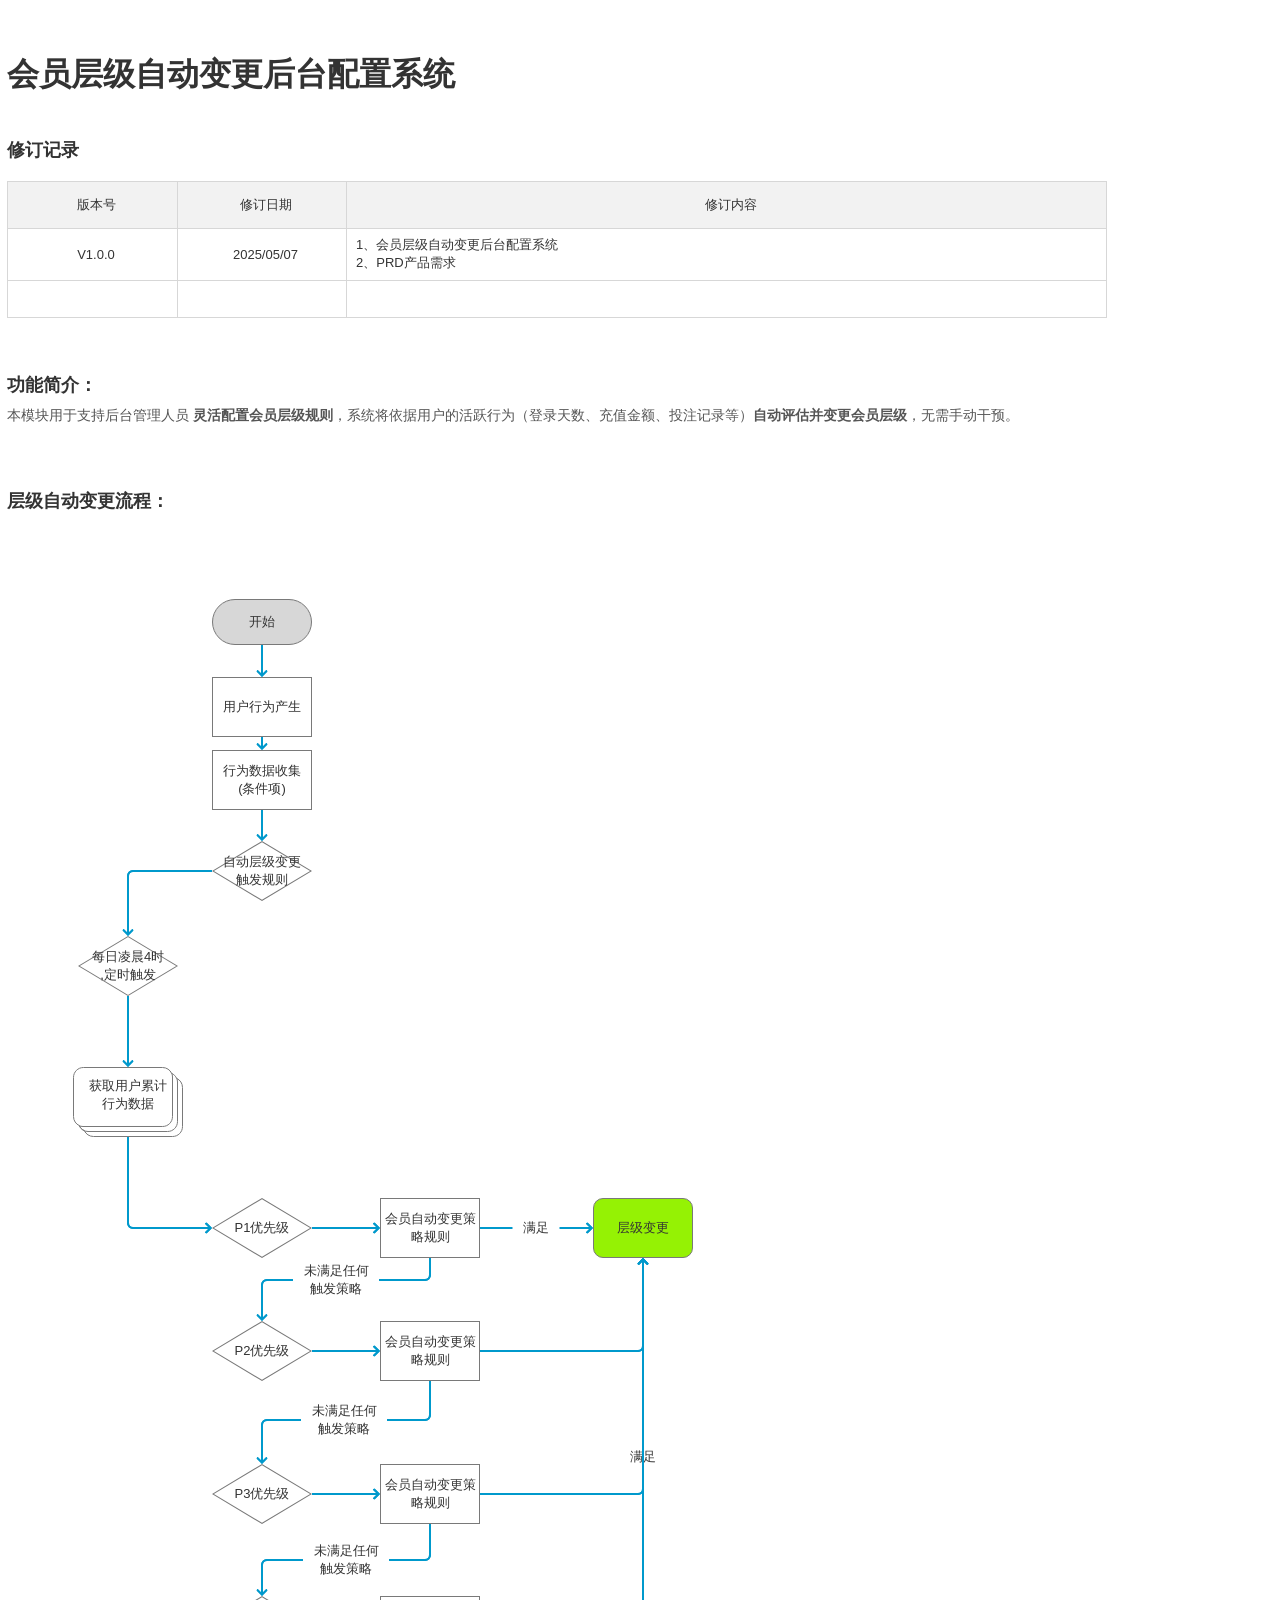
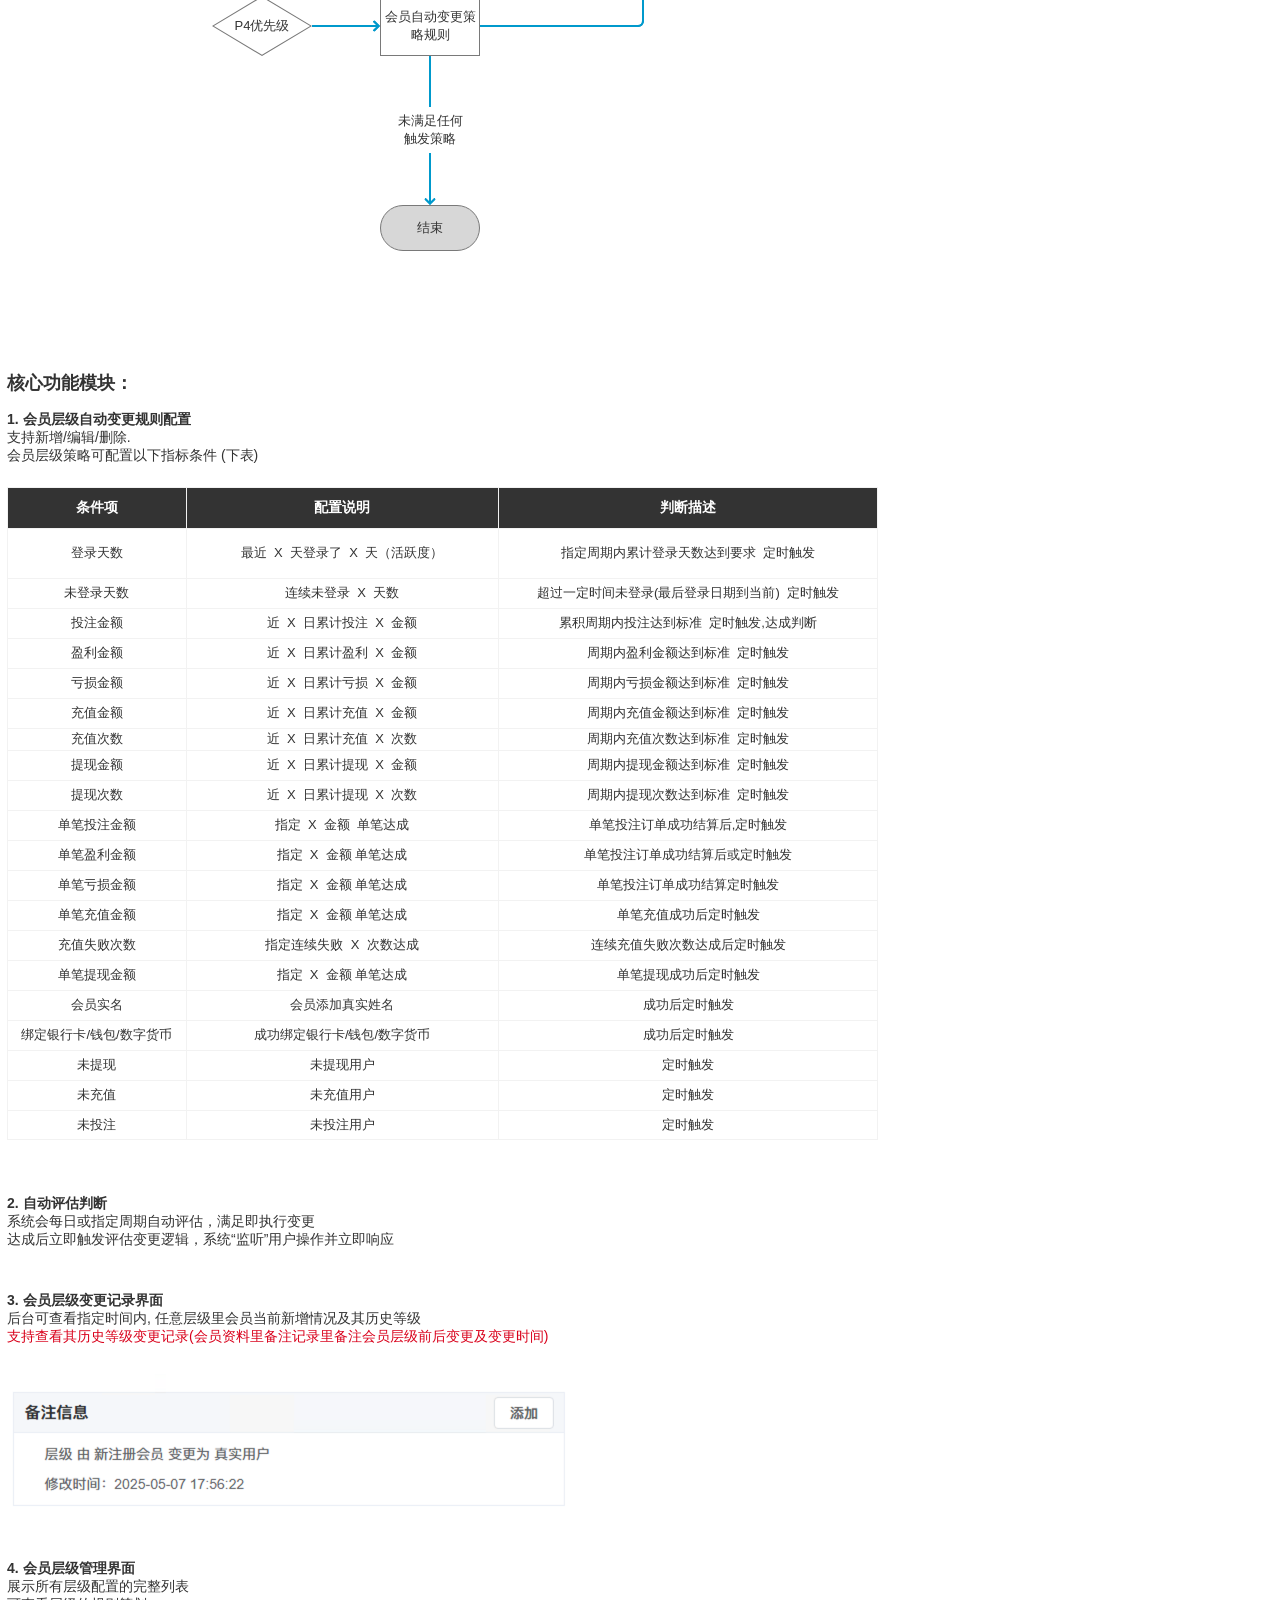
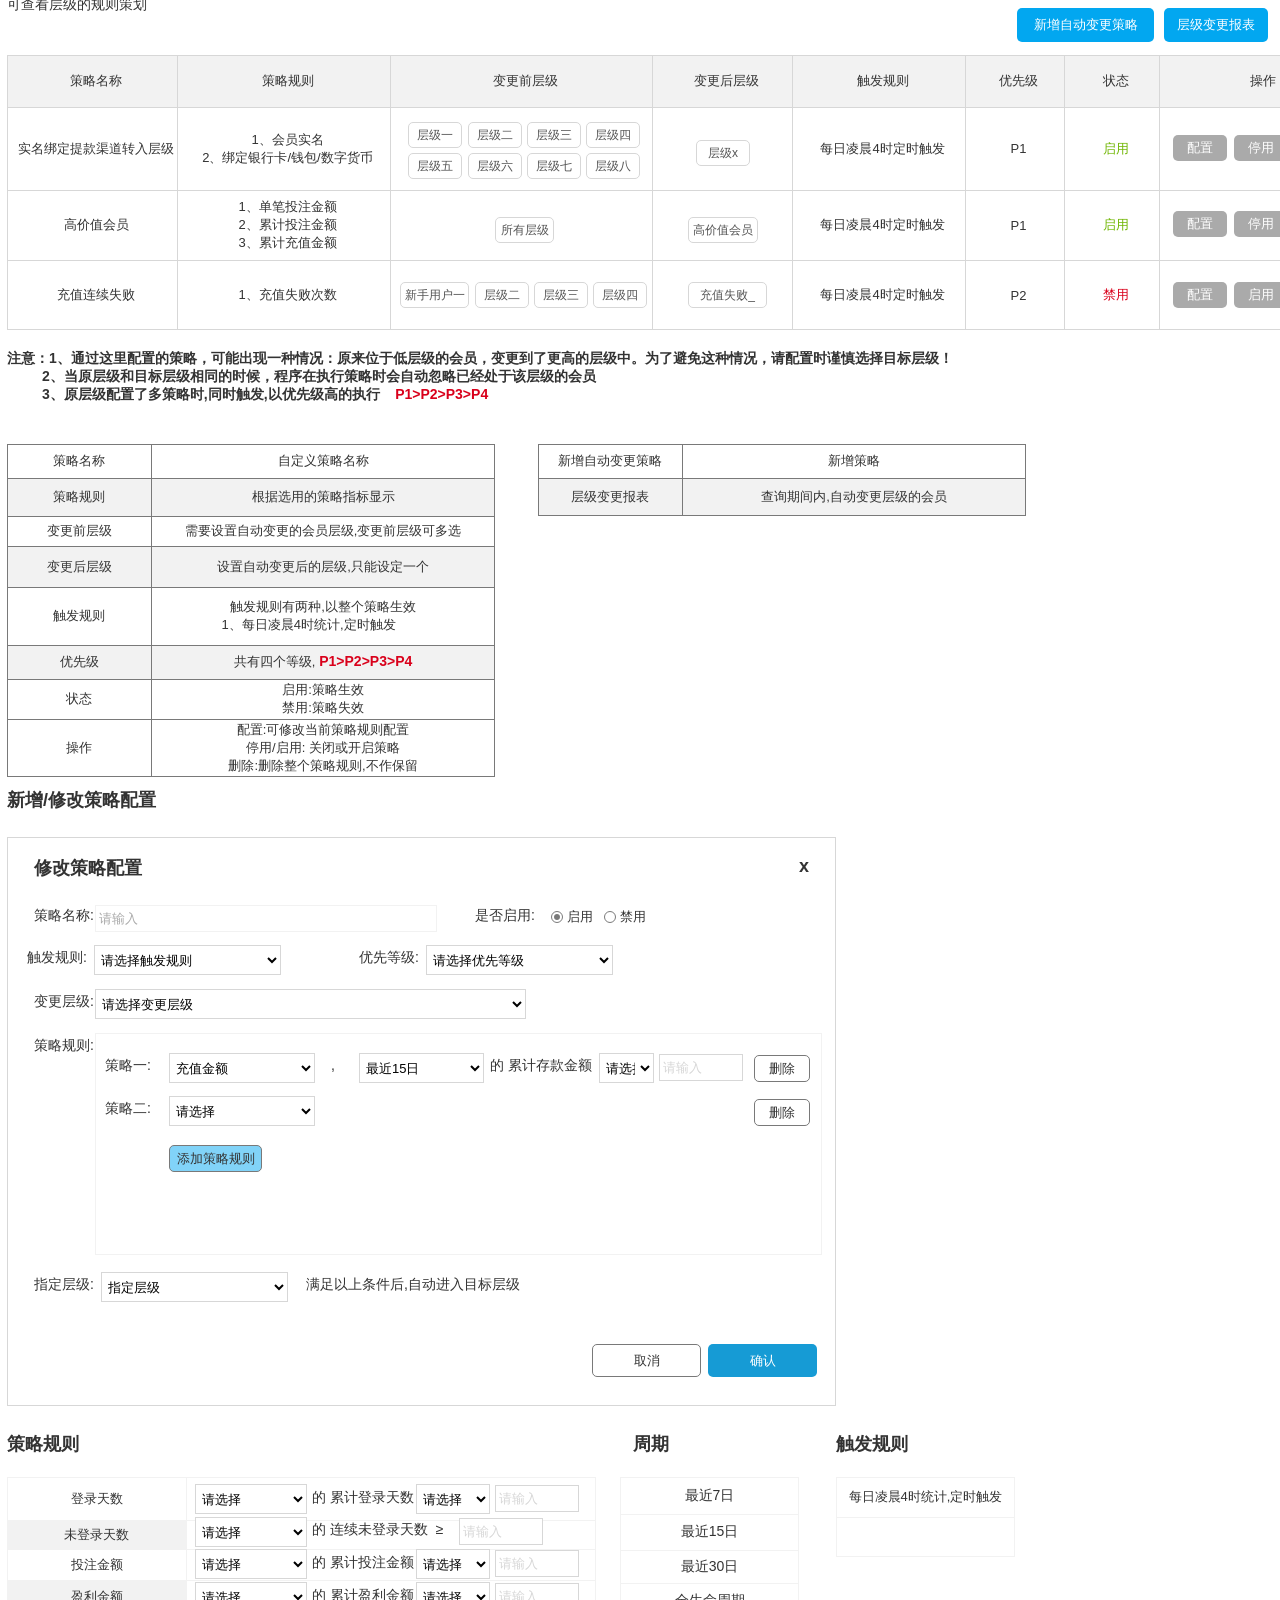
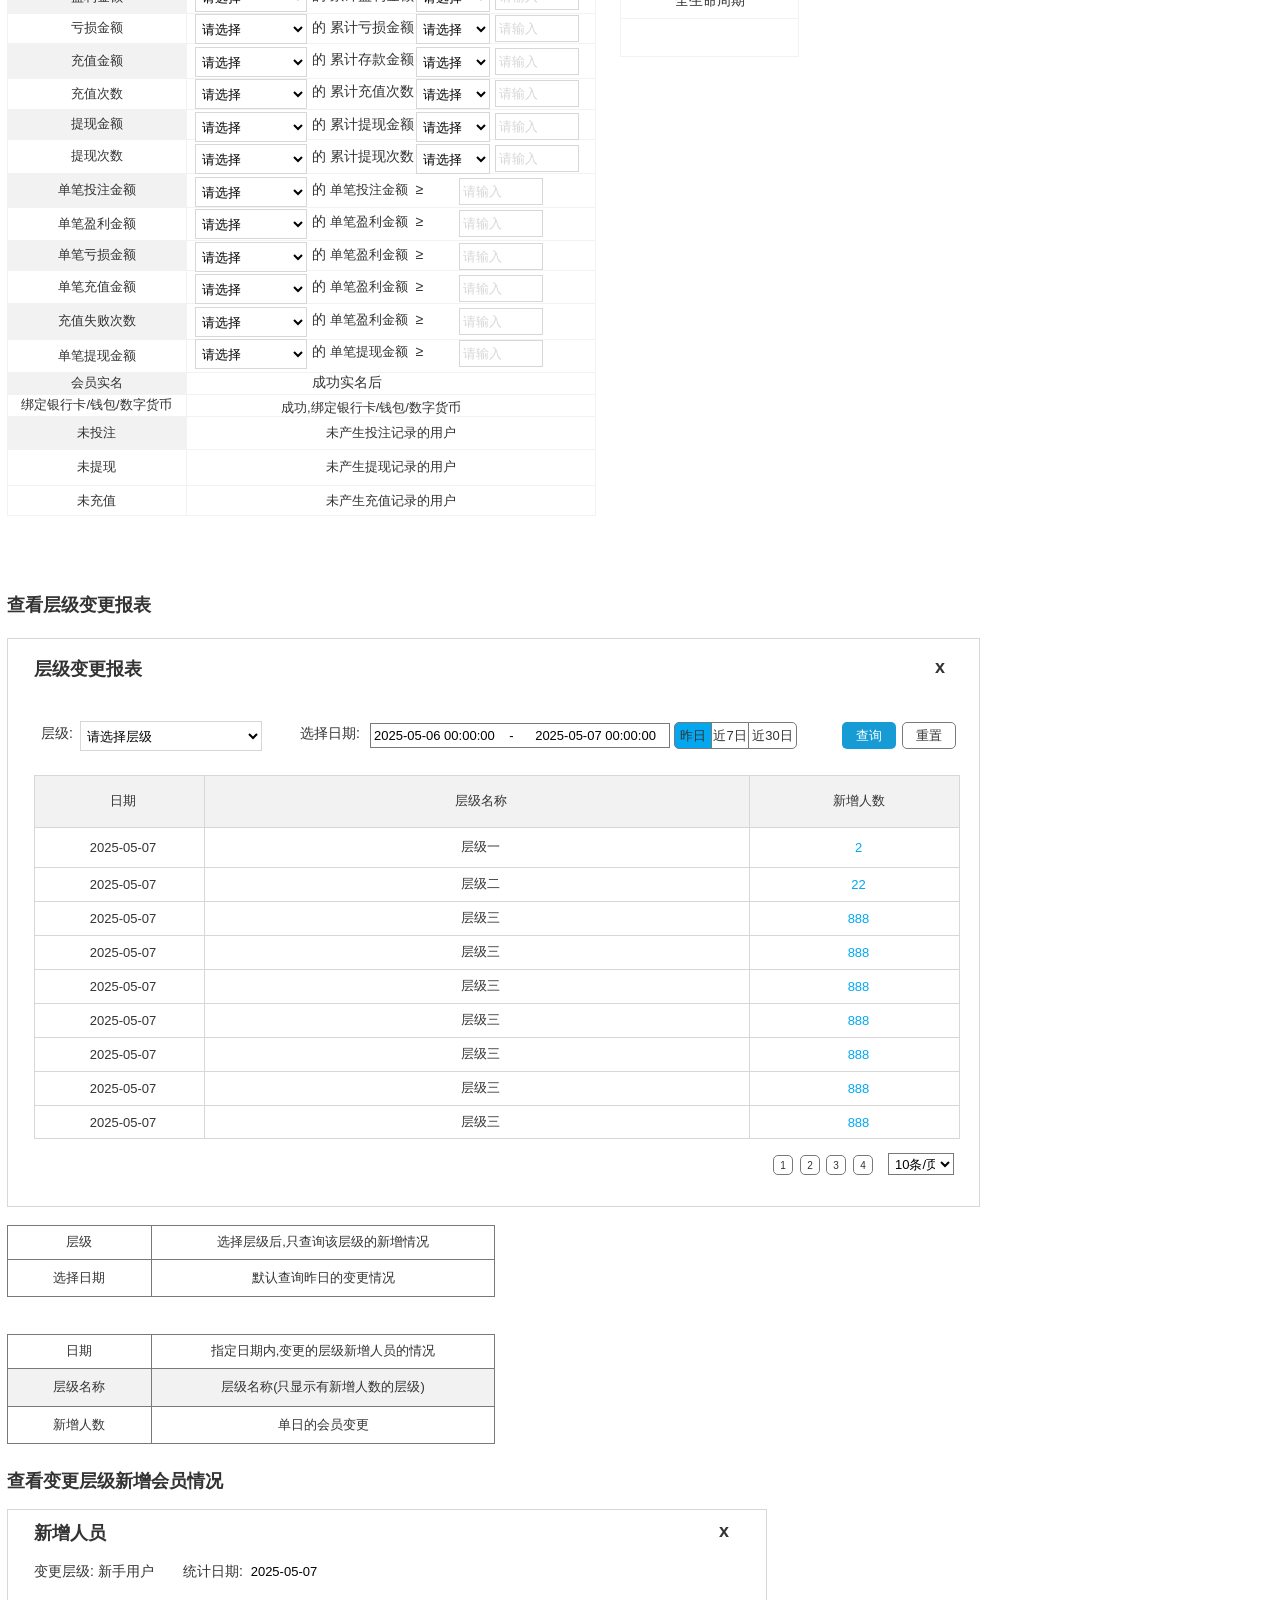
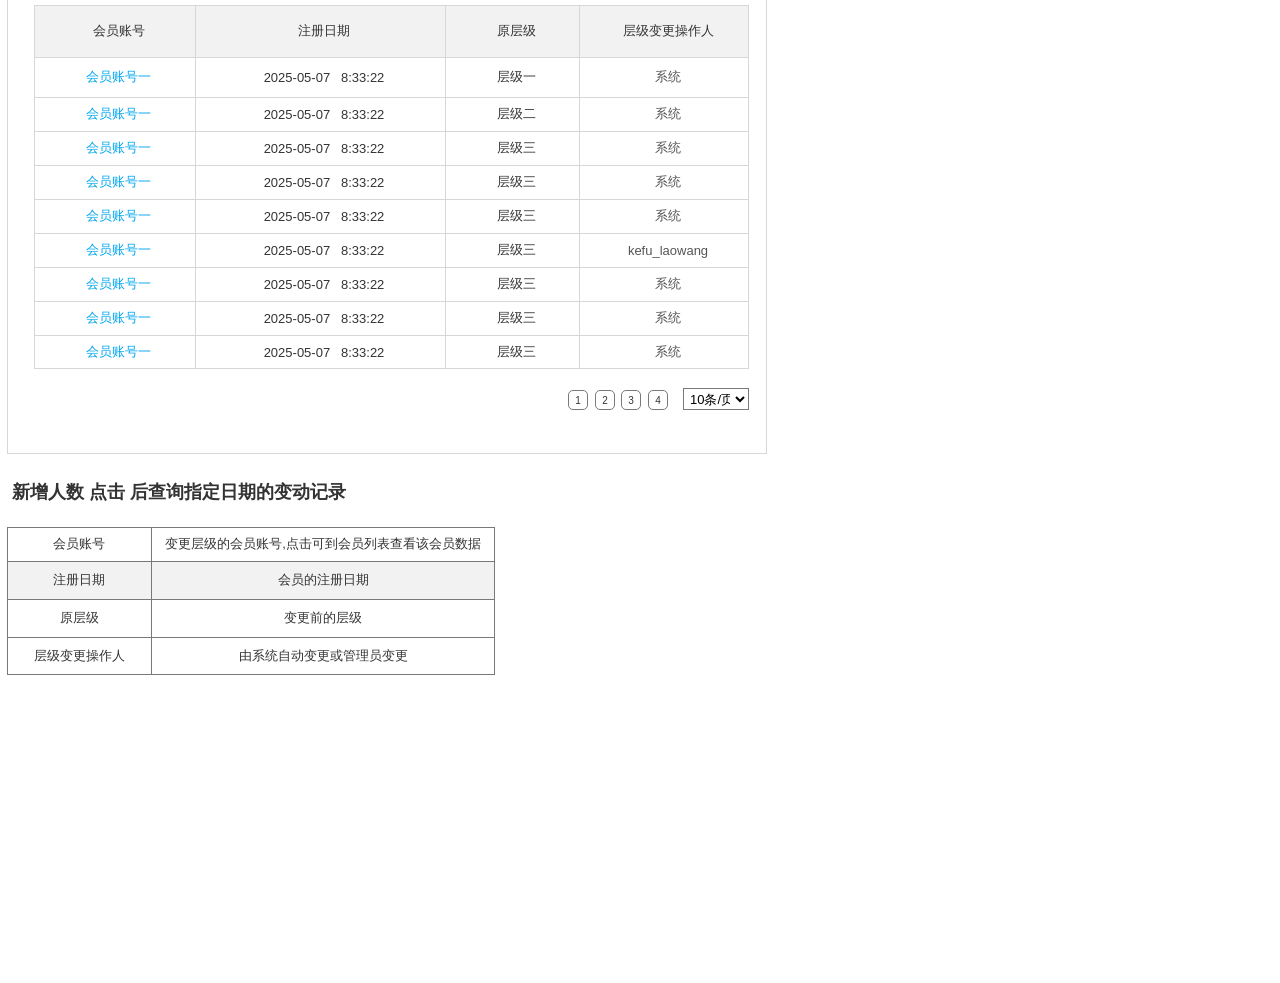
<file: index.html>
﻿<!DOCTYPE html>
<html>
  <head>
    <title>会员层级自动</title>
    <meta http-equiv="X-UA-Compatible" content="IE=edge"/>
    <meta http-equiv="content-type" content="text/html; charset=utf-8"/>
    <link href="resources/css/axure_rp_page.css" type="text/css" rel="stylesheet"/>
    <link href="data/styles.css" type="text/css" rel="stylesheet"/>
    <link href="files/会员层级自动/styles.css" type="text/css" rel="stylesheet"/>
    <script src="resources/scripts/jquery-3.2.1.min.js"></script>
    <script src="resources/scripts/axure/axQuery.js"></script>
    <script src="resources/scripts/axure/globals.js"></script>
    <script src="resources/scripts/axutils.js"></script>
    <script src="resources/scripts/axure/annotation.js"></script>
    <script src="resources/scripts/axure/axQuery.std.js"></script>
    <script src="resources/scripts/axure/doc.js"></script>
    <script src="resources/scripts/messagecenter.js"></script>
    <script src="resources/scripts/axure/events.js"></script>
    <script src="resources/scripts/axure/recording.js"></script>
    <script src="resources/scripts/axure/action.js"></script>
    <script src="resources/scripts/axure/expr.js"></script>
    <script src="resources/scripts/axure/geometry.js"></script>
    <script src="resources/scripts/axure/flyout.js"></script>
    <script src="resources/scripts/axure/model.js"></script>
    <script src="resources/scripts/axure/repeater.js"></script>
    <script src="resources/scripts/axure/sto.js"></script>
    <script src="resources/scripts/axure/utils.temp.js"></script>
    <script src="resources/scripts/axure/variables.js"></script>
    <script src="resources/scripts/axure/drag.js"></script>
    <script src="resources/scripts/axure/move.js"></script>
    <script src="resources/scripts/axure/visibility.js"></script>
    <script src="resources/scripts/axure/style.js"></script>
    <script src="resources/scripts/axure/adaptive.js"></script>
    <script src="resources/scripts/axure/tree.js"></script>
    <script src="resources/scripts/axure/init.temp.js"></script>
    <script src="resources/scripts/axure/legacy.js"></script>
    <script src="resources/scripts/axure/viewer.js"></script>
    <script src="resources/scripts/axure/math.js"></script>
    <script src="resources/scripts/axure/jquery.nicescroll.min.js"></script>
    <script src="data/document.js"></script>
    <script src="files/会员层级自动/data.js"></script>
    <script type="text/javascript">
      $axure.utils.getTransparentGifPath = function() { return 'resources/images/transparent.gif'; };
      $axure.utils.getOtherPath = function() { return 'resources/Other.html'; };
      $axure.utils.getReloadPath = function() { return 'resources/reload.html'; };
    </script>
  </head>
  <body>
    <div id="base" class="">

      <!-- Unnamed (表格) -->
      <div id="u0" class="ax_default">

        <!-- Unnamed (单元格) -->
        <div id="u1" class="ax_default">
          <img id="u1_img" class="img " src="images/会员层级自动/u1.png"/>
          <div id="u1_text" class="text ">
            <p><span>登录天数</span></p>
          </div>
        </div>

        <!-- Unnamed (单元格) -->
        <div id="u2" class="ax_default">
          <img id="u2_img" class="img " src="images/会员层级自动/u2.png"/>
          <div id="u2_text" class="text " style="display:none; visibility: hidden">
            <p></p>
          </div>
        </div>

        <!-- Unnamed (单元格) -->
        <div id="u3" class="ax_default">
          <img id="u3_img" class="img " src="images/会员层级自动/u3.png"/>
          <div id="u3_text" class="text ">
            <p><span>未登录天数</span></p>
          </div>
        </div>

        <!-- Unnamed (单元格) -->
        <div id="u4" class="ax_default">
          <img id="u4_img" class="img " src="images/会员层级自动/u4.png"/>
          <div id="u4_text" class="text " style="display:none; visibility: hidden">
            <p></p>
          </div>
        </div>

        <!-- Unnamed (单元格) -->
        <div id="u5" class="ax_default">
          <img id="u5_img" class="img " src="images/会员层级自动/u5.png"/>
          <div id="u5_text" class="text ">
            <p><span>投注金额</span></p>
          </div>
        </div>

        <!-- Unnamed (单元格) -->
        <div id="u6" class="ax_default">
          <img id="u6_img" class="img " src="images/会员层级自动/u6.png"/>
          <div id="u6_text" class="text " style="display:none; visibility: hidden">
            <p></p>
          </div>
        </div>

        <!-- Unnamed (单元格) -->
        <div id="u7" class="ax_default">
          <img id="u7_img" class="img " src="images/会员层级自动/u7.png"/>
          <div id="u7_text" class="text ">
            <p><span>盈利金额</span></p>
          </div>
        </div>

        <!-- Unnamed (单元格) -->
        <div id="u8" class="ax_default">
          <img id="u8_img" class="img " src="images/会员层级自动/u8.png"/>
          <div id="u8_text" class="text " style="display:none; visibility: hidden">
            <p></p>
          </div>
        </div>

        <!-- Unnamed (单元格) -->
        <div id="u9" class="ax_default">
          <img id="u9_img" class="img " src="images/会员层级自动/u9.png"/>
          <div id="u9_text" class="text ">
            <p><span>亏损金额</span></p>
          </div>
        </div>

        <!-- Unnamed (单元格) -->
        <div id="u10" class="ax_default">
          <img id="u10_img" class="img " src="images/会员层级自动/u10.png"/>
          <div id="u10_text" class="text " style="display:none; visibility: hidden">
            <p></p>
          </div>
        </div>

        <!-- Unnamed (单元格) -->
        <div id="u11" class="ax_default">
          <img id="u11_img" class="img " src="images/会员层级自动/u11.png"/>
          <div id="u11_text" class="text ">
            <p><span>充值金额</span></p>
          </div>
        </div>

        <!-- Unnamed (单元格) -->
        <div id="u12" class="ax_default">
          <img id="u12_img" class="img " src="images/会员层级自动/u12.png"/>
          <div id="u12_text" class="text " style="display:none; visibility: hidden">
            <p></p>
          </div>
        </div>

        <!-- Unnamed (单元格) -->
        <div id="u13" class="ax_default">
          <img id="u13_img" class="img " src="images/会员层级自动/u5.png"/>
          <div id="u13_text" class="text ">
            <p><span>充值次数</span></p>
          </div>
        </div>

        <!-- Unnamed (单元格) -->
        <div id="u14" class="ax_default">
          <img id="u14_img" class="img " src="images/会员层级自动/u6.png"/>
          <div id="u14_text" class="text " style="display:none; visibility: hidden">
            <p></p>
          </div>
        </div>

        <!-- Unnamed (单元格) -->
        <div id="u15" class="ax_default">
          <img id="u15_img" class="img " src="images/会员层级自动/u15.png"/>
          <div id="u15_text" class="text ">
            <p><span>提现金额</span></p>
          </div>
        </div>

        <!-- Unnamed (单元格) -->
        <div id="u16" class="ax_default">
          <img id="u16_img" class="img " src="images/会员层级自动/u10.png"/>
          <div id="u16_text" class="text " style="display:none; visibility: hidden">
            <p></p>
          </div>
        </div>

        <!-- Unnamed (单元格) -->
        <div id="u17" class="ax_default">
          <img id="u17_img" class="img " src="images/会员层级自动/u17.png"/>
          <div id="u17_text" class="text ">
            <p><span>提现次数</span></p>
          </div>
        </div>

        <!-- Unnamed (单元格) -->
        <div id="u18" class="ax_default">
          <img id="u18_img" class="img " src="images/会员层级自动/u18.png"/>
          <div id="u18_text" class="text " style="display:none; visibility: hidden">
            <p></p>
          </div>
        </div>

        <!-- Unnamed (单元格) -->
        <div id="u19" class="ax_default">
          <img id="u19_img" class="img " src="images/会员层级自动/u19.png"/>
          <div id="u19_text" class="text ">
            <p><span>单笔投注金额</span></p>
          </div>
        </div>

        <!-- Unnamed (单元格) -->
        <div id="u20" class="ax_default">
          <img id="u20_img" class="img " src="images/会员层级自动/u18.png"/>
          <div id="u20_text" class="text " style="display:none; visibility: hidden">
            <p></p>
          </div>
        </div>

        <!-- Unnamed (单元格) -->
        <div id="u21" class="ax_default">
          <img id="u21_img" class="img " src="images/会员层级自动/u21.png"/>
          <div id="u21_text" class="text ">
            <p><span>单笔盈利金额</span></p>
          </div>
        </div>

        <!-- Unnamed (单元格) -->
        <div id="u22" class="ax_default">
          <img id="u22_img" class="img " src="images/会员层级自动/u8.png"/>
          <div id="u22_text" class="text " style="display:none; visibility: hidden">
            <p></p>
          </div>
        </div>

        <!-- Unnamed (单元格) -->
        <div id="u23" class="ax_default">
          <img id="u23_img" class="img " src="images/会员层级自动/u15.png"/>
          <div id="u23_text" class="text ">
            <p><span>单笔亏损金额</span></p>
          </div>
        </div>

        <!-- Unnamed (单元格) -->
        <div id="u24" class="ax_default">
          <img id="u24_img" class="img " src="images/会员层级自动/u10.png"/>
          <div id="u24_text" class="text " style="display:none; visibility: hidden">
            <p></p>
          </div>
        </div>

        <!-- Unnamed (单元格) -->
        <div id="u25" class="ax_default">
          <img id="u25_img" class="img " src="images/会员层级自动/u21.png"/>
          <div id="u25_text" class="text ">
            <p><span>单笔充值金额</span></p>
          </div>
        </div>

        <!-- Unnamed (单元格) -->
        <div id="u26" class="ax_default">
          <img id="u26_img" class="img " src="images/会员层级自动/u8.png"/>
          <div id="u26_text" class="text " style="display:none; visibility: hidden">
            <p></p>
          </div>
        </div>

        <!-- Unnamed (单元格) -->
        <div id="u27" class="ax_default">
          <img id="u27_img" class="img " src="images/会员层级自动/u27.png"/>
          <div id="u27_text" class="text ">
            <p><span>充值失败次数</span></p>
          </div>
        </div>

        <!-- Unnamed (单元格) -->
        <div id="u28" class="ax_default">
          <img id="u28_img" class="img " src="images/会员层级自动/u28.png"/>
          <div id="u28_text" class="text " style="display:none; visibility: hidden">
            <p></p>
          </div>
        </div>

        <!-- Unnamed (单元格) -->
        <div id="u29" class="ax_default">
          <img id="u29_img" class="img " src="images/会员层级自动/u21.png"/>
          <div id="u29_text" class="text ">
            <p><span>单笔提现金额</span></p>
          </div>
        </div>

        <!-- Unnamed (单元格) -->
        <div id="u30" class="ax_default">
          <img id="u30_img" class="img " src="images/会员层级自动/u8.png"/>
          <div id="u30_text" class="text " style="display:none; visibility: hidden">
            <p></p>
          </div>
        </div>

        <!-- Unnamed (单元格) -->
        <div id="u31" class="ax_default">
          <img id="u31_img" class="img " src="images/会员层级自动/u31.png"/>
          <div id="u31_text" class="text ">
            <p><span>会员实名</span></p>
          </div>
        </div>

        <!-- Unnamed (单元格) -->
        <div id="u32" class="ax_default">
          <img id="u32_img" class="img " src="images/会员层级自动/u32.png"/>
          <div id="u32_text" class="text " style="display:none; visibility: hidden">
            <p></p>
          </div>
        </div>

        <!-- Unnamed (单元格) -->
        <div id="u33" class="ax_default">
          <img id="u33_img" class="img " src="images/会员层级自动/u33.png"/>
          <div id="u33_text" class="text ">
            <p><span>绑定银行卡/钱包/数字货币</span></p>
          </div>
        </div>

        <!-- Unnamed (单元格) -->
        <div id="u34" class="ax_default">
          <img id="u34_img" class="img " src="images/会员层级自动/u32.png"/>
          <div id="u34_text" class="text " style="display:none; visibility: hidden">
            <p></p>
          </div>
        </div>

        <!-- Unnamed (单元格) -->
        <div id="u35" class="ax_default">
          <img id="u35_img" class="img " src="images/会员层级自动/u7.png"/>
          <div id="u35_text" class="text ">
            <p><span>未投注</span></p>
          </div>
        </div>

        <!-- Unnamed (单元格) -->
        <div id="u36" class="ax_default">
          <img id="u36_img" class="img " src="images/会员层级自动/u8.png"/>
          <div id="u36_text" class="text ">
            <p><span>未产生投注记录的用户</span></p>
          </div>
        </div>

        <!-- Unnamed (单元格) -->
        <div id="u37" class="ax_default">
          <img id="u37_img" class="img " src="images/会员层级自动/u37.png"/>
          <div id="u37_text" class="text ">
            <p><span>未提现</span></p>
          </div>
        </div>

        <!-- Unnamed (单元格) -->
        <div id="u38" class="ax_default">
          <img id="u38_img" class="img " src="images/会员层级自动/u28.png"/>
          <div id="u38_text" class="text ">
            <p><span>未产生提现记录的用户</span></p>
          </div>
        </div>

        <!-- Unnamed (单元格) -->
        <div id="u39" class="ax_default">
          <img id="u39_img" class="img " src="images/会员层级自动/u39.png"/>
          <div id="u39_text" class="text ">
            <p><span>未充值</span></p>
          </div>
        </div>

        <!-- Unnamed (单元格) -->
        <div id="u40" class="ax_default">
          <img id="u40_img" class="img " src="images/会员层级自动/u40.png"/>
          <div id="u40_text" class="text ">
            <p><span>未产生充值记录的用户</span></p>
          </div>
        </div>
      </div>

      <!-- Unnamed (矩形) -->
      <div id="u41" class="ax_default _三级标题">
        <div id="u41_div" class=""></div>
        <div id="u41_text" class="text ">
          <p><span>核心功能模块：</span></p>
        </div>
      </div>

      <!-- Unnamed (矩形) -->
      <div id="u42" class="ax_default _三级标题">
        <div id="u42_div" class=""></div>
        <div id="u42_text" class="text ">
          <p><span style="font-family:'PingFangSC-Semibold', 'PingFang SC Semibold', 'PingFang SC', sans-serif;font-weight:650;">1. 会员层级自动变更规则配置</span></p><p><span style="font-family:'PingFangSC-Regular', 'PingFang SC', sans-serif;font-weight:400;">支持新增/编辑/删除.&nbsp; </span></p><p><span style="font-family:'PingFangSC-Regular', 'PingFang SC', sans-serif;font-weight:400;">会员层级策略可配置以下指标条件 (下表)</span></p><p><span style="font-family:'PingFangSC-Regular', 'PingFang SC', sans-serif;font-weight:400;"><br></span></p>
        </div>
      </div>

      <!-- Unnamed (表格) -->
      <div id="u43" class="ax_default">

        <!-- Unnamed (单元格) -->
        <div id="u44" class="ax_default table_cell">
          <img id="u44_img" class="img " src="images/会员层级自动/u44.png"/>
          <div id="u44_text" class="text ">
            <p><span>条件项</span></p>
          </div>
        </div>

        <!-- Unnamed (单元格) -->
        <div id="u45" class="ax_default table_cell">
          <img id="u45_img" class="img " src="images/会员层级自动/u45.png"/>
          <div id="u45_text" class="text ">
            <p><span>配置说明</span></p>
          </div>
        </div>

        <!-- Unnamed (单元格) -->
        <div id="u46" class="ax_default table_cell">
          <img id="u46_img" class="img " src="images/会员层级自动/u46.png"/>
          <div id="u46_text" class="text ">
            <p><span>判断描述</span></p>
          </div>
        </div>

        <!-- Unnamed (单元格) -->
        <div id="u47" class="ax_default">
          <img id="u47_img" class="img " src="images/会员层级自动/u47.png"/>
          <div id="u47_text" class="text ">
            <p><span>登录天数</span></p>
          </div>
        </div>

        <!-- Unnamed (单元格) -->
        <div id="u48" class="ax_default">
          <img id="u48_img" class="img " src="images/会员层级自动/u48.png"/>
          <div id="u48_text" class="text ">
            <p><span style="font-family:'PingFangSC-Regular', 'PingFang SC', sans-serif;">最近&nbsp; </span><span style="font-family:'ArialMT', 'Arial', sans-serif;">X&nbsp; </span><span style="font-family:'PingFangSC-Regular', 'PingFang SC', sans-serif;">天登录了&nbsp; </span><span style="font-family:'ArialMT', 'Arial', sans-serif;">X&nbsp; </span><span style="font-family:'PingFangSC-Regular', 'PingFang SC', sans-serif;">天（活跃度）</span></p>
          </div>
        </div>

        <!-- Unnamed (单元格) -->
        <div id="u49" class="ax_default">
          <img id="u49_img" class="img " src="images/会员层级自动/u49.png"/>
          <div id="u49_text" class="text ">
            <p><span>指定周期内累计登录天数达到要求&nbsp; 定时触发</span></p>
          </div>
        </div>

        <!-- Unnamed (单元格) -->
        <div id="u50" class="ax_default">
          <img id="u50_img" class="img " src="images/会员层级自动/u9.png"/>
          <div id="u50_text" class="text ">
            <p><span>未登录天数</span></p>
          </div>
        </div>

        <!-- Unnamed (单元格) -->
        <div id="u51" class="ax_default">
          <img id="u51_img" class="img " src="images/会员层级自动/u51.png"/>
          <div id="u51_text" class="text ">
            <p><span style="font-family:'PingFangSC-Regular', 'PingFang SC', sans-serif;">连续未登录&nbsp; </span><span style="font-family:'ArialMT', 'Arial', sans-serif;">X&nbsp; </span><span style="font-family:'PingFangSC-Regular', 'PingFang SC', sans-serif;">天数</span></p>
          </div>
        </div>

        <!-- Unnamed (单元格) -->
        <div id="u52" class="ax_default">
          <img id="u52_img" class="img " src="images/会员层级自动/u52.png"/>
          <div id="u52_text" class="text ">
            <p><span style="font-family:'PingFangSC-Regular', 'PingFang SC', sans-serif;">超过一定时间未登录</span><span style="font-family:'ArialMT', 'Arial', sans-serif;">(</span><span style="font-family:'PingFangSC-Regular', 'PingFang SC', sans-serif;">最后登录日期到当前</span><span style="font-family:'ArialMT', 'Arial', sans-serif;">)</span><span style="font-family:'PingFangSC-Regular', 'PingFang SC', sans-serif;">&nbsp; 定时触发</span></p>
          </div>
        </div>

        <!-- Unnamed (单元格) -->
        <div id="u53" class="ax_default">
          <img id="u53_img" class="img " src="images/会员层级自动/u9.png"/>
          <div id="u53_text" class="text ">
            <p><span>投注金额</span></p>
          </div>
        </div>

        <!-- Unnamed (单元格) -->
        <div id="u54" class="ax_default">
          <img id="u54_img" class="img " src="images/会员层级自动/u51.png"/>
          <div id="u54_text" class="text ">
            <p><span style="font-family:'PingFangSC-Regular', 'PingFang SC', sans-serif;">近&nbsp; </span><span style="font-family:'ArialMT', 'Arial', sans-serif;">X&nbsp; </span><span style="font-family:'PingFangSC-Regular', 'PingFang SC', sans-serif;">日累计投注&nbsp; </span><span style="font-family:'ArialMT', 'Arial', sans-serif;">X&nbsp; </span><span style="font-family:'PingFangSC-Regular', 'PingFang SC', sans-serif;">金额</span></p>
          </div>
        </div>

        <!-- Unnamed (单元格) -->
        <div id="u55" class="ax_default">
          <img id="u55_img" class="img " src="images/会员层级自动/u52.png"/>
          <div id="u55_text" class="text ">
            <p><span>累积周期内投注达到标准&nbsp; 定时触发,达成判断</span></p>
          </div>
        </div>

        <!-- Unnamed (单元格) -->
        <div id="u56" class="ax_default">
          <img id="u56_img" class="img " src="images/会员层级自动/u9.png"/>
          <div id="u56_text" class="text ">
            <p><span>盈利金额</span></p>
          </div>
        </div>

        <!-- Unnamed (单元格) -->
        <div id="u57" class="ax_default">
          <img id="u57_img" class="img " src="images/会员层级自动/u51.png"/>
          <div id="u57_text" class="text ">
            <p><span style="font-family:'PingFangSC-Regular', 'PingFang SC', sans-serif;">近&nbsp; </span><span style="font-family:'ArialMT', 'Arial', sans-serif;">X&nbsp; </span><span style="font-family:'PingFangSC-Regular', 'PingFang SC', sans-serif;">日累计盈利&nbsp; </span><span style="font-family:'ArialMT', 'Arial', sans-serif;">X&nbsp; </span><span style="font-family:'PingFangSC-Regular', 'PingFang SC', sans-serif;">金额</span></p>
          </div>
        </div>

        <!-- Unnamed (单元格) -->
        <div id="u58" class="ax_default">
          <img id="u58_img" class="img " src="images/会员层级自动/u52.png"/>
          <div id="u58_text" class="text ">
            <p><span>周期内盈利金额达到标准&nbsp; 定时触发</span></p>
          </div>
        </div>

        <!-- Unnamed (单元格) -->
        <div id="u59" class="ax_default">
          <img id="u59_img" class="img " src="images/会员层级自动/u9.png"/>
          <div id="u59_text" class="text ">
            <p><span>亏损金额</span></p>
          </div>
        </div>

        <!-- Unnamed (单元格) -->
        <div id="u60" class="ax_default">
          <img id="u60_img" class="img " src="images/会员层级自动/u51.png"/>
          <div id="u60_text" class="text ">
            <p><span style="font-family:'PingFangSC-Regular', 'PingFang SC', sans-serif;">近&nbsp; </span><span style="font-family:'ArialMT', 'Arial', sans-serif;">X&nbsp; </span><span style="font-family:'PingFangSC-Regular', 'PingFang SC', sans-serif;">日累计亏损&nbsp; </span><span style="font-family:'ArialMT', 'Arial', sans-serif;">X&nbsp; </span><span style="font-family:'PingFangSC-Regular', 'PingFang SC', sans-serif;">金额</span></p>
          </div>
        </div>

        <!-- Unnamed (单元格) -->
        <div id="u61" class="ax_default">
          <img id="u61_img" class="img " src="images/会员层级自动/u52.png"/>
          <div id="u61_text" class="text ">
            <p><span>周期内亏损金额达到标准&nbsp; 定时触发</span></p>
          </div>
        </div>

        <!-- Unnamed (单元格) -->
        <div id="u62" class="ax_default">
          <img id="u62_img" class="img " src="images/会员层级自动/u9.png"/>
          <div id="u62_text" class="text ">
            <p><span>充值金额</span></p>
          </div>
        </div>

        <!-- Unnamed (单元格) -->
        <div id="u63" class="ax_default">
          <img id="u63_img" class="img " src="images/会员层级自动/u51.png"/>
          <div id="u63_text" class="text ">
            <p><span style="font-family:'PingFangSC-Regular', 'PingFang SC', sans-serif;">近&nbsp; </span><span style="font-family:'ArialMT', 'Arial', sans-serif;">X&nbsp; </span><span style="font-family:'PingFangSC-Regular', 'PingFang SC', sans-serif;">日累计充值&nbsp; </span><span style="font-family:'ArialMT', 'Arial', sans-serif;">X&nbsp; </span><span style="font-family:'PingFangSC-Regular', 'PingFang SC', sans-serif;">金额</span></p>
          </div>
        </div>

        <!-- Unnamed (单元格) -->
        <div id="u64" class="ax_default">
          <img id="u64_img" class="img " src="images/会员层级自动/u52.png"/>
          <div id="u64_text" class="text ">
            <p><span>周期内充值金额达到标准&nbsp; 定时触发</span></p>
          </div>
        </div>

        <!-- Unnamed (单元格) -->
        <div id="u65" class="ax_default">
          <img id="u65_img" class="img " src="images/会员层级自动/u33.png"/>
          <div id="u65_text" class="text ">
            <p><span>充值次数</span></p>
          </div>
        </div>

        <!-- Unnamed (单元格) -->
        <div id="u66" class="ax_default">
          <img id="u66_img" class="img " src="images/会员层级自动/u66.png"/>
          <div id="u66_text" class="text ">
            <p><span style="font-family:'PingFangSC-Regular', 'PingFang SC', sans-serif;">近&nbsp; </span><span style="font-family:'ArialMT', 'Arial', sans-serif;">X&nbsp; </span><span style="font-family:'PingFangSC-Regular', 'PingFang SC', sans-serif;">日累计充值&nbsp; </span><span style="font-family:'ArialMT', 'Arial', sans-serif;">X&nbsp; </span><span style="font-family:'PingFangSC-Regular', 'PingFang SC', sans-serif;">次数</span></p>
          </div>
        </div>

        <!-- Unnamed (单元格) -->
        <div id="u67" class="ax_default">
          <img id="u67_img" class="img " src="images/会员层级自动/u67.png"/>
          <div id="u67_text" class="text ">
            <p><span>周期内充值次数达到标准&nbsp; 定时触发</span></p>
          </div>
        </div>

        <!-- Unnamed (单元格) -->
        <div id="u68" class="ax_default">
          <img id="u68_img" class="img " src="images/会员层级自动/u9.png"/>
          <div id="u68_text" class="text ">
            <p><span>提现金额</span></p>
          </div>
        </div>

        <!-- Unnamed (单元格) -->
        <div id="u69" class="ax_default">
          <img id="u69_img" class="img " src="images/会员层级自动/u51.png"/>
          <div id="u69_text" class="text ">
            <p><span style="font-family:'PingFangSC-Regular', 'PingFang SC', sans-serif;">近&nbsp; </span><span style="font-family:'ArialMT', 'Arial', sans-serif;">X&nbsp; </span><span style="font-family:'PingFangSC-Regular', 'PingFang SC', sans-serif;">日累计提现&nbsp; </span><span style="font-family:'ArialMT', 'Arial', sans-serif;">X&nbsp; </span><span style="font-family:'PingFangSC-Regular', 'PingFang SC', sans-serif;">金额</span></p>
          </div>
        </div>

        <!-- Unnamed (单元格) -->
        <div id="u70" class="ax_default">
          <img id="u70_img" class="img " src="images/会员层级自动/u52.png"/>
          <div id="u70_text" class="text ">
            <p><span>周期内提现金额达到标准&nbsp; 定时触发</span></p>
          </div>
        </div>

        <!-- Unnamed (单元格) -->
        <div id="u71" class="ax_default">
          <img id="u71_img" class="img " src="images/会员层级自动/u9.png"/>
          <div id="u71_text" class="text ">
            <p><span>提现次数</span></p>
          </div>
        </div>

        <!-- Unnamed (单元格) -->
        <div id="u72" class="ax_default">
          <img id="u72_img" class="img " src="images/会员层级自动/u51.png"/>
          <div id="u72_text" class="text ">
            <p><span style="font-family:'PingFangSC-Regular', 'PingFang SC', sans-serif;">近&nbsp; </span><span style="font-family:'ArialMT', 'Arial', sans-serif;">X&nbsp; </span><span style="font-family:'PingFangSC-Regular', 'PingFang SC', sans-serif;">日累计提现&nbsp; </span><span style="font-family:'ArialMT', 'Arial', sans-serif;">X&nbsp; </span><span style="font-family:'PingFangSC-Regular', 'PingFang SC', sans-serif;">次数</span></p>
          </div>
        </div>

        <!-- Unnamed (单元格) -->
        <div id="u73" class="ax_default">
          <img id="u73_img" class="img " src="images/会员层级自动/u52.png"/>
          <div id="u73_text" class="text ">
            <p><span>周期内提现次数达到标准&nbsp; 定时触发</span></p>
          </div>
        </div>

        <!-- Unnamed (单元格) -->
        <div id="u74" class="ax_default">
          <img id="u74_img" class="img " src="images/会员层级自动/u9.png"/>
          <div id="u74_text" class="text ">
            <p><span>单笔投注金额</span></p>
          </div>
        </div>

        <!-- Unnamed (单元格) -->
        <div id="u75" class="ax_default">
          <img id="u75_img" class="img " src="images/会员层级自动/u51.png"/>
          <div id="u75_text" class="text ">
            <p><span style="font-family:'PingFangSC-Regular', 'PingFang SC', sans-serif;">指定&nbsp; </span><span style="font-family:'ArialMT', 'Arial', sans-serif;">X&nbsp; </span><span style="font-family:'PingFangSC-Regular', 'PingFang SC', sans-serif;">金额</span><span style="font-family:'ArialMT', 'Arial', sans-serif;">&nbsp; </span><span style="font-family:'PingFangSC-Regular', 'PingFang SC', sans-serif;">单笔达成</span></p>
          </div>
        </div>

        <!-- Unnamed (单元格) -->
        <div id="u76" class="ax_default">
          <img id="u76_img" class="img " src="images/会员层级自动/u52.png"/>
          <div id="u76_text" class="text ">
            <p><span>单笔投注订单成功结算后,定时触发</span></p>
          </div>
        </div>

        <!-- Unnamed (单元格) -->
        <div id="u77" class="ax_default">
          <img id="u77_img" class="img " src="images/会员层级自动/u9.png"/>
          <div id="u77_text" class="text ">
            <p><span>单笔盈利金额</span></p>
          </div>
        </div>

        <!-- Unnamed (单元格) -->
        <div id="u78" class="ax_default">
          <img id="u78_img" class="img " src="images/会员层级自动/u51.png"/>
          <div id="u78_text" class="text ">
            <p><span style="font-family:'PingFangSC-Regular', 'PingFang SC', sans-serif;">指定&nbsp; </span><span style="font-family:'ArialMT', 'Arial', sans-serif;">X&nbsp; </span><span style="font-family:'PingFangSC-Regular', 'PingFang SC', sans-serif;">金额</span><span style="font-family:'ArialMT', 'Arial', sans-serif;"> </span><span style="font-family:'PingFangSC-Regular', 'PingFang SC', sans-serif;">单笔达成</span></p>
          </div>
        </div>

        <!-- Unnamed (单元格) -->
        <div id="u79" class="ax_default">
          <img id="u79_img" class="img " src="images/会员层级自动/u52.png"/>
          <div id="u79_text" class="text ">
            <p><span>单笔投注订单成功结算后或定时触发</span></p>
          </div>
        </div>

        <!-- Unnamed (单元格) -->
        <div id="u80" class="ax_default">
          <img id="u80_img" class="img " src="images/会员层级自动/u9.png"/>
          <div id="u80_text" class="text ">
            <p><span>单笔亏损金额</span></p>
          </div>
        </div>

        <!-- Unnamed (单元格) -->
        <div id="u81" class="ax_default">
          <img id="u81_img" class="img " src="images/会员层级自动/u51.png"/>
          <div id="u81_text" class="text ">
            <p><span style="font-family:'PingFangSC-Regular', 'PingFang SC', sans-serif;">指定&nbsp; </span><span style="font-family:'ArialMT', 'Arial', sans-serif;">X&nbsp; </span><span style="font-family:'PingFangSC-Regular', 'PingFang SC', sans-serif;">金额</span><span style="font-family:'ArialMT', 'Arial', sans-serif;"> </span><span style="font-family:'PingFangSC-Regular', 'PingFang SC', sans-serif;">单笔达成</span></p>
          </div>
        </div>

        <!-- Unnamed (单元格) -->
        <div id="u82" class="ax_default">
          <img id="u82_img" class="img " src="images/会员层级自动/u52.png"/>
          <div id="u82_text" class="text ">
            <p><span>单笔投注订单成功结算定时触发</span></p>
          </div>
        </div>

        <!-- Unnamed (单元格) -->
        <div id="u83" class="ax_default">
          <img id="u83_img" class="img " src="images/会员层级自动/u9.png"/>
          <div id="u83_text" class="text ">
            <p><span>单笔充值金额</span></p>
          </div>
        </div>

        <!-- Unnamed (单元格) -->
        <div id="u84" class="ax_default">
          <img id="u84_img" class="img " src="images/会员层级自动/u51.png"/>
          <div id="u84_text" class="text ">
            <p><span style="font-family:'PingFangSC-Regular', 'PingFang SC', sans-serif;">指定&nbsp; </span><span style="font-family:'ArialMT', 'Arial', sans-serif;">X&nbsp; </span><span style="font-family:'PingFangSC-Regular', 'PingFang SC', sans-serif;">金额</span><span style="font-family:'ArialMT', 'Arial', sans-serif;"> </span><span style="font-family:'PingFangSC-Regular', 'PingFang SC', sans-serif;">单笔达成</span></p>
          </div>
        </div>

        <!-- Unnamed (单元格) -->
        <div id="u85" class="ax_default">
          <img id="u85_img" class="img " src="images/会员层级自动/u52.png"/>
          <div id="u85_text" class="text ">
            <p><span>单笔充值成功后定时触发</span></p>
          </div>
        </div>

        <!-- Unnamed (单元格) -->
        <div id="u86" class="ax_default">
          <img id="u86_img" class="img " src="images/会员层级自动/u9.png"/>
          <div id="u86_text" class="text ">
            <p><span>充值失败次数</span></p>
          </div>
        </div>

        <!-- Unnamed (单元格) -->
        <div id="u87" class="ax_default">
          <img id="u87_img" class="img " src="images/会员层级自动/u51.png"/>
          <div id="u87_text" class="text ">
            <p><span style="font-family:'PingFangSC-Regular', 'PingFang SC', sans-serif;">指定连续失败&nbsp; </span><span style="font-family:'ArialMT', 'Arial', sans-serif;">X&nbsp; </span><span style="font-family:'PingFangSC-Regular', 'PingFang SC', sans-serif;">次数达成</span></p>
          </div>
        </div>

        <!-- Unnamed (单元格) -->
        <div id="u88" class="ax_default">
          <img id="u88_img" class="img " src="images/会员层级自动/u52.png"/>
          <div id="u88_text" class="text ">
            <p><span>连续充值失败次数达成后定时触发</span></p>
          </div>
        </div>

        <!-- Unnamed (单元格) -->
        <div id="u89" class="ax_default">
          <img id="u89_img" class="img " src="images/会员层级自动/u9.png"/>
          <div id="u89_text" class="text ">
            <p><span>单笔提现金额</span></p>
          </div>
        </div>

        <!-- Unnamed (单元格) -->
        <div id="u90" class="ax_default">
          <img id="u90_img" class="img " src="images/会员层级自动/u51.png"/>
          <div id="u90_text" class="text ">
            <p><span style="font-family:'PingFangSC-Regular', 'PingFang SC', sans-serif;">指定&nbsp; </span><span style="font-family:'ArialMT', 'Arial', sans-serif;">X&nbsp; </span><span style="font-family:'PingFangSC-Regular', 'PingFang SC', sans-serif;">金额</span><span style="font-family:'ArialMT', 'Arial', sans-serif;"> </span><span style="font-family:'PingFangSC-Regular', 'PingFang SC', sans-serif;">单笔达成</span></p>
          </div>
        </div>

        <!-- Unnamed (单元格) -->
        <div id="u91" class="ax_default">
          <img id="u91_img" class="img " src="images/会员层级自动/u52.png"/>
          <div id="u91_text" class="text ">
            <p><span>单笔提现成功后定时触发</span></p>
          </div>
        </div>

        <!-- Unnamed (单元格) -->
        <div id="u92" class="ax_default">
          <img id="u92_img" class="img " src="images/会员层级自动/u9.png"/>
          <div id="u92_text" class="text ">
            <p><span>会员实名</span></p>
          </div>
        </div>

        <!-- Unnamed (单元格) -->
        <div id="u93" class="ax_default">
          <img id="u93_img" class="img " src="images/会员层级自动/u51.png"/>
          <div id="u93_text" class="text ">
            <p><span>会员添加真实姓名</span></p>
          </div>
        </div>

        <!-- Unnamed (单元格) -->
        <div id="u94" class="ax_default">
          <img id="u94_img" class="img " src="images/会员层级自动/u52.png"/>
          <div id="u94_text" class="text ">
            <p><span>成功后定时触发</span></p>
          </div>
        </div>

        <!-- Unnamed (单元格) -->
        <div id="u95" class="ax_default">
          <img id="u95_img" class="img " src="images/会员层级自动/u9.png"/>
          <div id="u95_text" class="text ">
            <p><span>绑定银行卡/钱包/数字货币</span></p>
          </div>
        </div>

        <!-- Unnamed (单元格) -->
        <div id="u96" class="ax_default">
          <img id="u96_img" class="img " src="images/会员层级自动/u51.png"/>
          <div id="u96_text" class="text ">
            <p><span>成功绑定银行卡/钱包/数字货币</span></p>
          </div>
        </div>

        <!-- Unnamed (单元格) -->
        <div id="u97" class="ax_default">
          <img id="u97_img" class="img " src="images/会员层级自动/u52.png"/>
          <div id="u97_text" class="text ">
            <p><span>成功后定时触发</span></p>
          </div>
        </div>

        <!-- Unnamed (单元格) -->
        <div id="u98" class="ax_default">
          <img id="u98_img" class="img " src="images/会员层级自动/u9.png"/>
          <div id="u98_text" class="text ">
            <p><span>未提现</span></p>
          </div>
        </div>

        <!-- Unnamed (单元格) -->
        <div id="u99" class="ax_default">
          <img id="u99_img" class="img " src="images/会员层级自动/u51.png"/>
          <div id="u99_text" class="text ">
            <p><span>未提现用户</span></p>
          </div>
        </div>

        <!-- Unnamed (单元格) -->
        <div id="u100" class="ax_default">
          <img id="u100_img" class="img " src="images/会员层级自动/u52.png"/>
          <div id="u100_text" class="text ">
            <p><span>定时触发</span></p>
          </div>
        </div>

        <!-- Unnamed (单元格) -->
        <div id="u101" class="ax_default">
          <img id="u101_img" class="img " src="images/会员层级自动/u9.png"/>
          <div id="u101_text" class="text ">
            <p><span>未充值</span></p>
          </div>
        </div>

        <!-- Unnamed (单元格) -->
        <div id="u102" class="ax_default">
          <img id="u102_img" class="img " src="images/会员层级自动/u51.png"/>
          <div id="u102_text" class="text ">
            <p><span>未充值用户</span></p>
          </div>
        </div>

        <!-- Unnamed (单元格) -->
        <div id="u103" class="ax_default">
          <img id="u103_img" class="img " src="images/会员层级自动/u52.png"/>
          <div id="u103_text" class="text ">
            <p><span>定时触发</span></p>
          </div>
        </div>

        <!-- Unnamed (单元格) -->
        <div id="u104" class="ax_default">
          <img id="u104_img" class="img " src="images/会员层级自动/u104.png"/>
          <div id="u104_text" class="text ">
            <p><span>未投注</span></p>
          </div>
        </div>

        <!-- Unnamed (单元格) -->
        <div id="u105" class="ax_default">
          <img id="u105_img" class="img " src="images/会员层级自动/u105.png"/>
          <div id="u105_text" class="text ">
            <p><span>未投注用户</span></p>
          </div>
        </div>

        <!-- Unnamed (单元格) -->
        <div id="u106" class="ax_default">
          <img id="u106_img" class="img " src="images/会员层级自动/u106.png"/>
          <div id="u106_text" class="text ">
            <p><span>定时触发</span></p>
          </div>
        </div>
      </div>

      <!-- Unnamed (矩形) -->
      <div id="u107" class="ax_default _三级标题">
        <div id="u107_div" class=""></div>
        <div id="u107_text" class="text ">
          <p><span style="font-family:'PingFangSC-Semibold', 'PingFang SC Semibold', 'PingFang SC', sans-serif;font-weight:650;">4. 会员层级管理界面</span></p><p><span style="font-family:'PingFangSC-Regular', 'PingFang SC', sans-serif;font-weight:400;">展示所有层级配置的完整列表</span></p><p><span style="font-family:'PingFangSC-Regular', 'PingFang SC', sans-serif;font-weight:400;">可查看层级的规则策划</span></p>
        </div>
      </div>

      <!-- Unnamed (矩形) -->
      <div id="u108" class="ax_default _三级标题">
        <div id="u108_div" class=""></div>
        <div id="u108_text" class="text ">
          <p><span style="font-family:'PingFangSC-Semibold', 'PingFang SC Semibold', 'PingFang SC', sans-serif;font-weight:650;">2. 自动评估判断</span></p><p><span style="font-family:'PingFangSC-Regular', 'PingFang SC', sans-serif;font-weight:400;">系统会每日或指定周期自动评估，满足即执行变更</span></p><p><span style="font-family:'PingFangSC-Regular', 'PingFang SC', sans-serif;font-weight:400;">达成后立即触发评估变更逻辑，系统“监听”用户操作并立即响应</span></p>
        </div>
      </div>

      <!-- Unnamed (矩形) -->
      <div id="u109" class="ax_default _三级标题">
        <div id="u109_div" class=""></div>
        <div id="u109_text" class="text ">
          <p><span style="font-family:'PingFangSC-Semibold', 'PingFang SC Semibold', 'PingFang SC', sans-serif;font-weight:650;">3. 会员层级变更记录界面</span></p><p><span style="font-family:'PingFangSC-Regular', 'PingFang SC', sans-serif;font-weight:400;">后台可查看指定时间内, 任意层级里会员当前新增情况及其历史等级 </span></p><p><span style="font-family:'PingFangSC-Regular', 'PingFang SC', sans-serif;font-weight:400;color:#D9001B;">支持查看其历史等级变更记录(会员资料里备注记录里备注会员层级前后变更及变更时间)</span></p>
        </div>
      </div>

      <!-- Unnamed (图片 ) -->
      <div id="u110" class="ax_default _图片_">
        <img id="u110_img" class="img " src="images/会员层级自动/u110.png"/>
        <div id="u110_text" class="text " style="display:none; visibility: hidden">
          <p></p>
        </div>
      </div>

      <!-- Unnamed (表格) -->
      <div id="u111" class="ax_default">

        <!-- Unnamed (单元格) -->
        <div id="u112" class="ax_default table_cell">
          <img id="u112_img" class="img " src="images/会员层级自动/u112.png"/>
          <div id="u112_text" class="text ">
            <p><span>策略名称</span></p>
          </div>
        </div>

        <!-- Unnamed (单元格) -->
        <div id="u113" class="ax_default table_cell">
          <img id="u113_img" class="img " src="images/会员层级自动/u113.png"/>
          <div id="u113_text" class="text ">
            <p><span>策略规则</span></p>
          </div>
        </div>

        <!-- Unnamed (单元格) -->
        <div id="u114" class="ax_default table_cell">
          <img id="u114_img" class="img " src="images/会员层级自动/u114.png"/>
          <div id="u114_text" class="text ">
            <p><span>变更前层级</span></p>
          </div>
        </div>

        <!-- Unnamed (单元格) -->
        <div id="u115" class="ax_default table_cell">
          <img id="u115_img" class="img " src="images/会员层级自动/u115.png"/>
          <div id="u115_text" class="text ">
            <p><span>变更后层级</span></p>
          </div>
        </div>

        <!-- Unnamed (单元格) -->
        <div id="u116" class="ax_default table_cell">
          <img id="u116_img" class="img " src="images/会员层级自动/u116.png"/>
          <div id="u116_text" class="text ">
            <p><span>触发规则</span></p>
          </div>
        </div>

        <!-- Unnamed (单元格) -->
        <div id="u117" class="ax_default table_cell">
          <img id="u117_img" class="img " src="images/会员层级自动/u117.png"/>
          <div id="u117_text" class="text ">
            <p><span>优先级</span></p>
          </div>
        </div>

        <!-- Unnamed (单元格) -->
        <div id="u118" class="ax_default table_cell">
          <img id="u118_img" class="img " src="images/会员层级自动/u118.png"/>
          <div id="u118_text" class="text ">
            <p><span>状态</span></p>
          </div>
        </div>

        <!-- Unnamed (单元格) -->
        <div id="u119" class="ax_default table_cell">
          <img id="u119_img" class="img " src="images/会员层级自动/u119.png"/>
          <div id="u119_text" class="text ">
            <p><span>操作</span></p>
          </div>
        </div>

        <!-- Unnamed (单元格) -->
        <div id="u120" class="ax_default table_cell">
          <img id="u120_img" class="img " src="images/会员层级自动/u120.png"/>
          <div id="u120_text" class="text ">
            <p><span>实名绑定提款渠道转入层级</span></p>
          </div>
        </div>

        <!-- Unnamed (单元格) -->
        <div id="u121" class="ax_default table_cell">
          <img id="u121_img" class="img " src="images/会员层级自动/u121.png"/>
          <div id="u121_text" class="text ">
            <p><span style="font-family:'ArialMT', 'Arial', sans-serif;">1</span><span style="font-family:'PingFangSC-Regular', 'PingFang SC', sans-serif;">、会员实名</span></p><p><span style="font-family:'PingFangSC-Regular', 'PingFang SC', sans-serif;">2、绑定银行卡/钱包/数字货币</span></p>
          </div>
        </div>

        <!-- Unnamed (单元格) -->
        <div id="u122" class="ax_default table_cell">
          <img id="u122_img" class="img " src="images/会员层级自动/u122.png"/>
          <div id="u122_text" class="text " style="display:none; visibility: hidden">
            <p></p>
          </div>
        </div>

        <!-- Unnamed (单元格) -->
        <div id="u123" class="ax_default table_cell">
          <img id="u123_img" class="img " src="images/会员层级自动/u123.png"/>
          <div id="u123_text" class="text " style="display:none; visibility: hidden">
            <p></p>
          </div>
        </div>

        <!-- Unnamed (单元格) -->
        <div id="u124" class="ax_default table_cell">
          <img id="u124_img" class="img " src="images/会员层级自动/u124.png"/>
          <div id="u124_text" class="text ">
            <p><span style="font-family:'PingFangSC-Regular', 'PingFang SC', sans-serif;">每日凌晨</span><span style="font-family:'ArialMT', 'Arial', sans-serif;">4</span><span style="font-family:'PingFangSC-Regular', 'PingFang SC', sans-serif;">时定时触发</span></p>
          </div>
        </div>

        <!-- Unnamed (单元格) -->
        <div id="u125" class="ax_default table_cell">
          <img id="u125_img" class="img " src="images/会员层级自动/u125.png"/>
          <div id="u125_text" class="text ">
            <p><span>P1</span></p>
          </div>
        </div>

        <!-- Unnamed (单元格) -->
        <div id="u126" class="ax_default table_cell">
          <img id="u126_img" class="img " src="images/会员层级自动/u126.png"/>
          <div id="u126_text" class="text ">
            <p><span>启用</span></p>
          </div>
        </div>

        <!-- Unnamed (单元格) -->
        <div id="u127" class="ax_default table_cell">
          <img id="u127_img" class="img " src="images/会员层级自动/u127.png"/>
          <div id="u127_text" class="text " style="display:none; visibility: hidden">
            <p></p>
          </div>
        </div>

        <!-- Unnamed (单元格) -->
        <div id="u128" class="ax_default table_cell">
          <img id="u128_img" class="img " src="images/会员层级自动/u128.png"/>
          <div id="u128_text" class="text ">
            <p><span>高价值会员</span></p>
          </div>
        </div>

        <!-- Unnamed (单元格) -->
        <div id="u129" class="ax_default table_cell">
          <img id="u129_img" class="img " src="images/会员层级自动/u129.png"/>
          <div id="u129_text" class="text ">
            <p><span style="font-family:'ArialMT', 'Arial', sans-serif;">1</span><span style="font-family:'PingFangSC-Regular', 'PingFang SC', sans-serif;">、单笔投注金额</span></p><p><span style="font-family:'PingFangSC-Regular', 'PingFang SC', sans-serif;">2、累计投注金额</span></p><p><span style="font-family:'PingFangSC-Regular', 'PingFang SC', sans-serif;">3、累计充值金额</span></p>
          </div>
        </div>

        <!-- Unnamed (单元格) -->
        <div id="u130" class="ax_default table_cell">
          <img id="u130_img" class="img " src="images/会员层级自动/u130.png"/>
          <div id="u130_text" class="text " style="display:none; visibility: hidden">
            <p></p>
          </div>
        </div>

        <!-- Unnamed (单元格) -->
        <div id="u131" class="ax_default table_cell">
          <img id="u131_img" class="img " src="images/会员层级自动/u131.png"/>
          <div id="u131_text" class="text " style="display:none; visibility: hidden">
            <p></p>
          </div>
        </div>

        <!-- Unnamed (单元格) -->
        <div id="u132" class="ax_default table_cell">
          <img id="u132_img" class="img " src="images/会员层级自动/u132.png"/>
          <div id="u132_text" class="text ">
            <p><span style="font-family:'PingFangSC-Regular', 'PingFang SC', sans-serif;">每日凌晨</span><span style="font-family:'ArialMT', 'Arial', sans-serif;">4</span><span style="font-family:'PingFangSC-Regular', 'PingFang SC', sans-serif;">时定时触发</span></p>
          </div>
        </div>

        <!-- Unnamed (单元格) -->
        <div id="u133" class="ax_default table_cell">
          <img id="u133_img" class="img " src="images/会员层级自动/u133.png"/>
          <div id="u133_text" class="text ">
            <p><span>P1</span></p>
          </div>
        </div>

        <!-- Unnamed (单元格) -->
        <div id="u134" class="ax_default table_cell">
          <img id="u134_img" class="img " src="images/会员层级自动/u134.png"/>
          <div id="u134_text" class="text ">
            <p><span>启用</span></p>
          </div>
        </div>

        <!-- Unnamed (单元格) -->
        <div id="u135" class="ax_default table_cell">
          <img id="u135_img" class="img " src="images/会员层级自动/u135.png"/>
          <div id="u135_text" class="text " style="display:none; visibility: hidden">
            <p></p>
          </div>
        </div>

        <!-- Unnamed (单元格) -->
        <div id="u136" class="ax_default table_cell">
          <img id="u136_img" class="img " src="images/会员层级自动/u136.png"/>
          <div id="u136_text" class="text ">
            <p><span>充值连续失败</span></p>
          </div>
        </div>

        <!-- Unnamed (单元格) -->
        <div id="u137" class="ax_default table_cell">
          <img id="u137_img" class="img " src="images/会员层级自动/u137.png"/>
          <div id="u137_text" class="text ">
            <p><span style="font-family:'ArialMT', 'Arial', sans-serif;">1</span><span style="font-family:'PingFangSC-Regular', 'PingFang SC', sans-serif;">、充值失败次数</span></p>
          </div>
        </div>

        <!-- Unnamed (单元格) -->
        <div id="u138" class="ax_default table_cell">
          <img id="u138_img" class="img " src="images/会员层级自动/u138.png"/>
          <div id="u138_text" class="text " style="display:none; visibility: hidden">
            <p></p>
          </div>
        </div>

        <!-- Unnamed (单元格) -->
        <div id="u139" class="ax_default table_cell">
          <img id="u139_img" class="img " src="images/会员层级自动/u139.png"/>
          <div id="u139_text" class="text " style="display:none; visibility: hidden">
            <p></p>
          </div>
        </div>

        <!-- Unnamed (单元格) -->
        <div id="u140" class="ax_default table_cell">
          <img id="u140_img" class="img " src="images/会员层级自动/u140.png"/>
          <div id="u140_text" class="text ">
            <p><span style="font-family:'PingFangSC-Regular', 'PingFang SC', sans-serif;">每日凌晨</span><span style="font-family:'ArialMT', 'Arial', sans-serif;">4</span><span style="font-family:'PingFangSC-Regular', 'PingFang SC', sans-serif;">时定时触发</span></p>
          </div>
        </div>

        <!-- Unnamed (单元格) -->
        <div id="u141" class="ax_default table_cell">
          <img id="u141_img" class="img " src="images/会员层级自动/u141.png"/>
          <div id="u141_text" class="text ">
            <p><span>P2</span></p>
          </div>
        </div>

        <!-- Unnamed (单元格) -->
        <div id="u142" class="ax_default table_cell">
          <img id="u142_img" class="img " src="images/会员层级自动/u142.png"/>
          <div id="u142_text" class="text ">
            <p><span>禁用</span></p>
          </div>
        </div>

        <!-- Unnamed (单元格) -->
        <div id="u143" class="ax_default table_cell">
          <img id="u143_img" class="img " src="images/会员层级自动/u143.png"/>
          <div id="u143_text" class="text " style="display:none; visibility: hidden">
            <p></p>
          </div>
        </div>
      </div>

      <!-- Unnamed (组合) -->
      <div id="u144" class="ax_default" data-left="1208" data-top="3335" data-width="177" data-height="26" layer-opacity="1">

        <!-- Unnamed (矩形) -->
        <div id="u145" class="ax_default primary_button">
          <div id="u145_div" class=""></div>
          <div id="u145_text" class="text ">
            <p><span>配置</span></p>
          </div>
        </div>

        <!-- Unnamed (矩形) -->
        <div id="u146" class="ax_default primary_button">
          <div id="u146_div" class=""></div>
          <div id="u146_text" class="text ">
            <p><span>停用</span></p>
          </div>
        </div>

        <!-- Unnamed (矩形) -->
        <div id="u147" class="ax_default primary_button">
          <div id="u147_div" class=""></div>
          <div id="u147_text" class="text ">
            <p><span>删除</span></p>
          </div>
        </div>
      </div>

      <!-- Unnamed (组合) -->
      <div id="u148" class="ax_default" data-left="443" data-top="3322" data-width="232" data-height="57" layer-opacity="1">

        <!-- Unnamed (组合) -->
        <div id="u149" class="ax_default" data-left="443" data-top="3322" data-width="232" data-height="26" layer-opacity="1">

          <!-- Unnamed (矩形) -->
          <div id="u150" class="ax_default button">
            <div id="u150_div" class=""></div>
            <div id="u150_text" class="text ">
              <p><span>层级一</span></p>
            </div>
          </div>

          <!-- Unnamed (矩形) -->
          <div id="u151" class="ax_default button">
            <div id="u151_div" class=""></div>
            <div id="u151_text" class="text ">
              <p><span>层级二</span></p>
            </div>
          </div>

          <!-- Unnamed (矩形) -->
          <div id="u152" class="ax_default button">
            <div id="u152_div" class=""></div>
            <div id="u152_text" class="text ">
              <p><span>层级三</span></p>
            </div>
          </div>

          <!-- Unnamed (矩形) -->
          <div id="u153" class="ax_default button">
            <div id="u153_div" class=""></div>
            <div id="u153_text" class="text ">
              <p><span>层级四</span></p>
            </div>
          </div>
        </div>

        <!-- Unnamed (组合) -->
        <div id="u154" class="ax_default" data-left="443" data-top="3353" data-width="232" data-height="26" layer-opacity="1">

          <!-- Unnamed (矩形) -->
          <div id="u155" class="ax_default button">
            <div id="u155_div" class=""></div>
            <div id="u155_text" class="text ">
              <p><span>层级五</span></p>
            </div>
          </div>

          <!-- Unnamed (矩形) -->
          <div id="u156" class="ax_default button">
            <div id="u156_div" class=""></div>
            <div id="u156_text" class="text ">
              <p><span>层级六</span></p>
            </div>
          </div>

          <!-- Unnamed (矩形) -->
          <div id="u157" class="ax_default button">
            <div id="u157_div" class=""></div>
            <div id="u157_text" class="text ">
              <p><span>层级七</span></p>
            </div>
          </div>

          <!-- Unnamed (矩形) -->
          <div id="u158" class="ax_default button">
            <div id="u158_div" class=""></div>
            <div id="u158_text" class="text ">
              <p><span>层级八</span></p>
            </div>
          </div>
        </div>
      </div>

      <!-- Unnamed (矩形) -->
      <div id="u159" class="ax_default button">
        <div id="u159_div" class=""></div>
        <div id="u159_text" class="text ">
          <p><span>层级x</span></p>
        </div>
      </div>

      <!-- Unnamed (矩形) -->
      <div id="u160" class="ax_default button">
        <div id="u160_div" class=""></div>
        <div id="u160_text" class="text ">
          <p><span>所有层级</span></p>
        </div>
      </div>

      <!-- Unnamed (矩形) -->
      <div id="u161" class="ax_default button">
        <div id="u161_div" class=""></div>
        <div id="u161_text" class="text ">
          <p><span>高价值会员</span></p>
        </div>
      </div>

      <!-- Unnamed (组合) -->
      <div id="u162" class="ax_default" data-left="435" data-top="3482" data-width="247" data-height="26" layer-opacity="1">

        <!-- Unnamed (矩形) -->
        <div id="u163" class="ax_default button">
          <div id="u163_div" class=""></div>
          <div id="u163_text" class="text ">
            <p><span>新手用户一</span></p>
          </div>
        </div>

        <!-- Unnamed (矩形) -->
        <div id="u164" class="ax_default button">
          <div id="u164_div" class=""></div>
          <div id="u164_text" class="text ">
            <p><span>层级二</span></p>
          </div>
        </div>

        <!-- Unnamed (矩形) -->
        <div id="u165" class="ax_default button">
          <div id="u165_div" class=""></div>
          <div id="u165_text" class="text ">
            <p><span>层级三</span></p>
          </div>
        </div>

        <!-- Unnamed (矩形) -->
        <div id="u166" class="ax_default button">
          <div id="u166_div" class=""></div>
          <div id="u166_text" class="text ">
            <p><span>层级四</span></p>
          </div>
        </div>
      </div>

      <!-- Unnamed (矩形) -->
      <div id="u167" class="ax_default button">
        <div id="u167_div" class=""></div>
        <div id="u167_text" class="text ">
          <p><span>充值失败_</span></p>
        </div>
      </div>

      <!-- Unnamed (组合) -->
      <div id="u168" class="ax_default" data-left="1208" data-top="3411" data-width="177" data-height="26" layer-opacity="1">

        <!-- Unnamed (矩形) -->
        <div id="u169" class="ax_default primary_button">
          <div id="u169_div" class=""></div>
          <div id="u169_text" class="text ">
            <p><span>配置</span></p>
          </div>
        </div>

        <!-- Unnamed (矩形) -->
        <div id="u170" class="ax_default primary_button">
          <div id="u170_div" class=""></div>
          <div id="u170_text" class="text ">
            <p><span>停用</span></p>
          </div>
        </div>

        <!-- Unnamed (矩形) -->
        <div id="u171" class="ax_default primary_button">
          <div id="u171_div" class=""></div>
          <div id="u171_text" class="text ">
            <p><span>删除</span></p>
          </div>
        </div>
      </div>

      <!-- Unnamed (组合) -->
      <div id="u172" class="ax_default" data-left="1208" data-top="3482" data-width="177" data-height="26" layer-opacity="1">

        <!-- Unnamed (矩形) -->
        <div id="u173" class="ax_default primary_button">
          <div id="u173_div" class=""></div>
          <div id="u173_text" class="text ">
            <p><span>配置</span></p>
          </div>
        </div>

        <!-- Unnamed (矩形) -->
        <div id="u174" class="ax_default primary_button">
          <div id="u174_div" class=""></div>
          <div id="u174_text" class="text ">
            <p><span>启用</span></p>
          </div>
        </div>

        <!-- Unnamed (矩形) -->
        <div id="u175" class="ax_default primary_button">
          <div id="u175_div" class=""></div>
          <div id="u175_text" class="text ">
            <p><span>删除</span></p>
          </div>
        </div>
      </div>

      <!-- Unnamed (表格) -->
      <div id="u176" class="ax_default">

        <!-- Unnamed (单元格) -->
        <div id="u177" class="ax_default table_cell">
          <img id="u177_img" class="img " src="images/会员层级自动/u177.png"/>
          <div id="u177_text" class="text ">
            <p><span>策略名称</span></p>
          </div>
        </div>

        <!-- Unnamed (单元格) -->
        <div id="u178" class="ax_default table_cell">
          <img id="u178_img" class="img " src="images/会员层级自动/u178.png"/>
          <div id="u178_text" class="text ">
            <p><span>自定义策略名称</span></p>
          </div>
        </div>

        <!-- Unnamed (单元格) -->
        <div id="u179" class="ax_default table_cell">
          <img id="u179_img" class="img " src="images/会员层级自动/u179.png"/>
          <div id="u179_text" class="text ">
            <p><span>策略规则</span></p>
          </div>
        </div>

        <!-- Unnamed (单元格) -->
        <div id="u180" class="ax_default table_cell">
          <img id="u180_img" class="img " src="images/会员层级自动/u180.png"/>
          <div id="u180_text" class="text ">
            <p><span>根据选用的策略指标显示</span></p>
          </div>
        </div>

        <!-- Unnamed (单元格) -->
        <div id="u181" class="ax_default table_cell">
          <img id="u181_img" class="img " src="images/会员层级自动/u181.png"/>
          <div id="u181_text" class="text ">
            <p><span>变更前层级</span></p>
          </div>
        </div>

        <!-- Unnamed (单元格) -->
        <div id="u182" class="ax_default table_cell">
          <img id="u182_img" class="img " src="images/会员层级自动/u182.png"/>
          <div id="u182_text" class="text ">
            <p><span>需要设置自动变更的会员层级,变更前层级可多选</span></p>
          </div>
        </div>

        <!-- Unnamed (单元格) -->
        <div id="u183" class="ax_default table_cell">
          <img id="u183_img" class="img " src="images/会员层级自动/u183.png"/>
          <div id="u183_text" class="text ">
            <p><span>变更后层级</span></p>
          </div>
        </div>

        <!-- Unnamed (单元格) -->
        <div id="u184" class="ax_default table_cell">
          <img id="u184_img" class="img " src="images/会员层级自动/u184.png"/>
          <div id="u184_text" class="text ">
            <p><span style="font-family:'PingFangSC-Regular', 'PingFang SC', sans-serif;">设置自动变更后的层级</span><span style="font-family:'ArialMT', 'Arial', sans-serif;">,</span><span style="font-family:'PingFangSC-Regular', 'PingFang SC', sans-serif;">只能设定一个</span></p>
          </div>
        </div>

        <!-- Unnamed (单元格) -->
        <div id="u185" class="ax_default table_cell">
          <img id="u185_img" class="img " src="images/会员层级自动/u185.png"/>
          <div id="u185_text" class="text ">
            <p><span>触发规则</span></p>
          </div>
        </div>

        <!-- Unnamed (单元格) -->
        <div id="u186" class="ax_default table_cell">
          <img id="u186_img" class="img " src="images/会员层级自动/u186.png"/>
          <div id="u186_text" class="text ">
            <p><span style="font-family:'PingFangSC-Medium', 'PingFang SC Medium', 'PingFang SC', sans-serif;font-weight:500;">触发规则有两种,以整个策略生效</span></p><p><span style="font-family:'ArialMT', 'Arial', sans-serif;font-weight:400;">1</span><span style="font-family:'PingFangSC-Regular', 'PingFang SC', sans-serif;font-weight:400;">、每日凌晨</span><span style="font-family:'ArialMT', 'Arial', sans-serif;font-weight:400;">4</span><span style="font-family:'PingFangSC-Regular', 'PingFang SC', sans-serif;font-weight:400;">时统计,定时触发&nbsp; &nbsp; &nbsp; &nbsp;&nbsp; </span></p>
          </div>
        </div>

        <!-- Unnamed (单元格) -->
        <div id="u187" class="ax_default table_cell">
          <img id="u187_img" class="img " src="images/会员层级自动/u187.png"/>
          <div id="u187_text" class="text ">
            <p><span>优先级</span></p>
          </div>
        </div>

        <!-- Unnamed (单元格) -->
        <div id="u188" class="ax_default table_cell">
          <img id="u188_img" class="img " src="images/会员层级自动/u188.png"/>
          <div id="u188_text" class="text ">
            <p style="font-size:13px;"><span style="font-family:'PingFangSC-Regular', 'PingFang SC', sans-serif;font-weight:400;">共有四个等级,</span><span style="font-family:'PingFangSC-Semibold', 'PingFang SC Semibold', 'PingFang SC', sans-serif;font-weight:650;font-size:14px;"> </span><span style="font-family:'PingFangSC-Semibold', 'PingFang SC Semibold', 'PingFang SC', sans-serif;font-weight:650;font-size:14px;color:#D9001B;">P1&gt;P2&gt;P3&gt;P4</span></p>
          </div>
        </div>

        <!-- Unnamed (单元格) -->
        <div id="u189" class="ax_default table_cell">
          <img id="u189_img" class="img " src="images/会员层级自动/u189.png"/>
          <div id="u189_text" class="text ">
            <p><span>状态</span></p>
          </div>
        </div>

        <!-- Unnamed (单元格) -->
        <div id="u190" class="ax_default table_cell">
          <img id="u190_img" class="img " src="images/会员层级自动/u190.png"/>
          <div id="u190_text" class="text ">
            <p><span style="font-family:'PingFangSC-Regular', 'PingFang SC', sans-serif;">启用</span><span style="font-family:'ArialMT', 'Arial', sans-serif;">:</span><span style="font-family:'PingFangSC-Regular', 'PingFang SC', sans-serif;">策略生效</span></p><p><span style="font-family:'PingFangSC-Regular', 'PingFang SC', sans-serif;">禁用</span><span style="font-family:'ArialMT', 'Arial', sans-serif;">:</span><span style="font-family:'PingFangSC-Regular', 'PingFang SC', sans-serif;">策略失效</span></p>
          </div>
        </div>

        <!-- Unnamed (单元格) -->
        <div id="u191" class="ax_default table_cell">
          <img id="u191_img" class="img " src="images/会员层级自动/u191.png"/>
          <div id="u191_text" class="text ">
            <p><span>操作</span></p>
          </div>
        </div>

        <!-- Unnamed (单元格) -->
        <div id="u192" class="ax_default table_cell">
          <img id="u192_img" class="img " src="images/会员层级自动/u192.png"/>
          <div id="u192_text" class="text ">
            <p><span style="font-family:'PingFangSC-Regular', 'PingFang SC', sans-serif;">配置:可修改当前策略规则配置</span></p><p><span style="font-family:'PingFangSC-Regular', 'PingFang SC', sans-serif;">停用/启用: 关闭或开启策略</span></p><p><span style="font-family:'PingFangSC-Regular', 'PingFang SC', sans-serif;">删除</span><span style="font-family:'ArialMT', 'Arial', sans-serif;">:</span><span style="font-family:'PingFangSC-Regular', 'PingFang SC', sans-serif;">删除整个策略规则</span><span style="font-family:'ArialMT', 'Arial', sans-serif;">,</span><span style="font-family:'PingFangSC-Regular', 'PingFang SC', sans-serif;">不作保留</span></p>
          </div>
        </div>
      </div>

      <!-- Unnamed (矩形) -->
      <div id="u193" class="ax_default _三级标题">
        <div id="u193_div" class=""></div>
        <div id="u193_text" class="text ">
          <p><span>新增/修改策略配置</span></p>
        </div>
      </div>

      <!-- Unnamed (组合) -->
      <div id="u194" class="ax_default" data-left="42" data-top="4037" data-width="829" data-height="569" layer-opacity="1">

        <!-- Unnamed (矩形) -->
        <div id="u195" class="ax_default box_1">
          <div id="u195_div" class=""></div>
          <div id="u195_text" class="text " style="display:none; visibility: hidden">
            <p></p>
          </div>
        </div>

        <!-- Unnamed (矩形) -->
        <div id="u196" class="ax_default label">
          <div id="u196_div" class=""></div>
          <div id="u196_text" class="text ">
            <p><span>修改策略配置</span></p>
          </div>
        </div>

        <!-- Unnamed (组合) -->
        <div id="u197" class="ax_default" data-left="69" data-top="4105" data-width="403" data-height="27" layer-opacity="1">

          <!-- Unnamed (文本框) -->
          <div id="u198" class="ax_default text_field">
            <div id="u198_div" class=""></div>
            <input id="u198_input" type="text" value="请输入" class="u198_input"/>
          </div>

          <!-- Unnamed (矩形) -->
          <div id="u199" class="ax_default label">
            <div id="u199_div" class=""></div>
            <div id="u199_text" class="text ">
              <p><span>策略名称:</span></p>
            </div>
          </div>
        </div>

        <!-- Unnamed (组合) -->
        <div id="u200" class="ax_default" data-left="510" data-top="4107" data-width="229" data-height="21" layer-opacity="1">

          <!-- Unnamed (矩形) -->
          <div id="u201" class="ax_default label">
            <div id="u201_div" class=""></div>
            <div id="u201_text" class="text ">
              <p><span>是否启用:</span></p>
            </div>
          </div>

          <!-- Unnamed (单选按钮) -->
          <div id="u202" class="ax_default radio_button selected">
            <label id="u202_input_label" for="u202_input" style="position: absolute; left: 0px;">
              <img id="u202_img" class="img " src="images/会员层级自动/u202_selected.svg"/>
              <div id="u202_text" class="text ">
                <p><span>启用</span></p>
              </div>
            </label>
            <input id="u202_input" type="radio" value="radio" name="u202" checked/>
          </div>

          <!-- Unnamed (单选按钮) -->
          <div id="u203" class="ax_default radio_button">
            <label id="u203_input_label" for="u203_input" style="position: absolute; left: 0px;">
              <img id="u203_img" class="img " src="images/会员层级自动/u203.svg"/>
              <div id="u203_text" class="text ">
                <p><span>禁用</span></p>
              </div>
            </label>
            <input id="u203_input" type="radio" value="radio" name="u203"/>
          </div>
        </div>

        <!-- Unnamed (组合) -->
        <div id="u204" class="ax_default" data-left="69" data-top="4189" data-width="788" data-height="313" layer-opacity="1">

          <!-- Unnamed (矩形) -->
          <div id="u205" class="ax_default box_1">
            <div id="u205_div" class=""></div>
            <div id="u205_text" class="text " style="display:none; visibility: hidden">
              <p></p>
            </div>
          </div>

          <!-- Unnamed (矩形) -->
          <div id="u206" class="ax_default label">
            <div id="u206_div" class=""></div>
            <div id="u206_text" class="text ">
              <p><span>策略规则:</span></p>
            </div>
          </div>

          <!-- Unnamed (组合) -->
          <div id="u207" class="ax_default" data-left="69" data-top="4189" data-width="492" data-height="30" layer-opacity="1">

            <!-- Unnamed (组合) -->
            <div id="u208" class="ax_default" data-left="130" data-top="4189" data-width="431" data-height="30" layer-opacity="1">

              <!-- Unnamed (下拉列表) -->
              <div id="u209" class="ax_default droplist">
                <div id="u209_div" class=""></div>
                <select id="u209_input" class="u209_input">
                  <option class="u209_input_option" value="请选择变更层级">请选择变更层级</option>
                  <option class="u209_input_option" value="所有层级">所有层级</option>
                  <option class="u209_input_option" value="层级一">层级一</option>
                  <option class="u209_input_option" value="层级二">层级二</option>
                  <option class="u209_input_option" value="层级三">层级三</option>
                  <option class="u209_input_option" value="层级四">层级四</option>
                  <option class="u209_input_option" value="层级五">层级五</option>
                </select>
              </div>
            </div>

            <!-- Unnamed (矩形) -->
            <div id="u210" class="ax_default label">
              <div id="u210_div" class=""></div>
              <div id="u210_text" class="text ">
                <p><span>变更层级:</span></p>
              </div>
            </div>
          </div>

          <!-- Unnamed (组合) -->
          <div id="u211" class="ax_default" data-left="136" data-top="4472" data-width="420" data-height="30" layer-opacity="1">

            <!-- Unnamed (下拉列表) -->
            <div id="u212" class="ax_default droplist">
              <div id="u212_div" class=""></div>
              <select id="u212_input" class="u212_input">
                <option class="u212_input_option" selected value="指定层级">指定层级</option>
                <option class="u212_input_option" value="层级一">层级一</option>
                <option class="u212_input_option" value="层级二">层级二</option>
                <option class="u212_input_option" value="层级三">层级三</option>
                <option class="u212_input_option" value="层级四">层级四</option>
                <option class="u212_input_option" value="层级五">层级五</option>
              </select>
            </div>

            <!-- Unnamed (矩形) -->
            <div id="u213" class="ax_default label">
              <div id="u213_div" class=""></div>
              <div id="u213_text" class="text ">
                <p><span style="font-family:'PingFangSC-Regular', 'PingFang SC', sans-serif;">满足以上条件后</span><span style="font-family:'ArialMT', 'Arial', sans-serif;">,</span><span style="font-family:'PingFangSC-Regular', 'PingFang SC', sans-serif;">自动进入目标层级</span></p>
              </div>
            </div>
          </div>

          <!-- Unnamed (组合) -->
          <div id="u214" class="ax_default" data-left="204" data-top="4253" data-width="146" data-height="30" layer-opacity="1">

            <!-- Unnamed (下拉列表) -->
            <div id="u215" class="ax_default droplist">
              <div id="u215_div" class=""></div>
              <select id="u215_input" class="u215_input">
                <option class="u215_input_option" value="请选择">请选择</option>
                <option class="u215_input_option" selected value="充值金额">充值金额</option>
                <option class="u215_input_option" value="登录天数">登录天数</option>
                <option class="u215_input_option" value="未登录天数">未登录天数</option>
                <option class="u215_input_option" value="投注金额">投注金额</option>
                <option class="u215_input_option" value="盈利金额">盈利金额</option>
                <option class="u215_input_option" value="亏损金额">亏损金额</option>
                <option class="u215_input_option" value="充值次数">充值次数</option>
                <option class="u215_input_option" value="提现金额">提现金额</option>
                <option class="u215_input_option" value="提现次数">提现次数</option>
                <option class="u215_input_option" value="单笔投注金额">单笔投注金额</option>
                <option class="u215_input_option" value="单笔盈利金额">单笔盈利金额</option>
                <option class="u215_input_option" value="单笔亏损金额">单笔亏损金额</option>
                <option class="u215_input_option" value="单笔充值金额">单笔充值金额</option>
                <option class="u215_input_option" value="单笔充值次数">单笔充值次数</option>
                <option class="u215_input_option" value="单笔提现金额">单笔提现金额</option>
                <option class="u215_input_option" value="实名会员">实名会员</option>
                <option class="u215_input_option" value="绑定银行卡/钱包/数字货币">绑定银行卡/钱包/数字货币</option>
              </select>
            </div>
          </div>

          <!-- Unnamed (矩形) -->
          <div id="u216" class="ax_default label">
            <div id="u216_div" class=""></div>
            <div id="u216_text" class="text ">
              <p><span>策略一:</span></p>
            </div>
          </div>

          <!-- Unnamed (组合) -->
          <div id="u217" class="ax_default" data-left="204" data-top="4296" data-width="146" data-height="30" layer-opacity="1">

            <!-- Unnamed (下拉列表) -->
            <div id="u218" class="ax_default droplist">
              <div id="u218_div" class=""></div>
              <select id="u218_input" class="u218_input">
                <option class="u218_input_option" value="请选择">请选择</option>
                <option class="u218_input_option" value="登录天数">登录天数</option>
                <option class="u218_input_option" value="未登录天数">未登录天数</option>
                <option class="u218_input_option" value="投注金额">投注金额</option>
                <option class="u218_input_option" value="盈利金额">盈利金额</option>
                <option class="u218_input_option" value="亏损金额">亏损金额</option>
                <option class="u218_input_option" value="充值金额">充值金额</option>
                <option class="u218_input_option" value="充值次数">充值次数</option>
                <option class="u218_input_option" value="提现金额">提现金额</option>
                <option class="u218_input_option" value="提现次数">提现次数</option>
                <option class="u218_input_option" value="单笔投注金额">单笔投注金额</option>
                <option class="u218_input_option" value="单笔盈利金额">单笔盈利金额</option>
                <option class="u218_input_option" value="单笔亏损金额">单笔亏损金额</option>
                <option class="u218_input_option" value="单笔充值金额">单笔充值金额</option>
                <option class="u218_input_option" value="单笔充值次数">单笔充值次数</option>
                <option class="u218_input_option" value="单笔提现金额">单笔提现金额</option>
                <option class="u218_input_option" value="实名会员">实名会员</option>
                <option class="u218_input_option" value="绑定银行卡/钱包/数字货币">绑定银行卡/钱包/数字货币</option>
              </select>
            </div>
          </div>

          <!-- Unnamed (矩形) -->
          <div id="u219" class="ax_default label">
            <div id="u219_div" class=""></div>
            <div id="u219_text" class="text ">
              <p><span>指定层级:</span></p>
            </div>
          </div>

          <!-- Unnamed (矩形) -->
          <div id="u220" class="ax_default button">
            <div id="u220_div" class=""></div>
            <div id="u220_text" class="text ">
              <p><span>删除</span></p>
            </div>
          </div>

          <!-- Unnamed (矩形) -->
          <div id="u221" class="ax_default button">
            <div id="u221_div" class=""></div>
            <div id="u221_text" class="text ">
              <p><span>添加策略规则</span></p>
            </div>
          </div>

          <!-- Unnamed (矩形) -->
          <div id="u222" class="ax_default label">
            <div id="u222_div" class=""></div>
            <div id="u222_text" class="text ">
              <p><span>策略二:</span></p>
            </div>
          </div>

          <!-- Unnamed (矩形) -->
          <div id="u223" class="ax_default button">
            <div id="u223_div" class=""></div>
            <div id="u223_text" class="text ">
              <p><span>删除</span></p>
            </div>
          </div>

          <!-- Unnamed (组合) -->
          <div id="u224" class="ax_default" data-left="366" data-top="4253" data-width="412" data-height="30" layer-opacity="1">

            <!-- Unnamed (组合) -->
            <div id="u225" class="ax_default" data-left="394" data-top="4253" data-width="125" data-height="30" layer-opacity="1">

              <!-- Unnamed (下拉列表) -->
              <div id="u226" class="ax_default droplist">
                <div id="u226_div" class=""></div>
                <select id="u226_input" class="u226_input">
                  <option class="u226_input_option" value="请选择">请选择</option>
                  <option class="u226_input_option" value="最近7日">最近7日</option>
                  <option class="u226_input_option" selected value="最近15日">最近15日</option>
                  <option class="u226_input_option" value="最近30日">最近30日</option>
                  <option class="u226_input_option" value="全生命周期">全生命周期</option>
                  <option class="u226_input_option" value="仅当前层级">仅当前层级</option>
                </select>
              </div>
            </div>

            <!-- Unnamed (矩形) -->
            <div id="u227" class="ax_default label">
              <div id="u227_div" class=""></div>
              <div id="u227_text" class="text ">
                <p><span>的 累计存款金额</span></p>
              </div>
            </div>

            <!-- Unnamed (文本框) -->
            <div id="u228" class="ax_default text_field">
              <div id="u228_div" class=""></div>
              <input id="u228_input" type="text" value="请输入" class="u228_input"/>
            </div>

            <!-- Unnamed (矩形) -->
            <div id="u229" class="ax_default label">
              <div id="u229_div" class=""></div>
              <div id="u229_text" class="text ">
                <p><span>,</span></p>
              </div>
            </div>

            <!-- Unnamed (组合) -->
            <div id="u230" class="ax_default" data-left="634" data-top="4253" data-width="55" data-height="30" layer-opacity="1">

              <!-- Unnamed (下拉列表) -->
              <div id="u231" class="ax_default droplist">
                <div id="u231_div" class=""></div>
                <select id="u231_input" class="u231_input">
                  <option class="u231_input_option" value="请选择">请选择</option>
                  <option class="u231_input_option" value="大于">大于</option>
                  <option class="u231_input_option" value="大于等于">大于等于</option>
                  <option class="u231_input_option" value="小于等于">小于等于</option>
                  <option class="u231_input_option" value="小于">小于</option>
                </select>
              </div>
            </div>
          </div>
        </div>

        <!-- Unnamed (组合) -->
        <div id="u232" class="ax_default" data-left="62" data-top="4145" data-width="586" data-height="30" layer-opacity="1">

          <!-- Unnamed (组合) -->
          <div id="u233" class="ax_default" data-left="129" data-top="4145" data-width="187" data-height="30" layer-opacity="1">

            <!-- Unnamed (下拉列表) -->
            <div id="u234" class="ax_default droplist">
              <div id="u234_div" class=""></div>
              <select id="u234_input" class="u234_input">
                <option class="u234_input_option" selected value="请选择触发规则">请选择触发规则</option>
                <option class="u234_input_option" value="每日凌晨4时统计,定时触发">每日凌晨4时统计,定时触发</option>
                <option class="u234_input_option" value="会员达成后触发">会员达成后触发</option>
              </select>
            </div>
          </div>

          <!-- Unnamed (矩形) -->
          <div id="u235" class="ax_default label">
            <div id="u235_div" class=""></div>
            <div id="u235_text" class="text ">
              <p><span>触发规则:</span></p>
            </div>
          </div>

          <!-- Unnamed (组合) -->
          <div id="u236" class="ax_default" data-left="461" data-top="4145" data-width="187" data-height="30" layer-opacity="1">

            <!-- Unnamed (下拉列表) -->
            <div id="u237" class="ax_default droplist">
              <div id="u237_div" class=""></div>
              <select id="u237_input" class="u237_input">
                <option class="u237_input_option" selected value="请选择优先等级">请选择优先等级</option>
                <option class="u237_input_option" value="P1">P1</option>
                <option class="u237_input_option" value="P2">P2</option>
                <option class="u237_input_option" value="P3">P3</option>
                <option class="u237_input_option" value="P4">P4</option>
              </select>
            </div>
          </div>

          <!-- Unnamed (矩形) -->
          <div id="u238" class="ax_default label">
            <div id="u238_div" class=""></div>
            <div id="u238_text" class="text ">
              <p><span>优先等级:</span></p>
            </div>
          </div>
        </div>

        <!-- Unnamed (矩形) -->
        <div id="u239" class="ax_default button">
          <div id="u239_div" class=""></div>
          <div id="u239_text" class="text ">
            <p><span>取消</span></p>
          </div>
        </div>

        <!-- Unnamed (矩形) -->
        <div id="u240" class="ax_default primary_button">
          <div id="u240_div" class=""></div>
          <div id="u240_text" class="text ">
            <p><span>确认</span></p>
          </div>
        </div>

        <!-- Unnamed (矩形) -->
        <div id="u241" class="ax_default label">
          <div id="u241_div" class=""></div>
          <div id="u241_text" class="text ">
            <p><span>x</span></p>
          </div>
        </div>
      </div>

      <!-- Unnamed (表格) -->
      <div id="u242" class="ax_default">

        <!-- Unnamed (单元格) -->
        <div id="u243" class="ax_default">
          <img id="u243_img" class="img " src="images/会员层级自动/u243.png"/>
          <div id="u243_text" class="text ">
            <p><span style="font-family:'PingFangSC-Regular', 'PingFang SC', sans-serif;">最近</span><span style="font-family:'NunitoSans-Regular', 'Nunito Sans', sans-serif;">7</span><span style="font-family:'PingFangSC-Regular', 'PingFang SC', sans-serif;">日</span></p>
          </div>
        </div>

        <!-- Unnamed (单元格) -->
        <div id="u244" class="ax_default">
          <img id="u244_img" class="img " src="images/会员层级自动/u244.png"/>
          <div id="u244_text" class="text ">
            <p><span style="font-family:'PingFangSC-Regular', 'PingFang SC', sans-serif;">最近</span><span style="font-family:'NunitoSans-Regular', 'Nunito Sans', sans-serif;">15</span><span style="font-family:'PingFangSC-Regular', 'PingFang SC', sans-serif;">日</span></p>
          </div>
        </div>

        <!-- Unnamed (单元格) -->
        <div id="u245" class="ax_default">
          <img id="u245_img" class="img " src="images/会员层级自动/u245.png"/>
          <div id="u245_text" class="text ">
            <p><span style="font-family:'PingFangSC-Regular', 'PingFang SC', sans-serif;">最近</span><span style="font-family:'NunitoSans-Regular', 'Nunito Sans', sans-serif;">30</span><span style="font-family:'PingFangSC-Regular', 'PingFang SC', sans-serif;">日</span></p>
          </div>
        </div>

        <!-- Unnamed (单元格) -->
        <div id="u246" class="ax_default">
          <img id="u246_img" class="img " src="images/会员层级自动/u246.png"/>
          <div id="u246_text" class="text ">
            <p><span>全生命周期</span></p>
          </div>
        </div>

        <!-- Unnamed (单元格) -->
        <div id="u247" class="ax_default">
          <img id="u247_img" class="img " src="images/会员层级自动/u247.png"/>
          <div id="u247_text" class="text " style="display:none; visibility: hidden">
            <p></p>
          </div>
        </div>
      </div>

      <!-- Unnamed (表格) -->
      <div id="u248" class="ax_default">

        <!-- Unnamed (单元格) -->
        <div id="u249" class="ax_default">
          <img id="u249_img" class="img " src="images/会员层级自动/u249.png"/>
          <div id="u249_text" class="text ">
            <p><span style="font-family:'PingFangSC-Regular', 'PingFang SC', sans-serif;">每日凌晨</span><span style="font-family:'ArialMT', 'Arial', sans-serif;">4</span><span style="font-family:'PingFangSC-Regular', 'PingFang SC', sans-serif;">时统计,定时触发</span></p>
          </div>
        </div>

        <!-- Unnamed (单元格) -->
        <div id="u250" class="ax_default">
          <img id="u250_img" class="img " src="images/会员层级自动/u250.png"/>
          <div id="u250_text" class="text " style="display:none; visibility: hidden">
            <p></p>
          </div>
        </div>
      </div>

      <!-- Unnamed (矩形) -->
      <div id="u251" class="ax_default _三级标题">
        <div id="u251_div" class=""></div>
        <div id="u251_text" class="text ">
          <p><span>策略规则 </span></p>
        </div>
      </div>

      <!-- Unnamed (矩形) -->
      <div id="u252" class="ax_default _三级标题">
        <div id="u252_div" class=""></div>
        <div id="u252_text" class="text ">
          <p><span>周期</span></p>
        </div>
      </div>

      <!-- Unnamed (矩形) -->
      <div id="u253" class="ax_default _三级标题">
        <div id="u253_div" class=""></div>
        <div id="u253_text" class="text ">
          <p><span>触发规则</span></p>
        </div>
      </div>

      <!-- Unnamed (矩形) -->
      <div id="u254" class="ax_default primary_button">
        <div id="u254_div" class=""></div>
        <div id="u254_text" class="text ">
          <p><span>新增自动变更策略</span></p>
        </div>
      </div>

      <!-- Unnamed (矩形) -->
      <div id="u255" class="ax_default primary_button">
        <div id="u255_div" class=""></div>
        <div id="u255_text" class="text ">
          <p><span>层级变更报表</span></p>
        </div>
      </div>

      <!-- Unnamed (表格) -->
      <div id="u256" class="ax_default">

        <!-- Unnamed (单元格) -->
        <div id="u257" class="ax_default table_cell">
          <img id="u257_img" class="img " src="images/会员层级自动/u177.png"/>
          <div id="u257_text" class="text ">
            <p><span>新增自动变更策略</span></p>
          </div>
        </div>

        <!-- Unnamed (单元格) -->
        <div id="u258" class="ax_default table_cell">
          <img id="u258_img" class="img " src="images/会员层级自动/u178.png"/>
          <div id="u258_text" class="text ">
            <p><span>新增策略</span></p>
          </div>
        </div>

        <!-- Unnamed (单元格) -->
        <div id="u259" class="ax_default table_cell">
          <img id="u259_img" class="img " src="images/会员层级自动/u259.png"/>
          <div id="u259_text" class="text ">
            <p><span>层级变更报表</span></p>
          </div>
        </div>

        <!-- Unnamed (单元格) -->
        <div id="u260" class="ax_default table_cell">
          <img id="u260_img" class="img " src="images/会员层级自动/u260.png"/>
          <div id="u260_text" class="text ">
            <p><span>查询期间内,自动变更层级的会员</span></p>
          </div>
        </div>
      </div>

      <!-- Unnamed (组合) -->
      <div id="u261" class="ax_default" data-left="42" data-top="5438" data-width="973" data-height="569" layer-opacity="1">

        <!-- Unnamed (矩形) -->
        <div id="u262" class="ax_default box_1">
          <div id="u262_div" class=""></div>
          <div id="u262_text" class="text " style="display:none; visibility: hidden">
            <p></p>
          </div>
        </div>

        <!-- Unnamed (矩形) -->
        <div id="u263" class="ax_default label">
          <div id="u263_div" class=""></div>
          <div id="u263_text" class="text ">
            <p><span>层级变更报表</span></p>
          </div>
        </div>

        <!-- Unnamed (矩形) -->
        <div id="u264" class="ax_default label">
          <div id="u264_div" class=""></div>
          <div id="u264_text" class="text ">
            <p><span>x</span></p>
          </div>
        </div>

        <!-- Unnamed (表格) -->
        <div id="u265" class="ax_default">

          <!-- Unnamed (单元格) -->
          <div id="u266" class="ax_default table_cell">
            <img id="u266_img" class="img " src="images/会员层级自动/u112.png"/>
            <div id="u266_text" class="text ">
              <p><span>日期</span></p>
            </div>
          </div>

          <!-- Unnamed (单元格) -->
          <div id="u267" class="ax_default table_cell">
            <img id="u267_img" class="img " src="images/会员层级自动/u267.png"/>
            <div id="u267_text" class="text ">
              <p><span>层级名称</span></p>
            </div>
          </div>

          <!-- Unnamed (单元格) -->
          <div id="u268" class="ax_default table_cell">
            <img id="u268_img" class="img " src="images/会员层级自动/u268.png"/>
            <div id="u268_text" class="text ">
              <p><span>新增人数</span></p>
            </div>
          </div>

          <!-- Unnamed (单元格) -->
          <div id="u269" class="ax_default table_cell">
            <img id="u269_img" class="img " src="images/会员层级自动/u269.png"/>
            <div id="u269_text" class="text ">
              <p><span>2025-05-07</span></p>
            </div>
          </div>

          <!-- Unnamed (单元格) -->
          <div id="u270" class="ax_default table_cell">
            <img id="u270_img" class="img " src="images/会员层级自动/u270.png"/>
            <div id="u270_text" class="text ">
              <p><span>层级一</span></p>
            </div>
          </div>

          <!-- Unnamed (单元格) -->
          <div id="u271" class="ax_default table_cell">
            <img id="u271_img" class="img " src="images/会员层级自动/u271.png"/>
            <div id="u271_text" class="text ">
              <p><span>2</span></p>
            </div>
          </div>

          <!-- Unnamed (单元格) -->
          <div id="u272" class="ax_default table_cell">
            <img id="u272_img" class="img " src="images/会员层级自动/u272.png"/>
            <div id="u272_text" class="text ">
              <p><span>2025-05-07</span></p>
            </div>
          </div>

          <!-- Unnamed (单元格) -->
          <div id="u273" class="ax_default table_cell">
            <img id="u273_img" class="img " src="images/会员层级自动/u273.png"/>
            <div id="u273_text" class="text ">
              <p><span>层级二</span></p>
            </div>
          </div>

          <!-- Unnamed (单元格) -->
          <div id="u274" class="ax_default table_cell">
            <img id="u274_img" class="img " src="images/会员层级自动/u274.png"/>
            <div id="u274_text" class="text ">
              <p><span>22</span></p>
            </div>
          </div>

          <!-- Unnamed (单元格) -->
          <div id="u275" class="ax_default table_cell">
            <img id="u275_img" class="img " src="images/会员层级自动/u272.png"/>
            <div id="u275_text" class="text ">
              <p><span>2025-05-07</span></p>
            </div>
          </div>

          <!-- Unnamed (单元格) -->
          <div id="u276" class="ax_default table_cell">
            <img id="u276_img" class="img " src="images/会员层级自动/u273.png"/>
            <div id="u276_text" class="text ">
              <p><span>层级三</span></p>
            </div>
          </div>

          <!-- Unnamed (单元格) -->
          <div id="u277" class="ax_default table_cell">
            <img id="u277_img" class="img " src="images/会员层级自动/u274.png"/>
            <div id="u277_text" class="text ">
              <p><span>888</span></p>
            </div>
          </div>

          <!-- Unnamed (单元格) -->
          <div id="u278" class="ax_default table_cell">
            <img id="u278_img" class="img " src="images/会员层级自动/u272.png"/>
            <div id="u278_text" class="text ">
              <p><span>2025-05-07</span></p>
            </div>
          </div>

          <!-- Unnamed (单元格) -->
          <div id="u279" class="ax_default table_cell">
            <img id="u279_img" class="img " src="images/会员层级自动/u273.png"/>
            <div id="u279_text" class="text ">
              <p><span>层级三</span></p>
            </div>
          </div>

          <!-- Unnamed (单元格) -->
          <div id="u280" class="ax_default table_cell">
            <img id="u280_img" class="img " src="images/会员层级自动/u274.png"/>
            <div id="u280_text" class="text ">
              <p><span>888</span></p>
            </div>
          </div>

          <!-- Unnamed (单元格) -->
          <div id="u281" class="ax_default table_cell">
            <img id="u281_img" class="img " src="images/会员层级自动/u272.png"/>
            <div id="u281_text" class="text ">
              <p><span>2025-05-07</span></p>
            </div>
          </div>

          <!-- Unnamed (单元格) -->
          <div id="u282" class="ax_default table_cell">
            <img id="u282_img" class="img " src="images/会员层级自动/u273.png"/>
            <div id="u282_text" class="text ">
              <p><span>层级三</span></p>
            </div>
          </div>

          <!-- Unnamed (单元格) -->
          <div id="u283" class="ax_default table_cell">
            <img id="u283_img" class="img " src="images/会员层级自动/u274.png"/>
            <div id="u283_text" class="text ">
              <p><span>888</span></p>
            </div>
          </div>

          <!-- Unnamed (单元格) -->
          <div id="u284" class="ax_default table_cell">
            <img id="u284_img" class="img " src="images/会员层级自动/u272.png"/>
            <div id="u284_text" class="text ">
              <p><span>2025-05-07</span></p>
            </div>
          </div>

          <!-- Unnamed (单元格) -->
          <div id="u285" class="ax_default table_cell">
            <img id="u285_img" class="img " src="images/会员层级自动/u273.png"/>
            <div id="u285_text" class="text ">
              <p><span>层级三</span></p>
            </div>
          </div>

          <!-- Unnamed (单元格) -->
          <div id="u286" class="ax_default table_cell">
            <img id="u286_img" class="img " src="images/会员层级自动/u274.png"/>
            <div id="u286_text" class="text ">
              <p><span>888</span></p>
            </div>
          </div>

          <!-- Unnamed (单元格) -->
          <div id="u287" class="ax_default table_cell">
            <img id="u287_img" class="img " src="images/会员层级自动/u272.png"/>
            <div id="u287_text" class="text ">
              <p><span>2025-05-07</span></p>
            </div>
          </div>

          <!-- Unnamed (单元格) -->
          <div id="u288" class="ax_default table_cell">
            <img id="u288_img" class="img " src="images/会员层级自动/u273.png"/>
            <div id="u288_text" class="text ">
              <p><span>层级三</span></p>
            </div>
          </div>

          <!-- Unnamed (单元格) -->
          <div id="u289" class="ax_default table_cell">
            <img id="u289_img" class="img " src="images/会员层级自动/u274.png"/>
            <div id="u289_text" class="text ">
              <p><span>888</span></p>
            </div>
          </div>

          <!-- Unnamed (单元格) -->
          <div id="u290" class="ax_default table_cell">
            <img id="u290_img" class="img " src="images/会员层级自动/u272.png"/>
            <div id="u290_text" class="text ">
              <p><span>2025-05-07</span></p>
            </div>
          </div>

          <!-- Unnamed (单元格) -->
          <div id="u291" class="ax_default table_cell">
            <img id="u291_img" class="img " src="images/会员层级自动/u273.png"/>
            <div id="u291_text" class="text ">
              <p><span>层级三</span></p>
            </div>
          </div>

          <!-- Unnamed (单元格) -->
          <div id="u292" class="ax_default table_cell">
            <img id="u292_img" class="img " src="images/会员层级自动/u274.png"/>
            <div id="u292_text" class="text ">
              <p><span>888</span></p>
            </div>
          </div>

          <!-- Unnamed (单元格) -->
          <div id="u293" class="ax_default table_cell">
            <img id="u293_img" class="img " src="images/会员层级自动/u293.png"/>
            <div id="u293_text" class="text ">
              <p><span>2025-05-07</span></p>
            </div>
          </div>

          <!-- Unnamed (单元格) -->
          <div id="u294" class="ax_default table_cell">
            <img id="u294_img" class="img " src="images/会员层级自动/u294.png"/>
            <div id="u294_text" class="text ">
              <p><span>层级三</span></p>
            </div>
          </div>

          <!-- Unnamed (单元格) -->
          <div id="u295" class="ax_default table_cell">
            <img id="u295_img" class="img " src="images/会员层级自动/u295.png"/>
            <div id="u295_text" class="text ">
              <p><span>888</span></p>
            </div>
          </div>
        </div>

        <!-- Unnamed (组合) -->
        <div id="u296" class="ax_default" data-left="115" data-top="5521" data-width="182" data-height="30" layer-opacity="1">

          <!-- Unnamed (下拉列表) -->
          <div id="u297" class="ax_default droplist">
            <div id="u297_div" class=""></div>
            <select id="u297_input" class="u297_input">
              <option class="u297_input_option" value="请选择层级">请选择层级</option>
              <option class="u297_input_option" value="所有层级">所有层级</option>
              <option class="u297_input_option" value="层级一">层级一</option>
              <option class="u297_input_option" value="层级二">层级二</option>
              <option class="u297_input_option" value="层级三">层级三</option>
              <option class="u297_input_option" value="层级四">层级四</option>
              <option class="u297_input_option" value="层级五">层级五</option>
            </select>
          </div>
        </div>

        <!-- Unnamed (矩形) -->
        <div id="u298" class="ax_default label">
          <div id="u298_div" class=""></div>
          <div id="u298_text" class="text ">
            <p><span>层级:</span></p>
          </div>
        </div>

        <!-- Unnamed (矩形) -->
        <div id="u299" class="ax_default label">
          <div id="u299_div" class=""></div>
          <div id="u299_text" class="text ">
            <p><span>选择日期:</span></p>
          </div>
        </div>

        <!-- Unnamed (文本框) -->
        <div id="u300" class="ax_default text_field">
          <div id="u300_div" class=""></div>
          <input id="u300_input" type="text" value="2025-05-06 00:00:00&nbsp; &nbsp; -&nbsp; &nbsp; &nbsp; 2025-05-07 00:00:00" class="u300_input"/>
        </div>

        <!-- Unnamed (矩形) -->
        <div id="u301" class="ax_default button">
          <div id="u301_div" class=""></div>
          <div id="u301_text" class="text ">
            <p><span>重置</span></p>
          </div>
        </div>

        <!-- Unnamed (矩形) -->
        <div id="u302" class="ax_default primary_button">
          <div id="u302_div" class=""></div>
          <div id="u302_text" class="text ">
            <p><span>查询</span></p>
          </div>
        </div>

        <!-- Unnamed (组合) -->
        <div id="u303" class="ax_default" data-left="709" data-top="5522" data-width="123" data-height="27" layer-opacity="1">

          <!-- Unnamed (矩形) -->
          <div id="u304" class="ax_default button">
            <div id="u304_div" class=""></div>
            <div id="u304_text" class="text ">
              <p><span>昨日</span></p>
            </div>
          </div>

          <!-- Unnamed (矩形) -->
          <div id="u305" class="ax_default button">
            <div id="u305_div" class=""></div>
            <div id="u305_text" class="text ">
              <p><span>近7日</span></p>
            </div>
          </div>

          <!-- Unnamed (矩形) -->
          <div id="u306" class="ax_default button">
            <div id="u306_div" class=""></div>
            <div id="u306_text" class="text ">
              <p><span>近30日</span></p>
            </div>
          </div>
        </div>

        <!-- Unnamed (组合) -->
        <div id="u307" class="ax_default" data-left="808" data-top="5953" data-width="181" data-height="22" layer-opacity="1">

          <!-- Unnamed (矩形) -->
          <div id="u308" class="ax_default button">
            <div id="u308_div" class=""></div>
            <div id="u308_text" class="text ">
              <p><span>1</span></p>
            </div>
          </div>

          <!-- Unnamed (矩形) -->
          <div id="u309" class="ax_default button">
            <div id="u309_div" class=""></div>
            <div id="u309_text" class="text ">
              <p><span>2</span></p>
            </div>
          </div>

          <!-- Unnamed (矩形) -->
          <div id="u310" class="ax_default button">
            <div id="u310_div" class=""></div>
            <div id="u310_text" class="text ">
              <p><span>3</span></p>
            </div>
          </div>

          <!-- Unnamed (矩形) -->
          <div id="u311" class="ax_default button">
            <div id="u311_div" class=""></div>
            <div id="u311_text" class="text ">
              <p><span>4</span></p>
            </div>
          </div>

          <!-- Unnamed (下拉列表) -->
          <div id="u312" class="ax_default droplist">
            <div id="u312_div" class=""></div>
            <select id="u312_input" class="u312_input">
              <option class="u312_input_option" value="10条/页">10条/页</option>
            </select>
          </div>
        </div>
      </div>

      <!-- Unnamed (矩形) -->
      <div id="u313" class="ax_default _三级标题">
        <div id="u313_div" class=""></div>
        <div id="u313_text" class="text ">
          <p><span>查看层级变更报表</span></p>
        </div>
      </div>

      <!-- Unnamed (表格) -->
      <div id="u314" class="ax_default">

        <!-- Unnamed (单元格) -->
        <div id="u315" class="ax_default table_cell">
          <img id="u315_img" class="img " src="images/会员层级自动/u177.png"/>
          <div id="u315_text" class="text ">
            <p><span>层级</span></p>
          </div>
        </div>

        <!-- Unnamed (单元格) -->
        <div id="u316" class="ax_default table_cell">
          <img id="u316_img" class="img " src="images/会员层级自动/u178.png"/>
          <div id="u316_text" class="text ">
            <p><span>选择层级后,只查询该层级的新增情况</span></p>
          </div>
        </div>

        <!-- Unnamed (单元格) -->
        <div id="u317" class="ax_default table_cell">
          <img id="u317_img" class="img " src="images/会员层级自动/u317.png"/>
          <div id="u317_text" class="text ">
            <p><span>选择日期</span></p>
          </div>
        </div>

        <!-- Unnamed (单元格) -->
        <div id="u318" class="ax_default table_cell">
          <img id="u318_img" class="img " src="images/会员层级自动/u318.png"/>
          <div id="u318_text" class="text ">
            <p><span>默认查询昨日的变更情况</span></p>
          </div>
        </div>
      </div>

      <!-- Unnamed (表格) -->
      <div id="u319" class="ax_default">

        <!-- Unnamed (单元格) -->
        <div id="u320" class="ax_default table_cell">
          <img id="u320_img" class="img " src="images/会员层级自动/u177.png"/>
          <div id="u320_text" class="text ">
            <p><span>日期</span></p>
          </div>
        </div>

        <!-- Unnamed (单元格) -->
        <div id="u321" class="ax_default table_cell">
          <img id="u321_img" class="img " src="images/会员层级自动/u178.png"/>
          <div id="u321_text" class="text ">
            <p><span>指定日期内,变更的层级新增人员的情况</span></p>
          </div>
        </div>

        <!-- Unnamed (单元格) -->
        <div id="u322" class="ax_default table_cell">
          <img id="u322_img" class="img " src="images/会员层级自动/u179.png"/>
          <div id="u322_text" class="text ">
            <p><span>层级名称</span></p>
          </div>
        </div>

        <!-- Unnamed (单元格) -->
        <div id="u323" class="ax_default table_cell">
          <img id="u323_img" class="img " src="images/会员层级自动/u180.png"/>
          <div id="u323_text" class="text ">
            <p><span>层级名称(只显示有新增人数的层级)</span></p>
          </div>
        </div>

        <!-- Unnamed (单元格) -->
        <div id="u324" class="ax_default table_cell">
          <img id="u324_img" class="img " src="images/会员层级自动/u317.png"/>
          <div id="u324_text" class="text ">
            <p><span>新增人数</span></p>
          </div>
        </div>

        <!-- Unnamed (单元格) -->
        <div id="u325" class="ax_default table_cell">
          <img id="u325_img" class="img " src="images/会员层级自动/u318.png"/>
          <div id="u325_text" class="text ">
            <p><span>单日的会员变更</span></p>
          </div>
        </div>
      </div>

      <!-- Unnamed (组合) -->
      <div id="u326" class="ax_default" data-left="42" data-top="6269" data-width="760" data-height="806" layer-opacity="1">

        <!-- Unnamed (组合) -->
        <div id="u327" class="ax_default" data-left="42" data-top="6309" data-width="760" data-height="545" layer-opacity="1">

          <!-- Unnamed (矩形) -->
          <div id="u328" class="ax_default box_1">
            <div id="u328_div" class=""></div>
            <div id="u328_text" class="text " style="display:none; visibility: hidden">
              <p></p>
            </div>
          </div>

          <!-- Unnamed (矩形) -->
          <div id="u329" class="ax_default label">
            <div id="u329_div" class=""></div>
            <div id="u329_text" class="text ">
              <p><span>新增人员</span></p>
            </div>
          </div>

          <!-- Unnamed (矩形) -->
          <div id="u330" class="ax_default label">
            <div id="u330_div" class=""></div>
            <div id="u330_text" class="text ">
              <p><span>x</span></p>
            </div>
          </div>

          <!-- Unnamed (表格) -->
          <div id="u331" class="ax_default">

            <!-- Unnamed (单元格) -->
            <div id="u332" class="ax_default table_cell">
              <img id="u332_img" class="img " src="images/会员层级自动/u332.png"/>
              <div id="u332_text" class="text ">
                <p><span>会员账号</span></p>
              </div>
            </div>

            <!-- Unnamed (单元格) -->
            <div id="u333" class="ax_default table_cell">
              <img id="u333_img" class="img " src="images/会员层级自动/u333.png"/>
              <div id="u333_text" class="text ">
                <p><span>注册日期</span></p>
              </div>
            </div>

            <!-- Unnamed (单元格) -->
            <div id="u334" class="ax_default table_cell">
              <img id="u334_img" class="img " src="images/会员层级自动/u334.png"/>
              <div id="u334_text" class="text ">
                <p><span>原层级</span></p>
              </div>
            </div>

            <!-- Unnamed (单元格) -->
            <div id="u335" class="ax_default table_cell">
              <img id="u335_img" class="img " src="images/会员层级自动/u335.png"/>
              <div id="u335_text" class="text ">
                <p><span>层级变更操作人</span></p>
              </div>
            </div>

            <!-- Unnamed (单元格) -->
            <div id="u336" class="ax_default table_cell">
              <img id="u336_img" class="img " src="images/会员层级自动/u336.png"/>
              <div id="u336_text" class="text ">
                <p><span>会员账号一</span></p>
              </div>
            </div>

            <!-- Unnamed (单元格) -->
            <div id="u337" class="ax_default table_cell">
              <img id="u337_img" class="img " src="images/会员层级自动/u337.png"/>
              <div id="u337_text" class="text ">
                <p><span>2025-05-07&nbsp;&nbsp; 8:33:22</span></p>
              </div>
            </div>

            <!-- Unnamed (单元格) -->
            <div id="u338" class="ax_default table_cell">
              <img id="u338_img" class="img " src="images/会员层级自动/u338.png"/>
              <div id="u338_text" class="text ">
                <p><span>层级一</span></p>
              </div>
            </div>

            <!-- Unnamed (单元格) -->
            <div id="u339" class="ax_default table_cell">
              <img id="u339_img" class="img " src="images/会员层级自动/u339.png"/>
              <div id="u339_text" class="text ">
                <p><span>系统</span></p>
              </div>
            </div>

            <!-- Unnamed (单元格) -->
            <div id="u340" class="ax_default table_cell">
              <img id="u340_img" class="img " src="images/会员层级自动/u340.png"/>
              <div id="u340_text" class="text ">
                <p><span>会员账号一</span></p>
              </div>
            </div>

            <!-- Unnamed (单元格) -->
            <div id="u341" class="ax_default table_cell">
              <img id="u341_img" class="img " src="images/会员层级自动/u341.png"/>
              <div id="u341_text" class="text ">
                <p><span>2025-05-07&nbsp;&nbsp; 8:33:22</span></p>
              </div>
            </div>

            <!-- Unnamed (单元格) -->
            <div id="u342" class="ax_default table_cell">
              <img id="u342_img" class="img " src="images/会员层级自动/u342.png"/>
              <div id="u342_text" class="text ">
                <p><span>层级二</span></p>
              </div>
            </div>

            <!-- Unnamed (单元格) -->
            <div id="u343" class="ax_default table_cell">
              <img id="u343_img" class="img " src="images/会员层级自动/u343.png"/>
              <div id="u343_text" class="text ">
                <p><span>系统</span></p>
              </div>
            </div>

            <!-- Unnamed (单元格) -->
            <div id="u344" class="ax_default table_cell">
              <img id="u344_img" class="img " src="images/会员层级自动/u340.png"/>
              <div id="u344_text" class="text ">
                <p><span>会员账号一</span></p>
              </div>
            </div>

            <!-- Unnamed (单元格) -->
            <div id="u345" class="ax_default table_cell">
              <img id="u345_img" class="img " src="images/会员层级自动/u341.png"/>
              <div id="u345_text" class="text ">
                <p><span>2025-05-07&nbsp;&nbsp; 8:33:22</span></p>
              </div>
            </div>

            <!-- Unnamed (单元格) -->
            <div id="u346" class="ax_default table_cell">
              <img id="u346_img" class="img " src="images/会员层级自动/u342.png"/>
              <div id="u346_text" class="text ">
                <p><span>层级三</span></p>
              </div>
            </div>

            <!-- Unnamed (单元格) -->
            <div id="u347" class="ax_default table_cell">
              <img id="u347_img" class="img " src="images/会员层级自动/u343.png"/>
              <div id="u347_text" class="text ">
                <p><span>系统</span></p>
              </div>
            </div>

            <!-- Unnamed (单元格) -->
            <div id="u348" class="ax_default table_cell">
              <img id="u348_img" class="img " src="images/会员层级自动/u340.png"/>
              <div id="u348_text" class="text ">
                <p><span>会员账号一</span></p>
              </div>
            </div>

            <!-- Unnamed (单元格) -->
            <div id="u349" class="ax_default table_cell">
              <img id="u349_img" class="img " src="images/会员层级自动/u341.png"/>
              <div id="u349_text" class="text ">
                <p><span>2025-05-07&nbsp;&nbsp; 8:33:22</span></p>
              </div>
            </div>

            <!-- Unnamed (单元格) -->
            <div id="u350" class="ax_default table_cell">
              <img id="u350_img" class="img " src="images/会员层级自动/u342.png"/>
              <div id="u350_text" class="text ">
                <p><span>层级三</span></p>
              </div>
            </div>

            <!-- Unnamed (单元格) -->
            <div id="u351" class="ax_default table_cell">
              <img id="u351_img" class="img " src="images/会员层级自动/u343.png"/>
              <div id="u351_text" class="text ">
                <p><span>系统</span></p>
              </div>
            </div>

            <!-- Unnamed (单元格) -->
            <div id="u352" class="ax_default table_cell">
              <img id="u352_img" class="img " src="images/会员层级自动/u340.png"/>
              <div id="u352_text" class="text ">
                <p><span>会员账号一</span></p>
              </div>
            </div>

            <!-- Unnamed (单元格) -->
            <div id="u353" class="ax_default table_cell">
              <img id="u353_img" class="img " src="images/会员层级自动/u341.png"/>
              <div id="u353_text" class="text ">
                <p><span>2025-05-07&nbsp;&nbsp; 8:33:22</span></p>
              </div>
            </div>

            <!-- Unnamed (单元格) -->
            <div id="u354" class="ax_default table_cell">
              <img id="u354_img" class="img " src="images/会员层级自动/u342.png"/>
              <div id="u354_text" class="text ">
                <p><span>层级三</span></p>
              </div>
            </div>

            <!-- Unnamed (单元格) -->
            <div id="u355" class="ax_default table_cell">
              <img id="u355_img" class="img " src="images/会员层级自动/u343.png"/>
              <div id="u355_text" class="text ">
                <p><span>系统</span></p>
              </div>
            </div>

            <!-- Unnamed (单元格) -->
            <div id="u356" class="ax_default table_cell">
              <img id="u356_img" class="img " src="images/会员层级自动/u340.png"/>
              <div id="u356_text" class="text ">
                <p><span>会员账号一</span></p>
              </div>
            </div>

            <!-- Unnamed (单元格) -->
            <div id="u357" class="ax_default table_cell">
              <img id="u357_img" class="img " src="images/会员层级自动/u341.png"/>
              <div id="u357_text" class="text ">
                <p><span>2025-05-07&nbsp;&nbsp; 8:33:22</span></p>
              </div>
            </div>

            <!-- Unnamed (单元格) -->
            <div id="u358" class="ax_default table_cell">
              <img id="u358_img" class="img " src="images/会员层级自动/u342.png"/>
              <div id="u358_text" class="text ">
                <p><span>层级三</span></p>
              </div>
            </div>

            <!-- Unnamed (单元格) -->
            <div id="u359" class="ax_default table_cell">
              <img id="u359_img" class="img " src="images/会员层级自动/u343.png"/>
              <div id="u359_text" class="text ">
                <p><span>kefu_laowang</span></p>
              </div>
            </div>

            <!-- Unnamed (单元格) -->
            <div id="u360" class="ax_default table_cell">
              <img id="u360_img" class="img " src="images/会员层级自动/u340.png"/>
              <div id="u360_text" class="text ">
                <p><span>会员账号一</span></p>
              </div>
            </div>

            <!-- Unnamed (单元格) -->
            <div id="u361" class="ax_default table_cell">
              <img id="u361_img" class="img " src="images/会员层级自动/u341.png"/>
              <div id="u361_text" class="text ">
                <p><span>2025-05-07&nbsp;&nbsp; 8:33:22</span></p>
              </div>
            </div>

            <!-- Unnamed (单元格) -->
            <div id="u362" class="ax_default table_cell">
              <img id="u362_img" class="img " src="images/会员层级自动/u342.png"/>
              <div id="u362_text" class="text ">
                <p><span>层级三</span></p>
              </div>
            </div>

            <!-- Unnamed (单元格) -->
            <div id="u363" class="ax_default table_cell">
              <img id="u363_img" class="img " src="images/会员层级自动/u343.png"/>
              <div id="u363_text" class="text ">
                <p><span>系统</span></p>
              </div>
            </div>

            <!-- Unnamed (单元格) -->
            <div id="u364" class="ax_default table_cell">
              <img id="u364_img" class="img " src="images/会员层级自动/u340.png"/>
              <div id="u364_text" class="text ">
                <p><span>会员账号一</span></p>
              </div>
            </div>

            <!-- Unnamed (单元格) -->
            <div id="u365" class="ax_default table_cell">
              <img id="u365_img" class="img " src="images/会员层级自动/u341.png"/>
              <div id="u365_text" class="text ">
                <p><span>2025-05-07&nbsp;&nbsp; 8:33:22</span></p>
              </div>
            </div>

            <!-- Unnamed (单元格) -->
            <div id="u366" class="ax_default table_cell">
              <img id="u366_img" class="img " src="images/会员层级自动/u342.png"/>
              <div id="u366_text" class="text ">
                <p><span>层级三</span></p>
              </div>
            </div>

            <!-- Unnamed (单元格) -->
            <div id="u367" class="ax_default table_cell">
              <img id="u367_img" class="img " src="images/会员层级自动/u343.png"/>
              <div id="u367_text" class="text ">
                <p><span>系统</span></p>
              </div>
            </div>

            <!-- Unnamed (单元格) -->
            <div id="u368" class="ax_default table_cell">
              <img id="u368_img" class="img " src="images/会员层级自动/u368.png"/>
              <div id="u368_text" class="text ">
                <p><span>会员账号一</span></p>
              </div>
            </div>

            <!-- Unnamed (单元格) -->
            <div id="u369" class="ax_default table_cell">
              <img id="u369_img" class="img " src="images/会员层级自动/u369.png"/>
              <div id="u369_text" class="text ">
                <p><span>2025-05-07&nbsp;&nbsp; 8:33:22</span></p>
              </div>
            </div>

            <!-- Unnamed (单元格) -->
            <div id="u370" class="ax_default table_cell">
              <img id="u370_img" class="img " src="images/会员层级自动/u370.png"/>
              <div id="u370_text" class="text ">
                <p><span>层级三</span></p>
              </div>
            </div>

            <!-- Unnamed (单元格) -->
            <div id="u371" class="ax_default table_cell">
              <img id="u371_img" class="img " src="images/会员层级自动/u371.png"/>
              <div id="u371_text" class="text ">
                <p><span>系统</span></p>
              </div>
            </div>
          </div>

          <!-- Unnamed (组合) -->
          <div id="u372" class="ax_default" data-left="69" data-top="6363" data-width="286" data-height="21" layer-opacity="1">

            <!-- Unnamed (矩形) -->
            <div id="u373" class="ax_default label">
              <div id="u373_div" class=""></div>
              <div id="u373_text" class="text ">
                <p><span>变更层级: 新手用户</span></p>
              </div>
            </div>

            <!-- Unnamed (矩形) -->
            <div id="u374" class="ax_default label">
              <div id="u374_div" class=""></div>
              <div id="u374_text" class="text ">
                <p style="font-size:13px;"><span style="font-family:'PingFangSC-Regular', 'PingFang SC', sans-serif;font-size:14px;">统计日期:&nbsp; </span><span style="font-family:'ArialMT', 'Arial', sans-serif;color:#000000;">2025-05-07</span></p>
              </div>
            </div>
          </div>

          <!-- Unnamed (组合) -->
          <div id="u375" class="ax_default" data-left="603" data-top="6788" data-width="181" data-height="22" layer-opacity="1">

            <!-- Unnamed (矩形) -->
            <div id="u376" class="ax_default button">
              <div id="u376_div" class=""></div>
              <div id="u376_text" class="text ">
                <p><span>1</span></p>
              </div>
            </div>

            <!-- Unnamed (矩形) -->
            <div id="u377" class="ax_default button">
              <div id="u377_div" class=""></div>
              <div id="u377_text" class="text ">
                <p><span>2</span></p>
              </div>
            </div>

            <!-- Unnamed (矩形) -->
            <div id="u378" class="ax_default button">
              <div id="u378_div" class=""></div>
              <div id="u378_text" class="text ">
                <p><span>3</span></p>
              </div>
            </div>

            <!-- Unnamed (矩形) -->
            <div id="u379" class="ax_default button">
              <div id="u379_div" class=""></div>
              <div id="u379_text" class="text ">
                <p><span>4</span></p>
              </div>
            </div>

            <!-- Unnamed (下拉列表) -->
            <div id="u380" class="ax_default droplist">
              <div id="u380_div" class=""></div>
              <select id="u380_input" class="u380_input">
                <option class="u380_input_option" value="10条/页">10条/页</option>
              </select>
            </div>
          </div>
        </div>

        <!-- Unnamed (表格) -->
        <div id="u381" class="ax_default">

          <!-- Unnamed (单元格) -->
          <div id="u382" class="ax_default table_cell">
            <img id="u382_img" class="img " src="images/会员层级自动/u177.png"/>
            <div id="u382_text" class="text ">
              <p><span>会员账号</span></p>
            </div>
          </div>

          <!-- Unnamed (单元格) -->
          <div id="u383" class="ax_default table_cell">
            <img id="u383_img" class="img " src="images/会员层级自动/u178.png"/>
            <div id="u383_text" class="text ">
              <p><span>变更层级的会员账号,点击可到会员列表查看该会员数据</span></p>
            </div>
          </div>

          <!-- Unnamed (单元格) -->
          <div id="u384" class="ax_default table_cell">
            <img id="u384_img" class="img " src="images/会员层级自动/u179.png"/>
            <div id="u384_text" class="text ">
              <p><span>注册日期</span></p>
            </div>
          </div>

          <!-- Unnamed (单元格) -->
          <div id="u385" class="ax_default table_cell">
            <img id="u385_img" class="img " src="images/会员层级自动/u180.png"/>
            <div id="u385_text" class="text ">
              <p><span>会员的注册日期</span></p>
            </div>
          </div>

          <!-- Unnamed (单元格) -->
          <div id="u386" class="ax_default table_cell">
            <img id="u386_img" class="img " src="images/会员层级自动/u386.png"/>
            <div id="u386_text" class="text ">
              <p><span>原层级</span></p>
            </div>
          </div>

          <!-- Unnamed (单元格) -->
          <div id="u387" class="ax_default table_cell">
            <img id="u387_img" class="img " src="images/会员层级自动/u387.png"/>
            <div id="u387_text" class="text ">
              <p><span>变更前的层级</span></p>
            </div>
          </div>

          <!-- Unnamed (单元格) -->
          <div id="u388" class="ax_default table_cell">
            <img id="u388_img" class="img " src="images/会员层级自动/u317.png"/>
            <div id="u388_text" class="text ">
              <p><span>层级变更操作人</span></p>
            </div>
          </div>

          <!-- Unnamed (单元格) -->
          <div id="u389" class="ax_default table_cell">
            <img id="u389_img" class="img " src="images/会员层级自动/u318.png"/>
            <div id="u389_text" class="text ">
              <p><span>由系统自动变更或管理员变更</span></p>
            </div>
          </div>
        </div>

        <!-- Unnamed (矩形) -->
        <div id="u390" class="ax_default _三级标题">
          <div id="u390_div" class=""></div>
          <div id="u390_text" class="text ">
            <p><span style="font-family:'PingFangSC-Semibold', 'PingFang SC Semibold', 'PingFang SC', sans-serif;font-weight:650;">新增人数</span><span style="font-family:'Arial-BoldMT', 'Arial Bold', 'Arial', sans-serif;font-weight:700;"> </span><span style="font-family:'PingFangSC-Semibold', 'PingFang SC Semibold', 'PingFang SC', sans-serif;font-weight:650;">点击</span><span style="font-family:'Arial-BoldMT', 'Arial Bold', 'Arial', sans-serif;font-weight:700;"> </span><span style="font-family:'PingFangSC-Semibold', 'PingFang SC Semibold', 'PingFang SC', sans-serif;font-weight:650;">后查询指定日期的变动记录</span></p>
          </div>
        </div>

        <!-- Unnamed (矩形) -->
        <div id="u391" class="ax_default _三级标题">
          <div id="u391_div" class=""></div>
          <div id="u391_text" class="text ">
            <p><span>查看变更层级新增会员情况</span></p>
          </div>
        </div>
      </div>

      <!-- Unnamed (矩形) -->
      <div id="u392" class="ax_default _三级标题">
        <div id="u392_div" class=""></div>
        <div id="u392_text" class="text ">
          <p><span>注意：1、通过这里配置的策略，可能出现一种情况：原来位于低层级的会员，变更到了更高的层级中。为了避免这种情况，请配置时谨慎选择目标层级！</span></p><p><span>&nbsp;&nbsp; &nbsp; &nbsp; &nbsp; 2、当原层级和目标层级相同的时候，程序在执行策略时会自动忽略已经处于该层级的会员</span></p><p><span>&nbsp;&nbsp; &nbsp; &nbsp; &nbsp; 3、原层级配置了多策略时,同时触发,以优先级高的执行&nbsp; &nbsp; </span><span style="color:#D9001B;">P1&gt;P2&gt;P3&gt;P4</span></p>
        </div>
      </div>

      <!-- Unnamed (矩形) -->
      <div id="u393" class="ax_default _一级标题">
        <div id="u393_div" class=""></div>
        <div id="u393_text" class="text ">
          <p><span>会员层级自动变更后台配置系统</span></p>
        </div>
      </div>

      <!-- Unnamed (矩形) -->
      <div id="u394" class="ax_default _三级标题">
        <div id="u394_div" class=""></div>
        <div id="u394_text" class="text ">
          <p><span>功能简介：</span></p>
        </div>
      </div>

      <!-- Unnamed (矩形) -->
      <div id="u395" class="ax_default label">
        <div id="u395_div" class=""></div>
        <div id="u395_text" class="text ">
          <p><span style="font-family:'PingFangSC-Regular', 'PingFang SC', sans-serif;font-weight:400;">本模块用于支持后台管理人员 </span><span style="font-family:'PingFangSC-Semibold', 'PingFang SC Semibold', 'PingFang SC', sans-serif;font-weight:650;">灵活配置会员层级规则</span><span style="font-family:'PingFangSC-Regular', 'PingFang SC', sans-serif;font-weight:400;">，系统将依据用户的活跃行为（登录天数、充值金额、投注记录等）</span><span style="font-family:'PingFangSC-Semibold', 'PingFang SC Semibold', 'PingFang SC', sans-serif;font-weight:650;">自动评估并变更会员层级</span><span style="font-family:'PingFangSC-Regular', 'PingFang SC', sans-serif;font-weight:400;">，无需手动干预。</span></p>
        </div>
      </div>

      <!-- Unnamed (表格) -->
      <div id="u396" class="ax_default">

        <!-- Unnamed (单元格) -->
        <div id="u397" class="ax_default table_cell">
          <img id="u397_img" class="img " src="images/会员层级自动/u397.png"/>
          <div id="u397_text" class="text ">
            <p><span>版本号</span></p>
          </div>
        </div>

        <!-- Unnamed (单元格) -->
        <div id="u398" class="ax_default table_cell">
          <img id="u398_img" class="img " src="images/会员层级自动/u398.png"/>
          <div id="u398_text" class="text ">
            <p><span>修订日期</span></p>
          </div>
        </div>

        <!-- Unnamed (单元格) -->
        <div id="u399" class="ax_default table_cell">
          <img id="u399_img" class="img " src="images/会员层级自动/u399.png"/>
          <div id="u399_text" class="text ">
            <p><span>修订内容</span></p>
          </div>
        </div>

        <!-- Unnamed (单元格) -->
        <div id="u400" class="ax_default table_cell">
          <img id="u400_img" class="img " src="images/会员层级自动/u400.png"/>
          <div id="u400_text" class="text ">
            <p><span>V1.0.0</span></p>
          </div>
        </div>

        <!-- Unnamed (单元格) -->
        <div id="u401" class="ax_default table_cell">
          <img id="u401_img" class="img " src="images/会员层级自动/u401.png"/>
          <div id="u401_text" class="text ">
            <p><span>2025/05/07</span></p>
          </div>
        </div>

        <!-- Unnamed (单元格) -->
        <div id="u402" class="ax_default table_cell">
          <img id="u402_img" class="img " src="images/会员层级自动/u402.png"/>
          <div id="u402_text" class="text ">
            <p><span style="font-family:'ArialMT', 'Arial', sans-serif;">1</span><span style="font-family:'PingFangSC-Regular', 'PingFang SC', sans-serif;">、会员层级自动变更后台配置系统</span></p><p><span style="font-family:'PingFangSC-Regular', 'PingFang SC', sans-serif;">2、PRD产品需求</span></p>
          </div>
        </div>

        <!-- Unnamed (单元格) -->
        <div id="u403" class="ax_default table_cell">
          <img id="u403_img" class="img " src="images/会员层级自动/u403.png"/>
          <div id="u403_text" class="text " style="display:none; visibility: hidden">
            <p></p>
          </div>
        </div>

        <!-- Unnamed (单元格) -->
        <div id="u404" class="ax_default table_cell">
          <img id="u404_img" class="img " src="images/会员层级自动/u404.png"/>
          <div id="u404_text" class="text " style="display:none; visibility: hidden">
            <p></p>
          </div>
        </div>

        <!-- Unnamed (单元格) -->
        <div id="u405" class="ax_default table_cell">
          <img id="u405_img" class="img " src="images/会员层级自动/u405.png"/>
          <div id="u405_text" class="text " style="display:none; visibility: hidden">
            <p></p>
          </div>
        </div>
      </div>

      <!-- Unnamed (矩形) -->
      <div id="u406" class="ax_default _三级标题">
        <div id="u406_div" class=""></div>
        <div id="u406_text" class="text ">
          <p><span>修订记录</span></p>
        </div>
      </div>

      <!-- Unnamed (组合) -->
      <div id="u407" class="ax_default" data-left="108" data-top="599" data-width="620" data-height="1252" layer-opacity="1">

        <!-- Unnamed (矩形) -->
        <div id="u408" class="ax_default flow_shape">
          <div id="u408_div" class=""></div>
          <div id="u408_text" class="text ">
            <p><span>开始</span></p>
          </div>
        </div>

        <!-- Unnamed (矩形) -->
        <div id="u409" class="ax_default flow_shape">
          <div id="u409_div" class=""></div>
          <div id="u409_text" class="text ">
            <p><span>用户行为产生</span></p>
          </div>
        </div>

        <!-- Unnamed (矩形) -->
        <div id="u410" class="ax_default flow_shape">
          <div id="u410_div" class=""></div>
          <div id="u410_text" class="text ">
            <p><span>行为数据收集</span></p><p><span>(条件项)</span></p>
          </div>
        </div>

        <!-- Unnamed (菱形) -->
        <div id="u411" class="ax_default flow_shape">
          <img id="u411_img" class="img " src="images/会员层级自动/u411.svg"/>
          <div id="u411_text" class="text ">
            <p><span style="font-family:'ArialMT', 'Arial', sans-serif;">P1</span><span style="font-family:'PingFangSC-Regular', 'PingFang SC', sans-serif;">优先级</span></p>
          </div>
        </div>

        <!-- Unnamed (菱形) -->
        <div id="u412" class="ax_default flow_shape">
          <img id="u412_img" class="img " src="images/会员层级自动/u411.svg"/>
          <div id="u412_text" class="text ">
            <p><span style="font-family:'ArialMT', 'Arial', sans-serif;">P2</span><span style="font-family:'PingFangSC-Regular', 'PingFang SC', sans-serif;">优先级</span></p>
          </div>
        </div>

        <!-- Unnamed (菱形) -->
        <div id="u413" class="ax_default flow_shape">
          <img id="u413_img" class="img " src="images/会员层级自动/u411.svg"/>
          <div id="u413_text" class="text ">
            <p><span style="font-family:'ArialMT', 'Arial', sans-serif;">P3</span><span style="font-family:'PingFangSC-Regular', 'PingFang SC', sans-serif;">优先级</span></p>
          </div>
        </div>

        <!-- Unnamed (菱形) -->
        <div id="u414" class="ax_default flow_shape">
          <img id="u414_img" class="img " src="images/会员层级自动/u411.svg"/>
          <div id="u414_text" class="text ">
            <p><span style="font-family:'ArialMT', 'Arial', sans-serif;">P4</span><span style="font-family:'PingFangSC-Regular', 'PingFang SC', sans-serif;">优先级</span></p>
          </div>
        </div>

        <!-- Unnamed (矩形) -->
        <div id="u415" class="ax_default flow_shape">
          <div id="u415_div" class=""></div>
          <div id="u415_text" class="text ">
            <p><span>结束</span></p>
          </div>
        </div>

        <!-- Unnamed (连接) -->
        <div id="u416" class="ax_default _连接">
          <img id="u416_seg0" class="img " src="images/会员层级自动/u416_seg0.svg" alt="u416_seg0"/>
          <img id="u416_seg1" class="img " src="images/会员层级自动/u416_seg1.svg" alt="u416_seg1"/>
          <div id="u416_text" class="text " style="display:none; visibility: hidden">
            <p></p>
          </div>
        </div>

        <!-- Unnamed (连接) -->
        <div id="u417" class="ax_default _连接">
          <img id="u417_seg0" class="img " src="images/会员层级自动/u417_seg0.svg" alt="u417_seg0"/>
          <img id="u417_seg1" class="img " src="images/会员层级自动/u417_seg1.svg" alt="u417_seg1"/>
          <div id="u417_text" class="text " style="display:none; visibility: hidden">
            <p></p>
          </div>
        </div>

        <!-- Unnamed (矩形) -->
        <div id="u418" class="ax_default flow_shape">
          <div id="u418_div" class=""></div>
          <div id="u418_text" class="text ">
            <p><span>会员自动变更策略规则</span></p>
          </div>
        </div>

        <!-- Unnamed (连接) -->
        <div id="u419" class="ax_default _连接">
          <img id="u419_seg0" class="img " src="images/会员层级自动/u419_seg0.svg" alt="u419_seg0"/>
          <img id="u419_seg1" class="img " src="images/会员层级自动/u419_seg1.svg" alt="u419_seg1"/>
          <div id="u419_text" class="text " style="display:none; visibility: hidden">
            <p></p>
          </div>
        </div>

        <!-- Unnamed (矩形) -->
        <div id="u420" class="ax_default flow_shape">
          <div id="u420_div" class=""></div>
          <div id="u420_text" class="text ">
            <p><span>层级变更</span></p>
          </div>
        </div>

        <!-- Unnamed (连接) -->
        <div id="u421" class="ax_default _连接">
          <img id="u421_seg0" class="img " src="images/会员层级自动/u421_seg0.svg" alt="u421_seg0"/>
          <img id="u421_seg1" class="img " src="images/会员层级自动/u421_seg1.svg" alt="u421_seg1"/>
          <div id="u421_text" class="text ">
            <p><span>满足</span></p>
          </div>
        </div>

        <!-- Unnamed (连接) -->
        <div id="u422" class="ax_default _连接">
          <img id="u422_seg0" class="img " src="images/会员层级自动/u422_seg0.svg" alt="u422_seg0"/>
          <img id="u422_seg1" class="img " src="images/会员层级自动/u422_seg1.svg" alt="u422_seg1"/>
          <img id="u422_seg2" class="img " src="images/会员层级自动/u422_seg2.svg" alt="u422_seg2"/>
          <img id="u422_seg3" class="img " src="images/会员层级自动/u422_seg3.svg" alt="u422_seg3"/>
          <div id="u422_text" class="text ">
            <p><span>未满足任何</span></p><p><span>触发策略</span></p>
          </div>
        </div>

        <!-- Unnamed (矩形) -->
        <div id="u423" class="ax_default flow_shape">
          <div id="u423_div" class=""></div>
          <div id="u423_text" class="text ">
            <p><span>会员自动变更策略规则</span></p>
          </div>
        </div>

        <!-- Unnamed (连接) -->
        <div id="u424" class="ax_default _连接">
          <img id="u424_seg0" class="img " src="images/会员层级自动/u424_seg0.svg" alt="u424_seg0"/>
          <img id="u424_seg1" class="img " src="images/会员层级自动/u424_seg1.svg" alt="u424_seg1"/>
          <img id="u424_seg2" class="img " src="images/会员层级自动/u424_seg2.svg" alt="u424_seg2"/>
          <img id="u424_seg3" class="img " src="images/会员层级自动/u424_seg3.svg" alt="u424_seg3"/>
          <div id="u424_text" class="text ">
            <p><span>未满足任何</span></p><p><span>触发策略</span></p>
          </div>
        </div>

        <!-- Unnamed (连接) -->
        <div id="u425" class="ax_default _连接">
          <img id="u425_seg0" class="img " src="images/会员层级自动/u425_seg0.svg" alt="u425_seg0"/>
          <img id="u425_seg1" class="img " src="images/会员层级自动/u425_seg1.svg" alt="u425_seg1"/>
          <div id="u425_text" class="text " style="display:none; visibility: hidden">
            <p></p>
          </div>
        </div>

        <!-- Unnamed (矩形) -->
        <div id="u426" class="ax_default flow_shape">
          <div id="u426_div" class=""></div>
          <div id="u426_text" class="text ">
            <p><span>会员自动变更策略规则</span></p>
          </div>
        </div>

        <!-- Unnamed (连接) -->
        <div id="u427" class="ax_default _连接">
          <img id="u427_seg0" class="img " src="images/会员层级自动/u427_seg0.svg" alt="u427_seg0"/>
          <img id="u427_seg1" class="img " src="images/会员层级自动/u427_seg1.svg" alt="u427_seg1"/>
          <img id="u427_seg2" class="img " src="images/会员层级自动/u427_seg2.svg" alt="u427_seg2"/>
          <img id="u427_seg3" class="img " src="images/会员层级自动/u427_seg3.svg" alt="u427_seg3"/>
          <div id="u427_text" class="text ">
            <p><span>未满足任何</span></p><p><span>触发策略</span></p>
          </div>
        </div>

        <!-- Unnamed (连接) -->
        <div id="u428" class="ax_default _连接">
          <img id="u428_seg0" class="img " src="images/会员层级自动/u428_seg0.svg" alt="u428_seg0"/>
          <img id="u428_seg1" class="img " src="images/会员层级自动/u428_seg1.svg" alt="u428_seg1"/>
          <div id="u428_text" class="text " style="display:none; visibility: hidden">
            <p></p>
          </div>
        </div>

        <!-- Unnamed (矩形) -->
        <div id="u429" class="ax_default flow_shape">
          <div id="u429_div" class=""></div>
          <div id="u429_text" class="text ">
            <p><span>会员自动变更策略规则</span></p>
          </div>
        </div>

        <!-- Unnamed (连接) -->
        <div id="u430" class="ax_default _连接">
          <img id="u430_seg0" class="img " src="images/会员层级自动/u430_seg0.svg" alt="u430_seg0"/>
          <img id="u430_seg1" class="img " src="images/会员层级自动/u430_seg1.svg" alt="u430_seg1"/>
          <div id="u430_text" class="text " style="display:none; visibility: hidden">
            <p></p>
          </div>
        </div>

        <!-- Unnamed (连接) -->
        <div id="u431" class="ax_default _连接">
          <img id="u431_seg0" class="img " src="images/会员层级自动/u431_seg0.svg" alt="u431_seg0"/>
          <img id="u431_seg1" class="img " src="images/会员层级自动/u431_seg1.svg" alt="u431_seg1"/>
          <div id="u431_text" class="text ">
            <p><span>未满足任何</span></p><p><span>触发策略</span></p>
          </div>
        </div>

        <!-- Unnamed (连接) -->
        <div id="u432" class="ax_default _连接">
          <img id="u432_seg0" class="img " src="images/会员层级自动/u432_seg0.svg" alt="u432_seg0"/>
          <img id="u432_seg1" class="img " src="images/会员层级自动/u432_seg1.svg" alt="u432_seg1"/>
          <img id="u432_seg2" class="img " src="images/会员层级自动/u432_seg2.svg" alt="u432_seg2"/>
          <div id="u432_text" class="text " style="display:none; visibility: hidden">
            <p></p>
          </div>
        </div>

        <!-- Unnamed (连接) -->
        <div id="u433" class="ax_default _连接">
          <img id="u433_seg0" class="img " src="images/会员层级自动/u433_seg0.svg" alt="u433_seg0"/>
          <img id="u433_seg1" class="img " src="images/会员层级自动/u433_seg1.svg" alt="u433_seg1"/>
          <img id="u433_seg2" class="img " src="images/会员层级自动/u433_seg2.svg" alt="u433_seg2"/>
          <div id="u433_text" class="text ">
            <p><span>满足</span></p>
          </div>
        </div>

        <!-- Unnamed (连接) -->
        <div id="u434" class="ax_default _连接">
          <img id="u434_seg0" class="img " src="images/会员层级自动/u434_seg0.svg" alt="u434_seg0"/>
          <img id="u434_seg1" class="img " src="images/会员层级自动/u434_seg1.svg" alt="u434_seg1"/>
          <img id="u434_seg2" class="img " src="images/会员层级自动/u434_seg2.svg" alt="u434_seg2"/>
          <div id="u434_text" class="text " style="display:none; visibility: hidden">
            <p></p>
          </div>
        </div>

        <!-- Unnamed (菱形) -->
        <div id="u435" class="ax_default flow_shape">
          <img id="u435_img" class="img " src="images/会员层级自动/u411.svg"/>
          <div id="u435_text" class="text ">
            <p><span>自动层级变更</span></p><p><span>触发规则</span></p>
          </div>
        </div>

        <!-- Unnamed (形状) -->
        <div id="u436" class="ax_default flow_shape">
          <img id="u436_img" class="img " src="images/会员层级自动/u436.svg"/>
          <div id="u436_text" class="text ">
            <p><span style="font-family:'PingFangSC-Regular', 'PingFang SC', sans-serif;">每日凌晨</span><span style="font-family:'ArialMT', 'Arial', sans-serif;">4</span><span style="font-family:'PingFangSC-Regular', 'PingFang SC', sans-serif;">时</span></p><p><span style="font-family:'PingFangSC-Regular', 'PingFang SC', sans-serif;">,定时触发</span></p>
          </div>
        </div>

        <!-- Unnamed (连接) -->
        <div id="u437" class="ax_default _连接">
          <img id="u437_seg0" class="img " src="images/会员层级自动/u437_seg0.svg" alt="u437_seg0"/>
          <img id="u437_seg1" class="img " src="images/会员层级自动/u437_seg1.svg" alt="u437_seg1"/>
          <img id="u437_seg2" class="img " src="images/会员层级自动/u437_seg2.svg" alt="u437_seg2"/>
          <div id="u437_text" class="text " style="display:none; visibility: hidden">
            <p></p>
          </div>
        </div>

        <!-- Unnamed (矩形组) -->
        <div id="u438" class="ax_default flow_shape">
          <img id="u438_img" class="img " src="images/会员层级自动/u438.svg"/>
          <div id="u438_text" class="text ">
            <p><span>获取用户累计</span></p><p><span>行为数据</span></p><p><span><br></span></p>
          </div>
        </div>

        <!-- Unnamed (连接) -->
        <div id="u439" class="ax_default _连接">
          <img id="u439_seg0" class="img " src="images/会员层级自动/u439_seg0.svg" alt="u439_seg0"/>
          <img id="u439_seg1" class="img " src="images/会员层级自动/u439_seg1.svg" alt="u439_seg1"/>
          <div id="u439_text" class="text " style="display:none; visibility: hidden">
            <p></p>
          </div>
        </div>

        <!-- Unnamed (连接) -->
        <div id="u440" class="ax_default _连接">
          <img id="u440_seg0" class="img " src="images/会员层级自动/u440_seg0.svg" alt="u440_seg0"/>
          <img id="u440_seg1" class="img " src="images/会员层级自动/u440_seg1.svg" alt="u440_seg1"/>
          <div id="u440_text" class="text " style="display:none; visibility: hidden">
            <p></p>
          </div>
        </div>

        <!-- Unnamed (连接) -->
        <div id="u441" class="ax_default _连接">
          <img id="u441_seg0" class="img " src="images/会员层级自动/u441_seg0.svg" alt="u441_seg0"/>
          <img id="u441_seg1" class="img " src="images/会员层级自动/u441_seg1.svg" alt="u441_seg1"/>
          <img id="u441_seg2" class="img " src="images/会员层级自动/u441_seg2.svg" alt="u441_seg2"/>
          <div id="u441_text" class="text " style="display:none; visibility: hidden">
            <p></p>
          </div>
        </div>
      </div>

      <!-- Unnamed (矩形) -->
      <div id="u442" class="ax_default _三级标题">
        <div id="u442_div" class=""></div>
        <div id="u442_text" class="text ">
          <p><span>层级自动变更流程：</span></p>
        </div>
      </div>

      <!-- Unnamed (矩形) -->
      <div id="u443" class="ax_default box_2">
        <div id="u443_div" class=""></div>
        <div id="u443_text" class="text " style="display:none; visibility: hidden">
          <p></p>
        </div>
      </div>

      <!-- Unnamed (组合) -->
      <div id="u444" class="ax_default" data-left="230" data-top="4684" data-width="384" data-height="30" layer-opacity="1">

        <!-- Unnamed (组合) -->
        <div id="u445" class="ax_default" data-left="230" data-top="4684" data-width="112" data-height="30" layer-opacity="1">

          <!-- Unnamed (下拉列表) -->
          <div id="u446" class="ax_default droplist">
            <div id="u446_div" class=""></div>
            <select id="u446_input" class="u446_input">
              <option class="u446_input_option" selected value="请选择">请选择</option>
              <option class="u446_input_option" value="最近7日">最近7日</option>
              <option class="u446_input_option" value="最近15日">最近15日</option>
              <option class="u446_input_option" value="最近30日">最近30日</option>
              <option class="u446_input_option" value="全生命周期">全生命周期</option>
              <option class="u446_input_option" value="仅当前层级">仅当前层级</option>
            </select>
          </div>
        </div>

        <!-- Unnamed (矩形) -->
        <div id="u447" class="ax_default label">
          <div id="u447_div" class=""></div>
          <div id="u447_text" class="text ">
            <p><span>的 累计登录天数</span></p>
          </div>
        </div>

        <!-- Unnamed (文本框) -->
        <div id="u448" class="ax_default text_field">
          <div id="u448_div" class=""></div>
          <input id="u448_input" type="text" value="请输入" class="u448_input"/>
        </div>

        <!-- Unnamed (组合) -->
        <div id="u449" class="ax_default" data-left="451" data-top="4684" data-width="74" data-height="30" layer-opacity="1">

          <!-- Unnamed (下拉列表) -->
          <div id="u450" class="ax_default droplist">
            <div id="u450_div" class=""></div>
            <select id="u450_input" class="u450_input">
              <option class="u450_input_option" value="请选择">请选择</option>
              <option class="u450_input_option" value="大于">大于</option>
              <option class="u450_input_option" value="大于等于">大于等于</option>
            </select>
          </div>
        </div>
      </div>

      <!-- Unnamed (组合) -->
      <div id="u451" class="ax_default" data-left="230" data-top="4847" data-width="384" data-height="30" layer-opacity="1">

        <!-- Unnamed (组合) -->
        <div id="u452" class="ax_default" data-left="230" data-top="4847" data-width="112" data-height="30" layer-opacity="1">

          <!-- Unnamed (下拉列表) -->
          <div id="u453" class="ax_default droplist">
            <div id="u453_div" class=""></div>
            <select id="u453_input" class="u453_input">
              <option class="u453_input_option" selected value="请选择">请选择</option>
              <option class="u453_input_option" value="最近7日">最近7日</option>
              <option class="u453_input_option" value="最近15日">最近15日</option>
              <option class="u453_input_option" value="最近30日">最近30日</option>
              <option class="u453_input_option" value="全生命周期">全生命周期</option>
              <option class="u453_input_option" value="仅当前层级">仅当前层级</option>
            </select>
          </div>
        </div>

        <!-- Unnamed (矩形) -->
        <div id="u454" class="ax_default label">
          <div id="u454_div" class=""></div>
          <div id="u454_text" class="text ">
            <p><span>的 累计存款金额</span></p>
          </div>
        </div>

        <!-- Unnamed (文本框) -->
        <div id="u455" class="ax_default text_field">
          <div id="u455_div" class=""></div>
          <input id="u455_input" type="text" value="请输入" class="u455_input"/>
        </div>

        <!-- Unnamed (组合) -->
        <div id="u456" class="ax_default" data-left="451" data-top="4847" data-width="74" data-height="30" layer-opacity="1">

          <!-- Unnamed (下拉列表) -->
          <div id="u457" class="ax_default droplist">
            <div id="u457_div" class=""></div>
            <select id="u457_input" class="u457_input">
              <option class="u457_input_option" value="请选择">请选择</option>
              <option class="u457_input_option" value="大于">大于</option>
              <option class="u457_input_option" value="大于等于">大于等于</option>
              <option class="u457_input_option" value="小于等于">小于等于</option>
              <option class="u457_input_option" value="小于">小于</option>
            </select>
          </div>
        </div>
      </div>

      <!-- Unnamed (组合) -->
      <div id="u458" class="ax_default" data-left="230" data-top="4717" data-width="348" data-height="30" layer-opacity="1">

        <!-- Unnamed (组合) -->
        <div id="u459" class="ax_default" data-left="230" data-top="4717" data-width="112" data-height="30" layer-opacity="1">

          <!-- Unnamed (下拉列表) -->
          <div id="u460" class="ax_default droplist">
            <div id="u460_div" class=""></div>
            <select id="u460_input" class="u460_input">
              <option class="u460_input_option" selected value="请选择">请选择</option>
              <option class="u460_input_option" value="最近7日">最近7日</option>
              <option class="u460_input_option" value="最近15日">最近15日</option>
              <option class="u460_input_option" value="最近30日">最近30日</option>
              <option class="u460_input_option" value="全生命周期">全生命周期</option>
              <option class="u460_input_option" value="仅当前层级">仅当前层级</option>
            </select>
          </div>
        </div>

        <!-- Unnamed (矩形) -->
        <div id="u461" class="ax_default label">
          <div id="u461_div" class=""></div>
          <div id="u461_text" class="text ">
            <p><span>的 连续未登录天数&nbsp; ≥</span></p>
          </div>
        </div>

        <!-- Unnamed (文本框) -->
        <div id="u462" class="ax_default text_field">
          <div id="u462_div" class=""></div>
          <input id="u462_input" type="text" value="请输入" class="u462_input"/>
        </div>
      </div>

      <!-- Unnamed (组合) -->
      <div id="u463" class="ax_default" data-left="230" data-top="4749" data-width="384" data-height="30" layer-opacity="1">

        <!-- Unnamed (组合) -->
        <div id="u464" class="ax_default" data-left="230" data-top="4749" data-width="112" data-height="30" layer-opacity="1">

          <!-- Unnamed (下拉列表) -->
          <div id="u465" class="ax_default droplist">
            <div id="u465_div" class=""></div>
            <select id="u465_input" class="u465_input">
              <option class="u465_input_option" selected value="请选择">请选择</option>
              <option class="u465_input_option" value="最近7日">最近7日</option>
              <option class="u465_input_option" value="最近15日">最近15日</option>
              <option class="u465_input_option" value="最近30日">最近30日</option>
              <option class="u465_input_option" value="全生命周期">全生命周期</option>
              <option class="u465_input_option" value="仅当前层级">仅当前层级</option>
            </select>
          </div>
        </div>

        <!-- Unnamed (矩形) -->
        <div id="u466" class="ax_default label">
          <div id="u466_div" class=""></div>
          <div id="u466_text" class="text ">
            <p><span>的 累计投注金额</span></p>
          </div>
        </div>

        <!-- Unnamed (文本框) -->
        <div id="u467" class="ax_default text_field">
          <div id="u467_div" class=""></div>
          <input id="u467_input" type="text" value="请输入" class="u467_input"/>
        </div>

        <!-- Unnamed (组合) -->
        <div id="u468" class="ax_default" data-left="451" data-top="4749" data-width="74" data-height="30" layer-opacity="1">

          <!-- Unnamed (下拉列表) -->
          <div id="u469" class="ax_default droplist">
            <div id="u469_div" class=""></div>
            <select id="u469_input" class="u469_input">
              <option class="u469_input_option" value="请选择">请选择</option>
              <option class="u469_input_option" value="大于">大于</option>
              <option class="u469_input_option" value="大于等于">大于等于</option>
              <option class="u469_input_option" value="小于等于">小于等于</option>
              <option class="u469_input_option" value="小于">小于</option>
            </select>
          </div>
        </div>
      </div>

      <!-- Unnamed (组合) -->
      <div id="u470" class="ax_default" data-left="230" data-top="4782" data-width="384" data-height="30" layer-opacity="1">

        <!-- Unnamed (组合) -->
        <div id="u471" class="ax_default" data-left="230" data-top="4782" data-width="112" data-height="30" layer-opacity="1">

          <!-- Unnamed (下拉列表) -->
          <div id="u472" class="ax_default droplist">
            <div id="u472_div" class=""></div>
            <select id="u472_input" class="u472_input">
              <option class="u472_input_option" selected value="请选择">请选择</option>
              <option class="u472_input_option" value="最近7日">最近7日</option>
              <option class="u472_input_option" value="最近15日">最近15日</option>
              <option class="u472_input_option" value="最近30日">最近30日</option>
              <option class="u472_input_option" value="全生命周期">全生命周期</option>
              <option class="u472_input_option" value="仅当前层级">仅当前层级</option>
            </select>
          </div>
        </div>

        <!-- Unnamed (矩形) -->
        <div id="u473" class="ax_default label">
          <div id="u473_div" class=""></div>
          <div id="u473_text" class="text ">
            <p><span>的 累计盈利金额</span></p>
          </div>
        </div>

        <!-- Unnamed (文本框) -->
        <div id="u474" class="ax_default text_field">
          <div id="u474_div" class=""></div>
          <input id="u474_input" type="text" value="请输入" class="u474_input"/>
        </div>

        <!-- Unnamed (组合) -->
        <div id="u475" class="ax_default" data-left="451" data-top="4782" data-width="74" data-height="30" layer-opacity="1">

          <!-- Unnamed (下拉列表) -->
          <div id="u476" class="ax_default droplist">
            <div id="u476_div" class=""></div>
            <select id="u476_input" class="u476_input">
              <option class="u476_input_option" value="请选择">请选择</option>
              <option class="u476_input_option" value="大于">大于</option>
              <option class="u476_input_option" value="大于等于">大于等于</option>
              <option class="u476_input_option" value="小于等于">小于等于</option>
              <option class="u476_input_option" value="小于">小于</option>
            </select>
          </div>
        </div>
      </div>

      <!-- Unnamed (组合) -->
      <div id="u477" class="ax_default" data-left="230" data-top="4814" data-width="384" data-height="30" layer-opacity="1">

        <!-- Unnamed (组合) -->
        <div id="u478" class="ax_default" data-left="230" data-top="4814" data-width="112" data-height="30" layer-opacity="1">

          <!-- Unnamed (下拉列表) -->
          <div id="u479" class="ax_default droplist">
            <div id="u479_div" class=""></div>
            <select id="u479_input" class="u479_input">
              <option class="u479_input_option" selected value="请选择">请选择</option>
              <option class="u479_input_option" value="最近7日">最近7日</option>
              <option class="u479_input_option" value="最近15日">最近15日</option>
              <option class="u479_input_option" value="最近30日">最近30日</option>
              <option class="u479_input_option" value="全生命周期">全生命周期</option>
              <option class="u479_input_option" value="仅当前层级">仅当前层级</option>
            </select>
          </div>
        </div>

        <!-- Unnamed (矩形) -->
        <div id="u480" class="ax_default label">
          <div id="u480_div" class=""></div>
          <div id="u480_text" class="text ">
            <p><span>的 累计亏损金额</span></p>
          </div>
        </div>

        <!-- Unnamed (文本框) -->
        <div id="u481" class="ax_default text_field">
          <div id="u481_div" class=""></div>
          <input id="u481_input" type="text" value="请输入" class="u481_input"/>
        </div>

        <!-- Unnamed (组合) -->
        <div id="u482" class="ax_default" data-left="451" data-top="4814" data-width="74" data-height="30" layer-opacity="1">

          <!-- Unnamed (下拉列表) -->
          <div id="u483" class="ax_default droplist">
            <div id="u483_div" class=""></div>
            <select id="u483_input" class="u483_input">
              <option class="u483_input_option" value="请选择">请选择</option>
              <option class="u483_input_option" value="大于">大于</option>
              <option class="u483_input_option" value="大于等于">大于等于</option>
              <option class="u483_input_option" value="小于等于">小于等于</option>
              <option class="u483_input_option" value="小于">小于</option>
            </select>
          </div>
        </div>
      </div>

      <!-- Unnamed (组合) -->
      <div id="u484" class="ax_default" data-left="230" data-top="4879" data-width="384" data-height="30" layer-opacity="1">

        <!-- Unnamed (组合) -->
        <div id="u485" class="ax_default" data-left="230" data-top="4879" data-width="112" data-height="30" layer-opacity="1">

          <!-- Unnamed (下拉列表) -->
          <div id="u486" class="ax_default droplist">
            <div id="u486_div" class=""></div>
            <select id="u486_input" class="u486_input">
              <option class="u486_input_option" selected value="请选择">请选择</option>
              <option class="u486_input_option" value="最近7日">最近7日</option>
              <option class="u486_input_option" value="最近15日">最近15日</option>
              <option class="u486_input_option" value="最近30日">最近30日</option>
              <option class="u486_input_option" value="全生命周期">全生命周期</option>
              <option class="u486_input_option" value="仅当前层级">仅当前层级</option>
            </select>
          </div>
        </div>

        <!-- Unnamed (矩形) -->
        <div id="u487" class="ax_default label">
          <div id="u487_div" class=""></div>
          <div id="u487_text" class="text ">
            <p><span>的 累计充值次数</span></p>
          </div>
        </div>

        <!-- Unnamed (文本框) -->
        <div id="u488" class="ax_default text_field">
          <div id="u488_div" class=""></div>
          <input id="u488_input" type="text" value="请输入" class="u488_input"/>
        </div>

        <!-- Unnamed (组合) -->
        <div id="u489" class="ax_default" data-left="451" data-top="4879" data-width="74" data-height="30" layer-opacity="1">

          <!-- Unnamed (下拉列表) -->
          <div id="u490" class="ax_default droplist">
            <div id="u490_div" class=""></div>
            <select id="u490_input" class="u490_input">
              <option class="u490_input_option" value="请选择">请选择</option>
              <option class="u490_input_option" value="大于">大于</option>
              <option class="u490_input_option" value="大于等于">大于等于</option>
            </select>
          </div>
        </div>
      </div>

      <!-- Unnamed (组合) -->
      <div id="u491" class="ax_default" data-left="230" data-top="4912" data-width="384" data-height="30" layer-opacity="1">

        <!-- Unnamed (组合) -->
        <div id="u492" class="ax_default" data-left="230" data-top="4912" data-width="112" data-height="30" layer-opacity="1">

          <!-- Unnamed (下拉列表) -->
          <div id="u493" class="ax_default droplist">
            <div id="u493_div" class=""></div>
            <select id="u493_input" class="u493_input">
              <option class="u493_input_option" selected value="请选择">请选择</option>
              <option class="u493_input_option" value="最近7日">最近7日</option>
              <option class="u493_input_option" value="最近15日">最近15日</option>
              <option class="u493_input_option" value="最近30日">最近30日</option>
              <option class="u493_input_option" value="全生命周期">全生命周期</option>
              <option class="u493_input_option" value="仅当前层级">仅当前层级</option>
            </select>
          </div>
        </div>

        <!-- Unnamed (矩形) -->
        <div id="u494" class="ax_default label">
          <div id="u494_div" class=""></div>
          <div id="u494_text" class="text ">
            <p><span>的 累计提现金额</span></p>
          </div>
        </div>

        <!-- Unnamed (文本框) -->
        <div id="u495" class="ax_default text_field">
          <div id="u495_div" class=""></div>
          <input id="u495_input" type="text" value="请输入" class="u495_input"/>
        </div>

        <!-- Unnamed (组合) -->
        <div id="u496" class="ax_default" data-left="451" data-top="4912" data-width="74" data-height="30" layer-opacity="1">

          <!-- Unnamed (下拉列表) -->
          <div id="u497" class="ax_default droplist">
            <div id="u497_div" class=""></div>
            <select id="u497_input" class="u497_input">
              <option class="u497_input_option" value="请选择">请选择</option>
              <option class="u497_input_option" value="大于">大于</option>
              <option class="u497_input_option" value="大于等于">大于等于</option>
              <option class="u497_input_option" value="小于等于">小于等于</option>
              <option class="u497_input_option" value="小于">小于</option>
            </select>
          </div>
        </div>
      </div>

      <!-- Unnamed (组合) -->
      <div id="u498" class="ax_default" data-left="230" data-top="4944" data-width="384" data-height="30" layer-opacity="1">

        <!-- Unnamed (组合) -->
        <div id="u499" class="ax_default" data-left="230" data-top="4944" data-width="112" data-height="30" layer-opacity="1">

          <!-- Unnamed (下拉列表) -->
          <div id="u500" class="ax_default droplist">
            <div id="u500_div" class=""></div>
            <select id="u500_input" class="u500_input">
              <option class="u500_input_option" selected value="请选择">请选择</option>
              <option class="u500_input_option" value="最近7日">最近7日</option>
              <option class="u500_input_option" value="最近15日">最近15日</option>
              <option class="u500_input_option" value="最近30日">最近30日</option>
              <option class="u500_input_option" value="全生命周期">全生命周期</option>
              <option class="u500_input_option" value="仅当前层级">仅当前层级</option>
            </select>
          </div>
        </div>

        <!-- Unnamed (矩形) -->
        <div id="u501" class="ax_default label">
          <div id="u501_div" class=""></div>
          <div id="u501_text" class="text ">
            <p><span>的 累计提现次数</span></p>
          </div>
        </div>

        <!-- Unnamed (文本框) -->
        <div id="u502" class="ax_default text_field">
          <div id="u502_div" class=""></div>
          <input id="u502_input" type="text" value="请输入" class="u502_input"/>
        </div>

        <!-- Unnamed (组合) -->
        <div id="u503" class="ax_default" data-left="451" data-top="4944" data-width="74" data-height="30" layer-opacity="1">

          <!-- Unnamed (下拉列表) -->
          <div id="u504" class="ax_default droplist">
            <div id="u504_div" class=""></div>
            <select id="u504_input" class="u504_input">
              <option class="u504_input_option" value="请选择">请选择</option>
              <option class="u504_input_option" value="大于">大于</option>
              <option class="u504_input_option" value="大于等于">大于等于</option>
            </select>
          </div>
        </div>
      </div>

      <!-- Unnamed (组合) -->
      <div id="u505" class="ax_default" data-left="230" data-top="5009" data-width="348" data-height="30" layer-opacity="1">

        <!-- Unnamed (组合) -->
        <div id="u506" class="ax_default" data-left="230" data-top="5009" data-width="112" data-height="30" layer-opacity="1">

          <!-- Unnamed (下拉列表) -->
          <div id="u507" class="ax_default droplist">
            <div id="u507_div" class=""></div>
            <select id="u507_input" class="u507_input">
              <option class="u507_input_option" selected value="请选择">请选择</option>
              <option class="u507_input_option" value="最近7日">最近7日</option>
              <option class="u507_input_option" value="最近15日">最近15日</option>
              <option class="u507_input_option" value="最近30日">最近30日</option>
              <option class="u507_input_option" value="全生命周期">全生命周期</option>
              <option class="u507_input_option" value="仅当前层级">仅当前层级</option>
            </select>
          </div>
        </div>

        <!-- Unnamed (矩形) -->
        <div id="u508" class="ax_default label">
          <div id="u508_div" class=""></div>
          <div id="u508_text" class="text ">
            <p style="font-size:13px;"><span style="font-size:14px;">的 </span><span>单笔盈利金额</span><span style="font-size:14px;">&nbsp; ≥</span></p>
          </div>
        </div>

        <!-- Unnamed (文本框) -->
        <div id="u509" class="ax_default text_field">
          <div id="u509_div" class=""></div>
          <input id="u509_input" type="text" value="请输入" class="u509_input"/>
        </div>
      </div>

      <!-- Unnamed (组合) -->
      <div id="u510" class="ax_default" data-left="230" data-top="4977" data-width="348" data-height="30" layer-opacity="1">

        <!-- Unnamed (组合) -->
        <div id="u511" class="ax_default" data-left="230" data-top="4977" data-width="112" data-height="30" layer-opacity="1">

          <!-- Unnamed (下拉列表) -->
          <div id="u512" class="ax_default droplist">
            <div id="u512_div" class=""></div>
            <select id="u512_input" class="u512_input">
              <option class="u512_input_option" selected value="请选择">请选择</option>
              <option class="u512_input_option" value="最近7日">最近7日</option>
              <option class="u512_input_option" value="最近15日">最近15日</option>
              <option class="u512_input_option" value="最近30日">最近30日</option>
              <option class="u512_input_option" value="全生命周期">全生命周期</option>
              <option class="u512_input_option" value="仅当前层级">仅当前层级</option>
            </select>
          </div>
        </div>

        <!-- Unnamed (矩形) -->
        <div id="u513" class="ax_default label">
          <div id="u513_div" class=""></div>
          <div id="u513_text" class="text ">
            <p style="font-size:13px;"><span style="font-size:14px;">的 </span><span>单笔投注金额</span><span style="font-size:14px;">&nbsp; ≥</span></p>
          </div>
        </div>

        <!-- Unnamed (文本框) -->
        <div id="u514" class="ax_default text_field">
          <div id="u514_div" class=""></div>
          <input id="u514_input" type="text" value="请输入" class="u514_input"/>
        </div>
      </div>

      <!-- Unnamed (组合) -->
      <div id="u515" class="ax_default" data-left="230" data-top="5042" data-width="348" data-height="30" layer-opacity="1">

        <!-- Unnamed (组合) -->
        <div id="u516" class="ax_default" data-left="230" data-top="5042" data-width="112" data-height="30" layer-opacity="1">

          <!-- Unnamed (下拉列表) -->
          <div id="u517" class="ax_default droplist">
            <div id="u517_div" class=""></div>
            <select id="u517_input" class="u517_input">
              <option class="u517_input_option" selected value="请选择">请选择</option>
              <option class="u517_input_option" value="最近7日">最近7日</option>
              <option class="u517_input_option" value="最近15日">最近15日</option>
              <option class="u517_input_option" value="最近30日">最近30日</option>
              <option class="u517_input_option" value="全生命周期">全生命周期</option>
              <option class="u517_input_option" value="仅当前层级">仅当前层级</option>
            </select>
          </div>
        </div>

        <!-- Unnamed (矩形) -->
        <div id="u518" class="ax_default label">
          <div id="u518_div" class=""></div>
          <div id="u518_text" class="text ">
            <p style="font-size:13px;"><span style="font-size:14px;">的 </span><span>单笔盈利金额</span><span style="font-size:14px;">&nbsp; ≥</span></p>
          </div>
        </div>

        <!-- Unnamed (文本框) -->
        <div id="u519" class="ax_default text_field">
          <div id="u519_div" class=""></div>
          <input id="u519_input" type="text" value="请输入" class="u519_input"/>
        </div>
      </div>

      <!-- Unnamed (组合) -->
      <div id="u520" class="ax_default" data-left="230" data-top="5074" data-width="348" data-height="30" layer-opacity="1">

        <!-- Unnamed (组合) -->
        <div id="u521" class="ax_default" data-left="230" data-top="5074" data-width="112" data-height="30" layer-opacity="1">

          <!-- Unnamed (下拉列表) -->
          <div id="u522" class="ax_default droplist">
            <div id="u522_div" class=""></div>
            <select id="u522_input" class="u522_input">
              <option class="u522_input_option" selected value="请选择">请选择</option>
              <option class="u522_input_option" value="最近7日">最近7日</option>
              <option class="u522_input_option" value="最近15日">最近15日</option>
              <option class="u522_input_option" value="最近30日">最近30日</option>
              <option class="u522_input_option" value="全生命周期">全生命周期</option>
              <option class="u522_input_option" value="仅当前层级">仅当前层级</option>
            </select>
          </div>
        </div>

        <!-- Unnamed (矩形) -->
        <div id="u523" class="ax_default label">
          <div id="u523_div" class=""></div>
          <div id="u523_text" class="text ">
            <p style="font-size:13px;"><span style="font-size:14px;">的 </span><span>单笔盈利金额</span><span style="font-size:14px;">&nbsp; ≥</span></p>
          </div>
        </div>

        <!-- Unnamed (文本框) -->
        <div id="u524" class="ax_default text_field">
          <div id="u524_div" class=""></div>
          <input id="u524_input" type="text" value="请输入" class="u524_input"/>
        </div>
      </div>

      <!-- Unnamed (组合) -->
      <div id="u525" class="ax_default" data-left="230" data-top="5107" data-width="348" data-height="30" layer-opacity="1">

        <!-- Unnamed (组合) -->
        <div id="u526" class="ax_default" data-left="230" data-top="5107" data-width="112" data-height="30" layer-opacity="1">

          <!-- Unnamed (下拉列表) -->
          <div id="u527" class="ax_default droplist">
            <div id="u527_div" class=""></div>
            <select id="u527_input" class="u527_input">
              <option class="u527_input_option" selected value="请选择">请选择</option>
              <option class="u527_input_option" value="最近7日">最近7日</option>
              <option class="u527_input_option" value="最近15日">最近15日</option>
              <option class="u527_input_option" value="最近30日">最近30日</option>
              <option class="u527_input_option" value="全生命周期">全生命周期</option>
              <option class="u527_input_option" value="仅当前层级">仅当前层级</option>
            </select>
          </div>
        </div>

        <!-- Unnamed (矩形) -->
        <div id="u528" class="ax_default label">
          <div id="u528_div" class=""></div>
          <div id="u528_text" class="text ">
            <p style="font-size:13px;"><span style="font-size:14px;">的 </span><span>单笔盈利金额</span><span style="font-size:14px;">&nbsp; ≥</span></p>
          </div>
        </div>

        <!-- Unnamed (文本框) -->
        <div id="u529" class="ax_default text_field">
          <div id="u529_div" class=""></div>
          <input id="u529_input" type="text" value="请输入" class="u529_input"/>
        </div>
      </div>

      <!-- Unnamed (组合) -->
      <div id="u530" class="ax_default" data-left="230" data-top="5139" data-width="348" data-height="30" layer-opacity="1">

        <!-- Unnamed (组合) -->
        <div id="u531" class="ax_default" data-left="230" data-top="5139" data-width="112" data-height="30" layer-opacity="1">

          <!-- Unnamed (下拉列表) -->
          <div id="u532" class="ax_default droplist">
            <div id="u532_div" class=""></div>
            <select id="u532_input" class="u532_input">
              <option class="u532_input_option" selected value="请选择">请选择</option>
              <option class="u532_input_option" value="最近7日">最近7日</option>
              <option class="u532_input_option" value="最近15日">最近15日</option>
              <option class="u532_input_option" value="最近30日">最近30日</option>
              <option class="u532_input_option" value="全生命周期">全生命周期</option>
              <option class="u532_input_option" value="仅当前层级">仅当前层级</option>
            </select>
          </div>
        </div>

        <!-- Unnamed (矩形) -->
        <div id="u533" class="ax_default label">
          <div id="u533_div" class=""></div>
          <div id="u533_text" class="text ">
            <p style="font-size:13px;"><span style="font-size:14px;">的 </span><span>单笔提现金额</span><span style="font-size:14px;">&nbsp; ≥</span></p>
          </div>
        </div>

        <!-- Unnamed (文本框) -->
        <div id="u534" class="ax_default text_field">
          <div id="u534_div" class=""></div>
          <input id="u534_input" type="text" value="请输入" class="u534_input"/>
        </div>
      </div>

      <!-- Unnamed (组合) -->
      <div id="u535" class="ax_default" data-left="347" data-top="5174" data-width="71" data-height="21" layer-opacity="1">

        <!-- Unnamed (矩形) -->
        <div id="u536" class="ax_default label">
          <div id="u536_div" class=""></div>
          <div id="u536_text" class="text ">
            <p><span>成功实名后</span></p>
          </div>
        </div>
      </div>

      <!-- Unnamed (组合) -->
      <div id="u537" class="ax_default" data-left="313" data-top="5199" data-width="186" data-height="21" layer-opacity="1">

        <!-- Unnamed (矩形) -->
        <div id="u538" class="ax_default label">
          <div id="u538_div" class=""></div>
          <div id="u538_text" class="text ">
            <p><span>成功,绑定银行卡/钱包/数字货币</span></p>
          </div>
        </div>
      </div>
    </div>
    <script src="resources/scripts/axure/ios.js"></script>
  </body>
</html>
</file>
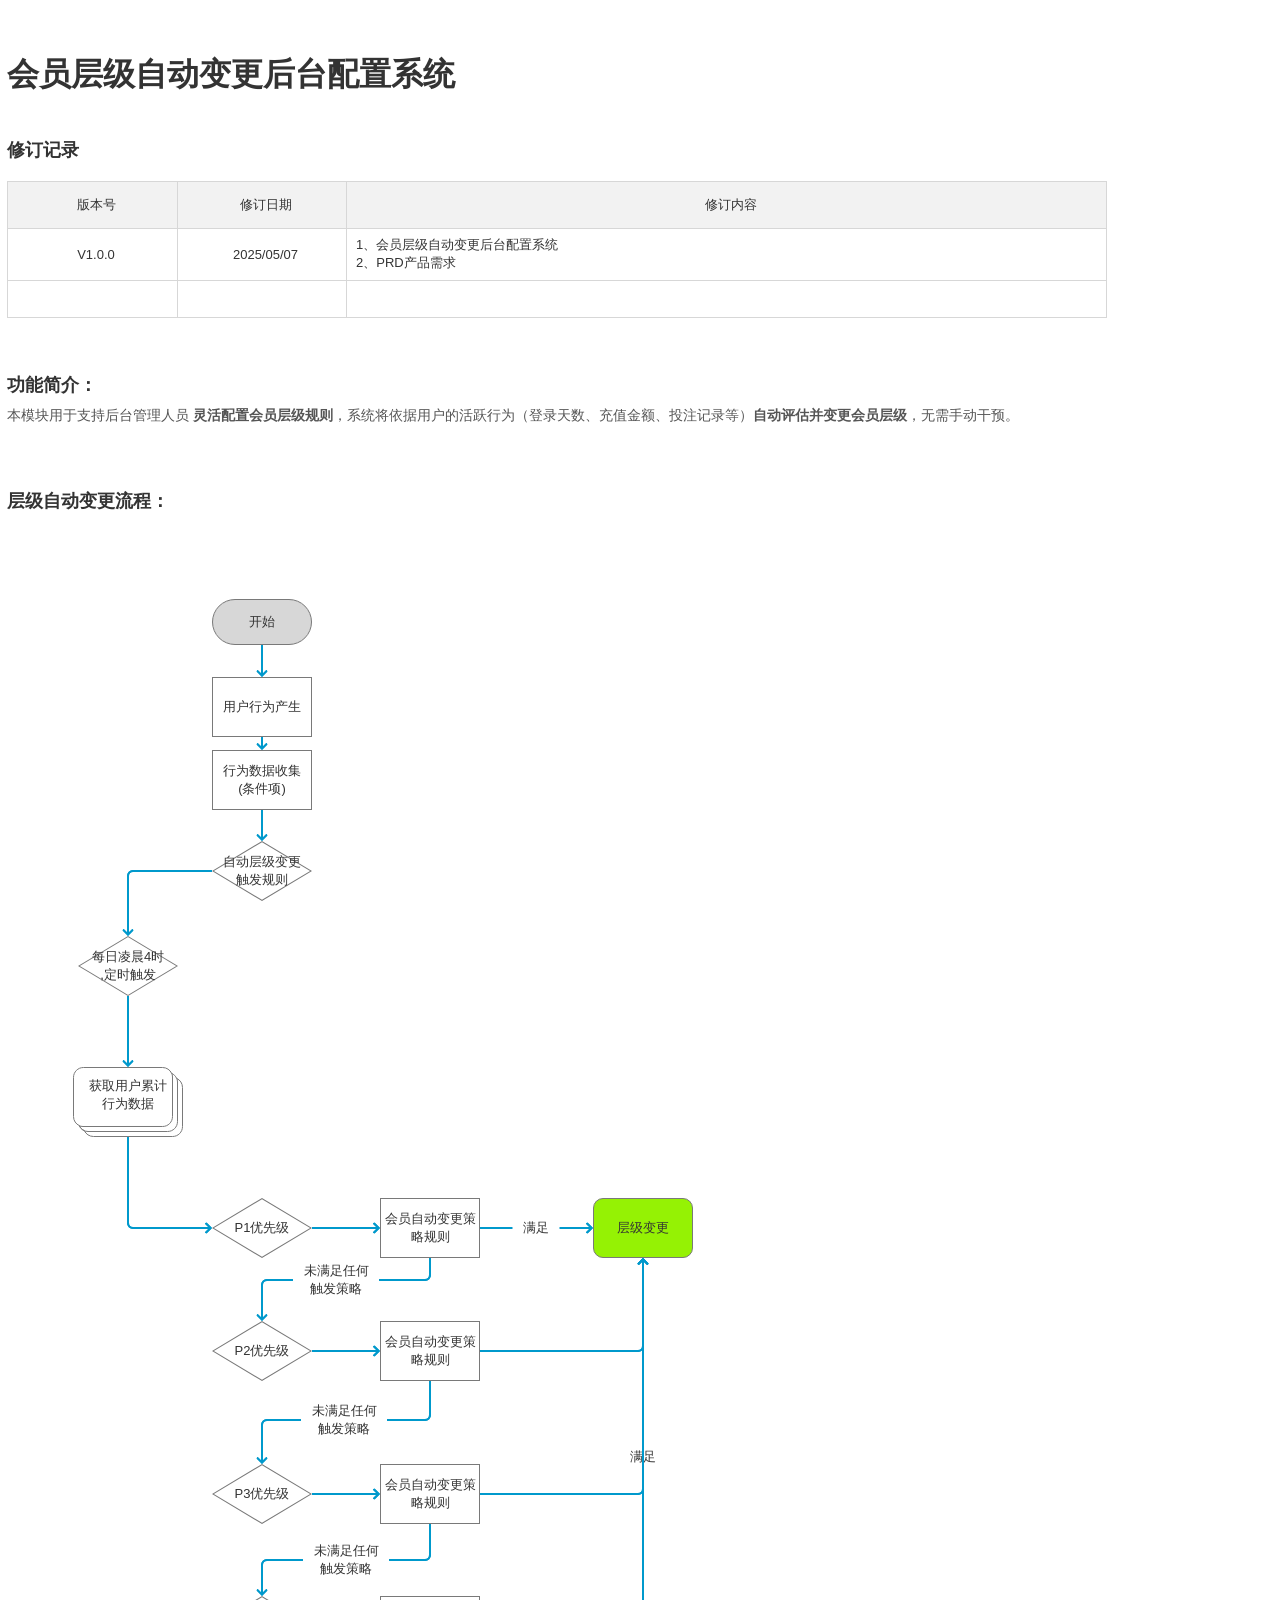
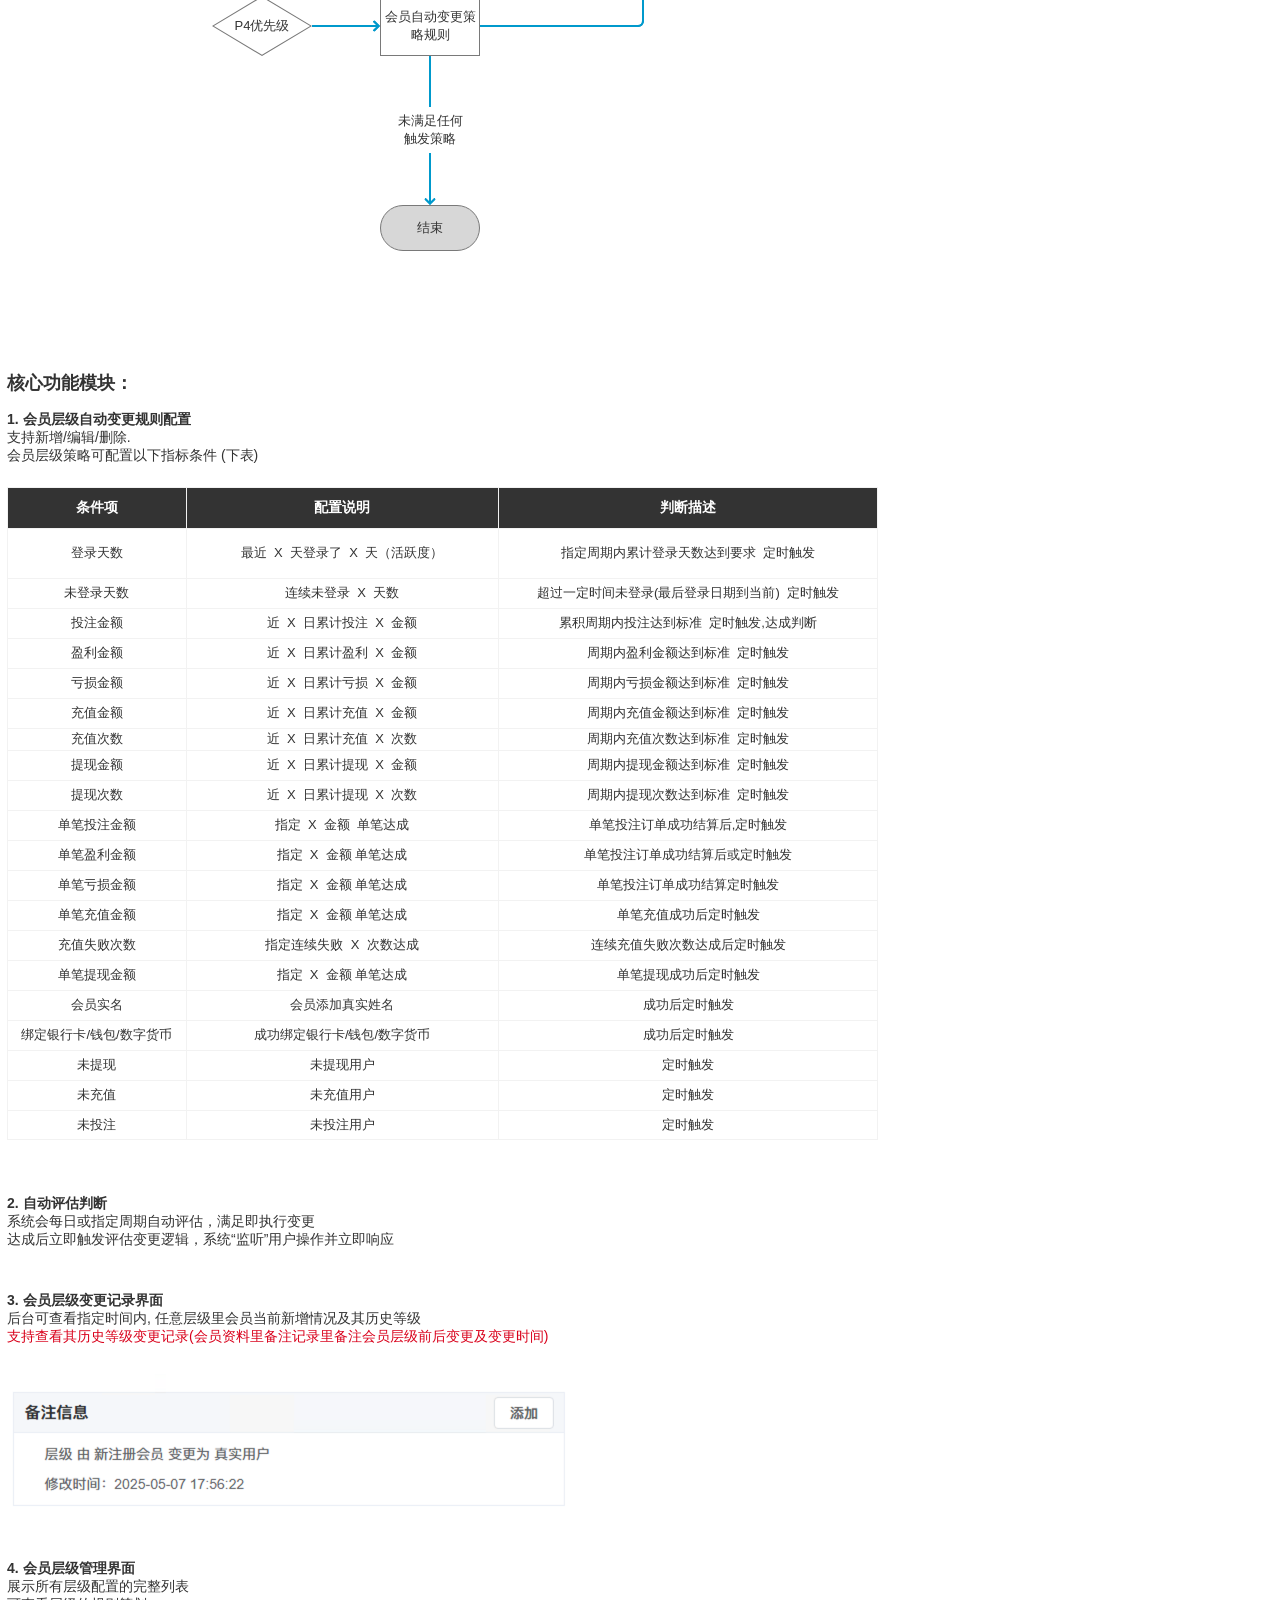
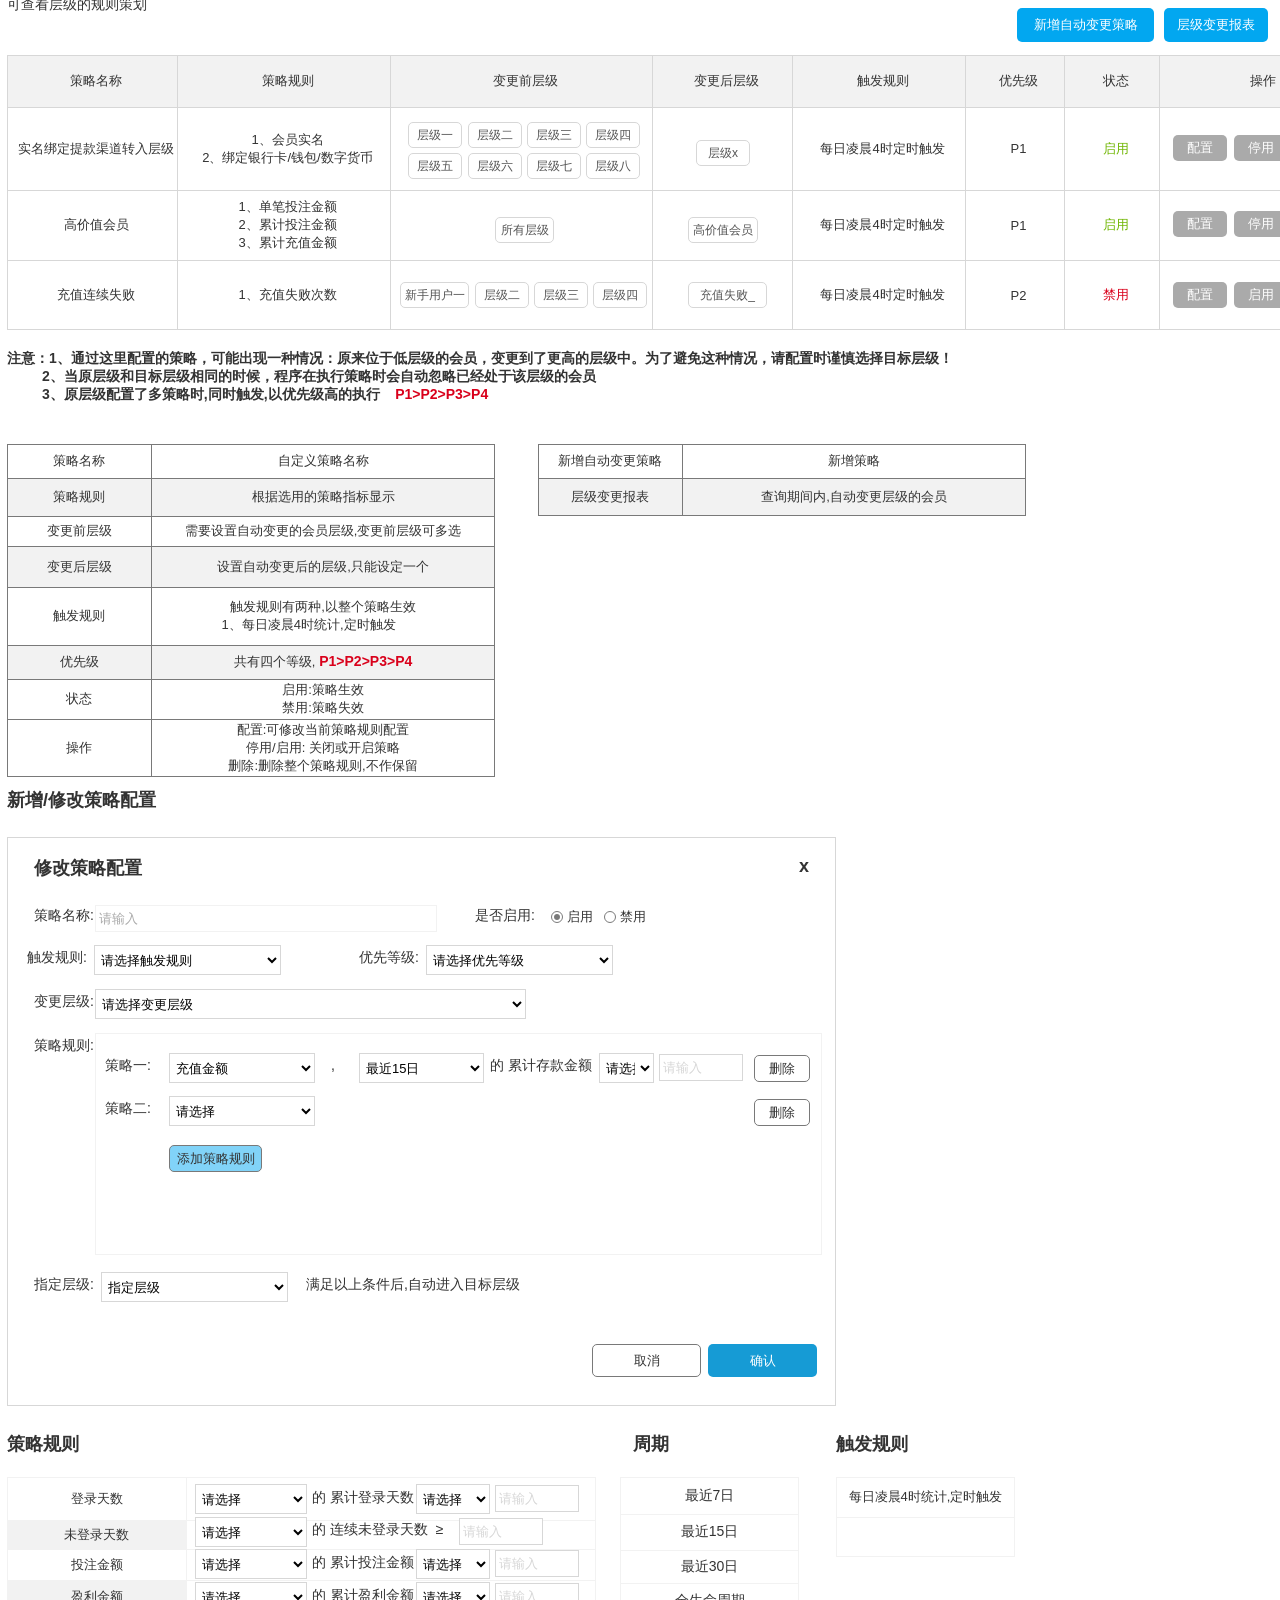
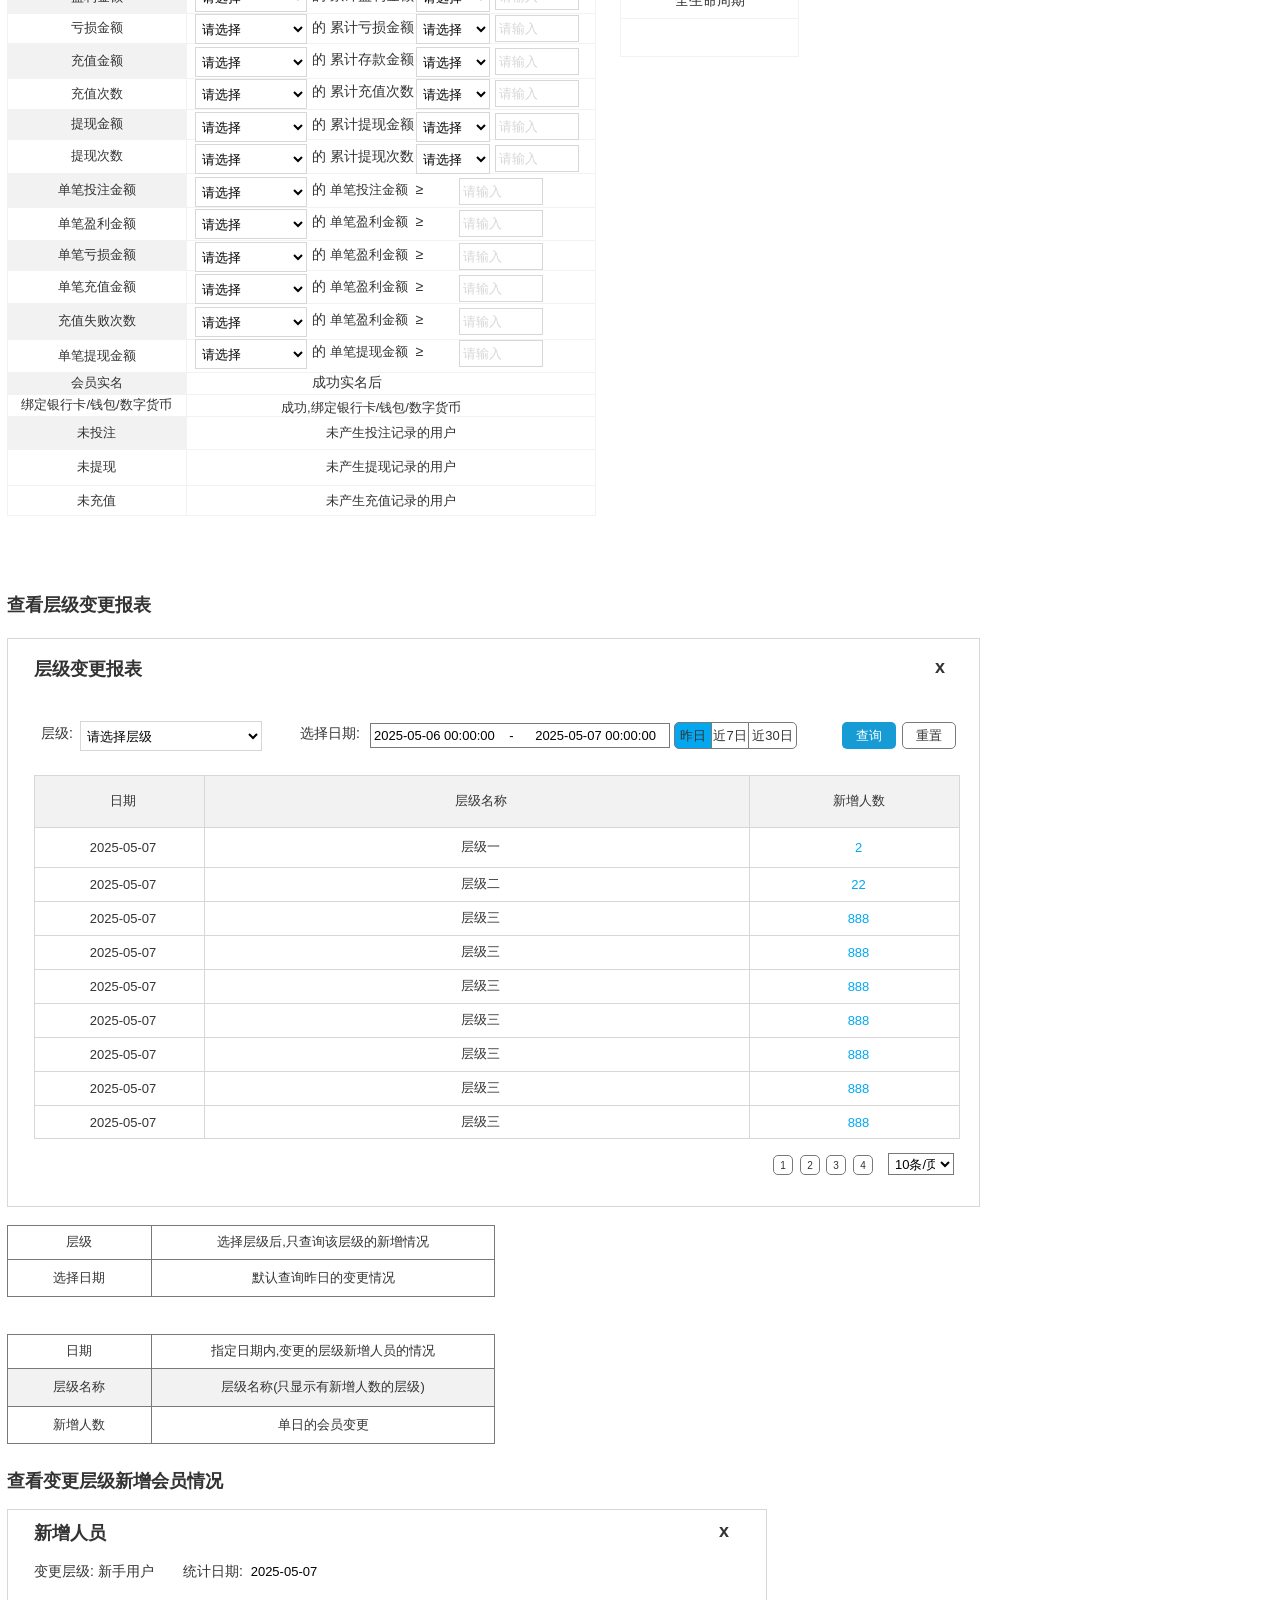
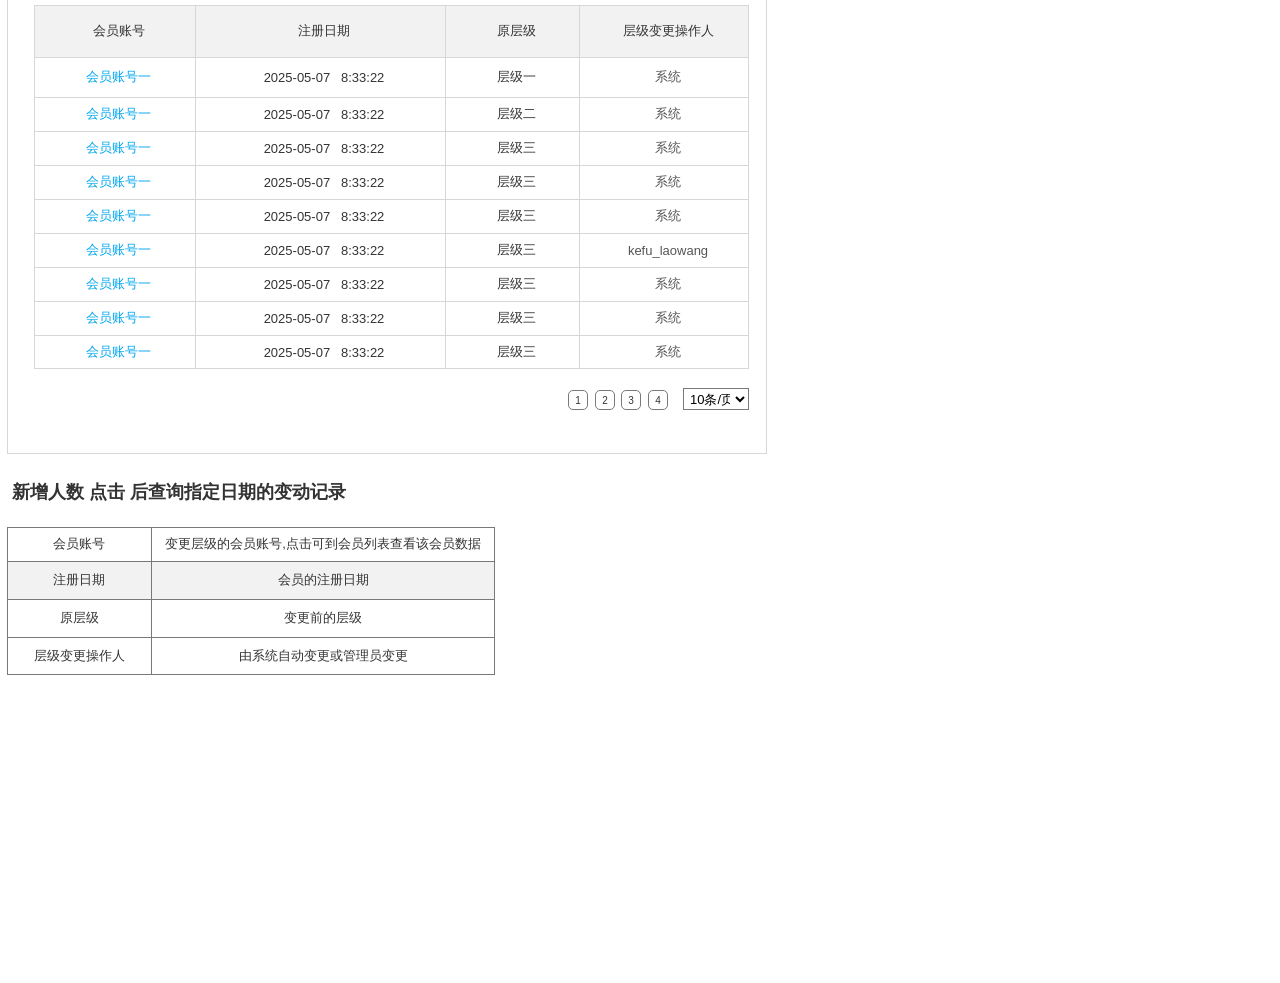
<file: resources/reload.html>
﻿<html>
	<head>
		<title></title>
	</head>
	<body>
	
	<script language="javascript">
	function getUrl() {
      var query = window.location.hash.substring(1);
      var vars = query.split("&&&");
      for (var i=0;i<vars.length;i++) {
        var url = vars[i];
        return decodeURI(url).replace("html%23","html#");
      } 
    }

    var rel = '../';
    var url = getUrl();
    if (url.indexOf(":") > 0 && url.indexOf(":") < 10) rel = '';
	self.location.href = rel + url;
	</script>
	
	</body>
</html>
</file>
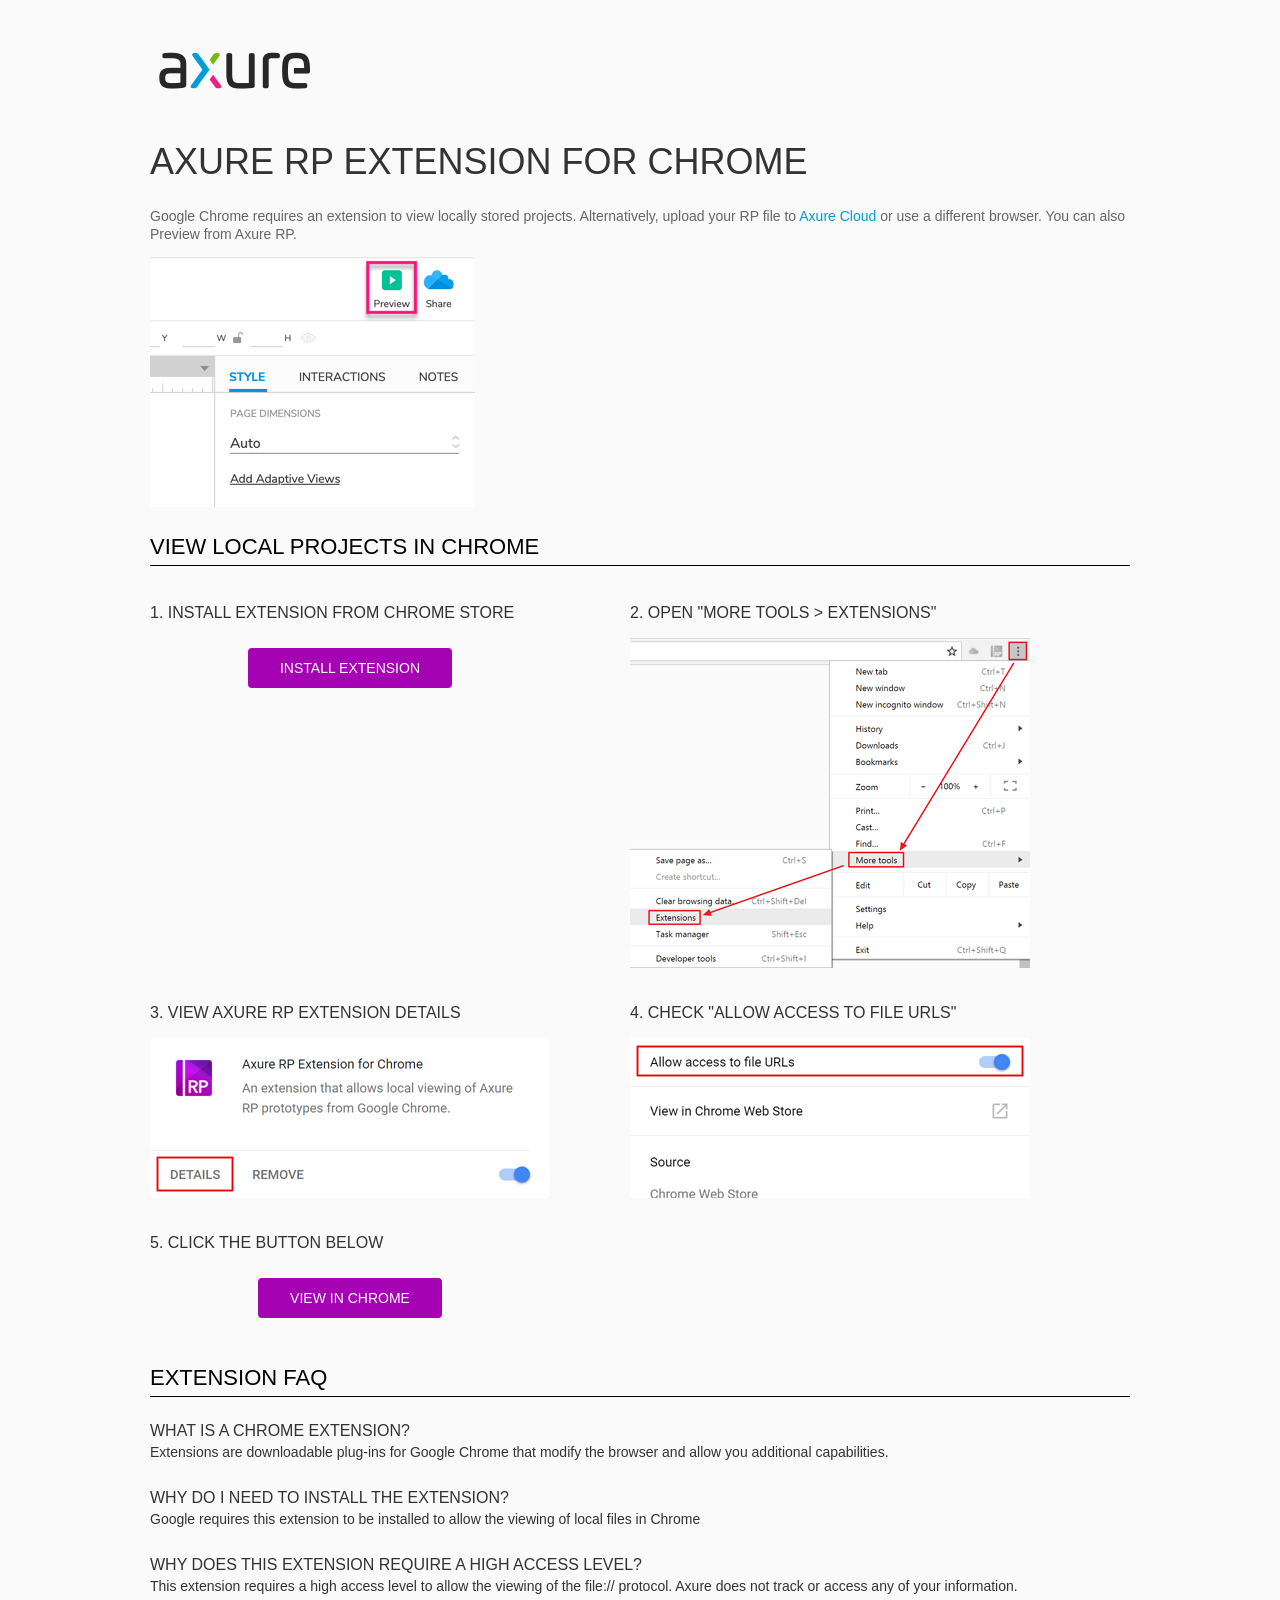
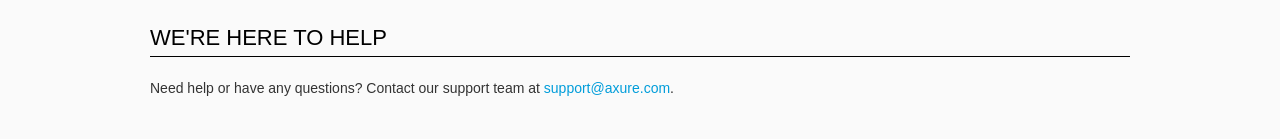
<file: resources/chrome/chrome.html>
<html>
<head>
    <title>Install the Axure RP Chrome Extension</title>
    <style type="text/css">
        *
        {
            font-family: NunitoSans, Helvetica, Arial, sans-serif;
        }
        body
        {
            text-align: center;
            background-color: #fafafa;
        }
        p
        {
            font-size: 14px;
            line-height: 18px;
            color: #333333;
        }
        div.container
        {
            width: 980px;
            margin-left: auto;
            margin-right: auto;
            text-align: left;
        }
        a
        {
            text-decoration: none;
            color: #009dda;
        }
        .button
        {
            background: #A502B3;
            font: normal 16px Arial, sans-serif;
            color: #FFFFFF;
            padding: 10px 30px 10px 30px;
            border: 2px solid #A502B3;
            display: inline-block;
            margin-top: 10px;
            text-transform: uppercase;
            font-size: 14px;
	    border-radius: 4px;
        }
        a:hover.button
        {
            border: 2px solid #A502B3;
	    color: #A502B3;
	    background-color: #FFFFFF;
        }
        div.left
        {
            width: 400px;
            float: left;
            margin-right: 80px;
        }
        div.right
        {
            width: 400px;
            float: left;
        }
        div.buttonContainer
        {
            text-align: center;
        }
        h1
        {
            font-size: 36px;
            color: #333333;
            line-height: 50px;
            margin-bottom: 20px;
            font-weight: normal;
        }
        h2
        {
            font-size: 24px;
            font-weight: normal;
            color: #08639C;
            text-align: center;
        }
        h3
        {
            font-size: 16px;
            color: #333333;
            font-weight: normal;
	    text-transform: uppercase;
        }
        .heading
        {
            border-bottom: 1px solid black;
	    height: 36px;
            line-height: 36px;
            font-size: 22px;
            color: #000000;

        }
        span.faq
        {
            font-size: 16px;
	    line-height: 24px;
            font-weight: normal;
	    text-transform: uppercase;
            color: #333333;
            display: block;
        }
    </style>
</head>
<body>
    <div class="container">
        <br />
        <br />
        <img src="axure_logo.png" alt="axure" />
        <br />
	<br />
        <h1>
            AXURE RP EXTENSION FOR CHROME</h1>
        <p style="font-size: 14px; color: #666666; margin-top: 10px;">
            Google Chrome requires an extension to view locally stored projects. Alternatively,
            upload your RP file to <a href="https://www.axure.cloud">Axure Cloud</a> or use a different
            browser. You can also Preview from Axure RP.</p>
            <img src="preview-rp.png" alt="preview"/>
        <h3 class="heading">
            VIEW LOCAL PROJECTS IN CHROME</h3>
        <div class="left">
            <h3>
                1. Install Extension from Chrome Store</h3>
            <div class="buttonContainer">
                <a class="button" href="https://chrome.google.com/webstore/detail/dogkpdfcklifaemcdfbildhcofnopogp"
                    target="_blank">Install Extension</a>
            </div>
        </div>
        <div class="right">
            <h3>
                2. Open "More Tools > Extensions"</h3>
            <img src="extensions.png" alt="extensions"/>
        </div>
        <div style="clear: both; height: 20px;">
            &nbsp;</div>
       <div class="left">
            <h3>
                3. View Axure RP Extension Details</h3>
            <img src="details.png" alt="extension details"/>
            </div>
	<div class="right">
            <h3>
                4. Check "Allow access to file URLs"</h3>
            <img src="allow-access.png" alt="allow access"/>
        </div>
   <div style="clear: both; height: 20px;">
            &nbsp;</div>
        <div class="left">
            <h3>
                5. Click the button below</h3>
            <div class="buttonContainer">
                <a class="button" href="../../start.html">View in Chrome</a>
            </div>
        </div>
        <div style="clear: both; height: 20px;">
        </div>
        <h3 class="heading">
            EXTENSION FAQ</h3>
        <p>
            <span class="faq">What is a Chrome Extension?</span> Extensions are downloadable
            plug-ins for Google Chrome that modify the browser
            and allow you additional capabilities.
        </p>
        <p style="margin-top: 25px;">
            <span class="faq">Why do I need to install the extension?</span> Google requires
            this extension to be installed to allow the viewing of local files in
            Chrome
        </p>
        <p style="margin-top: 25px; margin-bottom: 25px;">
            <span class="faq">Why does this extension require a high access level?</span> This
            extension requires a high access level to allow the viewing of the file://
            protocol. Axure does not track or access any of your information.
        </p>
        <h3 class="heading">
           WE'RE HERE TO HELP</h3>
        <p>
            Need help or have any questions? Contact our support team at <a href="mailto:support@axure.com">
                support@axure.com</a>.
        </p>
        <div style="clear: both; height: 20px;">
        </div>
    </div>
</body>
</html>
</file>
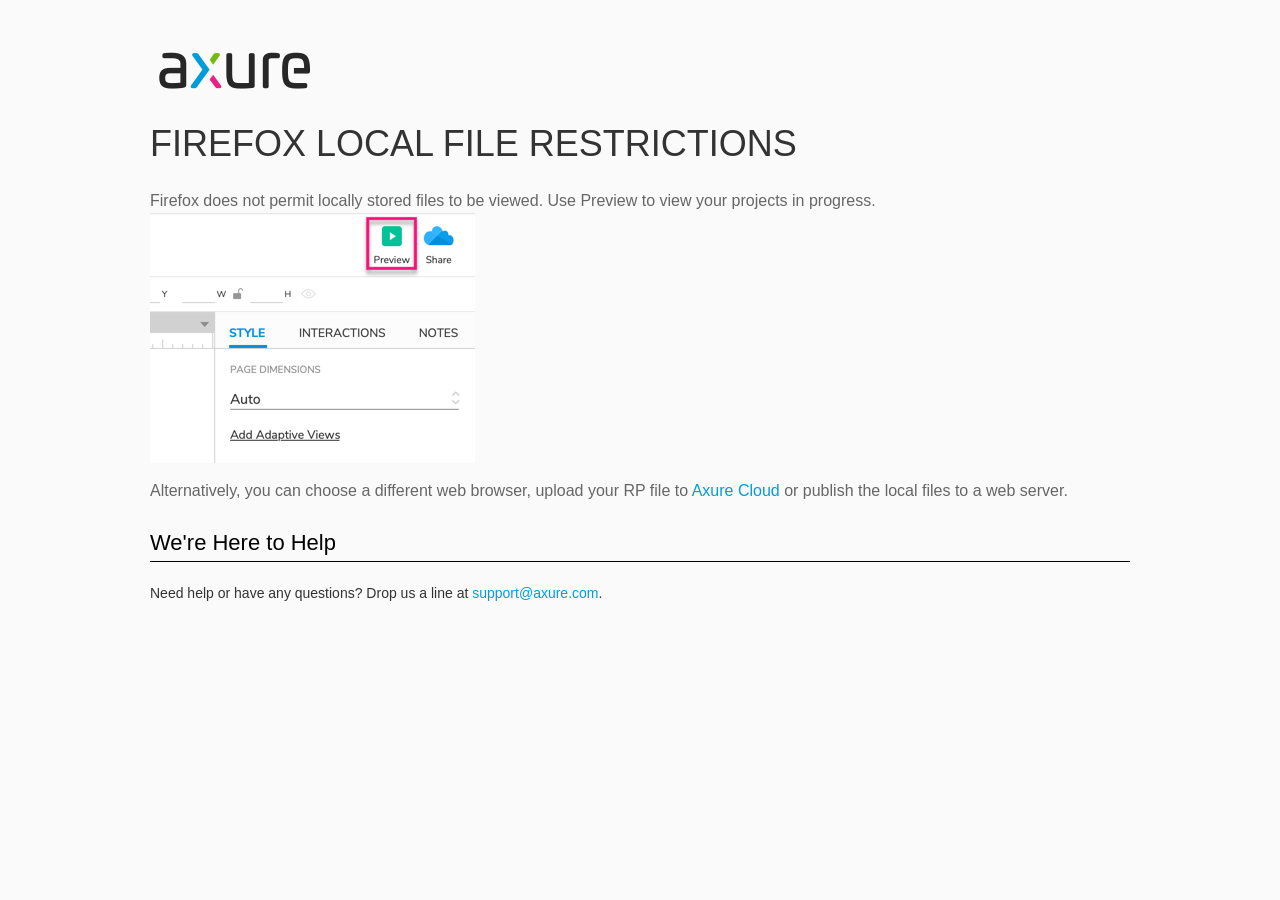
<file: resources/chrome/firefox.html>
<html>
<head>
    <title>Axure RP - Firefox Local File Restrictions</title>
    <style type="text/css">
        *
        {
            font-family: Helvetica, Arial, sans-serif;
        }
        body
        {
            text-align: center;
            background-color: #fafafa;
        }
        p
        {
            font-size: 14px;
            line-height: 18px;
            color: #333333;
        }
        div.container
        {
            width: 980px;
            margin-left: auto;
            margin-right: auto;
            text-align: left;
        }
        a
        {
            text-decoration: none;
            color: #009dda;
        }
        .button
        {
            background: #A502B3;
            font: normal 16px Arial, sans-serif;
            color: #FFFFFF;
            padding: 10px 30px 10px 30px;
            border: 2px solid #A502B3;
            display: inline-block;
            margin-top: 10px;
            text-transform: uppercase;
            font-size: 14px;
	    border-radius: 4px;
        }
        a:hover.button
        {
            border: 2px solid #A502B3;
	    color: #A502B3;
	    background-color: #FFFFFF;
        }
        div.left
        {
            width: 400px;
            float: left;
            margin-right: 80px;
        }
        div.right
        {
            width: 400px;
            float: left;
        }
        div.buttonContainer
        {
            text-align: center;
        }
        h1
        {
            font-size: 36px;
            color: #333333;
            line-height: 50px;
            margin-bottom: 20px;
            font-weight: normal;
        }
        h2
        {
            font-size: 24px;
            font-weight: normal;
            color: #08639C;
            text-align: center;
        }
        h3
        {
            font-size: 16px;
            line-height: 24px;
            color: #333333;
            font-weight: normal;
        }
        .heading
        {
            border-bottom: 1px solid black;
	    height: 36px;
            line-height: 36px;
            font-size: 22px;
            color: #000000;
        }
        span.faq
        {
            font-size: 16px;
            font-weight: normal;
	    text-transform: uppercase;
            color: #333333;
            display: block;
        }
    </style>
</head>
<body>
    <div class="container">
        <br />
        <br />
        <img src="axure_logo.png" alt="axure" />
        <br />
        <h1>
            FIREFOX LOCAL FILE RESTRICTIONS</h1>
        <p style="font-size: 16px; line-height: 24px; color: #666666; margin-top: 10px;">
            Firefox does not permit locally stored files to be viewed. Use Preview to view your projects in progress.
<img src="preview-rp.png" alt="preview"/>
          </p>
            <p style="font-size: 16px; line-height: 24px; color: #666666; margin-top: 10px;">
          Alternatively,  you can choose a different web browser, upload your RP file to <a href="https://app.axure.cloud">Axure Cloud</a> or publish the local files to a web server.</p>
        <h3 class="heading">
            We're Here to Help</h3>
        <p>
            Need help or have any questions? Drop us a line at <a href="mailto:support@axure.com">
                support@axure.com</a>.
        </p>
        <div style="clear: both; height: 20px;">
        </div>
    </div>
</body>
</html>
</file>
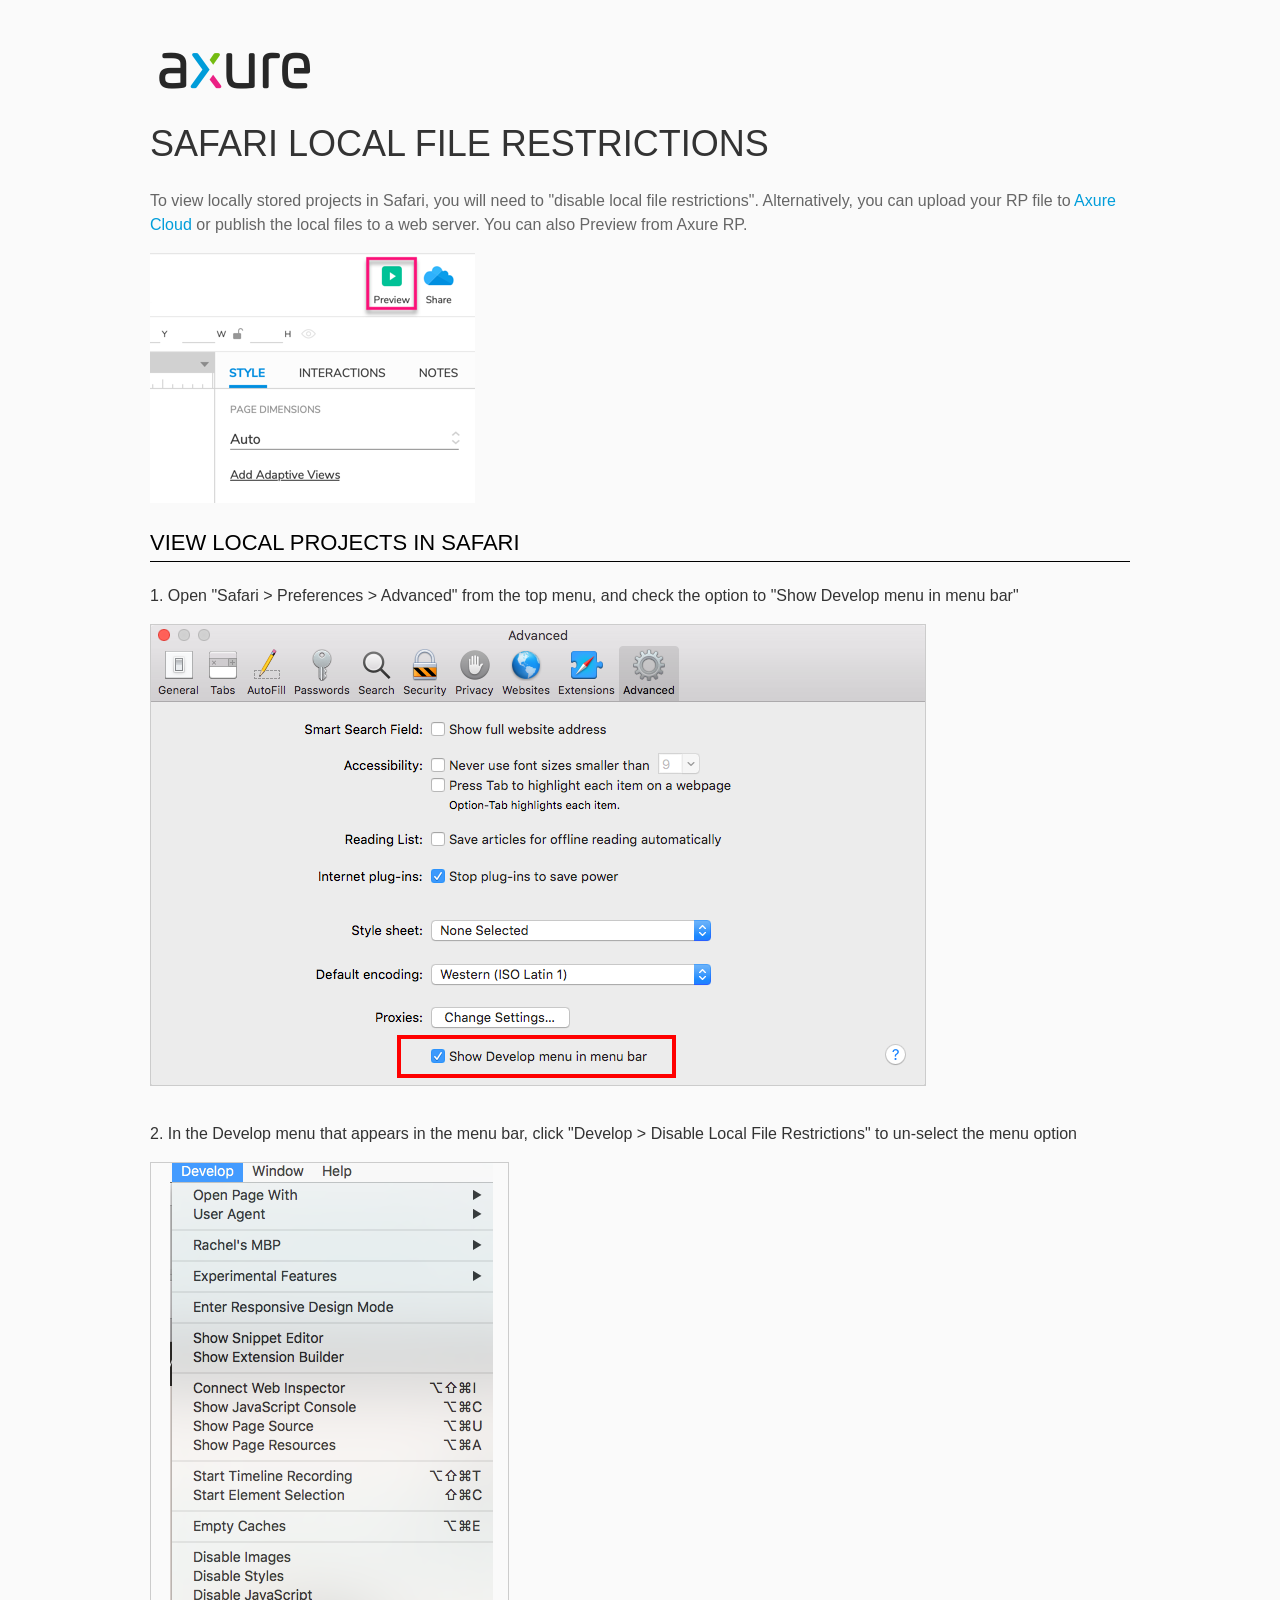
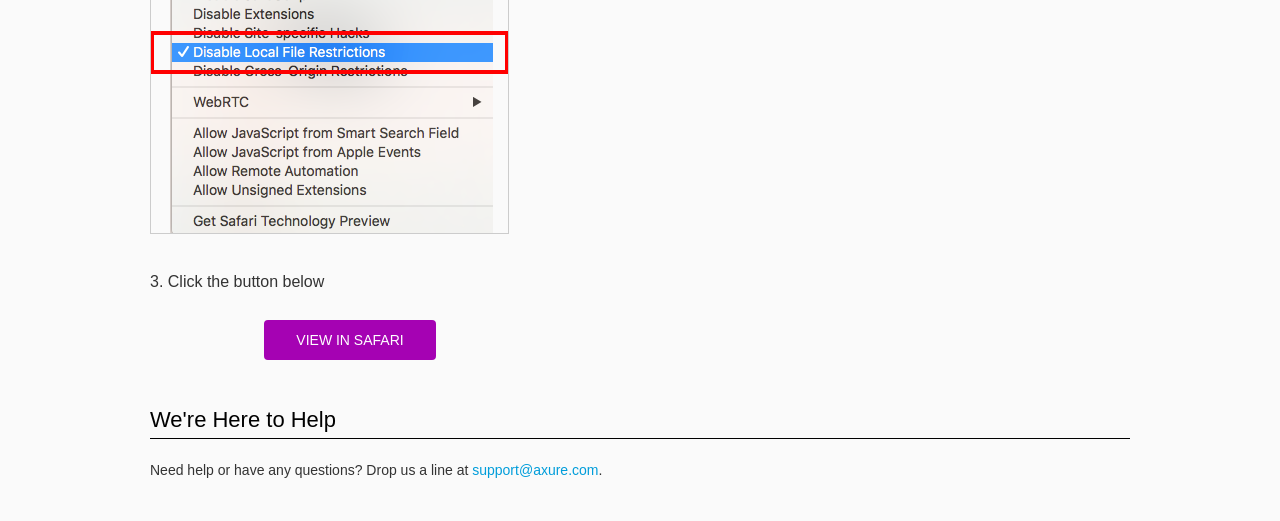
<file: resources/chrome/safari.html>
<html>
<head>
    <title>Axure RP - Safari Local File Restrictions</title>
    <style type="text/css">
        *
        {
            font-family: Helvetica, Arial, sans-serif;
        }
        body
        {
            text-align: center;
            background-color: #fafafa;
        }
        p
        {
            font-size: 14px;
            line-height: 18px;
            color: #333333;
        }
        div.container
        {
            width: 980px;
            margin-left: auto;
            margin-right: auto;
            text-align: left;
        }
        a
        {
            text-decoration: none;
            color: #009dda;
        }
        .button
        {
            background: #A502B3;
            font: normal 16px Arial, sans-serif;
            color: #FFFFFF;
            padding: 10px 30px 10px 30px;
            border: 2px solid #A502B3;
            display: inline-block;
            margin-top: 10px;
            text-transform: uppercase;
            font-size: 14px;
	    border-radius: 4px;
        }
        a:hover.button
        {
            border: 2px solid #A502B3;
	    color: #A502B3;
	    background-color: #FFFFFF;
        }
        div.left
        {
            width: 400px;
            float: left;
            margin-right: 80px;
        }
        div.right
        {
            width: 400px;
            float: left;
        }
        div.buttonContainer
        {
            text-align: center;
        }
        h1
        {
            font-size: 36px;
            color: #333333;
            line-height: 50px;
            margin-bottom: 20px;
            font-weight: normal;
        }
        h2
        {
            font-size: 24px;
            font-weight: normal;
            color: #08639C;
            text-align: center;
        }
        h3
        {
            font-size: 16px;
            line-height: 24px;
            color: #333333;
            font-weight: normal;
        }
        .heading
        {
            border-bottom: 1px solid black;
	    height: 36px;
            line-height: 36px;
            font-size: 22px;
            color: #000000;
        }
        span.faq
        {
            font-size: 16px;
            font-weight: normal;
	    text-transform: uppercase;
            color: #333333;
            display: block;
        }
    </style>
</head>
<body>
    <div class="container">
        <br />
        <br />
        <img src="axure_logo.png" alt="axure" />
        <br />
        <h1>
            SAFARI LOCAL FILE RESTRICTIONS</h1>
        <p style="font-size: 16px; line-height: 24px; color: #666666; margin-top: 10px;">
            To view locally stored projects in Safari, you will need to "disable local file restrictions". Alternatively,
            you can upload your RP file to <a href="https://www.axure.cloud">Axure Cloud</a> or publish the local files to a web server. You can also Preview from Axure RP.</p>
            <img src="preview-rp.png" alt="preview"/>
        <h3 class="heading">
            VIEW LOCAL PROJECTS IN SAFARI</h3>
        <div class="">
            <h3>
                1. Open "Safari > Preferences > Advanced" from the top menu, and check the option to "Show Develop menu in menu bar"</h3>
            <img src="safari_advanced.png" alt="advanced" />
        </div>
        <div style="clear: both; height: 20px;">
            &nbsp;
        </div>
        <div class="">
            <h3>
                2. In the Develop menu that appears in the menu bar, click "Develop > Disable Local File Restrictions" to un-select the menu option</h3>
            <img src="safari_restrictions.png" alt="extensions" />
        </div>
        <div style="clear: both; height: 20px;">
            &nbsp;</div>
        <div class="left">
            <h3>
                3. Click the button below
            </h3>
            <div class="buttonContainer">
                <a class="button" href="../../start.html">View in Safari</a>
            </div>
        </div>
        <div style="clear: both; height: 20px;">
        </div>
        <h3 class="heading">
            We're Here to Help</h3>
        <p>
            Need help or have any questions? Drop us a line at <a href="mailto:support@axure.com">
                support@axure.com</a>.
        </p>
        <div style="clear: both; height: 20px;">
        </div>
    </div>
</body>
</html>
</file>
<file: resources/css/axure_rp_page.css>
﻿/* so the window resize fires within a frame in IE7 */
html, body {
    height: 100%;
}

.mobileFrameCursor div * {
    cursor: inherit !important;
}

a {
    color: inherit;
}

p {
    margin: 0px;
    text-rendering: optimizeLegibility;
    font-feature-settings: "kern" 1;
    -webkit-font-feature-settings: "kern";
    -moz-font-feature-settings: "kern";
    -moz-font-feature-settings: "kern=1";
    font-kerning: normal;
}

ul {
    margin:0px;
}

iframe {
    background: #FFFFFF;
}

/* to match IE with C, FF */
input {
    padding: 1px 0px 1px 0px;
    box-sizing: border-box;
    -moz-box-sizing: border-box;
}

input[type=text]::-ms-clear {
    width: 0;
    height: 0;
    display: none;
}

textarea {
    margin: 0px;
    box-sizing: border-box;
    -moz-box-sizing: border-box;
}

.focused:focus, .selectedFocused:focus {
    outline: none;
}

div.intcases {
    font-family: arial; 
    font-size: 12px;
    text-align:left; 
    border:1px solid #AAA; 
    background:#FFF none repeat scroll 0% 0%; 
    z-index:9999; 
    visibility:hidden; 
    position:absolute;
    padding: 0px;
    border-radius: 3px;
    white-space: nowrap;
}

div.intcaselink {
    cursor: pointer;
    padding: 3px 8px 3px 8px;
    margin: 5px;
    background:#EEE none repeat scroll 0% 0%; 
    border:1px solid #AAA;
    border-radius: 3px;
}

div.refpageimage {
    position: absolute;
    left: 0px;
    top: 0px;
    font-size: 0px;
    width: 16px;
    height: 16px;
    cursor: pointer;
    background-image: url(images/newwindow.gif);
    background-repeat: no-repeat;
}

div.annnoteimage {
    position: absolute;
    left: 0px;
    top: 0px;
    font-size: 0px;
    /*width: 16px;
    height: 12px;*/
    cursor: help;
    /*background-image: url(images/note.gif);*/
    /*background-repeat: no-repeat;*/
    width: 13px;
    height: 12px;
    padding-top: 1px;
    text-align: center;
    background-color: #138CDD;
    -moz-box-shadow: 1px 1px 3px #aaa;
    -webkit-box-shadow: 1px 1px 3px #aaa;
    box-shadow: 1px 1px 3px #aaa;
}

div.annnoteline {
    display: inline-block;
    width: 9px;
    height: 1px;
    border-bottom: 1px solid white;
    margin-top: 1px;
}

div.annnotelabel {
    /*position: absolute;
    left: 0px;
    top: 0px;*/
    font-family: Helvetica,Arial;
    white-space: nowrap;
    
    padding-top: 1px;
    background-color: #fff849;
    font-size: 10px;
    font-weight: bold;
    line-height: 14px;
    margin-right: 3px;
    padding: 0px 4px;
    color: #000;

    -moz-box-shadow: 1px 1px 3px #aaa;
    -webkit-box-shadow: 1px 1px 3px #aaa;
    box-shadow: 1px 1px 3px #aaa;
}

div.annnote {
    display: flex;
    position: absolute;
    cursor: help;
    line-height: 14px;
}

.annotation {
    font-size: 12px;
    padding-left: 2px;
    margin-bottom: 5px;
}

.annotationName {
    /*font-size: 13px;
    font-weight: bold;
    margin-bottom: 3px;
    white-space: nowrap;*/

    font-family: 'Trebuchet MS';
    font-size: 14px;
    font-weight: bold;
    margin-bottom: 5px;
    white-space: nowrap;
}

.annotationValue {
    font-family: Arial, Helvetica, Sans-Serif;
    font-size: 12px;
    color: #4a4a4a;
    line-height: 21px;
    margin-bottom: 20px;
}

.noteLink {
    text-decoration: inherit;
    color: inherit;
}

.noteLink:hover {
    background-color: white;
}

/* this is a fix for the issue where dialogs jump around and takes the text-align from the body */
.dialogFix {
    position:absolute;
    text-align:left;
    border: 1px solid #8f949a;
}


@keyframes pulsate {
  from {
    box-shadow: 0 0 10px #15d6ba;
  }
  to {
    box-shadow: 0 0 20px #15d6ba;
  }
}

@-webkit-keyframes pulsate {
  from {
    -webkit-box-shadow: 0 0 10px #15d6ba;
    box-shadow: 0 0 10px #15d6ba;
  }
  to {
    -webkit-box-shadow: 0 0 20px #15d6ba;
    box-shadow: 0 0 20px #15d6ba;
  }
}
 
@-moz-keyframes pulsate {
  from {
    -moz-box-shadow: 0 0 10px #15d6ba;
    box-shadow: 0 0 10px #15d6ba;
  }
  to {
    -moz-box-shadow: 0 0 20px #15d6ba;
    box-shadow: 0 0 20px #15d6ba;
  }
}

.legacyPulsateBorder {
    /*border: 5px solid #15d6ba;
    margin: -5px;*/
    -moz-box-shadow: 0 0 10px 3px #15d6ba;
    box-shadow: 0 0 10px 3px #15d6ba;
}

.pulsateBorder {
  animation-name: pulsate;
  animation-timing-function: ease-in-out;
  animation-duration: 0.9s;
  animation-iteration-count: infinite;
  animation-direction: alternate;
  
  -webkit-animation-name: pulsate;
  -webkit-animation-timing-function: ease-in-out;
  -webkit-animation-duration: 0.9s;
  -webkit-animation-iteration-count: infinite;
  -webkit-animation-direction: alternate;

  -moz-animation-name: pulsate;
  -moz-animation-timing-function: ease-in-out;
  -moz-animation-duration: 0.9s;
  -moz-animation-iteration-count: infinite;
  -moz-animation-direction: alternate;
}

.ax_default_hidden, .ax_default_unplaced{
    display: none;
    visibility: hidden;
}

.widgetNoteSelected {
    -moz-box-shadow: 0 0 10px 3px #138CDD;
    box-shadow: 0 0 10px 3px #138CDD;
    /*-moz-box-shadow: 0 0 20px #3915d6;
    box-shadow: 0 0 20px #3915d6;*/
    /*border: 3px solid #3915d6;*/
    /*margin: -3px;*/
}


.singleImg {
    display: none;
    visibility: hidden;
}

#ios-safari {
    overflow: auto;
    -webkit-overflow-scrolling: touch;
}

#ios-safari-html {
    display: block;
    overflow: auto;
    -webkit-overflow-scrolling: touch;
    position: absolute;
    top: 0;
    left: 0;
    right: 0;
    bottom: 0;
}

#ios-safari-fixed {
    position: absolute;
    pointer-events: none;
    width: initial;
}

#ios-safari-fixed div {
    pointer-events: auto;
}
</file>
<file: data/styles.css>
﻿.ax_default {
  font-family:'ArialMT', 'Arial', sans-serif;
  font-weight:400;
  font-style:normal;
  font-size:13px;
  letter-spacing:normal;
  color:#333333;
  vertical-align:none;
  text-align:center;
  line-height:normal;
  text-transform:none;
}
.box_1 {
}
.box_2 {
}
._图片_ {
}
.button {
}
.primary_button {
  color:#FFFFFF;
}
._一级标题 {
  font-family:'ArialMT', 'Arial', sans-serif;
  font-weight:bold;
  font-style:normal;
  font-size:32px;
  text-align:left;
}
._二级标题 {
  font-family:'ArialMT', 'Arial', sans-serif;
  font-weight:bold;
  font-style:normal;
  font-size:24px;
  text-align:left;
}
._三级标题 {
  font-family:'ArialMT', 'Arial', sans-serif;
  font-weight:bold;
  font-style:normal;
  font-size:18px;
  text-align:left;
}
._四级标题 {
  font-family:'ArialMT', 'Arial', sans-serif;
  font-weight:bold;
  font-style:normal;
  font-size:14px;
  text-align:left;
}
._五级标题 {
  font-family:'ArialMT', 'Arial', sans-serif;
  font-weight:bold;
  font-style:normal;
  text-align:left;
}
._六级标题 {
  font-family:'ArialMT', 'Arial', sans-serif;
  font-weight:bold;
  font-style:normal;
  font-size:10px;
  text-align:left;
}
.label {
  font-size:14px;
  text-align:left;
}
._文本段落 {
  text-align:left;
}
.text_field {
  color:#000000;
  text-align:left;
}
.droplist {
  color:#000000;
  text-align:left;
}
.radio_button {
  font-family:'PingFangSC-Regular', 'PingFang SC', sans-serif;
  font-weight:400;
  font-style:normal;
  text-align:left;
}
.table_cell {
}
._线段 {
}
._连接 {
}
.form_hint {
  color:#999999;
}
.form_disabled {
}
._表单提示 {
  color:#999999;
}
._表单禁用 {
}
.flow_shape {
}
textarea, select, input, button { outline: none; }
</file>
<file: files/会员层级自动/styles.css>
﻿body {
  margin:0px;
  background-image:none;
  position:relative;
  left:-35px;
  width:1359px;
  margin-left:auto;
  margin-right:auto;
  text-align:left;
}
.form_sketch {
  border-color:transparent;
  background-color:transparent;
}
#base {
  position:absolute;
  z-index:0;
}
#u0 {
  border-width:0px;
  position:absolute;
  left:42px;
  top:4677px;
  width:589px;
  height:637px;
}
#u1_img {
  border-width:0px;
  position:absolute;
  left:0px;
  top:0px;
  width:179px;
  height:43px;
}
#u1 {
  border-width:0px;
  position:absolute;
  left:0px;
  top:0px;
  width:179px;
  height:43px;
  display:flex;
  font-family:'PingFangSC-Regular', 'PingFang SC', sans-serif;
  font-weight:400;
  font-style:normal;
}
#u1 .text {
  position:absolute;
  align-self:center;
  padding:2px 2px 2px 2px;
  box-sizing:border-box;
  width:100%;
}
#u1_text {
  border-width:0px;
  word-wrap:break-word;
  text-transform:none;
}
#u2_img {
  border-width:0px;
  position:absolute;
  left:0px;
  top:0px;
  width:410px;
  height:43px;
}
#u2 {
  border-width:0px;
  position:absolute;
  left:179px;
  top:0px;
  width:410px;
  height:43px;
  display:flex;
  font-family:'PingFangSC-Regular', 'PingFang SC', sans-serif;
  font-weight:400;
  font-style:normal;
}
#u2 .text {
  position:absolute;
  align-self:center;
  padding:2px 2px 2px 2px;
  box-sizing:border-box;
  width:100%;
}
#u2_text {
  border-width:0px;
  word-wrap:break-word;
  text-transform:none;
  visibility:hidden;
}
#u3_img {
  border-width:0px;
  position:absolute;
  left:0px;
  top:0px;
  width:179px;
  height:29px;
}
#u3 {
  border-width:0px;
  position:absolute;
  left:0px;
  top:43px;
  width:179px;
  height:29px;
  display:flex;
}
#u3 .text {
  position:absolute;
  align-self:center;
  padding:2px 2px 2px 2px;
  box-sizing:border-box;
  width:100%;
}
#u3_text {
  border-width:0px;
  word-wrap:break-word;
  text-transform:none;
}
#u4_img {
  border-width:0px;
  position:absolute;
  left:0px;
  top:0px;
  width:410px;
  height:29px;
}
#u4 {
  border-width:0px;
  position:absolute;
  left:179px;
  top:43px;
  width:410px;
  height:29px;
  display:flex;
}
#u4 .text {
  position:absolute;
  align-self:center;
  padding:2px 2px 2px 2px;
  box-sizing:border-box;
  width:100%;
}
#u4_text {
  border-width:0px;
  word-wrap:break-word;
  text-transform:none;
  visibility:hidden;
}
#u5_img {
  border-width:0px;
  position:absolute;
  left:0px;
  top:0px;
  width:179px;
  height:31px;
}
#u5 {
  border-width:0px;
  position:absolute;
  left:0px;
  top:72px;
  width:179px;
  height:31px;
  display:flex;
}
#u5 .text {
  position:absolute;
  align-self:center;
  padding:2px 2px 2px 2px;
  box-sizing:border-box;
  width:100%;
}
#u5_text {
  border-width:0px;
  word-wrap:break-word;
  text-transform:none;
}
#u6_img {
  border-width:0px;
  position:absolute;
  left:0px;
  top:0px;
  width:410px;
  height:31px;
}
#u6 {
  border-width:0px;
  position:absolute;
  left:179px;
  top:72px;
  width:410px;
  height:31px;
  display:flex;
}
#u6 .text {
  position:absolute;
  align-self:center;
  padding:2px 2px 2px 2px;
  box-sizing:border-box;
  width:100%;
}
#u6_text {
  border-width:0px;
  word-wrap:break-word;
  text-transform:none;
  visibility:hidden;
}
#u7_img {
  border-width:0px;
  position:absolute;
  left:0px;
  top:0px;
  width:179px;
  height:33px;
}
#u7 {
  border-width:0px;
  position:absolute;
  left:0px;
  top:103px;
  width:179px;
  height:33px;
  display:flex;
}
#u7 .text {
  position:absolute;
  align-self:center;
  padding:2px 2px 2px 2px;
  box-sizing:border-box;
  width:100%;
}
#u7_text {
  border-width:0px;
  word-wrap:break-word;
  text-transform:none;
}
#u8_img {
  border-width:0px;
  position:absolute;
  left:0px;
  top:0px;
  width:410px;
  height:33px;
}
#u8 {
  border-width:0px;
  position:absolute;
  left:179px;
  top:103px;
  width:410px;
  height:33px;
  display:flex;
}
#u8 .text {
  position:absolute;
  align-self:center;
  padding:2px 2px 2px 2px;
  box-sizing:border-box;
  width:100%;
}
#u8_text {
  border-width:0px;
  word-wrap:break-word;
  text-transform:none;
  visibility:hidden;
}
#u9_img {
  border-width:0px;
  position:absolute;
  left:0px;
  top:0px;
  width:179px;
  height:30px;
}
#u9 {
  border-width:0px;
  position:absolute;
  left:0px;
  top:136px;
  width:179px;
  height:30px;
  display:flex;
}
#u9 .text {
  position:absolute;
  align-self:center;
  padding:2px 2px 2px 2px;
  box-sizing:border-box;
  width:100%;
}
#u9_text {
  border-width:0px;
  word-wrap:break-word;
  text-transform:none;
}
#u10_img {
  border-width:0px;
  position:absolute;
  left:0px;
  top:0px;
  width:410px;
  height:30px;
}
#u10 {
  border-width:0px;
  position:absolute;
  left:179px;
  top:136px;
  width:410px;
  height:30px;
  display:flex;
}
#u10 .text {
  position:absolute;
  align-self:center;
  padding:2px 2px 2px 2px;
  box-sizing:border-box;
  width:100%;
}
#u10_text {
  border-width:0px;
  word-wrap:break-word;
  text-transform:none;
  visibility:hidden;
}
#u11_img {
  border-width:0px;
  position:absolute;
  left:0px;
  top:0px;
  width:179px;
  height:35px;
}
#u11 {
  border-width:0px;
  position:absolute;
  left:0px;
  top:166px;
  width:179px;
  height:35px;
  display:flex;
}
#u11 .text {
  position:absolute;
  align-self:center;
  padding:2px 2px 2px 2px;
  box-sizing:border-box;
  width:100%;
}
#u11_text {
  border-width:0px;
  word-wrap:break-word;
  text-transform:none;
}
#u12_img {
  border-width:0px;
  position:absolute;
  left:0px;
  top:0px;
  width:410px;
  height:35px;
}
#u12 {
  border-width:0px;
  position:absolute;
  left:179px;
  top:166px;
  width:410px;
  height:35px;
  display:flex;
}
#u12 .text {
  position:absolute;
  align-self:center;
  padding:2px 2px 2px 2px;
  box-sizing:border-box;
  width:100%;
}
#u12_text {
  border-width:0px;
  word-wrap:break-word;
  text-transform:none;
  visibility:hidden;
}
#u13_img {
  border-width:0px;
  position:absolute;
  left:0px;
  top:0px;
  width:179px;
  height:31px;
}
#u13 {
  border-width:0px;
  position:absolute;
  left:0px;
  top:201px;
  width:179px;
  height:31px;
  display:flex;
}
#u13 .text {
  position:absolute;
  align-self:center;
  padding:2px 2px 2px 2px;
  box-sizing:border-box;
  width:100%;
}
#u13_text {
  border-width:0px;
  word-wrap:break-word;
  text-transform:none;
}
#u14_img {
  border-width:0px;
  position:absolute;
  left:0px;
  top:0px;
  width:410px;
  height:31px;
}
#u14 {
  border-width:0px;
  position:absolute;
  left:179px;
  top:201px;
  width:410px;
  height:31px;
  display:flex;
}
#u14 .text {
  position:absolute;
  align-self:center;
  padding:2px 2px 2px 2px;
  box-sizing:border-box;
  width:100%;
}
#u14_text {
  border-width:0px;
  word-wrap:break-word;
  text-transform:none;
  visibility:hidden;
}
#u15_img {
  border-width:0px;
  position:absolute;
  left:0px;
  top:0px;
  width:179px;
  height:30px;
}
#u15 {
  border-width:0px;
  position:absolute;
  left:0px;
  top:232px;
  width:179px;
  height:30px;
  display:flex;
}
#u15 .text {
  position:absolute;
  align-self:center;
  padding:2px 2px 2px 2px;
  box-sizing:border-box;
  width:100%;
}
#u15_text {
  border-width:0px;
  word-wrap:break-word;
  text-transform:none;
}
#u16_img {
  border-width:0px;
  position:absolute;
  left:0px;
  top:0px;
  width:410px;
  height:30px;
}
#u16 {
  border-width:0px;
  position:absolute;
  left:179px;
  top:232px;
  width:410px;
  height:30px;
  display:flex;
}
#u16 .text {
  position:absolute;
  align-self:center;
  padding:2px 2px 2px 2px;
  box-sizing:border-box;
  width:100%;
}
#u16_text {
  border-width:0px;
  word-wrap:break-word;
  text-transform:none;
  visibility:hidden;
}
#u17_img {
  border-width:0px;
  position:absolute;
  left:0px;
  top:0px;
  width:179px;
  height:34px;
}
#u17 {
  border-width:0px;
  position:absolute;
  left:0px;
  top:262px;
  width:179px;
  height:34px;
  display:flex;
}
#u17 .text {
  position:absolute;
  align-self:center;
  padding:2px 2px 2px 2px;
  box-sizing:border-box;
  width:100%;
}
#u17_text {
  border-width:0px;
  word-wrap:break-word;
  text-transform:none;
}
#u18_img {
  border-width:0px;
  position:absolute;
  left:0px;
  top:0px;
  width:410px;
  height:34px;
}
#u18 {
  border-width:0px;
  position:absolute;
  left:179px;
  top:262px;
  width:410px;
  height:34px;
  display:flex;
}
#u18 .text {
  position:absolute;
  align-self:center;
  padding:2px 2px 2px 2px;
  box-sizing:border-box;
  width:100%;
}
#u18_text {
  border-width:0px;
  word-wrap:break-word;
  text-transform:none;
  visibility:hidden;
}
#u19_img {
  border-width:0px;
  position:absolute;
  left:0px;
  top:0px;
  width:179px;
  height:34px;
}
#u19 {
  border-width:0px;
  position:absolute;
  left:0px;
  top:296px;
  width:179px;
  height:34px;
  display:flex;
  font-family:'PingFangSC-Regular', 'PingFang SC', sans-serif;
  font-weight:400;
  font-style:normal;
}
#u19 .text {
  position:absolute;
  align-self:center;
  padding:2px 2px 2px 2px;
  box-sizing:border-box;
  width:100%;
}
#u19_text {
  border-width:0px;
  word-wrap:break-word;
  text-transform:none;
}
#u20_img {
  border-width:0px;
  position:absolute;
  left:0px;
  top:0px;
  width:410px;
  height:34px;
}
#u20 {
  border-width:0px;
  position:absolute;
  left:179px;
  top:296px;
  width:410px;
  height:34px;
  display:flex;
}
#u20 .text {
  position:absolute;
  align-self:center;
  padding:2px 2px 2px 2px;
  box-sizing:border-box;
  width:100%;
}
#u20_text {
  border-width:0px;
  word-wrap:break-word;
  text-transform:none;
  visibility:hidden;
}
#u21_img {
  border-width:0px;
  position:absolute;
  left:0px;
  top:0px;
  width:179px;
  height:33px;
}
#u21 {
  border-width:0px;
  position:absolute;
  left:0px;
  top:330px;
  width:179px;
  height:33px;
  display:flex;
  font-family:'PingFangSC-Regular', 'PingFang SC', sans-serif;
  font-weight:400;
  font-style:normal;
}
#u21 .text {
  position:absolute;
  align-self:center;
  padding:2px 2px 2px 2px;
  box-sizing:border-box;
  width:100%;
}
#u21_text {
  border-width:0px;
  word-wrap:break-word;
  text-transform:none;
}
#u22_img {
  border-width:0px;
  position:absolute;
  left:0px;
  top:0px;
  width:410px;
  height:33px;
}
#u22 {
  border-width:0px;
  position:absolute;
  left:179px;
  top:330px;
  width:410px;
  height:33px;
  display:flex;
}
#u22 .text {
  position:absolute;
  align-self:center;
  padding:2px 2px 2px 2px;
  box-sizing:border-box;
  width:100%;
}
#u22_text {
  border-width:0px;
  word-wrap:break-word;
  text-transform:none;
  visibility:hidden;
}
#u23_img {
  border-width:0px;
  position:absolute;
  left:0px;
  top:0px;
  width:179px;
  height:30px;
}
#u23 {
  border-width:0px;
  position:absolute;
  left:0px;
  top:363px;
  width:179px;
  height:30px;
  display:flex;
  font-family:'PingFangSC-Regular', 'PingFang SC', sans-serif;
  font-weight:400;
  font-style:normal;
}
#u23 .text {
  position:absolute;
  align-self:center;
  padding:2px 2px 2px 2px;
  box-sizing:border-box;
  width:100%;
}
#u23_text {
  border-width:0px;
  word-wrap:break-word;
  text-transform:none;
}
#u24_img {
  border-width:0px;
  position:absolute;
  left:0px;
  top:0px;
  width:410px;
  height:30px;
}
#u24 {
  border-width:0px;
  position:absolute;
  left:179px;
  top:363px;
  width:410px;
  height:30px;
  display:flex;
  font-family:'PingFangSC-Regular', 'PingFang SC', sans-serif;
  font-weight:400;
  font-style:normal;
}
#u24 .text {
  position:absolute;
  align-self:center;
  padding:2px 2px 2px 2px;
  box-sizing:border-box;
  width:100%;
}
#u24_text {
  border-width:0px;
  word-wrap:break-word;
  text-transform:none;
  visibility:hidden;
}
#u25_img {
  border-width:0px;
  position:absolute;
  left:0px;
  top:0px;
  width:179px;
  height:33px;
}
#u25 {
  border-width:0px;
  position:absolute;
  left:0px;
  top:393px;
  width:179px;
  height:33px;
  display:flex;
}
#u25 .text {
  position:absolute;
  align-self:center;
  padding:2px 2px 2px 2px;
  box-sizing:border-box;
  width:100%;
}
#u25_text {
  border-width:0px;
  word-wrap:break-word;
  text-transform:none;
}
#u26_img {
  border-width:0px;
  position:absolute;
  left:0px;
  top:0px;
  width:410px;
  height:33px;
}
#u26 {
  border-width:0px;
  position:absolute;
  left:179px;
  top:393px;
  width:410px;
  height:33px;
  display:flex;
}
#u26 .text {
  position:absolute;
  align-self:center;
  padding:2px 2px 2px 2px;
  box-sizing:border-box;
  width:100%;
}
#u26_text {
  border-width:0px;
  word-wrap:break-word;
  text-transform:none;
  visibility:hidden;
}
#u27_img {
  border-width:0px;
  position:absolute;
  left:0px;
  top:0px;
  width:179px;
  height:36px;
}
#u27 {
  border-width:0px;
  position:absolute;
  left:0px;
  top:426px;
  width:179px;
  height:36px;
  display:flex;
  font-family:'PingFangSC-Regular', 'PingFang SC', sans-serif;
  font-weight:400;
  font-style:normal;
}
#u27 .text {
  position:absolute;
  align-self:center;
  padding:2px 2px 2px 2px;
  box-sizing:border-box;
  width:100%;
}
#u27_text {
  border-width:0px;
  word-wrap:break-word;
  text-transform:none;
}
#u28_img {
  border-width:0px;
  position:absolute;
  left:0px;
  top:0px;
  width:410px;
  height:36px;
}
#u28 {
  border-width:0px;
  position:absolute;
  left:179px;
  top:426px;
  width:410px;
  height:36px;
  display:flex;
  font-family:'PingFangSC-Regular', 'PingFang SC', sans-serif;
  font-weight:400;
  font-style:normal;
}
#u28 .text {
  position:absolute;
  align-self:center;
  padding:2px 2px 2px 2px;
  box-sizing:border-box;
  width:100%;
}
#u28_text {
  border-width:0px;
  word-wrap:break-word;
  text-transform:none;
  visibility:hidden;
}
#u29_img {
  border-width:0px;
  position:absolute;
  left:0px;
  top:0px;
  width:179px;
  height:33px;
}
#u29 {
  border-width:0px;
  position:absolute;
  left:0px;
  top:462px;
  width:179px;
  height:33px;
  display:flex;
}
#u29 .text {
  position:absolute;
  align-self:center;
  padding:2px 2px 2px 2px;
  box-sizing:border-box;
  width:100%;
}
#u29_text {
  border-width:0px;
  word-wrap:break-word;
  text-transform:none;
}
#u30_img {
  border-width:0px;
  position:absolute;
  left:0px;
  top:0px;
  width:410px;
  height:33px;
}
#u30 {
  border-width:0px;
  position:absolute;
  left:179px;
  top:462px;
  width:410px;
  height:33px;
  display:flex;
}
#u30 .text {
  position:absolute;
  align-self:center;
  padding:2px 2px 2px 2px;
  box-sizing:border-box;
  width:100%;
}
#u30_text {
  border-width:0px;
  word-wrap:break-word;
  text-transform:none;
  visibility:hidden;
}
#u31_img {
  border-width:0px;
  position:absolute;
  left:0px;
  top:0px;
  width:179px;
  height:22px;
}
#u31 {
  border-width:0px;
  position:absolute;
  left:0px;
  top:495px;
  width:179px;
  height:22px;
  display:flex;
  font-family:'PingFangSC-Regular', 'PingFang SC', sans-serif;
  font-weight:400;
  font-style:normal;
}
#u31 .text {
  position:absolute;
  align-self:center;
  padding:2px 2px 2px 2px;
  box-sizing:border-box;
  width:100%;
}
#u31_text {
  border-width:0px;
  word-wrap:break-word;
  text-transform:none;
}
#u32_img {
  border-width:0px;
  position:absolute;
  left:0px;
  top:0px;
  width:410px;
  height:22px;
}
#u32 {
  border-width:0px;
  position:absolute;
  left:179px;
  top:495px;
  width:410px;
  height:22px;
  display:flex;
  font-family:'PingFangSC-Regular', 'PingFang SC', sans-serif;
  font-weight:400;
  font-style:normal;
}
#u32 .text {
  position:absolute;
  align-self:center;
  padding:2px 2px 2px 2px;
  box-sizing:border-box;
  width:100%;
}
#u32_text {
  border-width:0px;
  word-wrap:break-word;
  text-transform:none;
  visibility:hidden;
}
#u33_img {
  border-width:0px;
  position:absolute;
  left:0px;
  top:0px;
  width:179px;
  height:22px;
}
#u33 {
  border-width:0px;
  position:absolute;
  left:0px;
  top:517px;
  width:179px;
  height:22px;
  display:flex;
  font-family:'PingFangSC-Regular', 'PingFang SC', sans-serif;
  font-weight:400;
  font-style:normal;
}
#u33 .text {
  position:absolute;
  align-self:center;
  padding:2px 2px 2px 2px;
  box-sizing:border-box;
  width:100%;
}
#u33_text {
  border-width:0px;
  word-wrap:break-word;
  text-transform:none;
}
#u34_img {
  border-width:0px;
  position:absolute;
  left:0px;
  top:0px;
  width:410px;
  height:22px;
}
#u34 {
  border-width:0px;
  position:absolute;
  left:179px;
  top:517px;
  width:410px;
  height:22px;
  display:flex;
  font-family:'PingFangSC-Regular', 'PingFang SC', sans-serif;
  font-weight:400;
  font-style:normal;
}
#u34 .text {
  position:absolute;
  align-self:center;
  padding:2px 2px 2px 2px;
  box-sizing:border-box;
  width:100%;
}
#u34_text {
  border-width:0px;
  word-wrap:break-word;
  text-transform:none;
  visibility:hidden;
}
#u35_img {
  border-width:0px;
  position:absolute;
  left:0px;
  top:0px;
  width:179px;
  height:33px;
}
#u35 {
  border-width:0px;
  position:absolute;
  left:0px;
  top:539px;
  width:179px;
  height:33px;
  display:flex;
  font-family:'PingFangSC-Regular', 'PingFang SC', sans-serif;
  font-weight:400;
  font-style:normal;
}
#u35 .text {
  position:absolute;
  align-self:center;
  padding:2px 2px 2px 2px;
  box-sizing:border-box;
  width:100%;
}
#u35_text {
  border-width:0px;
  word-wrap:break-word;
  text-transform:none;
}
#u36_img {
  border-width:0px;
  position:absolute;
  left:0px;
  top:0px;
  width:410px;
  height:33px;
}
#u36 {
  border-width:0px;
  position:absolute;
  left:179px;
  top:539px;
  width:410px;
  height:33px;
  display:flex;
  font-family:'PingFangSC-Regular', 'PingFang SC', sans-serif;
  font-weight:400;
  font-style:normal;
}
#u36 .text {
  position:absolute;
  align-self:center;
  padding:2px 2px 2px 2px;
  box-sizing:border-box;
  width:100%;
}
#u36_text {
  border-width:0px;
  word-wrap:break-word;
  text-transform:none;
}
#u37_img {
  border-width:0px;
  position:absolute;
  left:0px;
  top:0px;
  width:179px;
  height:36px;
}
#u37 {
  border-width:0px;
  position:absolute;
  left:0px;
  top:572px;
  width:179px;
  height:36px;
  display:flex;
  font-family:'PingFangSC-Regular', 'PingFang SC', sans-serif;
  font-weight:400;
  font-style:normal;
}
#u37 .text {
  position:absolute;
  align-self:center;
  padding:2px 2px 2px 2px;
  box-sizing:border-box;
  width:100%;
}
#u37_text {
  border-width:0px;
  word-wrap:break-word;
  text-transform:none;
}
#u38_img {
  border-width:0px;
  position:absolute;
  left:0px;
  top:0px;
  width:410px;
  height:36px;
}
#u38 {
  border-width:0px;
  position:absolute;
  left:179px;
  top:572px;
  width:410px;
  height:36px;
  display:flex;
  font-family:'PingFangSC-Regular', 'PingFang SC', sans-serif;
  font-weight:400;
  font-style:normal;
}
#u38 .text {
  position:absolute;
  align-self:center;
  padding:2px 2px 2px 2px;
  box-sizing:border-box;
  width:100%;
}
#u38_text {
  border-width:0px;
  word-wrap:break-word;
  text-transform:none;
}
#u39_img {
  border-width:0px;
  position:absolute;
  left:0px;
  top:0px;
  width:179px;
  height:31px;
}
#u39 {
  border-width:0px;
  position:absolute;
  left:0px;
  top:608px;
  width:179px;
  height:31px;
  display:flex;
  font-family:'PingFangSC-Regular', 'PingFang SC', sans-serif;
  font-weight:400;
  font-style:normal;
}
#u39 .text {
  position:absolute;
  align-self:center;
  padding:2px 2px 2px 2px;
  box-sizing:border-box;
  width:100%;
}
#u39_text {
  border-width:0px;
  word-wrap:break-word;
  text-transform:none;
}
#u40_img {
  border-width:0px;
  position:absolute;
  left:0px;
  top:0px;
  width:410px;
  height:31px;
}
#u40 {
  border-width:0px;
  position:absolute;
  left:179px;
  top:608px;
  width:410px;
  height:31px;
  display:flex;
  font-family:'PingFangSC-Regular', 'PingFang SC', sans-serif;
  font-weight:400;
  font-style:normal;
}
#u40 .text {
  position:absolute;
  align-self:center;
  padding:2px 2px 2px 2px;
  box-sizing:border-box;
  width:100%;
}
#u40_text {
  border-width:0px;
  word-wrap:break-word;
  text-transform:none;
}
#u41_div {
  border-width:0px;
  position:absolute;
  left:0px;
  top:0px;
  width:127px;
  height:25px;
  background:inherit;
  background-color:rgba(255, 255, 255, 0);
  border:none;
  border-radius:0px;
  -moz-box-shadow:none;
  -webkit-box-shadow:none;
  box-shadow:none;
  font-family:'PingFangSC-Semibold', 'PingFang SC Semibold', 'PingFang SC', sans-serif;
  font-weight:650;
  font-style:normal;
}
#u41 {
  border-width:0px;
  position:absolute;
  left:42px;
  top:1971px;
  width:127px;
  height:25px;
  display:flex;
  font-family:'PingFangSC-Semibold', 'PingFang SC Semibold', 'PingFang SC', sans-serif;
  font-weight:650;
  font-style:normal;
}
#u41 .text {
  position:absolute;
  align-self:flex-start;
  padding:0px 0px 0px 0px;
  box-sizing:border-box;
  width:100%;
}
#u41_text {
  border-width:0px;
  white-space:nowrap;
  text-transform:none;
}
#u42_div {
  border-width:0px;
  position:absolute;
  left:0px;
  top:0px;
  width:663px;
  height:76px;
  background:inherit;
  background-color:rgba(255, 255, 255, 0);
  border:none;
  border-radius:0px;
  -moz-box-shadow:none;
  -webkit-box-shadow:none;
  box-shadow:none;
  font-family:'PingFangSC-Semibold', 'PingFang SC Semibold', 'PingFang SC', sans-serif;
  font-style:normal;
  font-size:14px;
}
#u42 {
  border-width:0px;
  position:absolute;
  left:42px;
  top:2011px;
  width:663px;
  height:76px;
  display:flex;
  font-family:'PingFangSC-Semibold', 'PingFang SC Semibold', 'PingFang SC', sans-serif;
  font-style:normal;
  font-size:14px;
}
#u42 .text {
  position:absolute;
  align-self:flex-start;
  padding:0px 0px 0px 0px;
  box-sizing:border-box;
  width:100%;
}
#u42_text {
  border-width:0px;
  word-wrap:break-word;
  text-transform:none;
}
#u43 {
  border-width:0px;
  position:absolute;
  left:42px;
  top:2087px;
  width:871px;
  height:653px;
}
#u44_img {
  border-width:0px;
  position:absolute;
  left:0px;
  top:0px;
  width:179px;
  height:41px;
}
#u44 {
  border-width:0px;
  position:absolute;
  left:0px;
  top:0px;
  width:179px;
  height:41px;
  display:flex;
  font-family:'PingFangSC-Semibold', 'PingFang SC Semibold', 'PingFang SC', sans-serif;
  font-weight:650;
  font-style:normal;
  font-size:14px;
  color:#FFFFFF;
}
#u44 .text {
  position:absolute;
  align-self:center;
  padding:2px 2px 2px 2px;
  box-sizing:border-box;
  width:100%;
}
#u44_text {
  border-width:0px;
  word-wrap:break-word;
  text-transform:none;
}
#u45_img {
  border-width:0px;
  position:absolute;
  left:0px;
  top:0px;
  width:312px;
  height:41px;
}
#u45 {
  border-width:0px;
  position:absolute;
  left:179px;
  top:0px;
  width:312px;
  height:41px;
  display:flex;
  font-family:'PingFangSC-Semibold', 'PingFang SC Semibold', 'PingFang SC', sans-serif;
  font-weight:650;
  font-style:normal;
  font-size:14px;
  color:#FFFFFF;
}
#u45 .text {
  position:absolute;
  align-self:center;
  padding:2px 2px 2px 2px;
  box-sizing:border-box;
  width:100%;
}
#u45_text {
  border-width:0px;
  word-wrap:break-word;
  text-transform:none;
}
#u46_img {
  border-width:0px;
  position:absolute;
  left:0px;
  top:0px;
  width:380px;
  height:41px;
}
#u46 {
  border-width:0px;
  position:absolute;
  left:491px;
  top:0px;
  width:380px;
  height:41px;
  display:flex;
  font-family:'PingFangSC-Semibold', 'PingFang SC Semibold', 'PingFang SC', sans-serif;
  font-weight:650;
  font-style:normal;
  font-size:14px;
  color:#FFFFFF;
}
#u46 .text {
  position:absolute;
  align-self:center;
  padding:2px 2px 2px 2px;
  box-sizing:border-box;
  width:100%;
}
#u46_text {
  border-width:0px;
  word-wrap:break-word;
  text-transform:none;
}
#u47_img {
  border-width:0px;
  position:absolute;
  left:0px;
  top:0px;
  width:179px;
  height:50px;
}
#u47 {
  border-width:0px;
  position:absolute;
  left:0px;
  top:41px;
  width:179px;
  height:50px;
  display:flex;
}
#u47 .text {
  position:absolute;
  align-self:center;
  padding:2px 2px 2px 2px;
  box-sizing:border-box;
  width:100%;
}
#u47_text {
  border-width:0px;
  word-wrap:break-word;
  text-transform:none;
}
#u48_img {
  border-width:0px;
  position:absolute;
  left:0px;
  top:0px;
  width:312px;
  height:50px;
}
#u48 {
  border-width:0px;
  position:absolute;
  left:179px;
  top:41px;
  width:312px;
  height:50px;
  display:flex;
}
#u48 .text {
  position:absolute;
  align-self:center;
  padding:2px 2px 2px 2px;
  box-sizing:border-box;
  width:100%;
}
#u48_text {
  border-width:0px;
  word-wrap:break-word;
  text-transform:none;
}
#u49_img {
  border-width:0px;
  position:absolute;
  left:0px;
  top:0px;
  width:380px;
  height:50px;
}
#u49 {
  border-width:0px;
  position:absolute;
  left:491px;
  top:41px;
  width:380px;
  height:50px;
  display:flex;
  font-family:'PingFangSC-Regular', 'PingFang SC', sans-serif;
  font-weight:400;
  font-style:normal;
}
#u49 .text {
  position:absolute;
  align-self:center;
  padding:2px 2px 2px 2px;
  box-sizing:border-box;
  width:100%;
}
#u49_text {
  border-width:0px;
  word-wrap:break-word;
  text-transform:none;
}
#u50_img {
  border-width:0px;
  position:absolute;
  left:0px;
  top:0px;
  width:179px;
  height:30px;
}
#u50 {
  border-width:0px;
  position:absolute;
  left:0px;
  top:91px;
  width:179px;
  height:30px;
  display:flex;
}
#u50 .text {
  position:absolute;
  align-self:center;
  padding:2px 2px 2px 2px;
  box-sizing:border-box;
  width:100%;
}
#u50_text {
  border-width:0px;
  word-wrap:break-word;
  text-transform:none;
}
#u51_img {
  border-width:0px;
  position:absolute;
  left:0px;
  top:0px;
  width:312px;
  height:30px;
}
#u51 {
  border-width:0px;
  position:absolute;
  left:179px;
  top:91px;
  width:312px;
  height:30px;
  display:flex;
}
#u51 .text {
  position:absolute;
  align-self:center;
  padding:2px 2px 2px 2px;
  box-sizing:border-box;
  width:100%;
}
#u51_text {
  border-width:0px;
  word-wrap:break-word;
  text-transform:none;
}
#u52_img {
  border-width:0px;
  position:absolute;
  left:0px;
  top:0px;
  width:380px;
  height:30px;
}
#u52 {
  border-width:0px;
  position:absolute;
  left:491px;
  top:91px;
  width:380px;
  height:30px;
  display:flex;
}
#u52 .text {
  position:absolute;
  align-self:center;
  padding:2px 2px 2px 2px;
  box-sizing:border-box;
  width:100%;
}
#u52_text {
  border-width:0px;
  word-wrap:break-word;
  text-transform:none;
}
#u53_img {
  border-width:0px;
  position:absolute;
  left:0px;
  top:0px;
  width:179px;
  height:30px;
}
#u53 {
  border-width:0px;
  position:absolute;
  left:0px;
  top:121px;
  width:179px;
  height:30px;
  display:flex;
}
#u53 .text {
  position:absolute;
  align-self:center;
  padding:2px 2px 2px 2px;
  box-sizing:border-box;
  width:100%;
}
#u53_text {
  border-width:0px;
  word-wrap:break-word;
  text-transform:none;
}
#u54_img {
  border-width:0px;
  position:absolute;
  left:0px;
  top:0px;
  width:312px;
  height:30px;
}
#u54 {
  border-width:0px;
  position:absolute;
  left:179px;
  top:121px;
  width:312px;
  height:30px;
  display:flex;
}
#u54 .text {
  position:absolute;
  align-self:center;
  padding:2px 2px 2px 2px;
  box-sizing:border-box;
  width:100%;
}
#u54_text {
  border-width:0px;
  word-wrap:break-word;
  text-transform:none;
}
#u55_img {
  border-width:0px;
  position:absolute;
  left:0px;
  top:0px;
  width:380px;
  height:30px;
}
#u55 {
  border-width:0px;
  position:absolute;
  left:491px;
  top:121px;
  width:380px;
  height:30px;
  display:flex;
  font-family:'PingFangSC-Regular', 'PingFang SC', sans-serif;
  font-weight:400;
  font-style:normal;
}
#u55 .text {
  position:absolute;
  align-self:center;
  padding:2px 2px 2px 2px;
  box-sizing:border-box;
  width:100%;
}
#u55_text {
  border-width:0px;
  word-wrap:break-word;
  text-transform:none;
}
#u56_img {
  border-width:0px;
  position:absolute;
  left:0px;
  top:0px;
  width:179px;
  height:30px;
}
#u56 {
  border-width:0px;
  position:absolute;
  left:0px;
  top:151px;
  width:179px;
  height:30px;
  display:flex;
}
#u56 .text {
  position:absolute;
  align-self:center;
  padding:2px 2px 2px 2px;
  box-sizing:border-box;
  width:100%;
}
#u56_text {
  border-width:0px;
  word-wrap:break-word;
  text-transform:none;
}
#u57_img {
  border-width:0px;
  position:absolute;
  left:0px;
  top:0px;
  width:312px;
  height:30px;
}
#u57 {
  border-width:0px;
  position:absolute;
  left:179px;
  top:151px;
  width:312px;
  height:30px;
  display:flex;
}
#u57 .text {
  position:absolute;
  align-self:center;
  padding:2px 2px 2px 2px;
  box-sizing:border-box;
  width:100%;
}
#u57_text {
  border-width:0px;
  word-wrap:break-word;
  text-transform:none;
}
#u58_img {
  border-width:0px;
  position:absolute;
  left:0px;
  top:0px;
  width:380px;
  height:30px;
}
#u58 {
  border-width:0px;
  position:absolute;
  left:491px;
  top:151px;
  width:380px;
  height:30px;
  display:flex;
  font-family:'PingFangSC-Regular', 'PingFang SC', sans-serif;
  font-weight:400;
  font-style:normal;
}
#u58 .text {
  position:absolute;
  align-self:center;
  padding:2px 2px 2px 2px;
  box-sizing:border-box;
  width:100%;
}
#u58_text {
  border-width:0px;
  word-wrap:break-word;
  text-transform:none;
}
#u59_img {
  border-width:0px;
  position:absolute;
  left:0px;
  top:0px;
  width:179px;
  height:30px;
}
#u59 {
  border-width:0px;
  position:absolute;
  left:0px;
  top:181px;
  width:179px;
  height:30px;
  display:flex;
  font-family:'PingFangSC-Regular', 'PingFang SC', sans-serif;
  font-weight:400;
  font-style:normal;
}
#u59 .text {
  position:absolute;
  align-self:center;
  padding:2px 2px 2px 2px;
  box-sizing:border-box;
  width:100%;
}
#u59_text {
  border-width:0px;
  word-wrap:break-word;
  text-transform:none;
}
#u60_img {
  border-width:0px;
  position:absolute;
  left:0px;
  top:0px;
  width:312px;
  height:30px;
}
#u60 {
  border-width:0px;
  position:absolute;
  left:179px;
  top:181px;
  width:312px;
  height:30px;
  display:flex;
}
#u60 .text {
  position:absolute;
  align-self:center;
  padding:2px 2px 2px 2px;
  box-sizing:border-box;
  width:100%;
}
#u60_text {
  border-width:0px;
  word-wrap:break-word;
  text-transform:none;
}
#u61_img {
  border-width:0px;
  position:absolute;
  left:0px;
  top:0px;
  width:380px;
  height:30px;
}
#u61 {
  border-width:0px;
  position:absolute;
  left:491px;
  top:181px;
  width:380px;
  height:30px;
  display:flex;
  font-family:'PingFangSC-Regular', 'PingFang SC', sans-serif;
  font-weight:400;
  font-style:normal;
}
#u61 .text {
  position:absolute;
  align-self:center;
  padding:2px 2px 2px 2px;
  box-sizing:border-box;
  width:100%;
}
#u61_text {
  border-width:0px;
  word-wrap:break-word;
  text-transform:none;
}
#u62_img {
  border-width:0px;
  position:absolute;
  left:0px;
  top:0px;
  width:179px;
  height:30px;
}
#u62 {
  border-width:0px;
  position:absolute;
  left:0px;
  top:211px;
  width:179px;
  height:30px;
  display:flex;
}
#u62 .text {
  position:absolute;
  align-self:center;
  padding:2px 2px 2px 2px;
  box-sizing:border-box;
  width:100%;
}
#u62_text {
  border-width:0px;
  word-wrap:break-word;
  text-transform:none;
}
#u63_img {
  border-width:0px;
  position:absolute;
  left:0px;
  top:0px;
  width:312px;
  height:30px;
}
#u63 {
  border-width:0px;
  position:absolute;
  left:179px;
  top:211px;
  width:312px;
  height:30px;
  display:flex;
}
#u63 .text {
  position:absolute;
  align-self:center;
  padding:2px 2px 2px 2px;
  box-sizing:border-box;
  width:100%;
}
#u63_text {
  border-width:0px;
  word-wrap:break-word;
  text-transform:none;
}
#u64_img {
  border-width:0px;
  position:absolute;
  left:0px;
  top:0px;
  width:380px;
  height:30px;
}
#u64 {
  border-width:0px;
  position:absolute;
  left:491px;
  top:211px;
  width:380px;
  height:30px;
  display:flex;
  font-family:'PingFangSC-Regular', 'PingFang SC', sans-serif;
  font-weight:400;
  font-style:normal;
}
#u64 .text {
  position:absolute;
  align-self:center;
  padding:2px 2px 2px 2px;
  box-sizing:border-box;
  width:100%;
}
#u64_text {
  border-width:0px;
  word-wrap:break-word;
  text-transform:none;
}
#u65_img {
  border-width:0px;
  position:absolute;
  left:0px;
  top:0px;
  width:179px;
  height:22px;
}
#u65 {
  border-width:0px;
  position:absolute;
  left:0px;
  top:241px;
  width:179px;
  height:22px;
  display:flex;
}
#u65 .text {
  position:absolute;
  align-self:center;
  padding:2px 2px 2px 2px;
  box-sizing:border-box;
  width:100%;
}
#u65_text {
  border-width:0px;
  word-wrap:break-word;
  text-transform:none;
}
#u66_img {
  border-width:0px;
  position:absolute;
  left:0px;
  top:0px;
  width:312px;
  height:22px;
}
#u66 {
  border-width:0px;
  position:absolute;
  left:179px;
  top:241px;
  width:312px;
  height:22px;
  display:flex;
}
#u66 .text {
  position:absolute;
  align-self:center;
  padding:2px 2px 2px 2px;
  box-sizing:border-box;
  width:100%;
}
#u66_text {
  border-width:0px;
  word-wrap:break-word;
  text-transform:none;
}
#u67_img {
  border-width:0px;
  position:absolute;
  left:0px;
  top:0px;
  width:380px;
  height:22px;
}
#u67 {
  border-width:0px;
  position:absolute;
  left:491px;
  top:241px;
  width:380px;
  height:22px;
  display:flex;
  font-family:'PingFangSC-Regular', 'PingFang SC', sans-serif;
  font-weight:400;
  font-style:normal;
}
#u67 .text {
  position:absolute;
  align-self:center;
  padding:2px 2px 2px 2px;
  box-sizing:border-box;
  width:100%;
}
#u67_text {
  border-width:0px;
  word-wrap:break-word;
  text-transform:none;
}
#u68_img {
  border-width:0px;
  position:absolute;
  left:0px;
  top:0px;
  width:179px;
  height:30px;
}
#u68 {
  border-width:0px;
  position:absolute;
  left:0px;
  top:263px;
  width:179px;
  height:30px;
  display:flex;
}
#u68 .text {
  position:absolute;
  align-self:center;
  padding:2px 2px 2px 2px;
  box-sizing:border-box;
  width:100%;
}
#u68_text {
  border-width:0px;
  word-wrap:break-word;
  text-transform:none;
}
#u69_img {
  border-width:0px;
  position:absolute;
  left:0px;
  top:0px;
  width:312px;
  height:30px;
}
#u69 {
  border-width:0px;
  position:absolute;
  left:179px;
  top:263px;
  width:312px;
  height:30px;
  display:flex;
}
#u69 .text {
  position:absolute;
  align-self:center;
  padding:2px 2px 2px 2px;
  box-sizing:border-box;
  width:100%;
}
#u69_text {
  border-width:0px;
  word-wrap:break-word;
  text-transform:none;
}
#u70_img {
  border-width:0px;
  position:absolute;
  left:0px;
  top:0px;
  width:380px;
  height:30px;
}
#u70 {
  border-width:0px;
  position:absolute;
  left:491px;
  top:263px;
  width:380px;
  height:30px;
  display:flex;
  font-family:'PingFangSC-Regular', 'PingFang SC', sans-serif;
  font-weight:400;
  font-style:normal;
}
#u70 .text {
  position:absolute;
  align-self:center;
  padding:2px 2px 2px 2px;
  box-sizing:border-box;
  width:100%;
}
#u70_text {
  border-width:0px;
  word-wrap:break-word;
  text-transform:none;
}
#u71_img {
  border-width:0px;
  position:absolute;
  left:0px;
  top:0px;
  width:179px;
  height:30px;
}
#u71 {
  border-width:0px;
  position:absolute;
  left:0px;
  top:293px;
  width:179px;
  height:30px;
  display:flex;
}
#u71 .text {
  position:absolute;
  align-self:center;
  padding:2px 2px 2px 2px;
  box-sizing:border-box;
  width:100%;
}
#u71_text {
  border-width:0px;
  word-wrap:break-word;
  text-transform:none;
}
#u72_img {
  border-width:0px;
  position:absolute;
  left:0px;
  top:0px;
  width:312px;
  height:30px;
}
#u72 {
  border-width:0px;
  position:absolute;
  left:179px;
  top:293px;
  width:312px;
  height:30px;
  display:flex;
}
#u72 .text {
  position:absolute;
  align-self:center;
  padding:2px 2px 2px 2px;
  box-sizing:border-box;
  width:100%;
}
#u72_text {
  border-width:0px;
  word-wrap:break-word;
  text-transform:none;
}
#u73_img {
  border-width:0px;
  position:absolute;
  left:0px;
  top:0px;
  width:380px;
  height:30px;
}
#u73 {
  border-width:0px;
  position:absolute;
  left:491px;
  top:293px;
  width:380px;
  height:30px;
  display:flex;
  font-family:'PingFangSC-Regular', 'PingFang SC', sans-serif;
  font-weight:400;
  font-style:normal;
}
#u73 .text {
  position:absolute;
  align-self:center;
  padding:2px 2px 2px 2px;
  box-sizing:border-box;
  width:100%;
}
#u73_text {
  border-width:0px;
  word-wrap:break-word;
  text-transform:none;
}
#u74_img {
  border-width:0px;
  position:absolute;
  left:0px;
  top:0px;
  width:179px;
  height:30px;
}
#u74 {
  border-width:0px;
  position:absolute;
  left:0px;
  top:323px;
  width:179px;
  height:30px;
  display:flex;
}
#u74 .text {
  position:absolute;
  align-self:center;
  padding:2px 2px 2px 2px;
  box-sizing:border-box;
  width:100%;
}
#u74_text {
  border-width:0px;
  word-wrap:break-word;
  text-transform:none;
}
#u75_img {
  border-width:0px;
  position:absolute;
  left:0px;
  top:0px;
  width:312px;
  height:30px;
}
#u75 {
  border-width:0px;
  position:absolute;
  left:179px;
  top:323px;
  width:312px;
  height:30px;
  display:flex;
}
#u75 .text {
  position:absolute;
  align-self:center;
  padding:2px 2px 2px 2px;
  box-sizing:border-box;
  width:100%;
}
#u75_text {
  border-width:0px;
  word-wrap:break-word;
  text-transform:none;
}
#u76_img {
  border-width:0px;
  position:absolute;
  left:0px;
  top:0px;
  width:380px;
  height:30px;
}
#u76 {
  border-width:0px;
  position:absolute;
  left:491px;
  top:323px;
  width:380px;
  height:30px;
  display:flex;
  font-family:'PingFangSC-Regular', 'PingFang SC', sans-serif;
  font-weight:400;
  font-style:normal;
}
#u76 .text {
  position:absolute;
  align-self:center;
  padding:2px 2px 2px 2px;
  box-sizing:border-box;
  width:100%;
}
#u76_text {
  border-width:0px;
  word-wrap:break-word;
  text-transform:none;
}
#u77_img {
  border-width:0px;
  position:absolute;
  left:0px;
  top:0px;
  width:179px;
  height:30px;
}
#u77 {
  border-width:0px;
  position:absolute;
  left:0px;
  top:353px;
  width:179px;
  height:30px;
  display:flex;
  font-family:'PingFangSC-Regular', 'PingFang SC', sans-serif;
  font-weight:400;
  font-style:normal;
}
#u77 .text {
  position:absolute;
  align-self:center;
  padding:2px 2px 2px 2px;
  box-sizing:border-box;
  width:100%;
}
#u77_text {
  border-width:0px;
  word-wrap:break-word;
  text-transform:none;
}
#u78_img {
  border-width:0px;
  position:absolute;
  left:0px;
  top:0px;
  width:312px;
  height:30px;
}
#u78 {
  border-width:0px;
  position:absolute;
  left:179px;
  top:353px;
  width:312px;
  height:30px;
  display:flex;
}
#u78 .text {
  position:absolute;
  align-self:center;
  padding:2px 2px 2px 2px;
  box-sizing:border-box;
  width:100%;
}
#u78_text {
  border-width:0px;
  word-wrap:break-word;
  text-transform:none;
}
#u79_img {
  border-width:0px;
  position:absolute;
  left:0px;
  top:0px;
  width:380px;
  height:30px;
}
#u79 {
  border-width:0px;
  position:absolute;
  left:491px;
  top:353px;
  width:380px;
  height:30px;
  display:flex;
  font-family:'PingFangSC-Regular', 'PingFang SC', sans-serif;
  font-weight:400;
  font-style:normal;
}
#u79 .text {
  position:absolute;
  align-self:center;
  padding:2px 2px 2px 2px;
  box-sizing:border-box;
  width:100%;
}
#u79_text {
  border-width:0px;
  word-wrap:break-word;
  text-transform:none;
}
#u80_img {
  border-width:0px;
  position:absolute;
  left:0px;
  top:0px;
  width:179px;
  height:30px;
}
#u80 {
  border-width:0px;
  position:absolute;
  left:0px;
  top:383px;
  width:179px;
  height:30px;
  display:flex;
  font-family:'PingFangSC-Regular', 'PingFang SC', sans-serif;
  font-weight:400;
  font-style:normal;
}
#u80 .text {
  position:absolute;
  align-self:center;
  padding:2px 2px 2px 2px;
  box-sizing:border-box;
  width:100%;
}
#u80_text {
  border-width:0px;
  word-wrap:break-word;
  text-transform:none;
}
#u81_img {
  border-width:0px;
  position:absolute;
  left:0px;
  top:0px;
  width:312px;
  height:30px;
}
#u81 {
  border-width:0px;
  position:absolute;
  left:179px;
  top:383px;
  width:312px;
  height:30px;
  display:flex;
}
#u81 .text {
  position:absolute;
  align-self:center;
  padding:2px 2px 2px 2px;
  box-sizing:border-box;
  width:100%;
}
#u81_text {
  border-width:0px;
  word-wrap:break-word;
  text-transform:none;
}
#u82_img {
  border-width:0px;
  position:absolute;
  left:0px;
  top:0px;
  width:380px;
  height:30px;
}
#u82 {
  border-width:0px;
  position:absolute;
  left:491px;
  top:383px;
  width:380px;
  height:30px;
  display:flex;
  font-family:'PingFangSC-Regular', 'PingFang SC', sans-serif;
  font-weight:400;
  font-style:normal;
}
#u82 .text {
  position:absolute;
  align-self:center;
  padding:2px 2px 2px 2px;
  box-sizing:border-box;
  width:100%;
}
#u82_text {
  border-width:0px;
  word-wrap:break-word;
  text-transform:none;
}
#u83_img {
  border-width:0px;
  position:absolute;
  left:0px;
  top:0px;
  width:179px;
  height:30px;
}
#u83 {
  border-width:0px;
  position:absolute;
  left:0px;
  top:413px;
  width:179px;
  height:30px;
  display:flex;
}
#u83 .text {
  position:absolute;
  align-self:center;
  padding:2px 2px 2px 2px;
  box-sizing:border-box;
  width:100%;
}
#u83_text {
  border-width:0px;
  word-wrap:break-word;
  text-transform:none;
}
#u84_img {
  border-width:0px;
  position:absolute;
  left:0px;
  top:0px;
  width:312px;
  height:30px;
}
#u84 {
  border-width:0px;
  position:absolute;
  left:179px;
  top:413px;
  width:312px;
  height:30px;
  display:flex;
}
#u84 .text {
  position:absolute;
  align-self:center;
  padding:2px 2px 2px 2px;
  box-sizing:border-box;
  width:100%;
}
#u84_text {
  border-width:0px;
  word-wrap:break-word;
  text-transform:none;
}
#u85_img {
  border-width:0px;
  position:absolute;
  left:0px;
  top:0px;
  width:380px;
  height:30px;
}
#u85 {
  border-width:0px;
  position:absolute;
  left:491px;
  top:413px;
  width:380px;
  height:30px;
  display:flex;
  font-family:'PingFangSC-Regular', 'PingFang SC', sans-serif;
  font-weight:400;
  font-style:normal;
}
#u85 .text {
  position:absolute;
  align-self:center;
  padding:2px 2px 2px 2px;
  box-sizing:border-box;
  width:100%;
}
#u85_text {
  border-width:0px;
  word-wrap:break-word;
  text-transform:none;
}
#u86_img {
  border-width:0px;
  position:absolute;
  left:0px;
  top:0px;
  width:179px;
  height:30px;
}
#u86 {
  border-width:0px;
  position:absolute;
  left:0px;
  top:443px;
  width:179px;
  height:30px;
  display:flex;
  font-family:'PingFangSC-Regular', 'PingFang SC', sans-serif;
  font-weight:400;
  font-style:normal;
}
#u86 .text {
  position:absolute;
  align-self:center;
  padding:2px 2px 2px 2px;
  box-sizing:border-box;
  width:100%;
}
#u86_text {
  border-width:0px;
  word-wrap:break-word;
  text-transform:none;
}
#u87_img {
  border-width:0px;
  position:absolute;
  left:0px;
  top:0px;
  width:312px;
  height:30px;
}
#u87 {
  border-width:0px;
  position:absolute;
  left:179px;
  top:443px;
  width:312px;
  height:30px;
  display:flex;
}
#u87 .text {
  position:absolute;
  align-self:center;
  padding:2px 2px 2px 2px;
  box-sizing:border-box;
  width:100%;
}
#u87_text {
  border-width:0px;
  word-wrap:break-word;
  text-transform:none;
}
#u88_img {
  border-width:0px;
  position:absolute;
  left:0px;
  top:0px;
  width:380px;
  height:30px;
}
#u88 {
  border-width:0px;
  position:absolute;
  left:491px;
  top:443px;
  width:380px;
  height:30px;
  display:flex;
  font-family:'PingFangSC-Regular', 'PingFang SC', sans-serif;
  font-weight:400;
  font-style:normal;
}
#u88 .text {
  position:absolute;
  align-self:center;
  padding:2px 2px 2px 2px;
  box-sizing:border-box;
  width:100%;
}
#u88_text {
  border-width:0px;
  word-wrap:break-word;
  text-transform:none;
}
#u89_img {
  border-width:0px;
  position:absolute;
  left:0px;
  top:0px;
  width:179px;
  height:30px;
}
#u89 {
  border-width:0px;
  position:absolute;
  left:0px;
  top:473px;
  width:179px;
  height:30px;
  display:flex;
}
#u89 .text {
  position:absolute;
  align-self:center;
  padding:2px 2px 2px 2px;
  box-sizing:border-box;
  width:100%;
}
#u89_text {
  border-width:0px;
  word-wrap:break-word;
  text-transform:none;
}
#u90_img {
  border-width:0px;
  position:absolute;
  left:0px;
  top:0px;
  width:312px;
  height:30px;
}
#u90 {
  border-width:0px;
  position:absolute;
  left:179px;
  top:473px;
  width:312px;
  height:30px;
  display:flex;
}
#u90 .text {
  position:absolute;
  align-self:center;
  padding:2px 2px 2px 2px;
  box-sizing:border-box;
  width:100%;
}
#u90_text {
  border-width:0px;
  word-wrap:break-word;
  text-transform:none;
}
#u91_img {
  border-width:0px;
  position:absolute;
  left:0px;
  top:0px;
  width:380px;
  height:30px;
}
#u91 {
  border-width:0px;
  position:absolute;
  left:491px;
  top:473px;
  width:380px;
  height:30px;
  display:flex;
  font-family:'PingFangSC-Regular', 'PingFang SC', sans-serif;
  font-weight:400;
  font-style:normal;
}
#u91 .text {
  position:absolute;
  align-self:center;
  padding:2px 2px 2px 2px;
  box-sizing:border-box;
  width:100%;
}
#u91_text {
  border-width:0px;
  word-wrap:break-word;
  text-transform:none;
}
#u92_img {
  border-width:0px;
  position:absolute;
  left:0px;
  top:0px;
  width:179px;
  height:30px;
}
#u92 {
  border-width:0px;
  position:absolute;
  left:0px;
  top:503px;
  width:179px;
  height:30px;
  display:flex;
  font-family:'PingFangSC-Regular', 'PingFang SC', sans-serif;
  font-weight:400;
  font-style:normal;
}
#u92 .text {
  position:absolute;
  align-self:center;
  padding:2px 2px 2px 2px;
  box-sizing:border-box;
  width:100%;
}
#u92_text {
  border-width:0px;
  word-wrap:break-word;
  text-transform:none;
}
#u93_img {
  border-width:0px;
  position:absolute;
  left:0px;
  top:0px;
  width:312px;
  height:30px;
}
#u93 {
  border-width:0px;
  position:absolute;
  left:179px;
  top:503px;
  width:312px;
  height:30px;
  display:flex;
  font-family:'PingFangSC-Regular', 'PingFang SC', sans-serif;
  font-weight:400;
  font-style:normal;
}
#u93 .text {
  position:absolute;
  align-self:center;
  padding:2px 2px 2px 2px;
  box-sizing:border-box;
  width:100%;
}
#u93_text {
  border-width:0px;
  word-wrap:break-word;
  text-transform:none;
}
#u94_img {
  border-width:0px;
  position:absolute;
  left:0px;
  top:0px;
  width:380px;
  height:30px;
}
#u94 {
  border-width:0px;
  position:absolute;
  left:491px;
  top:503px;
  width:380px;
  height:30px;
  display:flex;
  font-family:'PingFangSC-Regular', 'PingFang SC', sans-serif;
  font-weight:400;
  font-style:normal;
}
#u94 .text {
  position:absolute;
  align-self:center;
  padding:2px 2px 2px 2px;
  box-sizing:border-box;
  width:100%;
}
#u94_text {
  border-width:0px;
  word-wrap:break-word;
  text-transform:none;
}
#u95_img {
  border-width:0px;
  position:absolute;
  left:0px;
  top:0px;
  width:179px;
  height:30px;
}
#u95 {
  border-width:0px;
  position:absolute;
  left:0px;
  top:533px;
  width:179px;
  height:30px;
  display:flex;
  font-family:'PingFangSC-Regular', 'PingFang SC', sans-serif;
  font-weight:400;
  font-style:normal;
}
#u95 .text {
  position:absolute;
  align-self:center;
  padding:2px 2px 2px 2px;
  box-sizing:border-box;
  width:100%;
}
#u95_text {
  border-width:0px;
  word-wrap:break-word;
  text-transform:none;
}
#u96_img {
  border-width:0px;
  position:absolute;
  left:0px;
  top:0px;
  width:312px;
  height:30px;
}
#u96 {
  border-width:0px;
  position:absolute;
  left:179px;
  top:533px;
  width:312px;
  height:30px;
  display:flex;
  font-family:'PingFangSC-Regular', 'PingFang SC', sans-serif;
  font-weight:400;
  font-style:normal;
}
#u96 .text {
  position:absolute;
  align-self:center;
  padding:2px 2px 2px 2px;
  box-sizing:border-box;
  width:100%;
}
#u96_text {
  border-width:0px;
  word-wrap:break-word;
  text-transform:none;
}
#u97_img {
  border-width:0px;
  position:absolute;
  left:0px;
  top:0px;
  width:380px;
  height:30px;
}
#u97 {
  border-width:0px;
  position:absolute;
  left:491px;
  top:533px;
  width:380px;
  height:30px;
  display:flex;
  font-family:'PingFangSC-Regular', 'PingFang SC', sans-serif;
  font-weight:400;
  font-style:normal;
}
#u97 .text {
  position:absolute;
  align-self:center;
  padding:2px 2px 2px 2px;
  box-sizing:border-box;
  width:100%;
}
#u97_text {
  border-width:0px;
  word-wrap:break-word;
  text-transform:none;
}
#u98_img {
  border-width:0px;
  position:absolute;
  left:0px;
  top:0px;
  width:179px;
  height:30px;
}
#u98 {
  border-width:0px;
  position:absolute;
  left:0px;
  top:563px;
  width:179px;
  height:30px;
  display:flex;
  font-family:'PingFangSC-Regular', 'PingFang SC', sans-serif;
  font-weight:400;
  font-style:normal;
}
#u98 .text {
  position:absolute;
  align-self:center;
  padding:2px 2px 2px 2px;
  box-sizing:border-box;
  width:100%;
}
#u98_text {
  border-width:0px;
  word-wrap:break-word;
  text-transform:none;
}
#u99_img {
  border-width:0px;
  position:absolute;
  left:0px;
  top:0px;
  width:312px;
  height:30px;
}
#u99 {
  border-width:0px;
  position:absolute;
  left:179px;
  top:563px;
  width:312px;
  height:30px;
  display:flex;
  font-family:'PingFangSC-Regular', 'PingFang SC', sans-serif;
  font-weight:400;
  font-style:normal;
}
#u99 .text {
  position:absolute;
  align-self:center;
  padding:2px 2px 2px 2px;
  box-sizing:border-box;
  width:100%;
}
#u99_text {
  border-width:0px;
  word-wrap:break-word;
  text-transform:none;
}
#u100_img {
  border-width:0px;
  position:absolute;
  left:0px;
  top:0px;
  width:380px;
  height:30px;
}
#u100 {
  border-width:0px;
  position:absolute;
  left:491px;
  top:563px;
  width:380px;
  height:30px;
  display:flex;
  font-family:'PingFangSC-Regular', 'PingFang SC', sans-serif;
  font-weight:400;
  font-style:normal;
}
#u100 .text {
  position:absolute;
  align-self:center;
  padding:2px 2px 2px 2px;
  box-sizing:border-box;
  width:100%;
}
#u100_text {
  border-width:0px;
  word-wrap:break-word;
  text-transform:none;
}
#u101_img {
  border-width:0px;
  position:absolute;
  left:0px;
  top:0px;
  width:179px;
  height:30px;
}
#u101 {
  border-width:0px;
  position:absolute;
  left:0px;
  top:593px;
  width:179px;
  height:30px;
  display:flex;
  font-family:'PingFangSC-Regular', 'PingFang SC', sans-serif;
  font-weight:400;
  font-style:normal;
}
#u101 .text {
  position:absolute;
  align-self:center;
  padding:2px 2px 2px 2px;
  box-sizing:border-box;
  width:100%;
}
#u101_text {
  border-width:0px;
  word-wrap:break-word;
  text-transform:none;
}
#u102_img {
  border-width:0px;
  position:absolute;
  left:0px;
  top:0px;
  width:312px;
  height:30px;
}
#u102 {
  border-width:0px;
  position:absolute;
  left:179px;
  top:593px;
  width:312px;
  height:30px;
  display:flex;
  font-family:'PingFangSC-Regular', 'PingFang SC', sans-serif;
  font-weight:400;
  font-style:normal;
}
#u102 .text {
  position:absolute;
  align-self:center;
  padding:2px 2px 2px 2px;
  box-sizing:border-box;
  width:100%;
}
#u102_text {
  border-width:0px;
  word-wrap:break-word;
  text-transform:none;
}
#u103_img {
  border-width:0px;
  position:absolute;
  left:0px;
  top:0px;
  width:380px;
  height:30px;
}
#u103 {
  border-width:0px;
  position:absolute;
  left:491px;
  top:593px;
  width:380px;
  height:30px;
  display:flex;
  font-family:'PingFangSC-Regular', 'PingFang SC', sans-serif;
  font-weight:400;
  font-style:normal;
}
#u103 .text {
  position:absolute;
  align-self:center;
  padding:2px 2px 2px 2px;
  box-sizing:border-box;
  width:100%;
}
#u103_text {
  border-width:0px;
  word-wrap:break-word;
  text-transform:none;
}
#u104_img {
  border-width:0px;
  position:absolute;
  left:0px;
  top:0px;
  width:179px;
  height:30px;
}
#u104 {
  border-width:0px;
  position:absolute;
  left:0px;
  top:623px;
  width:179px;
  height:30px;
  display:flex;
  font-family:'PingFangSC-Regular', 'PingFang SC', sans-serif;
  font-weight:400;
  font-style:normal;
}
#u104 .text {
  position:absolute;
  align-self:center;
  padding:2px 2px 2px 2px;
  box-sizing:border-box;
  width:100%;
}
#u104_text {
  border-width:0px;
  word-wrap:break-word;
  text-transform:none;
}
#u105_img {
  border-width:0px;
  position:absolute;
  left:0px;
  top:0px;
  width:312px;
  height:30px;
}
#u105 {
  border-width:0px;
  position:absolute;
  left:179px;
  top:623px;
  width:312px;
  height:30px;
  display:flex;
  font-family:'PingFangSC-Regular', 'PingFang SC', sans-serif;
  font-weight:400;
  font-style:normal;
}
#u105 .text {
  position:absolute;
  align-self:center;
  padding:2px 2px 2px 2px;
  box-sizing:border-box;
  width:100%;
}
#u105_text {
  border-width:0px;
  word-wrap:break-word;
  text-transform:none;
}
#u106_img {
  border-width:0px;
  position:absolute;
  left:0px;
  top:0px;
  width:380px;
  height:30px;
}
#u106 {
  border-width:0px;
  position:absolute;
  left:491px;
  top:623px;
  width:380px;
  height:30px;
  display:flex;
  font-family:'PingFangSC-Regular', 'PingFang SC', sans-serif;
  font-weight:400;
  font-style:normal;
}
#u106 .text {
  position:absolute;
  align-self:center;
  padding:2px 2px 2px 2px;
  box-sizing:border-box;
  width:100%;
}
#u106_text {
  border-width:0px;
  word-wrap:break-word;
  text-transform:none;
}
#u107_div {
  border-width:0px;
  position:absolute;
  left:0px;
  top:0px;
  width:663px;
  height:60px;
  background:inherit;
  background-color:rgba(255, 255, 255, 0);
  border:none;
  border-radius:0px;
  -moz-box-shadow:none;
  -webkit-box-shadow:none;
  box-shadow:none;
  font-family:'PingFangSC-Semibold', 'PingFang SC Semibold', 'PingFang SC', sans-serif;
  font-style:normal;
  font-size:14px;
}
#u107 {
  border-width:0px;
  position:absolute;
  left:42px;
  top:3160px;
  width:663px;
  height:60px;
  display:flex;
  font-family:'PingFangSC-Semibold', 'PingFang SC Semibold', 'PingFang SC', sans-serif;
  font-style:normal;
  font-size:14px;
}
#u107 .text {
  position:absolute;
  align-self:flex-start;
  padding:0px 0px 0px 0px;
  box-sizing:border-box;
  width:100%;
}
#u107_text {
  border-width:0px;
  word-wrap:break-word;
  text-transform:none;
}
#u108_div {
  border-width:0px;
  position:absolute;
  left:0px;
  top:0px;
  width:663px;
  height:60px;
  background:inherit;
  background-color:rgba(255, 255, 255, 0);
  border:none;
  border-radius:0px;
  -moz-box-shadow:none;
  -webkit-box-shadow:none;
  box-shadow:none;
  font-family:'PingFangSC-Semibold', 'PingFang SC Semibold', 'PingFang SC', sans-serif;
  font-style:normal;
  font-size:14px;
}
#u108 {
  border-width:0px;
  position:absolute;
  left:42px;
  top:2795px;
  width:663px;
  height:60px;
  display:flex;
  font-family:'PingFangSC-Semibold', 'PingFang SC Semibold', 'PingFang SC', sans-serif;
  font-style:normal;
  font-size:14px;
}
#u108 .text {
  position:absolute;
  align-self:flex-start;
  padding:0px 0px 0px 0px;
  box-sizing:border-box;
  width:100%;
}
#u108_text {
  border-width:0px;
  word-wrap:break-word;
  text-transform:none;
}
#u109_div {
  border-width:0px;
  position:absolute;
  left:0px;
  top:0px;
  width:663px;
  height:60px;
  background:inherit;
  background-color:rgba(255, 255, 255, 0);
  border:none;
  border-radius:0px;
  -moz-box-shadow:none;
  -webkit-box-shadow:none;
  box-shadow:none;
  font-family:'PingFangSC-Semibold', 'PingFang SC Semibold', 'PingFang SC', sans-serif;
  font-style:normal;
  font-size:14px;
}
#u109 {
  border-width:0px;
  position:absolute;
  left:42px;
  top:2892px;
  width:663px;
  height:60px;
  display:flex;
  font-family:'PingFangSC-Semibold', 'PingFang SC Semibold', 'PingFang SC', sans-serif;
  font-style:normal;
  font-size:14px;
}
#u109 .text {
  position:absolute;
  align-self:flex-start;
  padding:0px 0px 0px 0px;
  box-sizing:border-box;
  width:100%;
}
#u109_text {
  border-width:0px;
  word-wrap:break-word;
  text-transform:none;
}
#u110_img {
  border-width:0px;
  position:absolute;
  left:0px;
  top:0px;
  width:577px;
  height:176px;
}
#u110 {
  border-width:0px;
  position:absolute;
  left:35px;
  top:2974px;
  width:577px;
  height:176px;
  display:flex;
}
#u110 .text {
  position:absolute;
  align-self:center;
  padding:2px 2px 2px 2px;
  box-sizing:border-box;
  width:100%;
}
#u110_text {
  border-width:0px;
  word-wrap:break-word;
  text-transform:none;
  visibility:hidden;
}
#u111 {
  border-width:0px;
  position:absolute;
  left:42px;
  top:3255px;
  width:1352px;
  height:275px;
}
#u112_img {
  border-width:0px;
  position:absolute;
  left:0px;
  top:0px;
  width:170px;
  height:52px;
}
#u112 {
  border-width:0px;
  position:absolute;
  left:0px;
  top:0px;
  width:170px;
  height:52px;
  display:flex;
  font-family:'PingFangSC-Regular', 'PingFang SC', sans-serif;
  font-weight:400;
  font-style:normal;
}
#u112 .text {
  position:absolute;
  align-self:center;
  padding:8px 2px 8px 10px;
  box-sizing:border-box;
  width:100%;
}
#u112_text {
  border-width:0px;
  word-wrap:break-word;
  text-transform:none;
}
#u113_img {
  border-width:0px;
  position:absolute;
  left:0px;
  top:0px;
  width:213px;
  height:52px;
}
#u113 {
  border-width:0px;
  position:absolute;
  left:170px;
  top:0px;
  width:213px;
  height:52px;
  display:flex;
  font-family:'PingFangSC-Regular', 'PingFang SC', sans-serif;
  font-weight:400;
  font-style:normal;
}
#u113 .text {
  position:absolute;
  align-self:center;
  padding:8px 2px 8px 10px;
  box-sizing:border-box;
  width:100%;
}
#u113_text {
  border-width:0px;
  word-wrap:break-word;
  text-transform:none;
}
#u114_img {
  border-width:0px;
  position:absolute;
  left:0px;
  top:0px;
  width:262px;
  height:52px;
}
#u114 {
  border-width:0px;
  position:absolute;
  left:383px;
  top:0px;
  width:262px;
  height:52px;
  display:flex;
  font-family:'PingFangSC-Regular', 'PingFang SC', sans-serif;
  font-weight:400;
  font-style:normal;
}
#u114 .text {
  position:absolute;
  align-self:center;
  padding:8px 2px 8px 10px;
  box-sizing:border-box;
  width:100%;
}
#u114_text {
  border-width:0px;
  word-wrap:break-word;
  text-transform:none;
}
#u115_img {
  border-width:0px;
  position:absolute;
  left:0px;
  top:0px;
  width:140px;
  height:52px;
}
#u115 {
  border-width:0px;
  position:absolute;
  left:645px;
  top:0px;
  width:140px;
  height:52px;
  display:flex;
  font-family:'PingFangSC-Regular', 'PingFang SC', sans-serif;
  font-weight:400;
  font-style:normal;
}
#u115 .text {
  position:absolute;
  align-self:center;
  padding:8px 2px 8px 10px;
  box-sizing:border-box;
  width:100%;
}
#u115_text {
  border-width:0px;
  word-wrap:break-word;
  text-transform:none;
}
#u116_img {
  border-width:0px;
  position:absolute;
  left:0px;
  top:0px;
  width:173px;
  height:52px;
}
#u116 {
  border-width:0px;
  position:absolute;
  left:785px;
  top:0px;
  width:173px;
  height:52px;
  display:flex;
  font-family:'PingFangSC-Regular', 'PingFang SC', sans-serif;
  font-weight:400;
  font-style:normal;
}
#u116 .text {
  position:absolute;
  align-self:center;
  padding:8px 2px 8px 10px;
  box-sizing:border-box;
  width:100%;
}
#u116_text {
  border-width:0px;
  word-wrap:break-word;
  text-transform:none;
}
#u117_img {
  border-width:0px;
  position:absolute;
  left:0px;
  top:0px;
  width:99px;
  height:52px;
}
#u117 {
  border-width:0px;
  position:absolute;
  left:958px;
  top:0px;
  width:99px;
  height:52px;
  display:flex;
  font-family:'PingFangSC-Regular', 'PingFang SC', sans-serif;
  font-weight:400;
  font-style:normal;
}
#u117 .text {
  position:absolute;
  align-self:center;
  padding:8px 2px 8px 10px;
  box-sizing:border-box;
  width:100%;
}
#u117_text {
  border-width:0px;
  word-wrap:break-word;
  text-transform:none;
}
#u118_img {
  border-width:0px;
  position:absolute;
  left:0px;
  top:0px;
  width:95px;
  height:52px;
}
#u118 {
  border-width:0px;
  position:absolute;
  left:1057px;
  top:0px;
  width:95px;
  height:52px;
  display:flex;
  font-family:'PingFangSC-Regular', 'PingFang SC', sans-serif;
  font-weight:400;
  font-style:normal;
}
#u118 .text {
  position:absolute;
  align-self:center;
  padding:8px 2px 8px 10px;
  box-sizing:border-box;
  width:100%;
}
#u118_text {
  border-width:0px;
  word-wrap:break-word;
  text-transform:none;
}
#u119_img {
  border-width:0px;
  position:absolute;
  left:0px;
  top:0px;
  width:200px;
  height:52px;
}
#u119 {
  border-width:0px;
  position:absolute;
  left:1152px;
  top:0px;
  width:200px;
  height:52px;
  display:flex;
  font-family:'PingFangSC-Regular', 'PingFang SC', sans-serif;
  font-weight:400;
  font-style:normal;
}
#u119 .text {
  position:absolute;
  align-self:center;
  padding:8px 2px 8px 10px;
  box-sizing:border-box;
  width:100%;
}
#u119_text {
  border-width:0px;
  word-wrap:break-word;
  text-transform:none;
}
#u120_img {
  border-width:0px;
  position:absolute;
  left:0px;
  top:0px;
  width:170px;
  height:83px;
}
#u120 {
  border-width:0px;
  position:absolute;
  left:0px;
  top:52px;
  width:170px;
  height:83px;
  display:flex;
  font-family:'PingFangSC-Regular', 'PingFang SC', sans-serif;
  font-weight:400;
  font-style:normal;
}
#u120 .text {
  position:absolute;
  align-self:center;
  padding:8px 2px 8px 10px;
  box-sizing:border-box;
  width:100%;
}
#u120_text {
  border-width:0px;
  word-wrap:break-word;
  text-transform:none;
}
#u121_img {
  border-width:0px;
  position:absolute;
  left:0px;
  top:0px;
  width:213px;
  height:83px;
}
#u121 {
  border-width:0px;
  position:absolute;
  left:170px;
  top:52px;
  width:213px;
  height:83px;
  display:flex;
}
#u121 .text {
  position:absolute;
  align-self:center;
  padding:8px 2px 8px 10px;
  box-sizing:border-box;
  width:100%;
}
#u121_text {
  border-width:0px;
  word-wrap:break-word;
  text-transform:none;
}
#u122_img {
  border-width:0px;
  position:absolute;
  left:0px;
  top:0px;
  width:262px;
  height:83px;
}
#u122 {
  border-width:0px;
  position:absolute;
  left:383px;
  top:52px;
  width:262px;
  height:83px;
  display:flex;
  font-family:'PingFangSC-Regular', 'PingFang SC', sans-serif;
  font-weight:400;
  font-style:normal;
  text-align:left;
}
#u122 .text {
  position:absolute;
  align-self:center;
  padding:8px 2px 8px 10px;
  box-sizing:border-box;
  width:100%;
}
#u122_text {
  border-width:0px;
  word-wrap:break-word;
  text-transform:none;
  visibility:hidden;
}
#u123_img {
  border-width:0px;
  position:absolute;
  left:0px;
  top:0px;
  width:140px;
  height:83px;
}
#u123 {
  border-width:0px;
  position:absolute;
  left:645px;
  top:52px;
  width:140px;
  height:83px;
  display:flex;
  text-align:left;
}
#u123 .text {
  position:absolute;
  align-self:center;
  padding:8px 2px 8px 10px;
  box-sizing:border-box;
  width:100%;
}
#u123_text {
  border-width:0px;
  word-wrap:break-word;
  text-transform:none;
  visibility:hidden;
}
#u124_img {
  border-width:0px;
  position:absolute;
  left:0px;
  top:0px;
  width:173px;
  height:83px;
}
#u124 {
  border-width:0px;
  position:absolute;
  left:785px;
  top:52px;
  width:173px;
  height:83px;
  display:flex;
}
#u124 .text {
  position:absolute;
  align-self:center;
  padding:8px 2px 8px 10px;
  box-sizing:border-box;
  width:100%;
}
#u124_text {
  border-width:0px;
  word-wrap:break-word;
  text-transform:none;
}
#u125_img {
  border-width:0px;
  position:absolute;
  left:0px;
  top:0px;
  width:99px;
  height:83px;
}
#u125 {
  border-width:0px;
  position:absolute;
  left:958px;
  top:52px;
  width:99px;
  height:83px;
  display:flex;
}
#u125 .text {
  position:absolute;
  align-self:center;
  padding:8px 2px 8px 10px;
  box-sizing:border-box;
  width:100%;
}
#u125_text {
  border-width:0px;
  word-wrap:break-word;
  text-transform:none;
}
#u126_img {
  border-width:0px;
  position:absolute;
  left:0px;
  top:0px;
  width:95px;
  height:83px;
}
#u126 {
  border-width:0px;
  position:absolute;
  left:1057px;
  top:52px;
  width:95px;
  height:83px;
  display:flex;
  font-family:'PingFangSC-Regular', 'PingFang SC', sans-serif;
  font-weight:400;
  font-style:normal;
  color:#70B603;
}
#u126 .text {
  position:absolute;
  align-self:center;
  padding:8px 2px 8px 10px;
  box-sizing:border-box;
  width:100%;
}
#u126_text {
  border-width:0px;
  word-wrap:break-word;
  text-transform:none;
}
#u127_img {
  border-width:0px;
  position:absolute;
  left:0px;
  top:0px;
  width:200px;
  height:83px;
}
#u127 {
  border-width:0px;
  position:absolute;
  left:1152px;
  top:52px;
  width:200px;
  height:83px;
  display:flex;
  text-align:left;
}
#u127 .text {
  position:absolute;
  align-self:center;
  padding:8px 2px 8px 10px;
  box-sizing:border-box;
  width:100%;
}
#u127_text {
  border-width:0px;
  word-wrap:break-word;
  text-transform:none;
  visibility:hidden;
}
#u128_img {
  border-width:0px;
  position:absolute;
  left:0px;
  top:0px;
  width:170px;
  height:70px;
}
#u128 {
  border-width:0px;
  position:absolute;
  left:0px;
  top:135px;
  width:170px;
  height:70px;
  display:flex;
  font-family:'PingFangSC-Regular', 'PingFang SC', sans-serif;
  font-weight:400;
  font-style:normal;
}
#u128 .text {
  position:absolute;
  align-self:center;
  padding:8px 2px 8px 10px;
  box-sizing:border-box;
  width:100%;
}
#u128_text {
  border-width:0px;
  word-wrap:break-word;
  text-transform:none;
}
#u129_img {
  border-width:0px;
  position:absolute;
  left:0px;
  top:0px;
  width:213px;
  height:70px;
}
#u129 {
  border-width:0px;
  position:absolute;
  left:170px;
  top:135px;
  width:213px;
  height:70px;
  display:flex;
}
#u129 .text {
  position:absolute;
  align-self:center;
  padding:8px 2px 8px 10px;
  box-sizing:border-box;
  width:100%;
}
#u129_text {
  border-width:0px;
  word-wrap:break-word;
  text-transform:none;
}
#u130_img {
  border-width:0px;
  position:absolute;
  left:0px;
  top:0px;
  width:262px;
  height:70px;
}
#u130 {
  border-width:0px;
  position:absolute;
  left:383px;
  top:135px;
  width:262px;
  height:70px;
  display:flex;
  font-family:'PingFangSC-Regular', 'PingFang SC', sans-serif;
  font-weight:400;
  font-style:normal;
  text-align:left;
}
#u130 .text {
  position:absolute;
  align-self:center;
  padding:8px 2px 8px 10px;
  box-sizing:border-box;
  width:100%;
}
#u130_text {
  border-width:0px;
  word-wrap:break-word;
  text-transform:none;
  visibility:hidden;
}
#u131_img {
  border-width:0px;
  position:absolute;
  left:0px;
  top:0px;
  width:140px;
  height:70px;
}
#u131 {
  border-width:0px;
  position:absolute;
  left:645px;
  top:135px;
  width:140px;
  height:70px;
  display:flex;
  text-align:left;
}
#u131 .text {
  position:absolute;
  align-self:center;
  padding:8px 2px 8px 10px;
  box-sizing:border-box;
  width:100%;
}
#u131_text {
  border-width:0px;
  word-wrap:break-word;
  text-transform:none;
  visibility:hidden;
}
#u132_img {
  border-width:0px;
  position:absolute;
  left:0px;
  top:0px;
  width:173px;
  height:70px;
}
#u132 {
  border-width:0px;
  position:absolute;
  left:785px;
  top:135px;
  width:173px;
  height:70px;
  display:flex;
}
#u132 .text {
  position:absolute;
  align-self:center;
  padding:8px 2px 8px 10px;
  box-sizing:border-box;
  width:100%;
}
#u132_text {
  border-width:0px;
  word-wrap:break-word;
  text-transform:none;
}
#u133_img {
  border-width:0px;
  position:absolute;
  left:0px;
  top:0px;
  width:99px;
  height:70px;
}
#u133 {
  border-width:0px;
  position:absolute;
  left:958px;
  top:135px;
  width:99px;
  height:70px;
  display:flex;
}
#u133 .text {
  position:absolute;
  align-self:center;
  padding:8px 2px 8px 10px;
  box-sizing:border-box;
  width:100%;
}
#u133_text {
  border-width:0px;
  word-wrap:break-word;
  text-transform:none;
}
#u134_img {
  border-width:0px;
  position:absolute;
  left:0px;
  top:0px;
  width:95px;
  height:70px;
}
#u134 {
  border-width:0px;
  position:absolute;
  left:1057px;
  top:135px;
  width:95px;
  height:70px;
  display:flex;
  font-family:'PingFangSC-Regular', 'PingFang SC', sans-serif;
  font-weight:400;
  font-style:normal;
  color:#70B603;
}
#u134 .text {
  position:absolute;
  align-self:center;
  padding:8px 2px 8px 10px;
  box-sizing:border-box;
  width:100%;
}
#u134_text {
  border-width:0px;
  word-wrap:break-word;
  text-transform:none;
}
#u135_img {
  border-width:0px;
  position:absolute;
  left:0px;
  top:0px;
  width:200px;
  height:70px;
}
#u135 {
  border-width:0px;
  position:absolute;
  left:1152px;
  top:135px;
  width:200px;
  height:70px;
  display:flex;
  text-align:left;
}
#u135 .text {
  position:absolute;
  align-self:center;
  padding:8px 2px 8px 10px;
  box-sizing:border-box;
  width:100%;
}
#u135_text {
  border-width:0px;
  word-wrap:break-word;
  text-transform:none;
  visibility:hidden;
}
#u136_img {
  border-width:0px;
  position:absolute;
  left:0px;
  top:0px;
  width:170px;
  height:70px;
}
#u136 {
  border-width:0px;
  position:absolute;
  left:0px;
  top:205px;
  width:170px;
  height:70px;
  display:flex;
  font-family:'PingFangSC-Regular', 'PingFang SC', sans-serif;
  font-weight:400;
  font-style:normal;
}
#u136 .text {
  position:absolute;
  align-self:center;
  padding:8px 2px 8px 10px;
  box-sizing:border-box;
  width:100%;
}
#u136_text {
  border-width:0px;
  word-wrap:break-word;
  text-transform:none;
}
#u137_img {
  border-width:0px;
  position:absolute;
  left:0px;
  top:0px;
  width:213px;
  height:70px;
}
#u137 {
  border-width:0px;
  position:absolute;
  left:170px;
  top:205px;
  width:213px;
  height:70px;
  display:flex;
}
#u137 .text {
  position:absolute;
  align-self:center;
  padding:8px 2px 8px 10px;
  box-sizing:border-box;
  width:100%;
}
#u137_text {
  border-width:0px;
  word-wrap:break-word;
  text-transform:none;
}
#u138_img {
  border-width:0px;
  position:absolute;
  left:0px;
  top:0px;
  width:262px;
  height:70px;
}
#u138 {
  border-width:0px;
  position:absolute;
  left:383px;
  top:205px;
  width:262px;
  height:70px;
  display:flex;
  font-family:'PingFangSC-Regular', 'PingFang SC', sans-serif;
  font-weight:400;
  font-style:normal;
  text-align:left;
}
#u138 .text {
  position:absolute;
  align-self:center;
  padding:8px 2px 8px 10px;
  box-sizing:border-box;
  width:100%;
}
#u138_text {
  border-width:0px;
  word-wrap:break-word;
  text-transform:none;
  visibility:hidden;
}
#u139_img {
  border-width:0px;
  position:absolute;
  left:0px;
  top:0px;
  width:140px;
  height:70px;
}
#u139 {
  border-width:0px;
  position:absolute;
  left:645px;
  top:205px;
  width:140px;
  height:70px;
  display:flex;
  text-align:left;
}
#u139 .text {
  position:absolute;
  align-self:center;
  padding:8px 2px 8px 10px;
  box-sizing:border-box;
  width:100%;
}
#u139_text {
  border-width:0px;
  word-wrap:break-word;
  text-transform:none;
  visibility:hidden;
}
#u140_img {
  border-width:0px;
  position:absolute;
  left:0px;
  top:0px;
  width:173px;
  height:70px;
}
#u140 {
  border-width:0px;
  position:absolute;
  left:785px;
  top:205px;
  width:173px;
  height:70px;
  display:flex;
}
#u140 .text {
  position:absolute;
  align-self:center;
  padding:8px 2px 8px 10px;
  box-sizing:border-box;
  width:100%;
}
#u140_text {
  border-width:0px;
  word-wrap:break-word;
  text-transform:none;
}
#u141_img {
  border-width:0px;
  position:absolute;
  left:0px;
  top:0px;
  width:99px;
  height:70px;
}
#u141 {
  border-width:0px;
  position:absolute;
  left:958px;
  top:205px;
  width:99px;
  height:70px;
  display:flex;
}
#u141 .text {
  position:absolute;
  align-self:center;
  padding:8px 2px 8px 10px;
  box-sizing:border-box;
  width:100%;
}
#u141_text {
  border-width:0px;
  word-wrap:break-word;
  text-transform:none;
}
#u142_img {
  border-width:0px;
  position:absolute;
  left:0px;
  top:0px;
  width:95px;
  height:70px;
}
#u142 {
  border-width:0px;
  position:absolute;
  left:1057px;
  top:205px;
  width:95px;
  height:70px;
  display:flex;
  font-family:'PingFangSC-Regular', 'PingFang SC', sans-serif;
  font-weight:400;
  font-style:normal;
  color:#D9001B;
}
#u142 .text {
  position:absolute;
  align-self:center;
  padding:8px 2px 8px 10px;
  box-sizing:border-box;
  width:100%;
}
#u142_text {
  border-width:0px;
  word-wrap:break-word;
  text-transform:none;
}
#u143_img {
  border-width:0px;
  position:absolute;
  left:0px;
  top:0px;
  width:200px;
  height:70px;
}
#u143 {
  border-width:0px;
  position:absolute;
  left:1152px;
  top:205px;
  width:200px;
  height:70px;
  display:flex;
  text-align:left;
}
#u143 .text {
  position:absolute;
  align-self:center;
  padding:8px 2px 8px 10px;
  box-sizing:border-box;
  width:100%;
}
#u143_text {
  border-width:0px;
  word-wrap:break-word;
  text-transform:none;
  visibility:hidden;
}
#u144 {
  border-width:0px;
  position:absolute;
  left:0px;
  top:0px;
  width:0px;
  height:0px;
}
#u145_div {
  border-width:0px;
  position:absolute;
  left:0px;
  top:0px;
  width:54px;
  height:26px;
  background:inherit;
  background-color:rgba(170, 170, 170, 1);
  border:none;
  border-radius:5px;
  -moz-box-shadow:none;
  -webkit-box-shadow:none;
  box-shadow:none;
  font-family:'PingFangSC-Regular', 'PingFang SC', sans-serif;
  font-weight:400;
  font-style:normal;
}
#u145 {
  border-width:0px;
  position:absolute;
  left:1208px;
  top:3335px;
  width:54px;
  height:26px;
  display:flex;
  font-family:'PingFangSC-Regular', 'PingFang SC', sans-serif;
  font-weight:400;
  font-style:normal;
}
#u145 .text {
  position:absolute;
  align-self:center;
  padding:2px 2px 2px 2px;
  box-sizing:border-box;
  width:100%;
}
#u145_text {
  border-width:0px;
  word-wrap:break-word;
  text-transform:none;
}
#u146_div {
  border-width:0px;
  position:absolute;
  left:0px;
  top:0px;
  width:54px;
  height:26px;
  background:inherit;
  background-color:rgba(170, 170, 170, 1);
  border:none;
  border-radius:5px;
  -moz-box-shadow:none;
  -webkit-box-shadow:none;
  box-shadow:none;
  font-family:'PingFangSC-Regular', 'PingFang SC', sans-serif;
  font-weight:400;
  font-style:normal;
}
#u146 {
  border-width:0px;
  position:absolute;
  left:1269px;
  top:3335px;
  width:54px;
  height:26px;
  display:flex;
  font-family:'PingFangSC-Regular', 'PingFang SC', sans-serif;
  font-weight:400;
  font-style:normal;
}
#u146 .text {
  position:absolute;
  align-self:center;
  padding:2px 2px 2px 2px;
  box-sizing:border-box;
  width:100%;
}
#u146_text {
  border-width:0px;
  word-wrap:break-word;
  text-transform:none;
}
#u147_div {
  border-width:0px;
  position:absolute;
  left:0px;
  top:0px;
  width:54px;
  height:26px;
  background:inherit;
  background-color:rgba(170, 170, 170, 1);
  border:none;
  border-radius:5px;
  -moz-box-shadow:none;
  -webkit-box-shadow:none;
  box-shadow:none;
  font-family:'PingFangSC-Regular', 'PingFang SC', sans-serif;
  font-weight:400;
  font-style:normal;
}
#u147 {
  border-width:0px;
  position:absolute;
  left:1331px;
  top:3335px;
  width:54px;
  height:26px;
  display:flex;
  font-family:'PingFangSC-Regular', 'PingFang SC', sans-serif;
  font-weight:400;
  font-style:normal;
}
#u147 .text {
  position:absolute;
  align-self:center;
  padding:2px 2px 2px 2px;
  box-sizing:border-box;
  width:100%;
}
#u147_text {
  border-width:0px;
  word-wrap:break-word;
  text-transform:none;
}
#u148 {
  border-width:0px;
  position:absolute;
  left:0px;
  top:0px;
  width:0px;
  height:0px;
}
#u149 {
  border-width:0px;
  position:absolute;
  left:0px;
  top:0px;
  width:0px;
  height:0px;
}
#u150_div {
  border-width:0px;
  position:absolute;
  left:0px;
  top:0px;
  width:54px;
  height:26px;
  background:inherit;
  background-color:rgba(255, 255, 255, 1);
  box-sizing:border-box;
  border-width:1px;
  border-style:solid;
  border-color:rgba(215, 215, 215, 1);
  border-radius:5px;
  -moz-box-shadow:none;
  -webkit-box-shadow:none;
  box-shadow:none;
  font-family:'PingFangSC-Regular', 'PingFang SC', sans-serif;
  font-weight:400;
  font-style:normal;
  font-size:12px;
  color:#555555;
}
#u150 {
  border-width:0px;
  position:absolute;
  left:443px;
  top:3322px;
  width:54px;
  height:26px;
  display:flex;
  font-family:'PingFangSC-Regular', 'PingFang SC', sans-serif;
  font-weight:400;
  font-style:normal;
  font-size:12px;
  color:#555555;
}
#u150 .text {
  position:absolute;
  align-self:center;
  padding:2px 2px 2px 2px;
  box-sizing:border-box;
  width:100%;
}
#u150_text {
  border-width:0px;
  word-wrap:break-word;
  text-transform:none;
}
#u151_div {
  border-width:0px;
  position:absolute;
  left:0px;
  top:0px;
  width:54px;
  height:26px;
  background:inherit;
  background-color:rgba(255, 255, 255, 1);
  box-sizing:border-box;
  border-width:1px;
  border-style:solid;
  border-color:rgba(215, 215, 215, 1);
  border-radius:5px;
  -moz-box-shadow:none;
  -webkit-box-shadow:none;
  box-shadow:none;
  font-family:'PingFangSC-Regular', 'PingFang SC', sans-serif;
  font-weight:400;
  font-style:normal;
  font-size:12px;
  color:#555555;
}
#u151 {
  border-width:0px;
  position:absolute;
  left:503px;
  top:3322px;
  width:54px;
  height:26px;
  display:flex;
  font-family:'PingFangSC-Regular', 'PingFang SC', sans-serif;
  font-weight:400;
  font-style:normal;
  font-size:12px;
  color:#555555;
}
#u151 .text {
  position:absolute;
  align-self:center;
  padding:2px 2px 2px 2px;
  box-sizing:border-box;
  width:100%;
}
#u151_text {
  border-width:0px;
  word-wrap:break-word;
  text-transform:none;
}
#u152_div {
  border-width:0px;
  position:absolute;
  left:0px;
  top:0px;
  width:54px;
  height:26px;
  background:inherit;
  background-color:rgba(255, 255, 255, 1);
  box-sizing:border-box;
  border-width:1px;
  border-style:solid;
  border-color:rgba(215, 215, 215, 1);
  border-radius:5px;
  -moz-box-shadow:none;
  -webkit-box-shadow:none;
  box-shadow:none;
  font-family:'PingFangSC-Regular', 'PingFang SC', sans-serif;
  font-weight:400;
  font-style:normal;
  font-size:12px;
  color:#555555;
}
#u152 {
  border-width:0px;
  position:absolute;
  left:562px;
  top:3322px;
  width:54px;
  height:26px;
  display:flex;
  font-family:'PingFangSC-Regular', 'PingFang SC', sans-serif;
  font-weight:400;
  font-style:normal;
  font-size:12px;
  color:#555555;
}
#u152 .text {
  position:absolute;
  align-self:center;
  padding:2px 2px 2px 2px;
  box-sizing:border-box;
  width:100%;
}
#u152_text {
  border-width:0px;
  word-wrap:break-word;
  text-transform:none;
}
#u153_div {
  border-width:0px;
  position:absolute;
  left:0px;
  top:0px;
  width:54px;
  height:26px;
  background:inherit;
  background-color:rgba(255, 255, 255, 1);
  box-sizing:border-box;
  border-width:1px;
  border-style:solid;
  border-color:rgba(215, 215, 215, 1);
  border-radius:5px;
  -moz-box-shadow:none;
  -webkit-box-shadow:none;
  box-shadow:none;
  font-family:'PingFangSC-Regular', 'PingFang SC', sans-serif;
  font-weight:400;
  font-style:normal;
  font-size:12px;
  color:#555555;
}
#u153 {
  border-width:0px;
  position:absolute;
  left:621px;
  top:3322px;
  width:54px;
  height:26px;
  display:flex;
  font-family:'PingFangSC-Regular', 'PingFang SC', sans-serif;
  font-weight:400;
  font-style:normal;
  font-size:12px;
  color:#555555;
}
#u153 .text {
  position:absolute;
  align-self:center;
  padding:2px 2px 2px 2px;
  box-sizing:border-box;
  width:100%;
}
#u153_text {
  border-width:0px;
  word-wrap:break-word;
  text-transform:none;
}
#u154 {
  border-width:0px;
  position:absolute;
  left:0px;
  top:0px;
  width:0px;
  height:0px;
}
#u155_div {
  border-width:0px;
  position:absolute;
  left:0px;
  top:0px;
  width:54px;
  height:26px;
  background:inherit;
  background-color:rgba(255, 255, 255, 1);
  box-sizing:border-box;
  border-width:1px;
  border-style:solid;
  border-color:rgba(215, 215, 215, 1);
  border-radius:5px;
  -moz-box-shadow:none;
  -webkit-box-shadow:none;
  box-shadow:none;
  font-family:'PingFangSC-Regular', 'PingFang SC', sans-serif;
  font-weight:400;
  font-style:normal;
  font-size:12px;
  color:#555555;
}
#u155 {
  border-width:0px;
  position:absolute;
  left:443px;
  top:3353px;
  width:54px;
  height:26px;
  display:flex;
  font-family:'PingFangSC-Regular', 'PingFang SC', sans-serif;
  font-weight:400;
  font-style:normal;
  font-size:12px;
  color:#555555;
}
#u155 .text {
  position:absolute;
  align-self:center;
  padding:2px 2px 2px 2px;
  box-sizing:border-box;
  width:100%;
}
#u155_text {
  border-width:0px;
  word-wrap:break-word;
  text-transform:none;
}
#u156_div {
  border-width:0px;
  position:absolute;
  left:0px;
  top:0px;
  width:54px;
  height:26px;
  background:inherit;
  background-color:rgba(255, 255, 255, 1);
  box-sizing:border-box;
  border-width:1px;
  border-style:solid;
  border-color:rgba(215, 215, 215, 1);
  border-radius:5px;
  -moz-box-shadow:none;
  -webkit-box-shadow:none;
  box-shadow:none;
  font-family:'PingFangSC-Regular', 'PingFang SC', sans-serif;
  font-weight:400;
  font-style:normal;
  font-size:12px;
  color:#555555;
}
#u156 {
  border-width:0px;
  position:absolute;
  left:503px;
  top:3353px;
  width:54px;
  height:26px;
  display:flex;
  font-family:'PingFangSC-Regular', 'PingFang SC', sans-serif;
  font-weight:400;
  font-style:normal;
  font-size:12px;
  color:#555555;
}
#u156 .text {
  position:absolute;
  align-self:center;
  padding:2px 2px 2px 2px;
  box-sizing:border-box;
  width:100%;
}
#u156_text {
  border-width:0px;
  word-wrap:break-word;
  text-transform:none;
}
#u157_div {
  border-width:0px;
  position:absolute;
  left:0px;
  top:0px;
  width:54px;
  height:26px;
  background:inherit;
  background-color:rgba(255, 255, 255, 1);
  box-sizing:border-box;
  border-width:1px;
  border-style:solid;
  border-color:rgba(215, 215, 215, 1);
  border-radius:5px;
  -moz-box-shadow:none;
  -webkit-box-shadow:none;
  box-shadow:none;
  font-family:'PingFangSC-Regular', 'PingFang SC', sans-serif;
  font-weight:400;
  font-style:normal;
  font-size:12px;
  color:#555555;
}
#u157 {
  border-width:0px;
  position:absolute;
  left:562px;
  top:3353px;
  width:54px;
  height:26px;
  display:flex;
  font-family:'PingFangSC-Regular', 'PingFang SC', sans-serif;
  font-weight:400;
  font-style:normal;
  font-size:12px;
  color:#555555;
}
#u157 .text {
  position:absolute;
  align-self:center;
  padding:2px 2px 2px 2px;
  box-sizing:border-box;
  width:100%;
}
#u157_text {
  border-width:0px;
  word-wrap:break-word;
  text-transform:none;
}
#u158_div {
  border-width:0px;
  position:absolute;
  left:0px;
  top:0px;
  width:54px;
  height:26px;
  background:inherit;
  background-color:rgba(255, 255, 255, 1);
  box-sizing:border-box;
  border-width:1px;
  border-style:solid;
  border-color:rgba(215, 215, 215, 1);
  border-radius:5px;
  -moz-box-shadow:none;
  -webkit-box-shadow:none;
  box-shadow:none;
  font-family:'PingFangSC-Regular', 'PingFang SC', sans-serif;
  font-weight:400;
  font-style:normal;
  font-size:12px;
  color:#555555;
}
#u158 {
  border-width:0px;
  position:absolute;
  left:621px;
  top:3353px;
  width:54px;
  height:26px;
  display:flex;
  font-family:'PingFangSC-Regular', 'PingFang SC', sans-serif;
  font-weight:400;
  font-style:normal;
  font-size:12px;
  color:#555555;
}
#u158 .text {
  position:absolute;
  align-self:center;
  padding:2px 2px 2px 2px;
  box-sizing:border-box;
  width:100%;
}
#u158_text {
  border-width:0px;
  word-wrap:break-word;
  text-transform:none;
}
#u159_div {
  border-width:0px;
  position:absolute;
  left:0px;
  top:0px;
  width:54px;
  height:26px;
  background:inherit;
  background-color:rgba(255, 255, 255, 1);
  box-sizing:border-box;
  border-width:1px;
  border-style:solid;
  border-color:rgba(215, 215, 215, 1);
  border-radius:5px;
  -moz-box-shadow:none;
  -webkit-box-shadow:none;
  box-shadow:none;
  font-family:'PingFangSC-Regular', 'PingFang SC', sans-serif;
  font-weight:400;
  font-style:normal;
  font-size:12px;
  color:#555555;
}
#u159 {
  border-width:0px;
  position:absolute;
  left:731px;
  top:3340px;
  width:54px;
  height:26px;
  display:flex;
  font-family:'PingFangSC-Regular', 'PingFang SC', sans-serif;
  font-weight:400;
  font-style:normal;
  font-size:12px;
  color:#555555;
}
#u159 .text {
  position:absolute;
  align-self:center;
  padding:2px 2px 2px 2px;
  box-sizing:border-box;
  width:100%;
}
#u159_text {
  border-width:0px;
  word-wrap:break-word;
  text-transform:none;
}
#u160_div {
  border-width:0px;
  position:absolute;
  left:0px;
  top:0px;
  width:59px;
  height:26px;
  background:inherit;
  background-color:rgba(255, 255, 255, 1);
  box-sizing:border-box;
  border-width:1px;
  border-style:solid;
  border-color:rgba(215, 215, 215, 1);
  border-radius:5px;
  -moz-box-shadow:none;
  -webkit-box-shadow:none;
  box-shadow:none;
  font-family:'PingFangSC-Regular', 'PingFang SC', sans-serif;
  font-weight:400;
  font-style:normal;
  font-size:12px;
  color:#555555;
}
#u160 {
  border-width:0px;
  position:absolute;
  left:530px;
  top:3417px;
  width:59px;
  height:26px;
  display:flex;
  font-family:'PingFangSC-Regular', 'PingFang SC', sans-serif;
  font-weight:400;
  font-style:normal;
  font-size:12px;
  color:#555555;
}
#u160 .text {
  position:absolute;
  align-self:center;
  padding:2px 2px 2px 2px;
  box-sizing:border-box;
  width:100%;
}
#u160_text {
  border-width:0px;
  word-wrap:break-word;
  text-transform:none;
}
#u161_div {
  border-width:0px;
  position:absolute;
  left:0px;
  top:0px;
  width:70px;
  height:26px;
  background:inherit;
  background-color:rgba(255, 255, 255, 1);
  box-sizing:border-box;
  border-width:1px;
  border-style:solid;
  border-color:rgba(215, 215, 215, 1);
  border-radius:5px;
  -moz-box-shadow:none;
  -webkit-box-shadow:none;
  box-shadow:none;
  font-family:'PingFangSC-Regular', 'PingFang SC', sans-serif;
  font-weight:400;
  font-style:normal;
  font-size:12px;
  color:#555555;
}
#u161 {
  border-width:0px;
  position:absolute;
  left:723px;
  top:3417px;
  width:70px;
  height:26px;
  display:flex;
  font-family:'PingFangSC-Regular', 'PingFang SC', sans-serif;
  font-weight:400;
  font-style:normal;
  font-size:12px;
  color:#555555;
}
#u161 .text {
  position:absolute;
  align-self:center;
  padding:2px 2px 2px 2px;
  box-sizing:border-box;
  width:100%;
}
#u161_text {
  border-width:0px;
  word-wrap:break-word;
  text-transform:none;
}
#u162 {
  border-width:0px;
  position:absolute;
  left:0px;
  top:0px;
  width:0px;
  height:0px;
}
#u163_div {
  border-width:0px;
  position:absolute;
  left:0px;
  top:0px;
  width:69px;
  height:26px;
  background:inherit;
  background-color:rgba(255, 255, 255, 1);
  box-sizing:border-box;
  border-width:1px;
  border-style:solid;
  border-color:rgba(215, 215, 215, 1);
  border-radius:5px;
  -moz-box-shadow:none;
  -webkit-box-shadow:none;
  box-shadow:none;
  font-family:'PingFangSC-Regular', 'PingFang SC', sans-serif;
  font-weight:400;
  font-style:normal;
  font-size:12px;
  color:#555555;
}
#u163 {
  border-width:0px;
  position:absolute;
  left:435px;
  top:3482px;
  width:69px;
  height:26px;
  display:flex;
  font-family:'PingFangSC-Regular', 'PingFang SC', sans-serif;
  font-weight:400;
  font-style:normal;
  font-size:12px;
  color:#555555;
}
#u163 .text {
  position:absolute;
  align-self:center;
  padding:2px 2px 2px 2px;
  box-sizing:border-box;
  width:100%;
}
#u163_text {
  border-width:0px;
  word-wrap:break-word;
  text-transform:none;
}
#u164_div {
  border-width:0px;
  position:absolute;
  left:0px;
  top:0px;
  width:54px;
  height:26px;
  background:inherit;
  background-color:rgba(255, 255, 255, 1);
  box-sizing:border-box;
  border-width:1px;
  border-style:solid;
  border-color:rgba(215, 215, 215, 1);
  border-radius:5px;
  -moz-box-shadow:none;
  -webkit-box-shadow:none;
  box-shadow:none;
  font-family:'PingFangSC-Regular', 'PingFang SC', sans-serif;
  font-weight:400;
  font-style:normal;
  font-size:12px;
  color:#555555;
}
#u164 {
  border-width:0px;
  position:absolute;
  left:510px;
  top:3482px;
  width:54px;
  height:26px;
  display:flex;
  font-family:'PingFangSC-Regular', 'PingFang SC', sans-serif;
  font-weight:400;
  font-style:normal;
  font-size:12px;
  color:#555555;
}
#u164 .text {
  position:absolute;
  align-self:center;
  padding:2px 2px 2px 2px;
  box-sizing:border-box;
  width:100%;
}
#u164_text {
  border-width:0px;
  word-wrap:break-word;
  text-transform:none;
}
#u165_div {
  border-width:0px;
  position:absolute;
  left:0px;
  top:0px;
  width:54px;
  height:26px;
  background:inherit;
  background-color:rgba(255, 255, 255, 1);
  box-sizing:border-box;
  border-width:1px;
  border-style:solid;
  border-color:rgba(215, 215, 215, 1);
  border-radius:5px;
  -moz-box-shadow:none;
  -webkit-box-shadow:none;
  box-shadow:none;
  font-family:'PingFangSC-Regular', 'PingFang SC', sans-serif;
  font-weight:400;
  font-style:normal;
  font-size:12px;
  color:#555555;
}
#u165 {
  border-width:0px;
  position:absolute;
  left:569px;
  top:3482px;
  width:54px;
  height:26px;
  display:flex;
  font-family:'PingFangSC-Regular', 'PingFang SC', sans-serif;
  font-weight:400;
  font-style:normal;
  font-size:12px;
  color:#555555;
}
#u165 .text {
  position:absolute;
  align-self:center;
  padding:2px 2px 2px 2px;
  box-sizing:border-box;
  width:100%;
}
#u165_text {
  border-width:0px;
  word-wrap:break-word;
  text-transform:none;
}
#u166_div {
  border-width:0px;
  position:absolute;
  left:0px;
  top:0px;
  width:54px;
  height:26px;
  background:inherit;
  background-color:rgba(255, 255, 255, 1);
  box-sizing:border-box;
  border-width:1px;
  border-style:solid;
  border-color:rgba(215, 215, 215, 1);
  border-radius:5px;
  -moz-box-shadow:none;
  -webkit-box-shadow:none;
  box-shadow:none;
  font-family:'PingFangSC-Regular', 'PingFang SC', sans-serif;
  font-weight:400;
  font-style:normal;
  font-size:12px;
  color:#555555;
}
#u166 {
  border-width:0px;
  position:absolute;
  left:628px;
  top:3482px;
  width:54px;
  height:26px;
  display:flex;
  font-family:'PingFangSC-Regular', 'PingFang SC', sans-serif;
  font-weight:400;
  font-style:normal;
  font-size:12px;
  color:#555555;
}
#u166 .text {
  position:absolute;
  align-self:center;
  padding:2px 2px 2px 2px;
  box-sizing:border-box;
  width:100%;
}
#u166_text {
  border-width:0px;
  word-wrap:break-word;
  text-transform:none;
}
#u167_div {
  border-width:0px;
  position:absolute;
  left:0px;
  top:0px;
  width:79px;
  height:26px;
  background:inherit;
  background-color:rgba(255, 255, 255, 1);
  box-sizing:border-box;
  border-width:1px;
  border-style:solid;
  border-color:rgba(215, 215, 215, 1);
  border-radius:5px;
  -moz-box-shadow:none;
  -webkit-box-shadow:none;
  box-shadow:none;
  font-family:'PingFangSC-Regular', 'PingFang SC', sans-serif;
  font-weight:400;
  font-style:normal;
  font-size:12px;
  color:#555555;
}
#u167 {
  border-width:0px;
  position:absolute;
  left:723px;
  top:3482px;
  width:79px;
  height:26px;
  display:flex;
  font-family:'PingFangSC-Regular', 'PingFang SC', sans-serif;
  font-weight:400;
  font-style:normal;
  font-size:12px;
  color:#555555;
}
#u167 .text {
  position:absolute;
  align-self:center;
  padding:2px 2px 2px 2px;
  box-sizing:border-box;
  width:100%;
}
#u167_text {
  border-width:0px;
  word-wrap:break-word;
  text-transform:none;
}
#u168 {
  border-width:0px;
  position:absolute;
  left:0px;
  top:0px;
  width:0px;
  height:0px;
}
#u169_div {
  border-width:0px;
  position:absolute;
  left:0px;
  top:0px;
  width:54px;
  height:26px;
  background:inherit;
  background-color:rgba(170, 170, 170, 1);
  border:none;
  border-radius:5px;
  -moz-box-shadow:none;
  -webkit-box-shadow:none;
  box-shadow:none;
  font-family:'PingFangSC-Regular', 'PingFang SC', sans-serif;
  font-weight:400;
  font-style:normal;
}
#u169 {
  border-width:0px;
  position:absolute;
  left:1208px;
  top:3411px;
  width:54px;
  height:26px;
  display:flex;
  font-family:'PingFangSC-Regular', 'PingFang SC', sans-serif;
  font-weight:400;
  font-style:normal;
}
#u169 .text {
  position:absolute;
  align-self:center;
  padding:2px 2px 2px 2px;
  box-sizing:border-box;
  width:100%;
}
#u169_text {
  border-width:0px;
  word-wrap:break-word;
  text-transform:none;
}
#u170_div {
  border-width:0px;
  position:absolute;
  left:0px;
  top:0px;
  width:54px;
  height:26px;
  background:inherit;
  background-color:rgba(170, 170, 170, 1);
  border:none;
  border-radius:5px;
  -moz-box-shadow:none;
  -webkit-box-shadow:none;
  box-shadow:none;
  font-family:'PingFangSC-Regular', 'PingFang SC', sans-serif;
  font-weight:400;
  font-style:normal;
}
#u170 {
  border-width:0px;
  position:absolute;
  left:1269px;
  top:3411px;
  width:54px;
  height:26px;
  display:flex;
  font-family:'PingFangSC-Regular', 'PingFang SC', sans-serif;
  font-weight:400;
  font-style:normal;
}
#u170 .text {
  position:absolute;
  align-self:center;
  padding:2px 2px 2px 2px;
  box-sizing:border-box;
  width:100%;
}
#u170_text {
  border-width:0px;
  word-wrap:break-word;
  text-transform:none;
}
#u171_div {
  border-width:0px;
  position:absolute;
  left:0px;
  top:0px;
  width:54px;
  height:26px;
  background:inherit;
  background-color:rgba(170, 170, 170, 1);
  border:none;
  border-radius:5px;
  -moz-box-shadow:none;
  -webkit-box-shadow:none;
  box-shadow:none;
  font-family:'PingFangSC-Regular', 'PingFang SC', sans-serif;
  font-weight:400;
  font-style:normal;
}
#u171 {
  border-width:0px;
  position:absolute;
  left:1331px;
  top:3411px;
  width:54px;
  height:26px;
  display:flex;
  font-family:'PingFangSC-Regular', 'PingFang SC', sans-serif;
  font-weight:400;
  font-style:normal;
}
#u171 .text {
  position:absolute;
  align-self:center;
  padding:2px 2px 2px 2px;
  box-sizing:border-box;
  width:100%;
}
#u171_text {
  border-width:0px;
  word-wrap:break-word;
  text-transform:none;
}
#u172 {
  border-width:0px;
  position:absolute;
  left:0px;
  top:0px;
  width:0px;
  height:0px;
}
#u173_div {
  border-width:0px;
  position:absolute;
  left:0px;
  top:0px;
  width:54px;
  height:26px;
  background:inherit;
  background-color:rgba(170, 170, 170, 1);
  border:none;
  border-radius:5px;
  -moz-box-shadow:none;
  -webkit-box-shadow:none;
  box-shadow:none;
  font-family:'PingFangSC-Regular', 'PingFang SC', sans-serif;
  font-weight:400;
  font-style:normal;
}
#u173 {
  border-width:0px;
  position:absolute;
  left:1208px;
  top:3482px;
  width:54px;
  height:26px;
  display:flex;
  font-family:'PingFangSC-Regular', 'PingFang SC', sans-serif;
  font-weight:400;
  font-style:normal;
}
#u173 .text {
  position:absolute;
  align-self:center;
  padding:2px 2px 2px 2px;
  box-sizing:border-box;
  width:100%;
}
#u173_text {
  border-width:0px;
  word-wrap:break-word;
  text-transform:none;
}
#u174_div {
  border-width:0px;
  position:absolute;
  left:0px;
  top:0px;
  width:54px;
  height:26px;
  background:inherit;
  background-color:rgba(170, 170, 170, 1);
  border:none;
  border-radius:5px;
  -moz-box-shadow:none;
  -webkit-box-shadow:none;
  box-shadow:none;
  font-family:'PingFangSC-Regular', 'PingFang SC', sans-serif;
  font-weight:400;
  font-style:normal;
}
#u174 {
  border-width:0px;
  position:absolute;
  left:1269px;
  top:3482px;
  width:54px;
  height:26px;
  display:flex;
  font-family:'PingFangSC-Regular', 'PingFang SC', sans-serif;
  font-weight:400;
  font-style:normal;
}
#u174 .text {
  position:absolute;
  align-self:center;
  padding:2px 2px 2px 2px;
  box-sizing:border-box;
  width:100%;
}
#u174_text {
  border-width:0px;
  word-wrap:break-word;
  text-transform:none;
}
#u175_div {
  border-width:0px;
  position:absolute;
  left:0px;
  top:0px;
  width:54px;
  height:26px;
  background:inherit;
  background-color:rgba(170, 170, 170, 1);
  border:none;
  border-radius:5px;
  -moz-box-shadow:none;
  -webkit-box-shadow:none;
  box-shadow:none;
  font-family:'PingFangSC-Regular', 'PingFang SC', sans-serif;
  font-weight:400;
  font-style:normal;
}
#u175 {
  border-width:0px;
  position:absolute;
  left:1331px;
  top:3482px;
  width:54px;
  height:26px;
  display:flex;
  font-family:'PingFangSC-Regular', 'PingFang SC', sans-serif;
  font-weight:400;
  font-style:normal;
}
#u175 .text {
  position:absolute;
  align-self:center;
  padding:2px 2px 2px 2px;
  box-sizing:border-box;
  width:100%;
}
#u175_text {
  border-width:0px;
  word-wrap:break-word;
  text-transform:none;
}
#u176 {
  border-width:0px;
  position:absolute;
  left:42px;
  top:3644px;
  width:488px;
  height:335px;
}
#u177_img {
  border-width:0px;
  position:absolute;
  left:0px;
  top:0px;
  width:144px;
  height:34px;
}
#u177 {
  border-width:0px;
  position:absolute;
  left:0px;
  top:0px;
  width:144px;
  height:34px;
  display:flex;
  font-family:'PingFangSC-Regular', 'PingFang SC', sans-serif;
  font-weight:400;
  font-style:normal;
}
#u177 .text {
  position:absolute;
  align-self:center;
  padding:2px 2px 2px 2px;
  box-sizing:border-box;
  width:100%;
}
#u177_text {
  border-width:0px;
  word-wrap:break-word;
  text-transform:none;
}
#u178_img {
  border-width:0px;
  position:absolute;
  left:0px;
  top:0px;
  width:344px;
  height:34px;
}
#u178 {
  border-width:0px;
  position:absolute;
  left:144px;
  top:0px;
  width:344px;
  height:34px;
  display:flex;
  font-family:'PingFangSC-Regular', 'PingFang SC', sans-serif;
  font-weight:400;
  font-style:normal;
}
#u178 .text {
  position:absolute;
  align-self:center;
  padding:2px 2px 2px 2px;
  box-sizing:border-box;
  width:100%;
}
#u178_text {
  border-width:0px;
  word-wrap:break-word;
  text-transform:none;
}
#u179_img {
  border-width:0px;
  position:absolute;
  left:0px;
  top:0px;
  width:144px;
  height:38px;
}
#u179 {
  border-width:0px;
  position:absolute;
  left:0px;
  top:34px;
  width:144px;
  height:38px;
  display:flex;
  font-family:'PingFangSC-Regular', 'PingFang SC', sans-serif;
  font-weight:400;
  font-style:normal;
}
#u179 .text {
  position:absolute;
  align-self:center;
  padding:2px 2px 2px 2px;
  box-sizing:border-box;
  width:100%;
}
#u179_text {
  border-width:0px;
  word-wrap:break-word;
  text-transform:none;
}
#u180_img {
  border-width:0px;
  position:absolute;
  left:0px;
  top:0px;
  width:344px;
  height:38px;
}
#u180 {
  border-width:0px;
  position:absolute;
  left:144px;
  top:34px;
  width:344px;
  height:38px;
  display:flex;
  font-family:'PingFangSC-Regular', 'PingFang SC', sans-serif;
  font-weight:400;
  font-style:normal;
}
#u180 .text {
  position:absolute;
  align-self:center;
  padding:2px 2px 2px 2px;
  box-sizing:border-box;
  width:100%;
}
#u180_text {
  border-width:0px;
  word-wrap:break-word;
  text-transform:none;
}
#u181_img {
  border-width:0px;
  position:absolute;
  left:0px;
  top:0px;
  width:144px;
  height:30px;
}
#u181 {
  border-width:0px;
  position:absolute;
  left:0px;
  top:72px;
  width:144px;
  height:30px;
  display:flex;
  font-family:'PingFangSC-Regular', 'PingFang SC', sans-serif;
  font-weight:400;
  font-style:normal;
}
#u181 .text {
  position:absolute;
  align-self:center;
  padding:2px 2px 2px 2px;
  box-sizing:border-box;
  width:100%;
}
#u181_text {
  border-width:0px;
  word-wrap:break-word;
  text-transform:none;
}
#u182_img {
  border-width:0px;
  position:absolute;
  left:0px;
  top:0px;
  width:344px;
  height:30px;
}
#u182 {
  border-width:0px;
  position:absolute;
  left:144px;
  top:72px;
  width:344px;
  height:30px;
  display:flex;
  font-family:'PingFangSC-Regular', 'PingFang SC', sans-serif;
  font-weight:400;
  font-style:normal;
}
#u182 .text {
  position:absolute;
  align-self:center;
  padding:2px 2px 2px 2px;
  box-sizing:border-box;
  width:100%;
}
#u182_text {
  border-width:0px;
  word-wrap:break-word;
  text-transform:none;
}
#u183_img {
  border-width:0px;
  position:absolute;
  left:0px;
  top:0px;
  width:144px;
  height:41px;
}
#u183 {
  border-width:0px;
  position:absolute;
  left:0px;
  top:102px;
  width:144px;
  height:41px;
  display:flex;
  font-family:'PingFangSC-Regular', 'PingFang SC', sans-serif;
  font-weight:400;
  font-style:normal;
}
#u183 .text {
  position:absolute;
  align-self:center;
  padding:2px 2px 2px 2px;
  box-sizing:border-box;
  width:100%;
}
#u183_text {
  border-width:0px;
  word-wrap:break-word;
  text-transform:none;
}
#u184_img {
  border-width:0px;
  position:absolute;
  left:0px;
  top:0px;
  width:344px;
  height:41px;
}
#u184 {
  border-width:0px;
  position:absolute;
  left:144px;
  top:102px;
  width:344px;
  height:41px;
  display:flex;
}
#u184 .text {
  position:absolute;
  align-self:center;
  padding:2px 2px 2px 2px;
  box-sizing:border-box;
  width:100%;
}
#u184_text {
  border-width:0px;
  word-wrap:break-word;
  text-transform:none;
}
#u185_img {
  border-width:0px;
  position:absolute;
  left:0px;
  top:0px;
  width:144px;
  height:58px;
}
#u185 {
  border-width:0px;
  position:absolute;
  left:0px;
  top:143px;
  width:144px;
  height:58px;
  display:flex;
  font-family:'PingFangSC-Regular', 'PingFang SC', sans-serif;
  font-weight:400;
  font-style:normal;
}
#u185 .text {
  position:absolute;
  align-self:center;
  padding:2px 2px 2px 2px;
  box-sizing:border-box;
  width:100%;
}
#u185_text {
  border-width:0px;
  word-wrap:break-word;
  text-transform:none;
}
#u186_img {
  border-width:0px;
  position:absolute;
  left:0px;
  top:0px;
  width:344px;
  height:58px;
}
#u186 {
  border-width:0px;
  position:absolute;
  left:144px;
  top:143px;
  width:344px;
  height:58px;
  display:flex;
}
#u186 .text {
  position:absolute;
  align-self:center;
  padding:2px 2px 2px 2px;
  box-sizing:border-box;
  width:100%;
}
#u186_text {
  border-width:0px;
  word-wrap:break-word;
  text-transform:none;
}
#u187_img {
  border-width:0px;
  position:absolute;
  left:0px;
  top:0px;
  width:144px;
  height:34px;
}
#u187 {
  border-width:0px;
  position:absolute;
  left:0px;
  top:201px;
  width:144px;
  height:34px;
  display:flex;
  font-family:'PingFangSC-Regular', 'PingFang SC', sans-serif;
  font-weight:400;
  font-style:normal;
}
#u187 .text {
  position:absolute;
  align-self:center;
  padding:2px 2px 2px 2px;
  box-sizing:border-box;
  width:100%;
}
#u187_text {
  border-width:0px;
  word-wrap:break-word;
  text-transform:none;
}
#u188_img {
  border-width:0px;
  position:absolute;
  left:0px;
  top:0px;
  width:344px;
  height:34px;
}
#u188 {
  border-width:0px;
  position:absolute;
  left:144px;
  top:201px;
  width:344px;
  height:34px;
  display:flex;
  font-family:'PingFangSC-Regular', 'PingFang SC', sans-serif;
  font-style:normal;
}
#u188 .text {
  position:absolute;
  align-self:center;
  padding:2px 2px 2px 2px;
  box-sizing:border-box;
  width:100%;
}
#u188_text {
  border-width:0px;
  word-wrap:break-word;
  text-transform:none;
}
#u189_img {
  border-width:0px;
  position:absolute;
  left:0px;
  top:0px;
  width:144px;
  height:40px;
}
#u189 {
  border-width:0px;
  position:absolute;
  left:0px;
  top:235px;
  width:144px;
  height:40px;
  display:flex;
  font-family:'PingFangSC-Regular', 'PingFang SC', sans-serif;
  font-weight:400;
  font-style:normal;
}
#u189 .text {
  position:absolute;
  align-self:center;
  padding:2px 2px 2px 2px;
  box-sizing:border-box;
  width:100%;
}
#u189_text {
  border-width:0px;
  word-wrap:break-word;
  text-transform:none;
}
#u190_img {
  border-width:0px;
  position:absolute;
  left:0px;
  top:0px;
  width:344px;
  height:40px;
}
#u190 {
  border-width:0px;
  position:absolute;
  left:144px;
  top:235px;
  width:344px;
  height:40px;
  display:flex;
}
#u190 .text {
  position:absolute;
  align-self:center;
  padding:2px 2px 2px 2px;
  box-sizing:border-box;
  width:100%;
}
#u190_text {
  border-width:0px;
  word-wrap:break-word;
  text-transform:none;
}
#u191_img {
  border-width:0px;
  position:absolute;
  left:0px;
  top:0px;
  width:144px;
  height:58px;
}
#u191 {
  border-width:0px;
  position:absolute;
  left:0px;
  top:275px;
  width:144px;
  height:58px;
  display:flex;
  font-family:'PingFangSC-Regular', 'PingFang SC', sans-serif;
  font-weight:400;
  font-style:normal;
}
#u191 .text {
  position:absolute;
  align-self:center;
  padding:2px 2px 2px 2px;
  box-sizing:border-box;
  width:100%;
}
#u191_text {
  border-width:0px;
  word-wrap:break-word;
  text-transform:none;
}
#u192_img {
  border-width:0px;
  position:absolute;
  left:0px;
  top:0px;
  width:344px;
  height:58px;
}
#u192 {
  border-width:0px;
  position:absolute;
  left:144px;
  top:275px;
  width:344px;
  height:58px;
  display:flex;
}
#u192 .text {
  position:absolute;
  align-self:center;
  padding:2px 2px 2px 2px;
  box-sizing:border-box;
  width:100%;
}
#u192_text {
  border-width:0px;
  word-wrap:break-word;
  text-transform:none;
}
#u193_div {
  border-width:0px;
  position:absolute;
  left:0px;
  top:0px;
  width:154px;
  height:25px;
  background:inherit;
  background-color:rgba(255, 255, 255, 0);
  border:none;
  border-radius:0px;
  -moz-box-shadow:none;
  -webkit-box-shadow:none;
  box-shadow:none;
  font-family:'PingFangSC-Semibold', 'PingFang SC Semibold', 'PingFang SC', sans-serif;
  font-weight:650;
  font-style:normal;
}
#u193 {
  border-width:0px;
  position:absolute;
  left:42px;
  top:3988px;
  width:154px;
  height:25px;
  display:flex;
  font-family:'PingFangSC-Semibold', 'PingFang SC Semibold', 'PingFang SC', sans-serif;
  font-weight:650;
  font-style:normal;
}
#u193 .text {
  position:absolute;
  align-self:flex-start;
  padding:0px 0px 0px 0px;
  box-sizing:border-box;
  width:100%;
}
#u193_text {
  border-width:0px;
  white-space:nowrap;
  text-transform:none;
}
#u194 {
  border-width:0px;
  position:absolute;
  left:0px;
  top:0px;
  width:0px;
  height:0px;
}
#u195_div {
  border-width:0px;
  position:absolute;
  left:0px;
  top:0px;
  width:829px;
  height:569px;
  background:inherit;
  background-color:rgba(255, 255, 255, 1);
  box-sizing:border-box;
  border-width:1px;
  border-style:solid;
  border-color:rgba(215, 215, 215, 1);
  border-radius:0px;
  -moz-box-shadow:none;
  -webkit-box-shadow:none;
  box-shadow:none;
  color:#D7D7D7;
}
#u195 {
  border-width:0px;
  position:absolute;
  left:42px;
  top:4037px;
  width:829px;
  height:569px;
  display:flex;
  color:#D7D7D7;
}
#u195 .text {
  position:absolute;
  align-self:center;
  padding:2px 2px 2px 2px;
  box-sizing:border-box;
  width:100%;
}
#u195_text {
  border-width:0px;
  word-wrap:break-word;
  text-transform:none;
  visibility:hidden;
}
#u196_div {
  border-width:0px;
  position:absolute;
  left:0px;
  top:0px;
  width:109px;
  height:21px;
  background:inherit;
  background-color:rgba(255, 255, 255, 0);
  border:none;
  border-radius:0px;
  -moz-box-shadow:none;
  -webkit-box-shadow:none;
  box-shadow:none;
  font-family:'PingFangSC-Semibold', 'PingFang SC Semibold', 'PingFang SC', sans-serif;
  font-weight:650;
  font-style:normal;
  font-size:18px;
}
#u196 {
  border-width:0px;
  position:absolute;
  left:69px;
  top:4056px;
  width:109px;
  height:21px;
  display:flex;
  font-family:'PingFangSC-Semibold', 'PingFang SC Semibold', 'PingFang SC', sans-serif;
  font-weight:650;
  font-style:normal;
  font-size:18px;
}
#u196 .text {
  position:absolute;
  align-self:flex-start;
  padding:0px 0px 0px 0px;
  box-sizing:border-box;
  width:100%;
}
#u196_text {
  border-width:0px;
  white-space:nowrap;
  text-transform:none;
}
#u197 {
  border-width:0px;
  position:absolute;
  left:0px;
  top:0px;
  width:0px;
  height:0px;
}
#u198_input {
  position:absolute;
  left:0px;
  top:0px;
  width:342px;
  height:27px;
  padding:2px 2px 2px 2px;
  font-family:'PingFangSC-Regular', 'PingFang SC', sans-serif;
  font-weight:400;
  font-style:normal;
  font-size:13px;
  letter-spacing:normal;
  color:#AAAAAA;
  vertical-align:none;
  text-align:left;
  text-transform:none;
  background-color:transparent;
  border-color:transparent;
}
#u198_input.disabled {
  position:absolute;
  left:0px;
  top:0px;
  width:342px;
  height:27px;
  padding:2px 2px 2px 2px;
  font-family:'PingFangSC-Regular', 'PingFang SC', sans-serif;
  font-weight:400;
  font-style:normal;
  font-size:13px;
  letter-spacing:normal;
  color:#AAAAAA;
  vertical-align:none;
  text-align:left;
  text-transform:none;
  background-color:transparent;
  border-color:transparent;
}
#u198_div {
  border-width:0px;
  position:absolute;
  left:0px;
  top:0px;
  width:342px;
  height:27px;
  background:inherit;
  background-color:rgba(255, 255, 255, 1);
  box-sizing:border-box;
  border-width:1px;
  border-style:solid;
  border-color:rgba(242, 242, 242, 1);
  border-radius:0px;
  -moz-box-shadow:none;
  -webkit-box-shadow:none;
  box-shadow:none;
  font-family:'PingFangSC-Regular', 'PingFang SC', sans-serif;
  font-weight:400;
  font-style:normal;
  color:#AAAAAA;
}
#u198 {
  border-width:0px;
  position:absolute;
  left:130px;
  top:4105px;
  width:342px;
  height:27px;
  display:flex;
  font-family:'PingFangSC-Regular', 'PingFang SC', sans-serif;
  font-weight:400;
  font-style:normal;
  color:#AAAAAA;
}
#u198 .text {
  position:absolute;
  align-self:center;
  padding:2px 2px 2px 2px;
  box-sizing:border-box;
  width:100%;
}
#u198_div.disabled {
  border-width:0px;
  position:absolute;
  left:0px;
  top:0px;
  width:342px;
  height:27px;
  background:inherit;
  background-color:rgba(240, 240, 240, 1);
  box-sizing:border-box;
  border-width:1px;
  border-style:solid;
  border-color:rgba(242, 242, 242, 1);
  border-radius:0px;
  -moz-box-shadow:none;
  -webkit-box-shadow:none;
  box-shadow:none;
  font-family:'PingFangSC-Regular', 'PingFang SC', sans-serif;
  font-weight:400;
  font-style:normal;
  color:#AAAAAA;
}
#u198.disabled {
}
#u199_div {
  border-width:0px;
  position:absolute;
  left:0px;
  top:0px;
  width:61px;
  height:21px;
  background:inherit;
  background-color:rgba(255, 255, 255, 0);
  border:none;
  border-radius:0px;
  -moz-box-shadow:none;
  -webkit-box-shadow:none;
  box-shadow:none;
  font-family:'PingFangSC-Regular', 'PingFang SC', sans-serif;
  font-weight:400;
  font-style:normal;
}
#u199 {
  border-width:0px;
  position:absolute;
  left:69px;
  top:4107px;
  width:61px;
  height:21px;
  display:flex;
  font-family:'PingFangSC-Regular', 'PingFang SC', sans-serif;
  font-weight:400;
  font-style:normal;
}
#u199 .text {
  position:absolute;
  align-self:flex-start;
  padding:0px 0px 0px 0px;
  box-sizing:border-box;
  width:100%;
}
#u199_text {
  border-width:0px;
  white-space:nowrap;
  text-transform:none;
}
#u200 {
  border-width:0px;
  position:absolute;
  left:0px;
  top:0px;
  width:0px;
  height:0px;
}
#u201_div {
  border-width:0px;
  position:absolute;
  left:0px;
  top:0px;
  width:61px;
  height:21px;
  background:inherit;
  background-color:rgba(255, 255, 255, 0);
  border:none;
  border-radius:0px;
  -moz-box-shadow:none;
  -webkit-box-shadow:none;
  box-shadow:none;
  font-family:'PingFangSC-Regular', 'PingFang SC', sans-serif;
  font-weight:400;
  font-style:normal;
}
#u201 {
  border-width:0px;
  position:absolute;
  left:510px;
  top:4107px;
  width:61px;
  height:21px;
  display:flex;
  font-family:'PingFangSC-Regular', 'PingFang SC', sans-serif;
  font-weight:400;
  font-style:normal;
}
#u201 .text {
  position:absolute;
  align-self:flex-start;
  padding:0px 0px 0px 0px;
  box-sizing:border-box;
  width:100%;
}
#u201_text {
  border-width:0px;
  white-space:nowrap;
  text-transform:none;
}
#u202 label {
  left:0px;
  width:100%;
}
#u202_img {
  border-width:0px;
  position:absolute;
  left:0px;
  top:3px;
  width:12px;
  height:12px;
}
#u202 {
  border-width:0px;
  position:absolute;
  left:586px;
  top:4108px;
  width:53px;
  height:18px;
  display:flex;
}
#u202 .text {
  position:absolute;
  align-self:center;
  padding:0px 2px 0px 2px;
  box-sizing:border-box;
}
#u202_img.selected {
}
#u202.selected {
}
#u202_img.disabled {
}
#u202.disabled {
}
#u202_img.selectedDisabled {
}
#u202.selectedDisabled {
}
#u202_text {
  border-width:0px;
  position:absolute;
  left:14px;
  top:0px;
  width:37px;
  word-wrap:break-word;
  text-transform:none;
}
#u202_input {
  border-width:0px;
  position:absolute;
  left:0px;
  top:0px;
  width:0px;
  height:0px;
  opacity:0;
}
#u203 label {
  left:0px;
  width:100%;
}
#u203_img {
  border-width:0px;
  position:absolute;
  left:0px;
  top:3px;
  width:12px;
  height:12px;
}
#u203 {
  border-width:0px;
  position:absolute;
  left:639px;
  top:4108px;
  width:100px;
  height:18px;
  display:flex;
  font-family:'PingFangSC-Regular', 'PingFang SC', sans-serif;
  font-weight:400;
  font-style:normal;
}
#u203 .text {
  position:absolute;
  align-self:center;
  padding:0px 2px 0px 2px;
  box-sizing:border-box;
}
#u203_img.selected {
}
#u203.selected {
}
#u203_img.disabled {
}
#u203.disabled {
}
#u203_img.selectedDisabled {
}
#u203.selectedDisabled {
}
#u203_text {
  border-width:0px;
  position:absolute;
  left:14px;
  top:0px;
  width:84px;
  word-wrap:break-word;
  text-transform:none;
}
#u203_input {
  border-width:0px;
  position:absolute;
  left:0px;
  top:0px;
  width:0px;
  height:0px;
  opacity:0;
}
#u204 {
  border-width:0px;
  position:absolute;
  left:0px;
  top:0px;
  width:0px;
  height:0px;
}
#u205_div {
  border-width:0px;
  position:absolute;
  left:0px;
  top:0px;
  width:727px;
  height:222px;
  background:inherit;
  background-color:rgba(255, 255, 255, 1);
  box-sizing:border-box;
  border-width:1px;
  border-style:solid;
  border-color:rgba(242, 242, 242, 1);
  border-radius:0px;
  -moz-box-shadow:none;
  -webkit-box-shadow:none;
  box-shadow:none;
}
#u205 {
  border-width:0px;
  position:absolute;
  left:130px;
  top:4233px;
  width:727px;
  height:222px;
  display:flex;
}
#u205 .text {
  position:absolute;
  align-self:center;
  padding:2px 2px 2px 2px;
  box-sizing:border-box;
  width:100%;
}
#u205_text {
  border-width:0px;
  word-wrap:break-word;
  text-transform:none;
  visibility:hidden;
}
#u206_div {
  border-width:0px;
  position:absolute;
  left:0px;
  top:0px;
  width:61px;
  height:21px;
  background:inherit;
  background-color:rgba(255, 255, 255, 0);
  border:none;
  border-radius:0px;
  -moz-box-shadow:none;
  -webkit-box-shadow:none;
  box-shadow:none;
  font-family:'PingFangSC-Regular', 'PingFang SC', sans-serif;
  font-weight:400;
  font-style:normal;
}
#u206 {
  border-width:0px;
  position:absolute;
  left:69px;
  top:4237px;
  width:61px;
  height:21px;
  display:flex;
  font-family:'PingFangSC-Regular', 'PingFang SC', sans-serif;
  font-weight:400;
  font-style:normal;
}
#u206 .text {
  position:absolute;
  align-self:flex-start;
  padding:0px 0px 0px 0px;
  box-sizing:border-box;
  width:100%;
}
#u206_text {
  border-width:0px;
  white-space:nowrap;
  text-transform:none;
}
#u207 {
  border-width:0px;
  position:absolute;
  left:0px;
  top:0px;
  width:0px;
  height:0px;
}
#u208 {
  border-width:0px;
  position:absolute;
  left:0px;
  top:0px;
  width:0px;
  height:0px;
}
#u209_input {
  position:absolute;
  left:0px;
  top:0px;
  width:431px;
  height:30px;
  padding:2px 2px 2px 2px;
  font-family:'ArialMT', 'Arial', sans-serif;
  font-weight:400;
  font-style:normal;
  font-size:13px;
  letter-spacing:normal;
  color:#000000;
  vertical-align:none;
  text-align:left;
  text-transform:none;
  background-color:transparent;
  border-color:transparent;
}
#u209_input.disabled {
  position:absolute;
  left:0px;
  top:0px;
  width:431px;
  height:30px;
  padding:2px 2px 2px 2px;
  font-family:'ArialMT', 'Arial', sans-serif;
  font-weight:400;
  font-style:normal;
  font-size:13px;
  letter-spacing:normal;
  color:#000000;
  vertical-align:none;
  text-align:left;
  text-transform:none;
  background-color:transparent;
  border-color:transparent;
}
#u209_div {
  border-width:0px;
  position:absolute;
  left:0px;
  top:0px;
  width:431px;
  height:30px;
  background:inherit;
  background-color:rgba(255, 255, 255, 1);
  box-sizing:border-box;
  border-width:1px;
  border-style:solid;
  border-color:rgba(215, 215, 215, 1);
  border-radius:0px;
  -moz-box-shadow:none;
  -webkit-box-shadow:none;
  box-shadow:none;
}
#u209 {
  border-width:0px;
  position:absolute;
  left:130px;
  top:4189px;
  width:431px;
  height:30px;
  display:flex;
}
#u209 .text {
  position:absolute;
  align-self:flex-start;
  padding:2px 2px 2px 2px;
  box-sizing:border-box;
  width:100%;
}
#u209_div.disabled {
  border-width:0px;
  position:absolute;
  left:0px;
  top:0px;
  width:431px;
  height:30px;
  background:inherit;
  background-color:rgba(240, 240, 240, 1);
  box-sizing:border-box;
  border-width:1px;
  border-style:solid;
  border-color:rgba(215, 215, 215, 1);
  border-radius:0px;
  -moz-box-shadow:none;
  -webkit-box-shadow:none;
  box-shadow:none;
}
#u209.disabled {
}
.u209_input_option {
}
#u210_div {
  border-width:0px;
  position:absolute;
  left:0px;
  top:0px;
  width:61px;
  height:21px;
  background:inherit;
  background-color:rgba(255, 255, 255, 0);
  border:none;
  border-radius:0px;
  -moz-box-shadow:none;
  -webkit-box-shadow:none;
  box-shadow:none;
  font-family:'PingFangSC-Regular', 'PingFang SC', sans-serif;
  font-weight:400;
  font-style:normal;
}
#u210 {
  border-width:0px;
  position:absolute;
  left:69px;
  top:4193px;
  width:61px;
  height:21px;
  display:flex;
  font-family:'PingFangSC-Regular', 'PingFang SC', sans-serif;
  font-weight:400;
  font-style:normal;
}
#u210 .text {
  position:absolute;
  align-self:flex-start;
  padding:0px 0px 0px 0px;
  box-sizing:border-box;
  width:100%;
}
#u210_text {
  border-width:0px;
  white-space:nowrap;
  text-transform:none;
}
#u211 {
  border-width:0px;
  position:absolute;
  left:0px;
  top:0px;
  width:0px;
  height:0px;
}
#u212_input {
  position:absolute;
  left:0px;
  top:0px;
  width:187px;
  height:30px;
  padding:2px 2px 2px 2px;
  font-family:'ArialMT', 'Arial', sans-serif;
  font-weight:400;
  font-style:normal;
  font-size:13px;
  letter-spacing:normal;
  color:#000000;
  vertical-align:none;
  text-align:left;
  text-transform:none;
  background-color:transparent;
  border-color:transparent;
}
#u212_input.disabled {
  position:absolute;
  left:0px;
  top:0px;
  width:187px;
  height:30px;
  padding:2px 2px 2px 2px;
  font-family:'ArialMT', 'Arial', sans-serif;
  font-weight:400;
  font-style:normal;
  font-size:13px;
  letter-spacing:normal;
  color:#000000;
  vertical-align:none;
  text-align:left;
  text-transform:none;
  background-color:transparent;
  border-color:transparent;
}
#u212_div {
  border-width:0px;
  position:absolute;
  left:0px;
  top:0px;
  width:187px;
  height:30px;
  background:inherit;
  background-color:rgba(255, 255, 255, 1);
  box-sizing:border-box;
  border-width:1px;
  border-style:solid;
  border-color:rgba(215, 215, 215, 1);
  border-radius:0px;
  -moz-box-shadow:none;
  -webkit-box-shadow:none;
  box-shadow:none;
}
#u212 {
  border-width:0px;
  position:absolute;
  left:136px;
  top:4472px;
  width:187px;
  height:30px;
  display:flex;
}
#u212 .text {
  position:absolute;
  align-self:flex-start;
  padding:2px 2px 2px 2px;
  box-sizing:border-box;
  width:100%;
}
#u212_div.disabled {
  border-width:0px;
  position:absolute;
  left:0px;
  top:0px;
  width:187px;
  height:30px;
  background:inherit;
  background-color:rgba(240, 240, 240, 1);
  box-sizing:border-box;
  border-width:1px;
  border-style:solid;
  border-color:rgba(215, 215, 215, 1);
  border-radius:0px;
  -moz-box-shadow:none;
  -webkit-box-shadow:none;
  box-shadow:none;
}
#u212.disabled {
}
.u212_input_option {
}
#u213_div {
  border-width:0px;
  position:absolute;
  left:0px;
  top:0px;
  width:215px;
  height:21px;
  background:inherit;
  background-color:rgba(255, 255, 255, 0);
  border:none;
  border-radius:0px;
  -moz-box-shadow:none;
  -webkit-box-shadow:none;
  box-shadow:none;
}
#u213 {
  border-width:0px;
  position:absolute;
  left:341px;
  top:4476px;
  width:215px;
  height:21px;
  display:flex;
}
#u213 .text {
  position:absolute;
  align-self:flex-start;
  padding:0px 0px 0px 0px;
  box-sizing:border-box;
  width:100%;
}
#u213_text {
  border-width:0px;
  white-space:nowrap;
  text-transform:none;
}
#u214 {
  border-width:0px;
  position:absolute;
  left:0px;
  top:0px;
  width:0px;
  height:0px;
}
#u215_input {
  position:absolute;
  left:0px;
  top:0px;
  width:146px;
  height:30px;
  padding:2px 2px 2px 2px;
  font-family:'ArialMT', 'Arial', sans-serif;
  font-weight:400;
  font-style:normal;
  font-size:13px;
  letter-spacing:normal;
  color:#000000;
  vertical-align:none;
  text-align:left;
  text-transform:none;
  background-color:transparent;
  border-color:transparent;
}
#u215_input.disabled {
  position:absolute;
  left:0px;
  top:0px;
  width:146px;
  height:30px;
  padding:2px 2px 2px 2px;
  font-family:'ArialMT', 'Arial', sans-serif;
  font-weight:400;
  font-style:normal;
  font-size:13px;
  letter-spacing:normal;
  color:#000000;
  vertical-align:none;
  text-align:left;
  text-transform:none;
  background-color:transparent;
  border-color:transparent;
}
#u215_div {
  border-width:0px;
  position:absolute;
  left:0px;
  top:0px;
  width:146px;
  height:30px;
  background:inherit;
  background-color:rgba(255, 255, 255, 1);
  box-sizing:border-box;
  border-width:1px;
  border-style:solid;
  border-color:rgba(215, 215, 215, 1);
  border-radius:0px;
  -moz-box-shadow:none;
  -webkit-box-shadow:none;
  box-shadow:none;
}
#u215 {
  border-width:0px;
  position:absolute;
  left:204px;
  top:4253px;
  width:146px;
  height:30px;
  display:flex;
}
#u215 .text {
  position:absolute;
  align-self:flex-start;
  padding:2px 2px 2px 2px;
  box-sizing:border-box;
  width:100%;
}
#u215_div.disabled {
  border-width:0px;
  position:absolute;
  left:0px;
  top:0px;
  width:146px;
  height:30px;
  background:inherit;
  background-color:rgba(240, 240, 240, 1);
  box-sizing:border-box;
  border-width:1px;
  border-style:solid;
  border-color:rgba(215, 215, 215, 1);
  border-radius:0px;
  -moz-box-shadow:none;
  -webkit-box-shadow:none;
  box-shadow:none;
}
#u215.disabled {
}
.u215_input_option {
}
#u216_div {
  border-width:0px;
  position:absolute;
  left:0px;
  top:0px;
  width:47px;
  height:21px;
  background:inherit;
  background-color:rgba(255, 255, 255, 0);
  border:none;
  border-radius:0px;
  -moz-box-shadow:none;
  -webkit-box-shadow:none;
  box-shadow:none;
  font-family:'PingFangSC-Regular', 'PingFang SC', sans-serif;
  font-weight:400;
  font-style:normal;
}
#u216 {
  border-width:0px;
  position:absolute;
  left:140px;
  top:4257px;
  width:47px;
  height:21px;
  display:flex;
  font-family:'PingFangSC-Regular', 'PingFang SC', sans-serif;
  font-weight:400;
  font-style:normal;
}
#u216 .text {
  position:absolute;
  align-self:flex-start;
  padding:0px 0px 0px 0px;
  box-sizing:border-box;
  width:100%;
}
#u216_text {
  border-width:0px;
  white-space:nowrap;
  text-transform:none;
}
#u217 {
  border-width:0px;
  position:absolute;
  left:0px;
  top:0px;
  width:0px;
  height:0px;
}
#u218_input {
  position:absolute;
  left:0px;
  top:0px;
  width:146px;
  height:30px;
  padding:2px 2px 2px 2px;
  font-family:'ArialMT', 'Arial', sans-serif;
  font-weight:400;
  font-style:normal;
  font-size:13px;
  letter-spacing:normal;
  color:#000000;
  vertical-align:none;
  text-align:left;
  text-transform:none;
  background-color:transparent;
  border-color:transparent;
}
#u218_input.disabled {
  position:absolute;
  left:0px;
  top:0px;
  width:146px;
  height:30px;
  padding:2px 2px 2px 2px;
  font-family:'ArialMT', 'Arial', sans-serif;
  font-weight:400;
  font-style:normal;
  font-size:13px;
  letter-spacing:normal;
  color:#000000;
  vertical-align:none;
  text-align:left;
  text-transform:none;
  background-color:transparent;
  border-color:transparent;
}
#u218_div {
  border-width:0px;
  position:absolute;
  left:0px;
  top:0px;
  width:146px;
  height:30px;
  background:inherit;
  background-color:rgba(255, 255, 255, 1);
  box-sizing:border-box;
  border-width:1px;
  border-style:solid;
  border-color:rgba(215, 215, 215, 1);
  border-radius:0px;
  -moz-box-shadow:none;
  -webkit-box-shadow:none;
  box-shadow:none;
}
#u218 {
  border-width:0px;
  position:absolute;
  left:204px;
  top:4296px;
  width:146px;
  height:30px;
  display:flex;
}
#u218 .text {
  position:absolute;
  align-self:flex-start;
  padding:2px 2px 2px 2px;
  box-sizing:border-box;
  width:100%;
}
#u218_div.disabled {
  border-width:0px;
  position:absolute;
  left:0px;
  top:0px;
  width:146px;
  height:30px;
  background:inherit;
  background-color:rgba(240, 240, 240, 1);
  box-sizing:border-box;
  border-width:1px;
  border-style:solid;
  border-color:rgba(215, 215, 215, 1);
  border-radius:0px;
  -moz-box-shadow:none;
  -webkit-box-shadow:none;
  box-shadow:none;
}
#u218.disabled {
}
.u218_input_option {
}
#u219_div {
  border-width:0px;
  position:absolute;
  left:0px;
  top:0px;
  width:61px;
  height:21px;
  background:inherit;
  background-color:rgba(255, 255, 255, 0);
  border:none;
  border-radius:0px;
  -moz-box-shadow:none;
  -webkit-box-shadow:none;
  box-shadow:none;
  font-family:'PingFangSC-Regular', 'PingFang SC', sans-serif;
  font-weight:400;
  font-style:normal;
}
#u219 {
  border-width:0px;
  position:absolute;
  left:69px;
  top:4476px;
  width:61px;
  height:21px;
  display:flex;
  font-family:'PingFangSC-Regular', 'PingFang SC', sans-serif;
  font-weight:400;
  font-style:normal;
}
#u219 .text {
  position:absolute;
  align-self:flex-start;
  padding:0px 0px 0px 0px;
  box-sizing:border-box;
  width:100%;
}
#u219_text {
  border-width:0px;
  white-space:nowrap;
  text-transform:none;
}
#u220_div {
  border-width:0px;
  position:absolute;
  left:0px;
  top:0px;
  width:56px;
  height:27px;
  background:inherit;
  background-color:rgba(255, 255, 255, 1);
  box-sizing:border-box;
  border-width:1px;
  border-style:solid;
  border-color:rgba(121, 121, 121, 1);
  border-radius:5px;
  -moz-box-shadow:none;
  -webkit-box-shadow:none;
  box-shadow:none;
  font-family:'PingFangSC-Regular', 'PingFang SC', sans-serif;
  font-weight:400;
  font-style:normal;
}
#u220 {
  border-width:0px;
  position:absolute;
  left:789px;
  top:4255px;
  width:56px;
  height:27px;
  display:flex;
  font-family:'PingFangSC-Regular', 'PingFang SC', sans-serif;
  font-weight:400;
  font-style:normal;
}
#u220 .text {
  position:absolute;
  align-self:center;
  padding:2px 2px 2px 2px;
  box-sizing:border-box;
  width:100%;
}
#u220_text {
  border-width:0px;
  word-wrap:break-word;
  text-transform:none;
}
#u221_div {
  border-width:0px;
  position:absolute;
  left:0px;
  top:0px;
  width:93px;
  height:27px;
  background:inherit;
  background-color:rgba(129, 211, 248, 1);
  box-sizing:border-box;
  border-width:1px;
  border-style:solid;
  border-color:rgba(121, 121, 121, 1);
  border-radius:5px;
  -moz-box-shadow:none;
  -webkit-box-shadow:none;
  box-shadow:none;
  font-family:'PingFangSC-Regular', 'PingFang SC', sans-serif;
  font-weight:400;
  font-style:normal;
}
#u221 {
  border-width:0px;
  position:absolute;
  left:204px;
  top:4345px;
  width:93px;
  height:27px;
  display:flex;
  font-family:'PingFangSC-Regular', 'PingFang SC', sans-serif;
  font-weight:400;
  font-style:normal;
}
#u221 .text {
  position:absolute;
  align-self:center;
  padding:2px 2px 2px 2px;
  box-sizing:border-box;
  width:100%;
}
#u221_text {
  border-width:0px;
  word-wrap:break-word;
  text-transform:none;
}
#u222_div {
  border-width:0px;
  position:absolute;
  left:0px;
  top:0px;
  width:47px;
  height:21px;
  background:inherit;
  background-color:rgba(255, 255, 255, 0);
  border:none;
  border-radius:0px;
  -moz-box-shadow:none;
  -webkit-box-shadow:none;
  box-shadow:none;
  font-family:'PingFangSC-Regular', 'PingFang SC', sans-serif;
  font-weight:400;
  font-style:normal;
}
#u222 {
  border-width:0px;
  position:absolute;
  left:140px;
  top:4300px;
  width:47px;
  height:21px;
  display:flex;
  font-family:'PingFangSC-Regular', 'PingFang SC', sans-serif;
  font-weight:400;
  font-style:normal;
}
#u222 .text {
  position:absolute;
  align-self:flex-start;
  padding:0px 0px 0px 0px;
  box-sizing:border-box;
  width:100%;
}
#u222_text {
  border-width:0px;
  white-space:nowrap;
  text-transform:none;
}
#u223_div {
  border-width:0px;
  position:absolute;
  left:0px;
  top:0px;
  width:56px;
  height:27px;
  background:inherit;
  background-color:rgba(255, 255, 255, 1);
  box-sizing:border-box;
  border-width:1px;
  border-style:solid;
  border-color:rgba(121, 121, 121, 1);
  border-radius:5px;
  -moz-box-shadow:none;
  -webkit-box-shadow:none;
  box-shadow:none;
  font-family:'PingFangSC-Regular', 'PingFang SC', sans-serif;
  font-weight:400;
  font-style:normal;
}
#u223 {
  border-width:0px;
  position:absolute;
  left:789px;
  top:4299px;
  width:56px;
  height:27px;
  display:flex;
  font-family:'PingFangSC-Regular', 'PingFang SC', sans-serif;
  font-weight:400;
  font-style:normal;
}
#u223 .text {
  position:absolute;
  align-self:center;
  padding:2px 2px 2px 2px;
  box-sizing:border-box;
  width:100%;
}
#u223_text {
  border-width:0px;
  word-wrap:break-word;
  text-transform:none;
}
#u224 {
  border-width:0px;
  position:absolute;
  left:0px;
  top:0px;
  width:0px;
  height:0px;
}
#u225 {
  border-width:0px;
  position:absolute;
  left:0px;
  top:0px;
  width:0px;
  height:0px;
}
#u226_input {
  position:absolute;
  left:0px;
  top:0px;
  width:125px;
  height:30px;
  padding:2px 2px 2px 2px;
  font-family:'ArialMT', 'Arial', sans-serif;
  font-weight:400;
  font-style:normal;
  font-size:13px;
  letter-spacing:normal;
  color:#000000;
  vertical-align:none;
  text-align:left;
  text-transform:none;
  background-color:transparent;
  border-color:transparent;
}
#u226_input.disabled {
  position:absolute;
  left:0px;
  top:0px;
  width:125px;
  height:30px;
  padding:2px 2px 2px 2px;
  font-family:'ArialMT', 'Arial', sans-serif;
  font-weight:400;
  font-style:normal;
  font-size:13px;
  letter-spacing:normal;
  color:#000000;
  vertical-align:none;
  text-align:left;
  text-transform:none;
  background-color:transparent;
  border-color:transparent;
}
#u226_div {
  border-width:0px;
  position:absolute;
  left:0px;
  top:0px;
  width:125px;
  height:30px;
  background:inherit;
  background-color:rgba(255, 255, 255, 1);
  box-sizing:border-box;
  border-width:1px;
  border-style:solid;
  border-color:rgba(215, 215, 215, 1);
  border-radius:0px;
  -moz-box-shadow:none;
  -webkit-box-shadow:none;
  box-shadow:none;
}
#u226 {
  border-width:0px;
  position:absolute;
  left:394px;
  top:4253px;
  width:125px;
  height:30px;
  display:flex;
}
#u226 .text {
  position:absolute;
  align-self:flex-start;
  padding:2px 2px 2px 2px;
  box-sizing:border-box;
  width:100%;
}
#u226_div.disabled {
  border-width:0px;
  position:absolute;
  left:0px;
  top:0px;
  width:125px;
  height:30px;
  background:inherit;
  background-color:rgba(240, 240, 240, 1);
  box-sizing:border-box;
  border-width:1px;
  border-style:solid;
  border-color:rgba(215, 215, 215, 1);
  border-radius:0px;
  -moz-box-shadow:none;
  -webkit-box-shadow:none;
  box-shadow:none;
}
#u226.disabled {
}
.u226_input_option {
}
#u227_div {
  border-width:0px;
  position:absolute;
  left:0px;
  top:0px;
  width:104px;
  height:21px;
  background:inherit;
  background-color:rgba(255, 255, 255, 0);
  border:none;
  border-radius:0px;
  -moz-box-shadow:none;
  -webkit-box-shadow:none;
  box-shadow:none;
  font-family:'PingFangSC-Regular', 'PingFang SC', sans-serif;
  font-weight:400;
  font-style:normal;
}
#u227 {
  border-width:0px;
  position:absolute;
  left:525px;
  top:4257px;
  width:104px;
  height:21px;
  display:flex;
  font-family:'PingFangSC-Regular', 'PingFang SC', sans-serif;
  font-weight:400;
  font-style:normal;
}
#u227 .text {
  position:absolute;
  align-self:flex-start;
  padding:0px 0px 0px 0px;
  box-sizing:border-box;
  width:100%;
}
#u227_text {
  border-width:0px;
  white-space:nowrap;
  text-transform:none;
}
#u228_input {
  position:absolute;
  left:0px;
  top:0px;
  width:84px;
  height:27px;
  padding:2px 2px 2px 2px;
  font-family:'PingFangSC-Regular', 'PingFang SC', sans-serif;
  font-weight:400;
  font-style:normal;
  font-size:13px;
  letter-spacing:normal;
  color:#D7D7D7;
  vertical-align:none;
  text-align:left;
  text-transform:none;
  background-color:transparent;
  border-color:transparent;
}
#u228_input.disabled {
  position:absolute;
  left:0px;
  top:0px;
  width:84px;
  height:27px;
  padding:2px 2px 2px 2px;
  font-family:'PingFangSC-Regular', 'PingFang SC', sans-serif;
  font-weight:400;
  font-style:normal;
  font-size:13px;
  letter-spacing:normal;
  color:#D7D7D7;
  vertical-align:none;
  text-align:left;
  text-transform:none;
  background-color:transparent;
  border-color:transparent;
}
#u228_div {
  border-width:0px;
  position:absolute;
  left:0px;
  top:0px;
  width:84px;
  height:27px;
  background:inherit;
  background-color:rgba(255, 255, 255, 1);
  box-sizing:border-box;
  border-width:1px;
  border-style:solid;
  border-color:rgba(215, 215, 215, 1);
  border-radius:0px;
  -moz-box-shadow:none;
  -webkit-box-shadow:none;
  box-shadow:none;
  font-family:'PingFangSC-Regular', 'PingFang SC', sans-serif;
  font-weight:400;
  font-style:normal;
  color:#D7D7D7;
}
#u228 {
  border-width:0px;
  position:absolute;
  left:694px;
  top:4254px;
  width:84px;
  height:27px;
  display:flex;
  font-family:'PingFangSC-Regular', 'PingFang SC', sans-serif;
  font-weight:400;
  font-style:normal;
  color:#D7D7D7;
}
#u228 .text {
  position:absolute;
  align-self:center;
  padding:2px 2px 2px 2px;
  box-sizing:border-box;
  width:100%;
}
#u228_div.disabled {
  border-width:0px;
  position:absolute;
  left:0px;
  top:0px;
  width:84px;
  height:27px;
  background:inherit;
  background-color:rgba(240, 240, 240, 1);
  box-sizing:border-box;
  border-width:1px;
  border-style:solid;
  border-color:rgba(215, 215, 215, 1);
  border-radius:0px;
  -moz-box-shadow:none;
  -webkit-box-shadow:none;
  box-shadow:none;
  font-family:'PingFangSC-Regular', 'PingFang SC', sans-serif;
  font-weight:400;
  font-style:normal;
  color:#D7D7D7;
}
#u228.disabled {
}
#u229_div {
  border-width:0px;
  position:absolute;
  left:0px;
  top:0px;
  width:5px;
  height:21px;
  background:inherit;
  background-color:rgba(255, 255, 255, 0);
  border:none;
  border-radius:0px;
  -moz-box-shadow:none;
  -webkit-box-shadow:none;
  box-shadow:none;
  font-family:'PingFangSC-Regular', 'PingFang SC', sans-serif;
  font-weight:400;
  font-style:normal;
}
#u229 {
  border-width:0px;
  position:absolute;
  left:366px;
  top:4257px;
  width:5px;
  height:21px;
  display:flex;
  font-family:'PingFangSC-Regular', 'PingFang SC', sans-serif;
  font-weight:400;
  font-style:normal;
}
#u229 .text {
  position:absolute;
  align-self:flex-start;
  padding:0px 0px 0px 0px;
  box-sizing:border-box;
  width:100%;
}
#u229_text {
  border-width:0px;
  white-space:nowrap;
  text-transform:none;
}
#u230 {
  border-width:0px;
  position:absolute;
  left:0px;
  top:0px;
  width:0px;
  height:0px;
}
#u231_input {
  position:absolute;
  left:0px;
  top:0px;
  width:55px;
  height:30px;
  padding:2px 2px 2px 2px;
  font-family:'ArialMT', 'Arial', sans-serif;
  font-weight:400;
  font-style:normal;
  font-size:13px;
  letter-spacing:normal;
  color:#000000;
  vertical-align:none;
  text-align:left;
  text-transform:none;
  background-color:transparent;
  border-color:transparent;
}
#u231_input.disabled {
  position:absolute;
  left:0px;
  top:0px;
  width:55px;
  height:30px;
  padding:2px 2px 2px 2px;
  font-family:'ArialMT', 'Arial', sans-serif;
  font-weight:400;
  font-style:normal;
  font-size:13px;
  letter-spacing:normal;
  color:#000000;
  vertical-align:none;
  text-align:left;
  text-transform:none;
  background-color:transparent;
  border-color:transparent;
}
#u231_div {
  border-width:0px;
  position:absolute;
  left:0px;
  top:0px;
  width:55px;
  height:30px;
  background:inherit;
  background-color:rgba(255, 255, 255, 1);
  box-sizing:border-box;
  border-width:1px;
  border-style:solid;
  border-color:rgba(215, 215, 215, 1);
  border-radius:0px;
  -moz-box-shadow:none;
  -webkit-box-shadow:none;
  box-shadow:none;
}
#u231 {
  border-width:0px;
  position:absolute;
  left:634px;
  top:4253px;
  width:55px;
  height:30px;
  display:flex;
}
#u231 .text {
  position:absolute;
  align-self:flex-start;
  padding:2px 2px 2px 2px;
  box-sizing:border-box;
  width:100%;
}
#u231_div.disabled {
  border-width:0px;
  position:absolute;
  left:0px;
  top:0px;
  width:55px;
  height:30px;
  background:inherit;
  background-color:rgba(240, 240, 240, 1);
  box-sizing:border-box;
  border-width:1px;
  border-style:solid;
  border-color:rgba(215, 215, 215, 1);
  border-radius:0px;
  -moz-box-shadow:none;
  -webkit-box-shadow:none;
  box-shadow:none;
}
#u231.disabled {
}
.u231_input_option {
}
#u232 {
  border-width:0px;
  position:absolute;
  left:0px;
  top:0px;
  width:0px;
  height:0px;
}
#u233 {
  border-width:0px;
  position:absolute;
  left:0px;
  top:0px;
  width:0px;
  height:0px;
}
#u234_input {
  position:absolute;
  left:0px;
  top:0px;
  width:187px;
  height:30px;
  padding:2px 2px 2px 2px;
  font-family:'ArialMT', 'Arial', sans-serif;
  font-weight:400;
  font-style:normal;
  font-size:13px;
  letter-spacing:normal;
  color:#000000;
  vertical-align:none;
  text-align:left;
  text-transform:none;
  background-color:transparent;
  border-color:transparent;
}
#u234_input.disabled {
  position:absolute;
  left:0px;
  top:0px;
  width:187px;
  height:30px;
  padding:2px 2px 2px 2px;
  font-family:'ArialMT', 'Arial', sans-serif;
  font-weight:400;
  font-style:normal;
  font-size:13px;
  letter-spacing:normal;
  color:#000000;
  vertical-align:none;
  text-align:left;
  text-transform:none;
  background-color:transparent;
  border-color:transparent;
}
#u234_div {
  border-width:0px;
  position:absolute;
  left:0px;
  top:0px;
  width:187px;
  height:30px;
  background:inherit;
  background-color:rgba(255, 255, 255, 1);
  box-sizing:border-box;
  border-width:1px;
  border-style:solid;
  border-color:rgba(215, 215, 215, 1);
  border-radius:0px;
  -moz-box-shadow:none;
  -webkit-box-shadow:none;
  box-shadow:none;
}
#u234 {
  border-width:0px;
  position:absolute;
  left:129px;
  top:4145px;
  width:187px;
  height:30px;
  display:flex;
}
#u234 .text {
  position:absolute;
  align-self:flex-start;
  padding:2px 2px 2px 2px;
  box-sizing:border-box;
  width:100%;
}
#u234_div.disabled {
  border-width:0px;
  position:absolute;
  left:0px;
  top:0px;
  width:187px;
  height:30px;
  background:inherit;
  background-color:rgba(240, 240, 240, 1);
  box-sizing:border-box;
  border-width:1px;
  border-style:solid;
  border-color:rgba(215, 215, 215, 1);
  border-radius:0px;
  -moz-box-shadow:none;
  -webkit-box-shadow:none;
  box-shadow:none;
}
#u234.disabled {
}
.u234_input_option {
}
#u235_div {
  border-width:0px;
  position:absolute;
  left:0px;
  top:0px;
  width:61px;
  height:21px;
  background:inherit;
  background-color:rgba(255, 255, 255, 0);
  border:none;
  border-radius:0px;
  -moz-box-shadow:none;
  -webkit-box-shadow:none;
  box-shadow:none;
  font-family:'PingFangSC-Regular', 'PingFang SC', sans-serif;
  font-weight:400;
  font-style:normal;
}
#u235 {
  border-width:0px;
  position:absolute;
  left:62px;
  top:4149px;
  width:61px;
  height:21px;
  display:flex;
  font-family:'PingFangSC-Regular', 'PingFang SC', sans-serif;
  font-weight:400;
  font-style:normal;
}
#u235 .text {
  position:absolute;
  align-self:flex-start;
  padding:0px 0px 0px 0px;
  box-sizing:border-box;
  width:100%;
}
#u235_text {
  border-width:0px;
  white-space:nowrap;
  text-transform:none;
}
#u236 {
  border-width:0px;
  position:absolute;
  left:0px;
  top:0px;
  width:0px;
  height:0px;
}
#u237_input {
  position:absolute;
  left:0px;
  top:0px;
  width:187px;
  height:30px;
  padding:2px 2px 2px 2px;
  font-family:'ArialMT', 'Arial', sans-serif;
  font-weight:400;
  font-style:normal;
  font-size:13px;
  letter-spacing:normal;
  color:#000000;
  vertical-align:none;
  text-align:left;
  text-transform:none;
  background-color:transparent;
  border-color:transparent;
}
#u237_input.disabled {
  position:absolute;
  left:0px;
  top:0px;
  width:187px;
  height:30px;
  padding:2px 2px 2px 2px;
  font-family:'ArialMT', 'Arial', sans-serif;
  font-weight:400;
  font-style:normal;
  font-size:13px;
  letter-spacing:normal;
  color:#000000;
  vertical-align:none;
  text-align:left;
  text-transform:none;
  background-color:transparent;
  border-color:transparent;
}
#u237_div {
  border-width:0px;
  position:absolute;
  left:0px;
  top:0px;
  width:187px;
  height:30px;
  background:inherit;
  background-color:rgba(255, 255, 255, 1);
  box-sizing:border-box;
  border-width:1px;
  border-style:solid;
  border-color:rgba(215, 215, 215, 1);
  border-radius:0px;
  -moz-box-shadow:none;
  -webkit-box-shadow:none;
  box-shadow:none;
}
#u237 {
  border-width:0px;
  position:absolute;
  left:461px;
  top:4145px;
  width:187px;
  height:30px;
  display:flex;
}
#u237 .text {
  position:absolute;
  align-self:flex-start;
  padding:2px 2px 2px 2px;
  box-sizing:border-box;
  width:100%;
}
#u237_div.disabled {
  border-width:0px;
  position:absolute;
  left:0px;
  top:0px;
  width:187px;
  height:30px;
  background:inherit;
  background-color:rgba(240, 240, 240, 1);
  box-sizing:border-box;
  border-width:1px;
  border-style:solid;
  border-color:rgba(215, 215, 215, 1);
  border-radius:0px;
  -moz-box-shadow:none;
  -webkit-box-shadow:none;
  box-shadow:none;
}
#u237.disabled {
}
.u237_input_option {
}
#u238_div {
  border-width:0px;
  position:absolute;
  left:0px;
  top:0px;
  width:61px;
  height:21px;
  background:inherit;
  background-color:rgba(255, 255, 255, 0);
  border:none;
  border-radius:0px;
  -moz-box-shadow:none;
  -webkit-box-shadow:none;
  box-shadow:none;
  font-family:'PingFangSC-Regular', 'PingFang SC', sans-serif;
  font-weight:400;
  font-style:normal;
}
#u238 {
  border-width:0px;
  position:absolute;
  left:394px;
  top:4149px;
  width:61px;
  height:21px;
  display:flex;
  font-family:'PingFangSC-Regular', 'PingFang SC', sans-serif;
  font-weight:400;
  font-style:normal;
}
#u238 .text {
  position:absolute;
  align-self:flex-start;
  padding:0px 0px 0px 0px;
  box-sizing:border-box;
  width:100%;
}
#u238_text {
  border-width:0px;
  white-space:nowrap;
  text-transform:none;
}
#u239_div {
  border-width:0px;
  position:absolute;
  left:0px;
  top:0px;
  width:109px;
  height:33px;
  background:inherit;
  background-color:rgba(255, 255, 255, 1);
  box-sizing:border-box;
  border-width:1px;
  border-style:solid;
  border-color:rgba(121, 121, 121, 1);
  border-radius:5px;
  -moz-box-shadow:none;
  -webkit-box-shadow:none;
  box-shadow:none;
  font-family:'PingFangSC-Regular', 'PingFang SC', sans-serif;
  font-weight:400;
  font-style:normal;
}
#u239 {
  border-width:0px;
  position:absolute;
  left:627px;
  top:4544px;
  width:109px;
  height:33px;
  display:flex;
  font-family:'PingFangSC-Regular', 'PingFang SC', sans-serif;
  font-weight:400;
  font-style:normal;
}
#u239 .text {
  position:absolute;
  align-self:center;
  padding:2px 2px 2px 2px;
  box-sizing:border-box;
  width:100%;
}
#u239_text {
  border-width:0px;
  word-wrap:break-word;
  text-transform:none;
}
#u240_div {
  border-width:0px;
  position:absolute;
  left:0px;
  top:0px;
  width:109px;
  height:33px;
  background:inherit;
  background-color:rgba(22, 155, 213, 1);
  border:none;
  border-radius:5px;
  -moz-box-shadow:none;
  -webkit-box-shadow:none;
  box-shadow:none;
  font-family:'PingFangSC-Regular', 'PingFang SC', sans-serif;
  font-weight:400;
  font-style:normal;
}
#u240 {
  border-width:0px;
  position:absolute;
  left:743px;
  top:4544px;
  width:109px;
  height:33px;
  display:flex;
  font-family:'PingFangSC-Regular', 'PingFang SC', sans-serif;
  font-weight:400;
  font-style:normal;
}
#u240 .text {
  position:absolute;
  align-self:center;
  padding:2px 2px 2px 2px;
  box-sizing:border-box;
  width:100%;
}
#u240_text {
  border-width:0px;
  word-wrap:break-word;
  text-transform:none;
}
#u241_div {
  border-width:0px;
  position:absolute;
  left:0px;
  top:0px;
  width:11px;
  height:27px;
  background:inherit;
  background-color:rgba(255, 255, 255, 0);
  border:none;
  border-radius:0px;
  -moz-box-shadow:none;
  -webkit-box-shadow:none;
  box-shadow:none;
  font-family:'PingFangSC-Semibold', 'PingFang SC Semibold', 'PingFang SC', sans-serif;
  font-weight:650;
  font-style:normal;
  font-size:18px;
}
#u241 {
  border-width:0px;
  position:absolute;
  left:834px;
  top:4056px;
  width:11px;
  height:27px;
  display:flex;
  font-family:'PingFangSC-Semibold', 'PingFang SC Semibold', 'PingFang SC', sans-serif;
  font-weight:650;
  font-style:normal;
  font-size:18px;
}
#u241 .text {
  position:absolute;
  align-self:flex-start;
  padding:0px 0px 0px 0px;
  box-sizing:border-box;
  width:100%;
}
#u241_text {
  border-width:0px;
  white-space:nowrap;
  text-transform:none;
}
#u242 {
  border-width:0px;
  position:absolute;
  left:655px;
  top:4677px;
  width:179px;
  height:180px;
}
#u243_img {
  border-width:0px;
  position:absolute;
  left:0px;
  top:0px;
  width:179px;
  height:37px;
}
#u243 {
  border-width:0px;
  position:absolute;
  left:0px;
  top:0px;
  width:179px;
  height:37px;
  display:flex;
  font-size:14px;
}
#u243 .text {
  position:absolute;
  align-self:center;
  padding:2px 2px 2px 2px;
  box-sizing:border-box;
  width:100%;
}
#u243_text {
  border-width:0px;
  word-wrap:break-word;
  text-transform:none;
}
#u244_img {
  border-width:0px;
  position:absolute;
  left:0px;
  top:0px;
  width:179px;
  height:36px;
}
#u244 {
  border-width:0px;
  position:absolute;
  left:0px;
  top:37px;
  width:179px;
  height:36px;
  display:flex;
  font-size:14px;
}
#u244 .text {
  position:absolute;
  align-self:center;
  padding:2px 2px 2px 2px;
  box-sizing:border-box;
  width:100%;
}
#u244_text {
  border-width:0px;
  word-wrap:break-word;
  text-transform:none;
}
#u245_img {
  border-width:0px;
  position:absolute;
  left:0px;
  top:0px;
  width:179px;
  height:33px;
}
#u245 {
  border-width:0px;
  position:absolute;
  left:0px;
  top:73px;
  width:179px;
  height:33px;
  display:flex;
  font-size:14px;
}
#u245 .text {
  position:absolute;
  align-self:center;
  padding:2px 2px 2px 2px;
  box-sizing:border-box;
  width:100%;
}
#u245_text {
  border-width:0px;
  word-wrap:break-word;
  text-transform:none;
}
#u246_img {
  border-width:0px;
  position:absolute;
  left:0px;
  top:0px;
  width:179px;
  height:35px;
}
#u246 {
  border-width:0px;
  position:absolute;
  left:0px;
  top:106px;
  width:179px;
  height:35px;
  display:flex;
  font-family:'PingFangSC-Regular', 'PingFang SC', sans-serif;
  font-weight:400;
  font-style:normal;
  font-size:14px;
}
#u246 .text {
  position:absolute;
  align-self:center;
  padding:2px 2px 2px 2px;
  box-sizing:border-box;
  width:100%;
}
#u246_text {
  border-width:0px;
  word-wrap:break-word;
  text-transform:none;
}
#u247_img {
  border-width:0px;
  position:absolute;
  left:0px;
  top:0px;
  width:179px;
  height:39px;
}
#u247 {
  border-width:0px;
  position:absolute;
  left:0px;
  top:141px;
  width:179px;
  height:39px;
  display:flex;
  font-family:'PingFangSC-Regular', 'PingFang SC', sans-serif;
  font-weight:400;
  font-style:normal;
  font-size:14px;
}
#u247 .text {
  position:absolute;
  align-self:center;
  padding:2px 2px 2px 2px;
  box-sizing:border-box;
  width:100%;
}
#u247_text {
  border-width:0px;
  word-wrap:break-word;
  text-transform:none;
  visibility:hidden;
}
#u248 {
  border-width:0px;
  position:absolute;
  left:871px;
  top:4677px;
  width:179px;
  height:80px;
}
#u249_img {
  border-width:0px;
  position:absolute;
  left:0px;
  top:0px;
  width:179px;
  height:40px;
}
#u249 {
  border-width:0px;
  position:absolute;
  left:0px;
  top:0px;
  width:179px;
  height:40px;
  display:flex;
}
#u249 .text {
  position:absolute;
  align-self:center;
  padding:2px 2px 2px 2px;
  box-sizing:border-box;
  width:100%;
}
#u249_text {
  border-width:0px;
  word-wrap:break-word;
  text-transform:none;
}
#u250_img {
  border-width:0px;
  position:absolute;
  left:0px;
  top:0px;
  width:179px;
  height:40px;
}
#u250 {
  border-width:0px;
  position:absolute;
  left:0px;
  top:40px;
  width:179px;
  height:40px;
  display:flex;
  font-family:'PingFangSC-Regular', 'PingFang SC', sans-serif;
  font-weight:400;
  font-style:normal;
}
#u250 .text {
  position:absolute;
  align-self:center;
  padding:2px 2px 2px 2px;
  box-sizing:border-box;
  width:100%;
}
#u250_text {
  border-width:0px;
  word-wrap:break-word;
  text-transform:none;
  visibility:hidden;
}
#u251_div {
  border-width:0px;
  position:absolute;
  left:0px;
  top:0px;
  width:79px;
  height:25px;
  background:inherit;
  background-color:rgba(255, 255, 255, 0);
  border:none;
  border-radius:0px;
  -moz-box-shadow:none;
  -webkit-box-shadow:none;
  box-shadow:none;
  font-family:'PingFangSC-Semibold', 'PingFang SC Semibold', 'PingFang SC', sans-serif;
  font-weight:650;
  font-style:normal;
}
#u251 {
  border-width:0px;
  position:absolute;
  left:42px;
  top:4632px;
  width:79px;
  height:25px;
  display:flex;
  font-family:'PingFangSC-Semibold', 'PingFang SC Semibold', 'PingFang SC', sans-serif;
  font-weight:650;
  font-style:normal;
}
#u251 .text {
  position:absolute;
  align-self:flex-start;
  padding:0px 0px 0px 0px;
  box-sizing:border-box;
  width:100%;
}
#u251_text {
  border-width:0px;
  white-space:nowrap;
  text-transform:none;
}
#u252_div {
  border-width:0px;
  position:absolute;
  left:0px;
  top:0px;
  width:37px;
  height:25px;
  background:inherit;
  background-color:rgba(255, 255, 255, 0);
  border:none;
  border-radius:0px;
  -moz-box-shadow:none;
  -webkit-box-shadow:none;
  box-shadow:none;
  font-family:'PingFangSC-Semibold', 'PingFang SC Semibold', 'PingFang SC', sans-serif;
  font-weight:650;
  font-style:normal;
}
#u252 {
  border-width:0px;
  position:absolute;
  left:668px;
  top:4632px;
  width:37px;
  height:25px;
  display:flex;
  font-family:'PingFangSC-Semibold', 'PingFang SC Semibold', 'PingFang SC', sans-serif;
  font-weight:650;
  font-style:normal;
}
#u252 .text {
  position:absolute;
  align-self:flex-start;
  padding:0px 0px 0px 0px;
  box-sizing:border-box;
  width:100%;
}
#u252_text {
  border-width:0px;
  white-space:nowrap;
  text-transform:none;
}
#u253_div {
  border-width:0px;
  position:absolute;
  left:0px;
  top:0px;
  width:73px;
  height:25px;
  background:inherit;
  background-color:rgba(255, 255, 255, 0);
  border:none;
  border-radius:0px;
  -moz-box-shadow:none;
  -webkit-box-shadow:none;
  box-shadow:none;
  font-family:'PingFangSC-Semibold', 'PingFang SC Semibold', 'PingFang SC', sans-serif;
  font-weight:650;
  font-style:normal;
}
#u253 {
  border-width:0px;
  position:absolute;
  left:871px;
  top:4632px;
  width:73px;
  height:25px;
  display:flex;
  font-family:'PingFangSC-Semibold', 'PingFang SC Semibold', 'PingFang SC', sans-serif;
  font-weight:650;
  font-style:normal;
}
#u253 .text {
  position:absolute;
  align-self:flex-start;
  padding:0px 0px 0px 0px;
  box-sizing:border-box;
  width:100%;
}
#u253_text {
  border-width:0px;
  white-space:nowrap;
  text-transform:none;
}
#u254_div {
  border-width:0px;
  position:absolute;
  left:0px;
  top:0px;
  width:137px;
  height:34px;
  background:inherit;
  background-color:rgba(2, 167, 240, 1);
  border:none;
  border-radius:5px;
  -moz-box-shadow:none;
  -webkit-box-shadow:none;
  box-shadow:none;
  font-family:'PingFangSC-Regular', 'PingFang SC', sans-serif;
  font-weight:400;
  font-style:normal;
}
#u254 {
  border-width:0px;
  position:absolute;
  left:1052px;
  top:3208px;
  width:137px;
  height:34px;
  display:flex;
  font-family:'PingFangSC-Regular', 'PingFang SC', sans-serif;
  font-weight:400;
  font-style:normal;
}
#u254 .text {
  position:absolute;
  align-self:center;
  padding:2px 2px 2px 2px;
  box-sizing:border-box;
  width:100%;
}
#u254_text {
  border-width:0px;
  word-wrap:break-word;
  text-transform:none;
}
#u255_div {
  border-width:0px;
  position:absolute;
  left:0px;
  top:0px;
  width:104px;
  height:34px;
  background:inherit;
  background-color:rgba(2, 167, 240, 1);
  border:none;
  border-radius:5px;
  -moz-box-shadow:none;
  -webkit-box-shadow:none;
  box-shadow:none;
  font-family:'PingFangSC-Regular', 'PingFang SC', sans-serif;
  font-weight:400;
  font-style:normal;
}
#u255 {
  border-width:0px;
  position:absolute;
  left:1199px;
  top:3208px;
  width:104px;
  height:34px;
  display:flex;
  font-family:'PingFangSC-Regular', 'PingFang SC', sans-serif;
  font-weight:400;
  font-style:normal;
}
#u255 .text {
  position:absolute;
  align-self:center;
  padding:2px 2px 2px 2px;
  box-sizing:border-box;
  width:100%;
}
#u255_text {
  border-width:0px;
  word-wrap:break-word;
  text-transform:none;
}
#u256 {
  border-width:0px;
  position:absolute;
  left:573px;
  top:3644px;
  width:488px;
  height:72px;
}
#u257_img {
  border-width:0px;
  position:absolute;
  left:0px;
  top:0px;
  width:144px;
  height:34px;
}
#u257 {
  border-width:0px;
  position:absolute;
  left:0px;
  top:0px;
  width:144px;
  height:34px;
  display:flex;
  font-family:'PingFangSC-Regular', 'PingFang SC', sans-serif;
  font-weight:400;
  font-style:normal;
}
#u257 .text {
  position:absolute;
  align-self:center;
  padding:2px 2px 2px 2px;
  box-sizing:border-box;
  width:100%;
}
#u257_text {
  border-width:0px;
  word-wrap:break-word;
  text-transform:none;
}
#u258_img {
  border-width:0px;
  position:absolute;
  left:0px;
  top:0px;
  width:344px;
  height:34px;
}
#u258 {
  border-width:0px;
  position:absolute;
  left:144px;
  top:0px;
  width:344px;
  height:34px;
  display:flex;
  font-family:'PingFangSC-Regular', 'PingFang SC', sans-serif;
  font-weight:400;
  font-style:normal;
}
#u258 .text {
  position:absolute;
  align-self:center;
  padding:2px 2px 2px 2px;
  box-sizing:border-box;
  width:100%;
}
#u258_text {
  border-width:0px;
  word-wrap:break-word;
  text-transform:none;
}
#u259_img {
  border-width:0px;
  position:absolute;
  left:0px;
  top:0px;
  width:144px;
  height:38px;
}
#u259 {
  border-width:0px;
  position:absolute;
  left:0px;
  top:34px;
  width:144px;
  height:38px;
  display:flex;
  font-family:'PingFangSC-Regular', 'PingFang SC', sans-serif;
  font-weight:400;
  font-style:normal;
}
#u259 .text {
  position:absolute;
  align-self:center;
  padding:2px 2px 2px 2px;
  box-sizing:border-box;
  width:100%;
}
#u259_text {
  border-width:0px;
  word-wrap:break-word;
  text-transform:none;
}
#u260_img {
  border-width:0px;
  position:absolute;
  left:0px;
  top:0px;
  width:344px;
  height:38px;
}
#u260 {
  border-width:0px;
  position:absolute;
  left:144px;
  top:34px;
  width:344px;
  height:38px;
  display:flex;
  font-family:'PingFangSC-Regular', 'PingFang SC', sans-serif;
  font-weight:400;
  font-style:normal;
}
#u260 .text {
  position:absolute;
  align-self:center;
  padding:2px 2px 2px 2px;
  box-sizing:border-box;
  width:100%;
}
#u260_text {
  border-width:0px;
  word-wrap:break-word;
  text-transform:none;
}
#u261 {
  border-width:0px;
  position:absolute;
  left:0px;
  top:0px;
  width:0px;
  height:0px;
}
#u262_div {
  border-width:0px;
  position:absolute;
  left:0px;
  top:0px;
  width:973px;
  height:569px;
  background:inherit;
  background-color:rgba(255, 255, 255, 1);
  box-sizing:border-box;
  border-width:1px;
  border-style:solid;
  border-color:rgba(215, 215, 215, 1);
  border-radius:0px;
  -moz-box-shadow:none;
  -webkit-box-shadow:none;
  box-shadow:none;
  color:#D7D7D7;
}
#u262 {
  border-width:0px;
  position:absolute;
  left:42px;
  top:5438px;
  width:973px;
  height:569px;
  display:flex;
  color:#D7D7D7;
}
#u262 .text {
  position:absolute;
  align-self:center;
  padding:2px 2px 2px 2px;
  box-sizing:border-box;
  width:100%;
}
#u262_text {
  border-width:0px;
  word-wrap:break-word;
  text-transform:none;
  visibility:hidden;
}
#u263_div {
  border-width:0px;
  position:absolute;
  left:0px;
  top:0px;
  width:109px;
  height:21px;
  background:inherit;
  background-color:rgba(255, 255, 255, 0);
  border:none;
  border-radius:0px;
  -moz-box-shadow:none;
  -webkit-box-shadow:none;
  box-shadow:none;
  font-family:'PingFangSC-Semibold', 'PingFang SC Semibold', 'PingFang SC', sans-serif;
  font-weight:650;
  font-style:normal;
  font-size:18px;
}
#u263 {
  border-width:0px;
  position:absolute;
  left:69px;
  top:5457px;
  width:109px;
  height:21px;
  display:flex;
  font-family:'PingFangSC-Semibold', 'PingFang SC Semibold', 'PingFang SC', sans-serif;
  font-weight:650;
  font-style:normal;
  font-size:18px;
}
#u263 .text {
  position:absolute;
  align-self:flex-start;
  padding:0px 0px 0px 0px;
  box-sizing:border-box;
  width:100%;
}
#u263_text {
  border-width:0px;
  white-space:nowrap;
  text-transform:none;
}
#u264_div {
  border-width:0px;
  position:absolute;
  left:0px;
  top:0px;
  width:11px;
  height:27px;
  background:inherit;
  background-color:rgba(255, 255, 255, 0);
  border:none;
  border-radius:0px;
  -moz-box-shadow:none;
  -webkit-box-shadow:none;
  box-shadow:none;
  font-family:'PingFangSC-Semibold', 'PingFang SC Semibold', 'PingFang SC', sans-serif;
  font-weight:650;
  font-style:normal;
  font-size:18px;
}
#u264 {
  border-width:0px;
  position:absolute;
  left:970px;
  top:5457px;
  width:11px;
  height:27px;
  display:flex;
  font-family:'PingFangSC-Semibold', 'PingFang SC Semibold', 'PingFang SC', sans-serif;
  font-weight:650;
  font-style:normal;
  font-size:18px;
}
#u264 .text {
  position:absolute;
  align-self:flex-start;
  padding:0px 0px 0px 0px;
  box-sizing:border-box;
  width:100%;
}
#u264_text {
  border-width:0px;
  white-space:nowrap;
  text-transform:none;
}
#u265 {
  border-width:0px;
  position:absolute;
  left:69px;
  top:5575px;
  width:926px;
  height:364px;
}
#u266_img {
  border-width:0px;
  position:absolute;
  left:0px;
  top:0px;
  width:170px;
  height:52px;
}
#u266 {
  border-width:0px;
  position:absolute;
  left:0px;
  top:0px;
  width:170px;
  height:52px;
  display:flex;
  font-family:'PingFangSC-Regular', 'PingFang SC', sans-serif;
  font-weight:400;
  font-style:normal;
}
#u266 .text {
  position:absolute;
  align-self:center;
  padding:8px 2px 8px 10px;
  box-sizing:border-box;
  width:100%;
}
#u266_text {
  border-width:0px;
  word-wrap:break-word;
  text-transform:none;
}
#u267_img {
  border-width:0px;
  position:absolute;
  left:0px;
  top:0px;
  width:545px;
  height:52px;
}
#u267 {
  border-width:0px;
  position:absolute;
  left:170px;
  top:0px;
  width:545px;
  height:52px;
  display:flex;
  font-family:'PingFangSC-Regular', 'PingFang SC', sans-serif;
  font-weight:400;
  font-style:normal;
}
#u267 .text {
  position:absolute;
  align-self:center;
  padding:8px 2px 8px 10px;
  box-sizing:border-box;
  width:100%;
}
#u267_text {
  border-width:0px;
  word-wrap:break-word;
  text-transform:none;
}
#u268_img {
  border-width:0px;
  position:absolute;
  left:0px;
  top:0px;
  width:211px;
  height:52px;
}
#u268 {
  border-width:0px;
  position:absolute;
  left:715px;
  top:0px;
  width:211px;
  height:52px;
  display:flex;
  font-family:'PingFangSC-Regular', 'PingFang SC', sans-serif;
  font-weight:400;
  font-style:normal;
}
#u268 .text {
  position:absolute;
  align-self:center;
  padding:8px 2px 8px 10px;
  box-sizing:border-box;
  width:100%;
}
#u268_text {
  border-width:0px;
  word-wrap:break-word;
  text-transform:none;
}
#u269_img {
  border-width:0px;
  position:absolute;
  left:0px;
  top:0px;
  width:170px;
  height:40px;
}
#u269 {
  border-width:0px;
  position:absolute;
  left:0px;
  top:52px;
  width:170px;
  height:40px;
  display:flex;
  font-family:'PingFangSC-Regular', 'PingFang SC', sans-serif;
  font-weight:400;
  font-style:normal;
}
#u269 .text {
  position:absolute;
  align-self:center;
  padding:8px 2px 8px 10px;
  box-sizing:border-box;
  width:100%;
}
#u269_text {
  border-width:0px;
  word-wrap:break-word;
  text-transform:none;
}
#u270_img {
  border-width:0px;
  position:absolute;
  left:0px;
  top:0px;
  width:545px;
  height:40px;
}
#u270 {
  border-width:0px;
  position:absolute;
  left:170px;
  top:52px;
  width:545px;
  height:40px;
  display:flex;
  font-family:'PingFangSC-Regular', 'PingFang SC', sans-serif;
  font-weight:400;
  font-style:normal;
}
#u270 .text {
  position:absolute;
  align-self:center;
  padding:8px 2px 8px 10px;
  box-sizing:border-box;
  width:100%;
}
#u270_text {
  border-width:0px;
  word-wrap:break-word;
  text-transform:none;
}
#u271_img {
  border-width:0px;
  position:absolute;
  left:0px;
  top:0px;
  width:211px;
  height:40px;
}
#u271 {
  border-width:0px;
  position:absolute;
  left:715px;
  top:52px;
  width:211px;
  height:40px;
  display:flex;
  font-family:'PingFangSC-Regular', 'PingFang SC', sans-serif;
  font-weight:400;
  font-style:normal;
  color:#02A7F0;
}
#u271 .text {
  position:absolute;
  align-self:center;
  padding:8px 2px 8px 10px;
  box-sizing:border-box;
  width:100%;
}
#u271_text {
  border-width:0px;
  word-wrap:break-word;
  text-transform:none;
}
#u272_img {
  border-width:0px;
  position:absolute;
  left:0px;
  top:0px;
  width:170px;
  height:34px;
}
#u272 {
  border-width:0px;
  position:absolute;
  left:0px;
  top:92px;
  width:170px;
  height:34px;
  display:flex;
  font-family:'PingFangSC-Regular', 'PingFang SC', sans-serif;
  font-weight:400;
  font-style:normal;
}
#u272 .text {
  position:absolute;
  align-self:center;
  padding:8px 2px 8px 10px;
  box-sizing:border-box;
  width:100%;
}
#u272_text {
  border-width:0px;
  word-wrap:break-word;
  text-transform:none;
}
#u273_img {
  border-width:0px;
  position:absolute;
  left:0px;
  top:0px;
  width:545px;
  height:34px;
}
#u273 {
  border-width:0px;
  position:absolute;
  left:170px;
  top:92px;
  width:545px;
  height:34px;
  display:flex;
  font-family:'PingFangSC-Regular', 'PingFang SC', sans-serif;
  font-weight:400;
  font-style:normal;
}
#u273 .text {
  position:absolute;
  align-self:center;
  padding:8px 2px 8px 10px;
  box-sizing:border-box;
  width:100%;
}
#u273_text {
  border-width:0px;
  word-wrap:break-word;
  text-transform:none;
}
#u274_img {
  border-width:0px;
  position:absolute;
  left:0px;
  top:0px;
  width:211px;
  height:34px;
}
#u274 {
  border-width:0px;
  position:absolute;
  left:715px;
  top:92px;
  width:211px;
  height:34px;
  display:flex;
  font-family:'PingFangSC-Regular', 'PingFang SC', sans-serif;
  font-weight:400;
  font-style:normal;
  color:#02A7F0;
}
#u274 .text {
  position:absolute;
  align-self:center;
  padding:8px 2px 8px 10px;
  box-sizing:border-box;
  width:100%;
}
#u274_text {
  border-width:0px;
  word-wrap:break-word;
  text-transform:none;
}
#u275_img {
  border-width:0px;
  position:absolute;
  left:0px;
  top:0px;
  width:170px;
  height:34px;
}
#u275 {
  border-width:0px;
  position:absolute;
  left:0px;
  top:126px;
  width:170px;
  height:34px;
  display:flex;
  font-family:'PingFangSC-Regular', 'PingFang SC', sans-serif;
  font-weight:400;
  font-style:normal;
}
#u275 .text {
  position:absolute;
  align-self:center;
  padding:8px 2px 8px 10px;
  box-sizing:border-box;
  width:100%;
}
#u275_text {
  border-width:0px;
  word-wrap:break-word;
  text-transform:none;
}
#u276_img {
  border-width:0px;
  position:absolute;
  left:0px;
  top:0px;
  width:545px;
  height:34px;
}
#u276 {
  border-width:0px;
  position:absolute;
  left:170px;
  top:126px;
  width:545px;
  height:34px;
  display:flex;
  font-family:'PingFangSC-Regular', 'PingFang SC', sans-serif;
  font-weight:400;
  font-style:normal;
}
#u276 .text {
  position:absolute;
  align-self:center;
  padding:8px 2px 8px 10px;
  box-sizing:border-box;
  width:100%;
}
#u276_text {
  border-width:0px;
  word-wrap:break-word;
  text-transform:none;
}
#u277_img {
  border-width:0px;
  position:absolute;
  left:0px;
  top:0px;
  width:211px;
  height:34px;
}
#u277 {
  border-width:0px;
  position:absolute;
  left:715px;
  top:126px;
  width:211px;
  height:34px;
  display:flex;
  font-family:'PingFangSC-Regular', 'PingFang SC', sans-serif;
  font-weight:400;
  font-style:normal;
  color:#02A7F0;
}
#u277 .text {
  position:absolute;
  align-self:center;
  padding:8px 2px 8px 10px;
  box-sizing:border-box;
  width:100%;
}
#u277_text {
  border-width:0px;
  word-wrap:break-word;
  text-transform:none;
}
#u278_img {
  border-width:0px;
  position:absolute;
  left:0px;
  top:0px;
  width:170px;
  height:34px;
}
#u278 {
  border-width:0px;
  position:absolute;
  left:0px;
  top:160px;
  width:170px;
  height:34px;
  display:flex;
  font-family:'PingFangSC-Regular', 'PingFang SC', sans-serif;
  font-weight:400;
  font-style:normal;
}
#u278 .text {
  position:absolute;
  align-self:center;
  padding:8px 2px 8px 10px;
  box-sizing:border-box;
  width:100%;
}
#u278_text {
  border-width:0px;
  word-wrap:break-word;
  text-transform:none;
}
#u279_img {
  border-width:0px;
  position:absolute;
  left:0px;
  top:0px;
  width:545px;
  height:34px;
}
#u279 {
  border-width:0px;
  position:absolute;
  left:170px;
  top:160px;
  width:545px;
  height:34px;
  display:flex;
  font-family:'PingFangSC-Regular', 'PingFang SC', sans-serif;
  font-weight:400;
  font-style:normal;
}
#u279 .text {
  position:absolute;
  align-self:center;
  padding:8px 2px 8px 10px;
  box-sizing:border-box;
  width:100%;
}
#u279_text {
  border-width:0px;
  word-wrap:break-word;
  text-transform:none;
}
#u280_img {
  border-width:0px;
  position:absolute;
  left:0px;
  top:0px;
  width:211px;
  height:34px;
}
#u280 {
  border-width:0px;
  position:absolute;
  left:715px;
  top:160px;
  width:211px;
  height:34px;
  display:flex;
  font-family:'PingFangSC-Regular', 'PingFang SC', sans-serif;
  font-weight:400;
  font-style:normal;
  color:#02A7F0;
}
#u280 .text {
  position:absolute;
  align-self:center;
  padding:8px 2px 8px 10px;
  box-sizing:border-box;
  width:100%;
}
#u280_text {
  border-width:0px;
  word-wrap:break-word;
  text-transform:none;
}
#u281_img {
  border-width:0px;
  position:absolute;
  left:0px;
  top:0px;
  width:170px;
  height:34px;
}
#u281 {
  border-width:0px;
  position:absolute;
  left:0px;
  top:194px;
  width:170px;
  height:34px;
  display:flex;
  font-family:'PingFangSC-Regular', 'PingFang SC', sans-serif;
  font-weight:400;
  font-style:normal;
}
#u281 .text {
  position:absolute;
  align-self:center;
  padding:8px 2px 8px 10px;
  box-sizing:border-box;
  width:100%;
}
#u281_text {
  border-width:0px;
  word-wrap:break-word;
  text-transform:none;
}
#u282_img {
  border-width:0px;
  position:absolute;
  left:0px;
  top:0px;
  width:545px;
  height:34px;
}
#u282 {
  border-width:0px;
  position:absolute;
  left:170px;
  top:194px;
  width:545px;
  height:34px;
  display:flex;
  font-family:'PingFangSC-Regular', 'PingFang SC', sans-serif;
  font-weight:400;
  font-style:normal;
}
#u282 .text {
  position:absolute;
  align-self:center;
  padding:8px 2px 8px 10px;
  box-sizing:border-box;
  width:100%;
}
#u282_text {
  border-width:0px;
  word-wrap:break-word;
  text-transform:none;
}
#u283_img {
  border-width:0px;
  position:absolute;
  left:0px;
  top:0px;
  width:211px;
  height:34px;
}
#u283 {
  border-width:0px;
  position:absolute;
  left:715px;
  top:194px;
  width:211px;
  height:34px;
  display:flex;
  font-family:'PingFangSC-Regular', 'PingFang SC', sans-serif;
  font-weight:400;
  font-style:normal;
  color:#02A7F0;
}
#u283 .text {
  position:absolute;
  align-self:center;
  padding:8px 2px 8px 10px;
  box-sizing:border-box;
  width:100%;
}
#u283_text {
  border-width:0px;
  word-wrap:break-word;
  text-transform:none;
}
#u284_img {
  border-width:0px;
  position:absolute;
  left:0px;
  top:0px;
  width:170px;
  height:34px;
}
#u284 {
  border-width:0px;
  position:absolute;
  left:0px;
  top:228px;
  width:170px;
  height:34px;
  display:flex;
  font-family:'PingFangSC-Regular', 'PingFang SC', sans-serif;
  font-weight:400;
  font-style:normal;
}
#u284 .text {
  position:absolute;
  align-self:center;
  padding:8px 2px 8px 10px;
  box-sizing:border-box;
  width:100%;
}
#u284_text {
  border-width:0px;
  word-wrap:break-word;
  text-transform:none;
}
#u285_img {
  border-width:0px;
  position:absolute;
  left:0px;
  top:0px;
  width:545px;
  height:34px;
}
#u285 {
  border-width:0px;
  position:absolute;
  left:170px;
  top:228px;
  width:545px;
  height:34px;
  display:flex;
  font-family:'PingFangSC-Regular', 'PingFang SC', sans-serif;
  font-weight:400;
  font-style:normal;
}
#u285 .text {
  position:absolute;
  align-self:center;
  padding:8px 2px 8px 10px;
  box-sizing:border-box;
  width:100%;
}
#u285_text {
  border-width:0px;
  word-wrap:break-word;
  text-transform:none;
}
#u286_img {
  border-width:0px;
  position:absolute;
  left:0px;
  top:0px;
  width:211px;
  height:34px;
}
#u286 {
  border-width:0px;
  position:absolute;
  left:715px;
  top:228px;
  width:211px;
  height:34px;
  display:flex;
  font-family:'PingFangSC-Regular', 'PingFang SC', sans-serif;
  font-weight:400;
  font-style:normal;
  color:#02A7F0;
}
#u286 .text {
  position:absolute;
  align-self:center;
  padding:8px 2px 8px 10px;
  box-sizing:border-box;
  width:100%;
}
#u286_text {
  border-width:0px;
  word-wrap:break-word;
  text-transform:none;
}
#u287_img {
  border-width:0px;
  position:absolute;
  left:0px;
  top:0px;
  width:170px;
  height:34px;
}
#u287 {
  border-width:0px;
  position:absolute;
  left:0px;
  top:262px;
  width:170px;
  height:34px;
  display:flex;
  font-family:'PingFangSC-Regular', 'PingFang SC', sans-serif;
  font-weight:400;
  font-style:normal;
}
#u287 .text {
  position:absolute;
  align-self:center;
  padding:8px 2px 8px 10px;
  box-sizing:border-box;
  width:100%;
}
#u287_text {
  border-width:0px;
  word-wrap:break-word;
  text-transform:none;
}
#u288_img {
  border-width:0px;
  position:absolute;
  left:0px;
  top:0px;
  width:545px;
  height:34px;
}
#u288 {
  border-width:0px;
  position:absolute;
  left:170px;
  top:262px;
  width:545px;
  height:34px;
  display:flex;
  font-family:'PingFangSC-Regular', 'PingFang SC', sans-serif;
  font-weight:400;
  font-style:normal;
}
#u288 .text {
  position:absolute;
  align-self:center;
  padding:8px 2px 8px 10px;
  box-sizing:border-box;
  width:100%;
}
#u288_text {
  border-width:0px;
  word-wrap:break-word;
  text-transform:none;
}
#u289_img {
  border-width:0px;
  position:absolute;
  left:0px;
  top:0px;
  width:211px;
  height:34px;
}
#u289 {
  border-width:0px;
  position:absolute;
  left:715px;
  top:262px;
  width:211px;
  height:34px;
  display:flex;
  font-family:'PingFangSC-Regular', 'PingFang SC', sans-serif;
  font-weight:400;
  font-style:normal;
  color:#02A7F0;
}
#u289 .text {
  position:absolute;
  align-self:center;
  padding:8px 2px 8px 10px;
  box-sizing:border-box;
  width:100%;
}
#u289_text {
  border-width:0px;
  word-wrap:break-word;
  text-transform:none;
}
#u290_img {
  border-width:0px;
  position:absolute;
  left:0px;
  top:0px;
  width:170px;
  height:34px;
}
#u290 {
  border-width:0px;
  position:absolute;
  left:0px;
  top:296px;
  width:170px;
  height:34px;
  display:flex;
  font-family:'PingFangSC-Regular', 'PingFang SC', sans-serif;
  font-weight:400;
  font-style:normal;
}
#u290 .text {
  position:absolute;
  align-self:center;
  padding:8px 2px 8px 10px;
  box-sizing:border-box;
  width:100%;
}
#u290_text {
  border-width:0px;
  word-wrap:break-word;
  text-transform:none;
}
#u291_img {
  border-width:0px;
  position:absolute;
  left:0px;
  top:0px;
  width:545px;
  height:34px;
}
#u291 {
  border-width:0px;
  position:absolute;
  left:170px;
  top:296px;
  width:545px;
  height:34px;
  display:flex;
  font-family:'PingFangSC-Regular', 'PingFang SC', sans-serif;
  font-weight:400;
  font-style:normal;
}
#u291 .text {
  position:absolute;
  align-self:center;
  padding:8px 2px 8px 10px;
  box-sizing:border-box;
  width:100%;
}
#u291_text {
  border-width:0px;
  word-wrap:break-word;
  text-transform:none;
}
#u292_img {
  border-width:0px;
  position:absolute;
  left:0px;
  top:0px;
  width:211px;
  height:34px;
}
#u292 {
  border-width:0px;
  position:absolute;
  left:715px;
  top:296px;
  width:211px;
  height:34px;
  display:flex;
  font-family:'PingFangSC-Regular', 'PingFang SC', sans-serif;
  font-weight:400;
  font-style:normal;
  color:#02A7F0;
}
#u292 .text {
  position:absolute;
  align-self:center;
  padding:8px 2px 8px 10px;
  box-sizing:border-box;
  width:100%;
}
#u292_text {
  border-width:0px;
  word-wrap:break-word;
  text-transform:none;
}
#u293_img {
  border-width:0px;
  position:absolute;
  left:0px;
  top:0px;
  width:170px;
  height:34px;
}
#u293 {
  border-width:0px;
  position:absolute;
  left:0px;
  top:330px;
  width:170px;
  height:34px;
  display:flex;
  font-family:'PingFangSC-Regular', 'PingFang SC', sans-serif;
  font-weight:400;
  font-style:normal;
}
#u293 .text {
  position:absolute;
  align-self:center;
  padding:8px 2px 8px 10px;
  box-sizing:border-box;
  width:100%;
}
#u293_text {
  border-width:0px;
  word-wrap:break-word;
  text-transform:none;
}
#u294_img {
  border-width:0px;
  position:absolute;
  left:0px;
  top:0px;
  width:545px;
  height:34px;
}
#u294 {
  border-width:0px;
  position:absolute;
  left:170px;
  top:330px;
  width:545px;
  height:34px;
  display:flex;
  font-family:'PingFangSC-Regular', 'PingFang SC', sans-serif;
  font-weight:400;
  font-style:normal;
}
#u294 .text {
  position:absolute;
  align-self:center;
  padding:8px 2px 8px 10px;
  box-sizing:border-box;
  width:100%;
}
#u294_text {
  border-width:0px;
  word-wrap:break-word;
  text-transform:none;
}
#u295_img {
  border-width:0px;
  position:absolute;
  left:0px;
  top:0px;
  width:211px;
  height:34px;
}
#u295 {
  border-width:0px;
  position:absolute;
  left:715px;
  top:330px;
  width:211px;
  height:34px;
  display:flex;
  font-family:'PingFangSC-Regular', 'PingFang SC', sans-serif;
  font-weight:400;
  font-style:normal;
  color:#02A7F0;
}
#u295 .text {
  position:absolute;
  align-self:center;
  padding:8px 2px 8px 10px;
  box-sizing:border-box;
  width:100%;
}
#u295_text {
  border-width:0px;
  word-wrap:break-word;
  text-transform:none;
}
#u296 {
  border-width:0px;
  position:absolute;
  left:0px;
  top:0px;
  width:0px;
  height:0px;
}
#u297_input {
  position:absolute;
  left:0px;
  top:0px;
  width:182px;
  height:30px;
  padding:2px 2px 2px 2px;
  font-family:'ArialMT', 'Arial', sans-serif;
  font-weight:400;
  font-style:normal;
  font-size:13px;
  letter-spacing:normal;
  color:#000000;
  vertical-align:none;
  text-align:left;
  text-transform:none;
  background-color:transparent;
  border-color:transparent;
}
#u297_input.disabled {
  position:absolute;
  left:0px;
  top:0px;
  width:182px;
  height:30px;
  padding:2px 2px 2px 2px;
  font-family:'ArialMT', 'Arial', sans-serif;
  font-weight:400;
  font-style:normal;
  font-size:13px;
  letter-spacing:normal;
  color:#000000;
  vertical-align:none;
  text-align:left;
  text-transform:none;
  background-color:transparent;
  border-color:transparent;
}
#u297_div {
  border-width:0px;
  position:absolute;
  left:0px;
  top:0px;
  width:182px;
  height:30px;
  background:inherit;
  background-color:rgba(255, 255, 255, 1);
  box-sizing:border-box;
  border-width:1px;
  border-style:solid;
  border-color:rgba(215, 215, 215, 1);
  border-radius:0px;
  -moz-box-shadow:none;
  -webkit-box-shadow:none;
  box-shadow:none;
}
#u297 {
  border-width:0px;
  position:absolute;
  left:115px;
  top:5521px;
  width:182px;
  height:30px;
  display:flex;
}
#u297 .text {
  position:absolute;
  align-self:flex-start;
  padding:2px 2px 2px 2px;
  box-sizing:border-box;
  width:100%;
}
#u297_div.disabled {
  border-width:0px;
  position:absolute;
  left:0px;
  top:0px;
  width:182px;
  height:30px;
  background:inherit;
  background-color:rgba(240, 240, 240, 1);
  box-sizing:border-box;
  border-width:1px;
  border-style:solid;
  border-color:rgba(215, 215, 215, 1);
  border-radius:0px;
  -moz-box-shadow:none;
  -webkit-box-shadow:none;
  box-shadow:none;
}
#u297.disabled {
}
.u297_input_option {
}
#u298_div {
  border-width:0px;
  position:absolute;
  left:0px;
  top:0px;
  width:33px;
  height:21px;
  background:inherit;
  background-color:rgba(255, 255, 255, 0);
  border:none;
  border-radius:0px;
  -moz-box-shadow:none;
  -webkit-box-shadow:none;
  box-shadow:none;
  font-family:'PingFangSC-Regular', 'PingFang SC', sans-serif;
  font-weight:400;
  font-style:normal;
}
#u298 {
  border-width:0px;
  position:absolute;
  left:76px;
  top:5525px;
  width:33px;
  height:21px;
  display:flex;
  font-family:'PingFangSC-Regular', 'PingFang SC', sans-serif;
  font-weight:400;
  font-style:normal;
}
#u298 .text {
  position:absolute;
  align-self:flex-start;
  padding:0px 0px 0px 0px;
  box-sizing:border-box;
  width:100%;
}
#u298_text {
  border-width:0px;
  white-space:nowrap;
  text-transform:none;
}
#u299_div {
  border-width:0px;
  position:absolute;
  left:0px;
  top:0px;
  width:61px;
  height:21px;
  background:inherit;
  background-color:rgba(255, 255, 255, 0);
  border:none;
  border-radius:0px;
  -moz-box-shadow:none;
  -webkit-box-shadow:none;
  box-shadow:none;
  font-family:'PingFangSC-Regular', 'PingFang SC', sans-serif;
  font-weight:400;
  font-style:normal;
}
#u299 {
  border-width:0px;
  position:absolute;
  left:335px;
  top:5525px;
  width:61px;
  height:21px;
  display:flex;
  font-family:'PingFangSC-Regular', 'PingFang SC', sans-serif;
  font-weight:400;
  font-style:normal;
}
#u299 .text {
  position:absolute;
  align-self:flex-start;
  padding:0px 0px 0px 0px;
  box-sizing:border-box;
  width:100%;
}
#u299_text {
  border-width:0px;
  white-space:nowrap;
  text-transform:none;
}
#u300_input {
  position:absolute;
  left:0px;
  top:0px;
  width:300px;
  height:25px;
  padding:2px 2px 2px 2px;
  font-family:'ArialMT', 'Arial', sans-serif;
  font-weight:400;
  font-style:normal;
  font-size:13px;
  letter-spacing:normal;
  color:#000000;
  vertical-align:none;
  text-align:left;
  text-transform:none;
  background-color:transparent;
  border-color:transparent;
}
#u300_input.disabled {
  position:absolute;
  left:0px;
  top:0px;
  width:300px;
  height:25px;
  padding:2px 2px 2px 2px;
  font-family:'ArialMT', 'Arial', sans-serif;
  font-weight:400;
  font-style:normal;
  font-size:13px;
  letter-spacing:normal;
  color:#000000;
  vertical-align:none;
  text-align:left;
  text-transform:none;
  background-color:transparent;
  border-color:transparent;
}
#u300_div {
  border-width:0px;
  position:absolute;
  left:0px;
  top:0px;
  width:300px;
  height:25px;
  background:inherit;
  background-color:rgba(255, 255, 255, 1);
  box-sizing:border-box;
  border-width:1px;
  border-style:solid;
  border-color:rgba(121, 121, 121, 1);
  border-radius:0px;
  -moz-box-shadow:none;
  -webkit-box-shadow:none;
  box-shadow:none;
}
#u300 {
  border-width:0px;
  position:absolute;
  left:405px;
  top:5523px;
  width:300px;
  height:25px;
  display:flex;
}
#u300 .text {
  position:absolute;
  align-self:center;
  padding:2px 2px 2px 2px;
  box-sizing:border-box;
  width:100%;
}
#u300_div.disabled {
  border-width:0px;
  position:absolute;
  left:0px;
  top:0px;
  width:300px;
  height:25px;
  background:inherit;
  background-color:rgba(240, 240, 240, 1);
  box-sizing:border-box;
  border-width:1px;
  border-style:solid;
  border-color:rgba(121, 121, 121, 1);
  border-radius:0px;
  -moz-box-shadow:none;
  -webkit-box-shadow:none;
  box-shadow:none;
}
#u300.disabled {
}
#u301_div {
  border-width:0px;
  position:absolute;
  left:0px;
  top:0px;
  width:54px;
  height:27px;
  background:inherit;
  background-color:rgba(255, 255, 255, 1);
  box-sizing:border-box;
  border-width:1px;
  border-style:solid;
  border-color:rgba(121, 121, 121, 1);
  border-radius:5px;
  -moz-box-shadow:none;
  -webkit-box-shadow:none;
  box-shadow:none;
  font-family:'PingFangSC-Regular', 'PingFang SC', sans-serif;
  font-weight:400;
  font-style:normal;
}
#u301 {
  border-width:0px;
  position:absolute;
  left:937px;
  top:5522px;
  width:54px;
  height:27px;
  display:flex;
  font-family:'PingFangSC-Regular', 'PingFang SC', sans-serif;
  font-weight:400;
  font-style:normal;
}
#u301 .text {
  position:absolute;
  align-self:center;
  padding:2px 2px 2px 2px;
  box-sizing:border-box;
  width:100%;
}
#u301_text {
  border-width:0px;
  word-wrap:break-word;
  text-transform:none;
}
#u302_div {
  border-width:0px;
  position:absolute;
  left:0px;
  top:0px;
  width:54px;
  height:27px;
  background:inherit;
  background-color:rgba(22, 155, 213, 1);
  border:none;
  border-radius:5px;
  -moz-box-shadow:none;
  -webkit-box-shadow:none;
  box-shadow:none;
  font-family:'PingFangSC-Regular', 'PingFang SC', sans-serif;
  font-weight:400;
  font-style:normal;
}
#u302 {
  border-width:0px;
  position:absolute;
  left:877px;
  top:5522px;
  width:54px;
  height:27px;
  display:flex;
  font-family:'PingFangSC-Regular', 'PingFang SC', sans-serif;
  font-weight:400;
  font-style:normal;
}
#u302 .text {
  position:absolute;
  align-self:center;
  padding:2px 2px 2px 2px;
  box-sizing:border-box;
  width:100%;
}
#u302_text {
  border-width:0px;
  word-wrap:break-word;
  text-transform:none;
}
#u303 {
  border-width:0px;
  position:absolute;
  left:0px;
  top:0px;
  width:0px;
  height:0px;
}
#u304_div {
  border-width:0px;
  position:absolute;
  left:0px;
  top:0px;
  width:38px;
  height:27px;
  background:inherit;
  background-color:rgba(2, 167, 240, 1);
  box-sizing:border-box;
  border-width:1px;
  border-style:solid;
  border-color:rgba(121, 121, 121, 1);
  border-radius:5px;
  border-top-right-radius:0px;
  border-bottom-right-radius:0px;
  -moz-box-shadow:none;
  -webkit-box-shadow:none;
  box-shadow:none;
  font-family:'PingFangSC-Regular', 'PingFang SC', sans-serif;
  font-weight:400;
  font-style:normal;
}
#u304 {
  border-width:0px;
  position:absolute;
  left:709px;
  top:5522px;
  width:38px;
  height:27px;
  display:flex;
  font-family:'PingFangSC-Regular', 'PingFang SC', sans-serif;
  font-weight:400;
  font-style:normal;
}
#u304 .text {
  position:absolute;
  align-self:center;
  padding:2px 2px 2px 2px;
  box-sizing:border-box;
  width:100%;
}
#u304_text {
  border-width:0px;
  word-wrap:break-word;
  text-transform:none;
}
#u305_div {
  border-width:0px;
  position:absolute;
  left:0px;
  top:0px;
  width:38px;
  height:27px;
  background:inherit;
  background-color:rgba(255, 255, 255, 1);
  box-sizing:border-box;
  border-width:1px;
  border-style:solid;
  border-color:rgba(121, 121, 121, 1);
  border-radius:0px;
  -moz-box-shadow:none;
  -webkit-box-shadow:none;
  box-shadow:none;
  font-family:'PingFangSC-Regular', 'PingFang SC', sans-serif;
  font-weight:400;
  font-style:normal;
}
#u305 {
  border-width:0px;
  position:absolute;
  left:746px;
  top:5522px;
  width:38px;
  height:27px;
  display:flex;
  font-family:'PingFangSC-Regular', 'PingFang SC', sans-serif;
  font-weight:400;
  font-style:normal;
}
#u305 .text {
  position:absolute;
  align-self:center;
  padding:2px 2px 2px 2px;
  box-sizing:border-box;
  width:100%;
}
#u305_text {
  border-width:0px;
  word-wrap:break-word;
  text-transform:none;
}
#u306_div {
  border-width:0px;
  position:absolute;
  left:0px;
  top:0px;
  width:49px;
  height:27px;
  background:inherit;
  background-color:rgba(255, 255, 255, 1);
  box-sizing:border-box;
  border-width:1px;
  border-style:solid;
  border-color:rgba(121, 121, 121, 1);
  border-radius:5px;
  border-top-left-radius:0px;
  border-bottom-left-radius:0px;
  -moz-box-shadow:none;
  -webkit-box-shadow:none;
  box-shadow:none;
  font-family:'PingFangSC-Regular', 'PingFang SC', sans-serif;
  font-weight:400;
  font-style:normal;
}
#u306 {
  border-width:0px;
  position:absolute;
  left:783px;
  top:5522px;
  width:49px;
  height:27px;
  display:flex;
  font-family:'PingFangSC-Regular', 'PingFang SC', sans-serif;
  font-weight:400;
  font-style:normal;
}
#u306 .text {
  position:absolute;
  align-self:center;
  padding:2px 2px 2px 2px;
  box-sizing:border-box;
  width:100%;
}
#u306_text {
  border-width:0px;
  word-wrap:break-word;
  text-transform:none;
}
#u307 {
  border-width:0px;
  position:absolute;
  left:0px;
  top:0px;
  width:0px;
  height:0px;
}
#u308_div {
  border-width:0px;
  position:absolute;
  left:0px;
  top:0px;
  width:20px;
  height:20px;
  background:inherit;
  background-color:rgba(255, 255, 255, 1);
  box-sizing:border-box;
  border-width:1px;
  border-style:solid;
  border-color:rgba(121, 121, 121, 1);
  border-radius:5px;
  -moz-box-shadow:none;
  -webkit-box-shadow:none;
  box-shadow:none;
  font-family:'PingFangSC-Regular', 'PingFang SC', sans-serif;
  font-weight:400;
  font-style:normal;
  font-size:10px;
}
#u308 {
  border-width:0px;
  position:absolute;
  left:808px;
  top:5955px;
  width:20px;
  height:20px;
  display:flex;
  font-family:'PingFangSC-Regular', 'PingFang SC', sans-serif;
  font-weight:400;
  font-style:normal;
  font-size:10px;
}
#u308 .text {
  position:absolute;
  align-self:center;
  padding:2px 2px 2px 2px;
  box-sizing:border-box;
  width:100%;
}
#u308_text {
  border-width:0px;
  word-wrap:break-word;
  text-transform:none;
}
#u309_div {
  border-width:0px;
  position:absolute;
  left:0px;
  top:0px;
  width:20px;
  height:20px;
  background:inherit;
  background-color:rgba(255, 255, 255, 1);
  box-sizing:border-box;
  border-width:1px;
  border-style:solid;
  border-color:rgba(121, 121, 121, 1);
  border-radius:5px;
  -moz-box-shadow:none;
  -webkit-box-shadow:none;
  box-shadow:none;
  font-family:'PingFangSC-Regular', 'PingFang SC', sans-serif;
  font-weight:400;
  font-style:normal;
  font-size:10px;
}
#u309 {
  border-width:0px;
  position:absolute;
  left:835px;
  top:5955px;
  width:20px;
  height:20px;
  display:flex;
  font-family:'PingFangSC-Regular', 'PingFang SC', sans-serif;
  font-weight:400;
  font-style:normal;
  font-size:10px;
}
#u309 .text {
  position:absolute;
  align-self:center;
  padding:2px 2px 2px 2px;
  box-sizing:border-box;
  width:100%;
}
#u309_text {
  border-width:0px;
  word-wrap:break-word;
  text-transform:none;
}
#u310_div {
  border-width:0px;
  position:absolute;
  left:0px;
  top:0px;
  width:20px;
  height:20px;
  background:inherit;
  background-color:rgba(255, 255, 255, 1);
  box-sizing:border-box;
  border-width:1px;
  border-style:solid;
  border-color:rgba(121, 121, 121, 1);
  border-radius:5px;
  -moz-box-shadow:none;
  -webkit-box-shadow:none;
  box-shadow:none;
  font-family:'PingFangSC-Regular', 'PingFang SC', sans-serif;
  font-weight:400;
  font-style:normal;
  font-size:10px;
}
#u310 {
  border-width:0px;
  position:absolute;
  left:861px;
  top:5955px;
  width:20px;
  height:20px;
  display:flex;
  font-family:'PingFangSC-Regular', 'PingFang SC', sans-serif;
  font-weight:400;
  font-style:normal;
  font-size:10px;
}
#u310 .text {
  position:absolute;
  align-self:center;
  padding:2px 2px 2px 2px;
  box-sizing:border-box;
  width:100%;
}
#u310_text {
  border-width:0px;
  word-wrap:break-word;
  text-transform:none;
}
#u311_div {
  border-width:0px;
  position:absolute;
  left:0px;
  top:0px;
  width:20px;
  height:20px;
  background:inherit;
  background-color:rgba(255, 255, 255, 1);
  box-sizing:border-box;
  border-width:1px;
  border-style:solid;
  border-color:rgba(121, 121, 121, 1);
  border-radius:5px;
  -moz-box-shadow:none;
  -webkit-box-shadow:none;
  box-shadow:none;
  font-family:'PingFangSC-Regular', 'PingFang SC', sans-serif;
  font-weight:400;
  font-style:normal;
  font-size:10px;
}
#u311 {
  border-width:0px;
  position:absolute;
  left:888px;
  top:5955px;
  width:20px;
  height:20px;
  display:flex;
  font-family:'PingFangSC-Regular', 'PingFang SC', sans-serif;
  font-weight:400;
  font-style:normal;
  font-size:10px;
}
#u311 .text {
  position:absolute;
  align-self:center;
  padding:2px 2px 2px 2px;
  box-sizing:border-box;
  width:100%;
}
#u311_text {
  border-width:0px;
  word-wrap:break-word;
  text-transform:none;
}
#u312_input {
  position:absolute;
  left:0px;
  top:0px;
  width:66px;
  height:22px;
  padding:2px 2px 2px 2px;
  font-family:'ArialMT', 'Arial', sans-serif;
  font-weight:400;
  font-style:normal;
  font-size:13px;
  letter-spacing:normal;
  color:#000000;
  vertical-align:none;
  text-align:left;
  text-transform:none;
  background-color:transparent;
  border-color:transparent;
}
#u312_input.disabled {
  position:absolute;
  left:0px;
  top:0px;
  width:66px;
  height:22px;
  padding:2px 2px 2px 2px;
  font-family:'ArialMT', 'Arial', sans-serif;
  font-weight:400;
  font-style:normal;
  font-size:13px;
  letter-spacing:normal;
  color:#000000;
  vertical-align:none;
  text-align:left;
  text-transform:none;
  background-color:transparent;
  border-color:transparent;
}
#u312_div {
  border-width:0px;
  position:absolute;
  left:0px;
  top:0px;
  width:66px;
  height:22px;
  background:inherit;
  background-color:rgba(255, 255, 255, 1);
  box-sizing:border-box;
  border-width:1px;
  border-style:solid;
  border-color:rgba(121, 121, 121, 1);
  border-radius:0px;
  -moz-box-shadow:none;
  -webkit-box-shadow:none;
  box-shadow:none;
}
#u312 {
  border-width:0px;
  position:absolute;
  left:923px;
  top:5953px;
  width:66px;
  height:22px;
  display:flex;
}
#u312 .text {
  position:absolute;
  align-self:flex-start;
  padding:2px 2px 2px 2px;
  box-sizing:border-box;
  width:100%;
}
#u312_div.disabled {
  border-width:0px;
  position:absolute;
  left:0px;
  top:0px;
  width:66px;
  height:22px;
  background:inherit;
  background-color:rgba(240, 240, 240, 1);
  box-sizing:border-box;
  border-width:1px;
  border-style:solid;
  border-color:rgba(121, 121, 121, 1);
  border-radius:0px;
  -moz-box-shadow:none;
  -webkit-box-shadow:none;
  box-shadow:none;
}
#u312.disabled {
}
.u312_input_option {
}
#u313_div {
  border-width:0px;
  position:absolute;
  left:0px;
  top:0px;
  width:145px;
  height:25px;
  background:inherit;
  background-color:rgba(255, 255, 255, 0);
  border:none;
  border-radius:0px;
  -moz-box-shadow:none;
  -webkit-box-shadow:none;
  box-shadow:none;
  font-family:'PingFangSC-Semibold', 'PingFang SC Semibold', 'PingFang SC', sans-serif;
  font-weight:650;
  font-style:normal;
}
#u313 {
  border-width:0px;
  position:absolute;
  left:42px;
  top:5393px;
  width:145px;
  height:25px;
  display:flex;
  font-family:'PingFangSC-Semibold', 'PingFang SC Semibold', 'PingFang SC', sans-serif;
  font-weight:650;
  font-style:normal;
}
#u313 .text {
  position:absolute;
  align-self:flex-start;
  padding:0px 0px 0px 0px;
  box-sizing:border-box;
  width:100%;
}
#u313_text {
  border-width:0px;
  white-space:nowrap;
  text-transform:none;
}
#u314 {
  border-width:0px;
  position:absolute;
  left:42px;
  top:6025px;
  width:488px;
  height:72px;
}
#u315_img {
  border-width:0px;
  position:absolute;
  left:0px;
  top:0px;
  width:144px;
  height:34px;
}
#u315 {
  border-width:0px;
  position:absolute;
  left:0px;
  top:0px;
  width:144px;
  height:34px;
  display:flex;
  font-family:'PingFangSC-Regular', 'PingFang SC', sans-serif;
  font-weight:400;
  font-style:normal;
}
#u315 .text {
  position:absolute;
  align-self:center;
  padding:2px 2px 2px 2px;
  box-sizing:border-box;
  width:100%;
}
#u315_text {
  border-width:0px;
  word-wrap:break-word;
  text-transform:none;
}
#u316_img {
  border-width:0px;
  position:absolute;
  left:0px;
  top:0px;
  width:344px;
  height:34px;
}
#u316 {
  border-width:0px;
  position:absolute;
  left:144px;
  top:0px;
  width:344px;
  height:34px;
  display:flex;
  font-family:'PingFangSC-Regular', 'PingFang SC', sans-serif;
  font-weight:400;
  font-style:normal;
}
#u316 .text {
  position:absolute;
  align-self:center;
  padding:2px 2px 2px 2px;
  box-sizing:border-box;
  width:100%;
}
#u316_text {
  border-width:0px;
  word-wrap:break-word;
  text-transform:none;
}
#u317_img {
  border-width:0px;
  position:absolute;
  left:0px;
  top:0px;
  width:144px;
  height:38px;
}
#u317 {
  border-width:0px;
  position:absolute;
  left:0px;
  top:34px;
  width:144px;
  height:38px;
  display:flex;
  font-family:'PingFangSC-Regular', 'PingFang SC', sans-serif;
  font-weight:400;
  font-style:normal;
}
#u317 .text {
  position:absolute;
  align-self:center;
  padding:2px 2px 2px 2px;
  box-sizing:border-box;
  width:100%;
}
#u317_text {
  border-width:0px;
  word-wrap:break-word;
  text-transform:none;
}
#u318_img {
  border-width:0px;
  position:absolute;
  left:0px;
  top:0px;
  width:344px;
  height:38px;
}
#u318 {
  border-width:0px;
  position:absolute;
  left:144px;
  top:34px;
  width:344px;
  height:38px;
  display:flex;
  font-family:'PingFangSC-Regular', 'PingFang SC', sans-serif;
  font-weight:400;
  font-style:normal;
}
#u318 .text {
  position:absolute;
  align-self:center;
  padding:2px 2px 2px 2px;
  box-sizing:border-box;
  width:100%;
}
#u318_text {
  border-width:0px;
  word-wrap:break-word;
  text-transform:none;
}
#u319 {
  border-width:0px;
  position:absolute;
  left:42px;
  top:6134px;
  width:488px;
  height:110px;
}
#u320_img {
  border-width:0px;
  position:absolute;
  left:0px;
  top:0px;
  width:144px;
  height:34px;
}
#u320 {
  border-width:0px;
  position:absolute;
  left:0px;
  top:0px;
  width:144px;
  height:34px;
  display:flex;
  font-family:'PingFangSC-Regular', 'PingFang SC', sans-serif;
  font-weight:400;
  font-style:normal;
}
#u320 .text {
  position:absolute;
  align-self:center;
  padding:2px 2px 2px 2px;
  box-sizing:border-box;
  width:100%;
}
#u320_text {
  border-width:0px;
  word-wrap:break-word;
  text-transform:none;
}
#u321_img {
  border-width:0px;
  position:absolute;
  left:0px;
  top:0px;
  width:344px;
  height:34px;
}
#u321 {
  border-width:0px;
  position:absolute;
  left:144px;
  top:0px;
  width:344px;
  height:34px;
  display:flex;
  font-family:'PingFangSC-Regular', 'PingFang SC', sans-serif;
  font-weight:400;
  font-style:normal;
}
#u321 .text {
  position:absolute;
  align-self:center;
  padding:2px 2px 2px 2px;
  box-sizing:border-box;
  width:100%;
}
#u321_text {
  border-width:0px;
  word-wrap:break-word;
  text-transform:none;
}
#u322_img {
  border-width:0px;
  position:absolute;
  left:0px;
  top:0px;
  width:144px;
  height:38px;
}
#u322 {
  border-width:0px;
  position:absolute;
  left:0px;
  top:34px;
  width:144px;
  height:38px;
  display:flex;
  font-family:'PingFangSC-Regular', 'PingFang SC', sans-serif;
  font-weight:400;
  font-style:normal;
}
#u322 .text {
  position:absolute;
  align-self:center;
  padding:2px 2px 2px 2px;
  box-sizing:border-box;
  width:100%;
}
#u322_text {
  border-width:0px;
  word-wrap:break-word;
  text-transform:none;
}
#u323_img {
  border-width:0px;
  position:absolute;
  left:0px;
  top:0px;
  width:344px;
  height:38px;
}
#u323 {
  border-width:0px;
  position:absolute;
  left:144px;
  top:34px;
  width:344px;
  height:38px;
  display:flex;
  font-family:'PingFangSC-Regular', 'PingFang SC', sans-serif;
  font-weight:400;
  font-style:normal;
}
#u323 .text {
  position:absolute;
  align-self:center;
  padding:2px 2px 2px 2px;
  box-sizing:border-box;
  width:100%;
}
#u323_text {
  border-width:0px;
  word-wrap:break-word;
  text-transform:none;
}
#u324_img {
  border-width:0px;
  position:absolute;
  left:0px;
  top:0px;
  width:144px;
  height:38px;
}
#u324 {
  border-width:0px;
  position:absolute;
  left:0px;
  top:72px;
  width:144px;
  height:38px;
  display:flex;
  font-family:'PingFangSC-Regular', 'PingFang SC', sans-serif;
  font-weight:400;
  font-style:normal;
}
#u324 .text {
  position:absolute;
  align-self:center;
  padding:2px 2px 2px 2px;
  box-sizing:border-box;
  width:100%;
}
#u324_text {
  border-width:0px;
  word-wrap:break-word;
  text-transform:none;
}
#u325_img {
  border-width:0px;
  position:absolute;
  left:0px;
  top:0px;
  width:344px;
  height:38px;
}
#u325 {
  border-width:0px;
  position:absolute;
  left:144px;
  top:72px;
  width:344px;
  height:38px;
  display:flex;
  font-family:'PingFangSC-Regular', 'PingFang SC', sans-serif;
  font-weight:400;
  font-style:normal;
}
#u325 .text {
  position:absolute;
  align-self:center;
  padding:2px 2px 2px 2px;
  box-sizing:border-box;
  width:100%;
}
#u325_text {
  border-width:0px;
  word-wrap:break-word;
  text-transform:none;
}
#u326 {
  border-width:0px;
  position:absolute;
  left:0px;
  top:0px;
  width:0px;
  height:0px;
}
#u327 {
  border-width:0px;
  position:absolute;
  left:0px;
  top:0px;
  width:0px;
  height:0px;
}
#u328_div {
  border-width:0px;
  position:absolute;
  left:0px;
  top:0px;
  width:760px;
  height:545px;
  background:inherit;
  background-color:rgba(255, 255, 255, 1);
  box-sizing:border-box;
  border-width:1px;
  border-style:solid;
  border-color:rgba(215, 215, 215, 1);
  border-radius:0px;
  -moz-box-shadow:none;
  -webkit-box-shadow:none;
  box-shadow:none;
  color:#D7D7D7;
}
#u328 {
  border-width:0px;
  position:absolute;
  left:42px;
  top:6309px;
  width:760px;
  height:545px;
  display:flex;
  color:#D7D7D7;
}
#u328 .text {
  position:absolute;
  align-self:center;
  padding:2px 2px 2px 2px;
  box-sizing:border-box;
  width:100%;
}
#u328_text {
  border-width:0px;
  word-wrap:break-word;
  text-transform:none;
  visibility:hidden;
}
#u329_div {
  border-width:0px;
  position:absolute;
  left:0px;
  top:0px;
  width:73px;
  height:21px;
  background:inherit;
  background-color:rgba(255, 255, 255, 0);
  border:none;
  border-radius:0px;
  -moz-box-shadow:none;
  -webkit-box-shadow:none;
  box-shadow:none;
  font-family:'PingFangSC-Semibold', 'PingFang SC Semibold', 'PingFang SC', sans-serif;
  font-weight:650;
  font-style:normal;
  font-size:18px;
}
#u329 {
  border-width:0px;
  position:absolute;
  left:69px;
  top:6321px;
  width:73px;
  height:21px;
  display:flex;
  font-family:'PingFangSC-Semibold', 'PingFang SC Semibold', 'PingFang SC', sans-serif;
  font-weight:650;
  font-style:normal;
  font-size:18px;
}
#u329 .text {
  position:absolute;
  align-self:flex-start;
  padding:0px 0px 0px 0px;
  box-sizing:border-box;
  width:100%;
}
#u329_text {
  border-width:0px;
  white-space:nowrap;
  text-transform:none;
}
#u330_div {
  border-width:0px;
  position:absolute;
  left:0px;
  top:0px;
  width:11px;
  height:27px;
  background:inherit;
  background-color:rgba(255, 255, 255, 0);
  border:none;
  border-radius:0px;
  -moz-box-shadow:none;
  -webkit-box-shadow:none;
  box-shadow:none;
  font-family:'PingFangSC-Semibold', 'PingFang SC Semibold', 'PingFang SC', sans-serif;
  font-weight:650;
  font-style:normal;
  font-size:18px;
}
#u330 {
  border-width:0px;
  position:absolute;
  left:754px;
  top:6321px;
  width:11px;
  height:27px;
  display:flex;
  font-family:'PingFangSC-Semibold', 'PingFang SC Semibold', 'PingFang SC', sans-serif;
  font-weight:650;
  font-style:normal;
  font-size:18px;
}
#u330 .text {
  position:absolute;
  align-self:flex-start;
  padding:0px 0px 0px 0px;
  box-sizing:border-box;
  width:100%;
}
#u330_text {
  border-width:0px;
  white-space:nowrap;
  text-transform:none;
}
#u331 {
  border-width:0px;
  position:absolute;
  left:69px;
  top:6405px;
  width:715px;
  height:364px;
}
#u332_img {
  border-width:0px;
  position:absolute;
  left:0px;
  top:0px;
  width:161px;
  height:52px;
}
#u332 {
  border-width:0px;
  position:absolute;
  left:0px;
  top:0px;
  width:161px;
  height:52px;
  display:flex;
  font-family:'PingFangSC-Regular', 'PingFang SC', sans-serif;
  font-weight:400;
  font-style:normal;
}
#u332 .text {
  position:absolute;
  align-self:center;
  padding:8px 2px 8px 10px;
  box-sizing:border-box;
  width:100%;
}
#u332_text {
  border-width:0px;
  word-wrap:break-word;
  text-transform:none;
}
#u333_img {
  border-width:0px;
  position:absolute;
  left:0px;
  top:0px;
  width:250px;
  height:52px;
}
#u333 {
  border-width:0px;
  position:absolute;
  left:161px;
  top:0px;
  width:250px;
  height:52px;
  display:flex;
  font-family:'PingFangSC-Regular', 'PingFang SC', sans-serif;
  font-weight:400;
  font-style:normal;
}
#u333 .text {
  position:absolute;
  align-self:center;
  padding:8px 2px 8px 10px;
  box-sizing:border-box;
  width:100%;
}
#u333_text {
  border-width:0px;
  word-wrap:break-word;
  text-transform:none;
}
#u334_img {
  border-width:0px;
  position:absolute;
  left:0px;
  top:0px;
  width:134px;
  height:52px;
}
#u334 {
  border-width:0px;
  position:absolute;
  left:411px;
  top:0px;
  width:134px;
  height:52px;
  display:flex;
  font-family:'PingFangSC-Regular', 'PingFang SC', sans-serif;
  font-weight:400;
  font-style:normal;
}
#u334 .text {
  position:absolute;
  align-self:center;
  padding:8px 2px 8px 10px;
  box-sizing:border-box;
  width:100%;
}
#u334_text {
  border-width:0px;
  word-wrap:break-word;
  text-transform:none;
}
#u335_img {
  border-width:0px;
  position:absolute;
  left:0px;
  top:0px;
  width:170px;
  height:52px;
}
#u335 {
  border-width:0px;
  position:absolute;
  left:545px;
  top:0px;
  width:170px;
  height:52px;
  display:flex;
  font-family:'PingFangSC-Regular', 'PingFang SC', sans-serif;
  font-weight:400;
  font-style:normal;
}
#u335 .text {
  position:absolute;
  align-self:center;
  padding:8px 2px 8px 10px;
  box-sizing:border-box;
  width:100%;
}
#u335_text {
  border-width:0px;
  word-wrap:break-word;
  text-transform:none;
}
#u336_img {
  border-width:0px;
  position:absolute;
  left:0px;
  top:0px;
  width:161px;
  height:40px;
}
#u336 {
  border-width:0px;
  position:absolute;
  left:0px;
  top:52px;
  width:161px;
  height:40px;
  display:flex;
  font-family:'PingFangSC-Regular', 'PingFang SC', sans-serif;
  font-weight:400;
  font-style:normal;
  color:#02A7F0;
}
#u336 .text {
  position:absolute;
  align-self:center;
  padding:8px 2px 8px 10px;
  box-sizing:border-box;
  width:100%;
}
#u336_text {
  border-width:0px;
  word-wrap:break-word;
  text-transform:none;
}
#u337_img {
  border-width:0px;
  position:absolute;
  left:0px;
  top:0px;
  width:250px;
  height:40px;
}
#u337 {
  border-width:0px;
  position:absolute;
  left:161px;
  top:52px;
  width:250px;
  height:40px;
  display:flex;
  font-family:'PingFangSC-Regular', 'PingFang SC', sans-serif;
  font-weight:400;
  font-style:normal;
}
#u337 .text {
  position:absolute;
  align-self:center;
  padding:8px 2px 8px 10px;
  box-sizing:border-box;
  width:100%;
}
#u337_text {
  border-width:0px;
  word-wrap:break-word;
  text-transform:none;
}
#u338_img {
  border-width:0px;
  position:absolute;
  left:0px;
  top:0px;
  width:134px;
  height:40px;
}
#u338 {
  border-width:0px;
  position:absolute;
  left:411px;
  top:52px;
  width:134px;
  height:40px;
  display:flex;
  font-family:'PingFangSC-Regular', 'PingFang SC', sans-serif;
  font-weight:400;
  font-style:normal;
}
#u338 .text {
  position:absolute;
  align-self:center;
  padding:8px 2px 8px 10px;
  box-sizing:border-box;
  width:100%;
}
#u338_text {
  border-width:0px;
  word-wrap:break-word;
  text-transform:none;
}
#u339_img {
  border-width:0px;
  position:absolute;
  left:0px;
  top:0px;
  width:170px;
  height:40px;
}
#u339 {
  border-width:0px;
  position:absolute;
  left:545px;
  top:52px;
  width:170px;
  height:40px;
  display:flex;
  font-family:'PingFangSC-Regular', 'PingFang SC', sans-serif;
  font-weight:400;
  font-style:normal;
  color:#555555;
}
#u339 .text {
  position:absolute;
  align-self:center;
  padding:8px 2px 8px 10px;
  box-sizing:border-box;
  width:100%;
}
#u339_text {
  border-width:0px;
  word-wrap:break-word;
  text-transform:none;
}
#u340_img {
  border-width:0px;
  position:absolute;
  left:0px;
  top:0px;
  width:161px;
  height:34px;
}
#u340 {
  border-width:0px;
  position:absolute;
  left:0px;
  top:92px;
  width:161px;
  height:34px;
  display:flex;
  font-family:'PingFangSC-Regular', 'PingFang SC', sans-serif;
  font-weight:400;
  font-style:normal;
  color:#02A7F0;
}
#u340 .text {
  position:absolute;
  align-self:center;
  padding:8px 2px 8px 10px;
  box-sizing:border-box;
  width:100%;
}
#u340_text {
  border-width:0px;
  word-wrap:break-word;
  text-transform:none;
}
#u341_img {
  border-width:0px;
  position:absolute;
  left:0px;
  top:0px;
  width:250px;
  height:34px;
}
#u341 {
  border-width:0px;
  position:absolute;
  left:161px;
  top:92px;
  width:250px;
  height:34px;
  display:flex;
  font-family:'PingFangSC-Regular', 'PingFang SC', sans-serif;
  font-weight:400;
  font-style:normal;
}
#u341 .text {
  position:absolute;
  align-self:center;
  padding:8px 2px 8px 10px;
  box-sizing:border-box;
  width:100%;
}
#u341_text {
  border-width:0px;
  word-wrap:break-word;
  text-transform:none;
}
#u342_img {
  border-width:0px;
  position:absolute;
  left:0px;
  top:0px;
  width:134px;
  height:34px;
}
#u342 {
  border-width:0px;
  position:absolute;
  left:411px;
  top:92px;
  width:134px;
  height:34px;
  display:flex;
  font-family:'PingFangSC-Regular', 'PingFang SC', sans-serif;
  font-weight:400;
  font-style:normal;
}
#u342 .text {
  position:absolute;
  align-self:center;
  padding:8px 2px 8px 10px;
  box-sizing:border-box;
  width:100%;
}
#u342_text {
  border-width:0px;
  word-wrap:break-word;
  text-transform:none;
}
#u343_img {
  border-width:0px;
  position:absolute;
  left:0px;
  top:0px;
  width:170px;
  height:34px;
}
#u343 {
  border-width:0px;
  position:absolute;
  left:545px;
  top:92px;
  width:170px;
  height:34px;
  display:flex;
  font-family:'PingFangSC-Regular', 'PingFang SC', sans-serif;
  font-weight:400;
  font-style:normal;
  color:#555555;
}
#u343 .text {
  position:absolute;
  align-self:center;
  padding:8px 2px 8px 10px;
  box-sizing:border-box;
  width:100%;
}
#u343_text {
  border-width:0px;
  word-wrap:break-word;
  text-transform:none;
}
#u344_img {
  border-width:0px;
  position:absolute;
  left:0px;
  top:0px;
  width:161px;
  height:34px;
}
#u344 {
  border-width:0px;
  position:absolute;
  left:0px;
  top:126px;
  width:161px;
  height:34px;
  display:flex;
  font-family:'PingFangSC-Regular', 'PingFang SC', sans-serif;
  font-weight:400;
  font-style:normal;
  color:#02A7F0;
}
#u344 .text {
  position:absolute;
  align-self:center;
  padding:8px 2px 8px 10px;
  box-sizing:border-box;
  width:100%;
}
#u344_text {
  border-width:0px;
  word-wrap:break-word;
  text-transform:none;
}
#u345_img {
  border-width:0px;
  position:absolute;
  left:0px;
  top:0px;
  width:250px;
  height:34px;
}
#u345 {
  border-width:0px;
  position:absolute;
  left:161px;
  top:126px;
  width:250px;
  height:34px;
  display:flex;
  font-family:'PingFangSC-Regular', 'PingFang SC', sans-serif;
  font-weight:400;
  font-style:normal;
}
#u345 .text {
  position:absolute;
  align-self:center;
  padding:8px 2px 8px 10px;
  box-sizing:border-box;
  width:100%;
}
#u345_text {
  border-width:0px;
  word-wrap:break-word;
  text-transform:none;
}
#u346_img {
  border-width:0px;
  position:absolute;
  left:0px;
  top:0px;
  width:134px;
  height:34px;
}
#u346 {
  border-width:0px;
  position:absolute;
  left:411px;
  top:126px;
  width:134px;
  height:34px;
  display:flex;
  font-family:'PingFangSC-Regular', 'PingFang SC', sans-serif;
  font-weight:400;
  font-style:normal;
}
#u346 .text {
  position:absolute;
  align-self:center;
  padding:8px 2px 8px 10px;
  box-sizing:border-box;
  width:100%;
}
#u346_text {
  border-width:0px;
  word-wrap:break-word;
  text-transform:none;
}
#u347_img {
  border-width:0px;
  position:absolute;
  left:0px;
  top:0px;
  width:170px;
  height:34px;
}
#u347 {
  border-width:0px;
  position:absolute;
  left:545px;
  top:126px;
  width:170px;
  height:34px;
  display:flex;
  font-family:'PingFangSC-Regular', 'PingFang SC', sans-serif;
  font-weight:400;
  font-style:normal;
  color:#555555;
}
#u347 .text {
  position:absolute;
  align-self:center;
  padding:8px 2px 8px 10px;
  box-sizing:border-box;
  width:100%;
}
#u347_text {
  border-width:0px;
  word-wrap:break-word;
  text-transform:none;
}
#u348_img {
  border-width:0px;
  position:absolute;
  left:0px;
  top:0px;
  width:161px;
  height:34px;
}
#u348 {
  border-width:0px;
  position:absolute;
  left:0px;
  top:160px;
  width:161px;
  height:34px;
  display:flex;
  font-family:'PingFangSC-Regular', 'PingFang SC', sans-serif;
  font-weight:400;
  font-style:normal;
  color:#02A7F0;
}
#u348 .text {
  position:absolute;
  align-self:center;
  padding:8px 2px 8px 10px;
  box-sizing:border-box;
  width:100%;
}
#u348_text {
  border-width:0px;
  word-wrap:break-word;
  text-transform:none;
}
#u349_img {
  border-width:0px;
  position:absolute;
  left:0px;
  top:0px;
  width:250px;
  height:34px;
}
#u349 {
  border-width:0px;
  position:absolute;
  left:161px;
  top:160px;
  width:250px;
  height:34px;
  display:flex;
  font-family:'PingFangSC-Regular', 'PingFang SC', sans-serif;
  font-weight:400;
  font-style:normal;
}
#u349 .text {
  position:absolute;
  align-self:center;
  padding:8px 2px 8px 10px;
  box-sizing:border-box;
  width:100%;
}
#u349_text {
  border-width:0px;
  word-wrap:break-word;
  text-transform:none;
}
#u350_img {
  border-width:0px;
  position:absolute;
  left:0px;
  top:0px;
  width:134px;
  height:34px;
}
#u350 {
  border-width:0px;
  position:absolute;
  left:411px;
  top:160px;
  width:134px;
  height:34px;
  display:flex;
  font-family:'PingFangSC-Regular', 'PingFang SC', sans-serif;
  font-weight:400;
  font-style:normal;
}
#u350 .text {
  position:absolute;
  align-self:center;
  padding:8px 2px 8px 10px;
  box-sizing:border-box;
  width:100%;
}
#u350_text {
  border-width:0px;
  word-wrap:break-word;
  text-transform:none;
}
#u351_img {
  border-width:0px;
  position:absolute;
  left:0px;
  top:0px;
  width:170px;
  height:34px;
}
#u351 {
  border-width:0px;
  position:absolute;
  left:545px;
  top:160px;
  width:170px;
  height:34px;
  display:flex;
  font-family:'PingFangSC-Regular', 'PingFang SC', sans-serif;
  font-weight:400;
  font-style:normal;
  color:#555555;
}
#u351 .text {
  position:absolute;
  align-self:center;
  padding:8px 2px 8px 10px;
  box-sizing:border-box;
  width:100%;
}
#u351_text {
  border-width:0px;
  word-wrap:break-word;
  text-transform:none;
}
#u352_img {
  border-width:0px;
  position:absolute;
  left:0px;
  top:0px;
  width:161px;
  height:34px;
}
#u352 {
  border-width:0px;
  position:absolute;
  left:0px;
  top:194px;
  width:161px;
  height:34px;
  display:flex;
  font-family:'PingFangSC-Regular', 'PingFang SC', sans-serif;
  font-weight:400;
  font-style:normal;
  color:#02A7F0;
}
#u352 .text {
  position:absolute;
  align-self:center;
  padding:8px 2px 8px 10px;
  box-sizing:border-box;
  width:100%;
}
#u352_text {
  border-width:0px;
  word-wrap:break-word;
  text-transform:none;
}
#u353_img {
  border-width:0px;
  position:absolute;
  left:0px;
  top:0px;
  width:250px;
  height:34px;
}
#u353 {
  border-width:0px;
  position:absolute;
  left:161px;
  top:194px;
  width:250px;
  height:34px;
  display:flex;
  font-family:'PingFangSC-Regular', 'PingFang SC', sans-serif;
  font-weight:400;
  font-style:normal;
}
#u353 .text {
  position:absolute;
  align-self:center;
  padding:8px 2px 8px 10px;
  box-sizing:border-box;
  width:100%;
}
#u353_text {
  border-width:0px;
  word-wrap:break-word;
  text-transform:none;
}
#u354_img {
  border-width:0px;
  position:absolute;
  left:0px;
  top:0px;
  width:134px;
  height:34px;
}
#u354 {
  border-width:0px;
  position:absolute;
  left:411px;
  top:194px;
  width:134px;
  height:34px;
  display:flex;
  font-family:'PingFangSC-Regular', 'PingFang SC', sans-serif;
  font-weight:400;
  font-style:normal;
}
#u354 .text {
  position:absolute;
  align-self:center;
  padding:8px 2px 8px 10px;
  box-sizing:border-box;
  width:100%;
}
#u354_text {
  border-width:0px;
  word-wrap:break-word;
  text-transform:none;
}
#u355_img {
  border-width:0px;
  position:absolute;
  left:0px;
  top:0px;
  width:170px;
  height:34px;
}
#u355 {
  border-width:0px;
  position:absolute;
  left:545px;
  top:194px;
  width:170px;
  height:34px;
  display:flex;
  font-family:'PingFangSC-Regular', 'PingFang SC', sans-serif;
  font-weight:400;
  font-style:normal;
  color:#555555;
}
#u355 .text {
  position:absolute;
  align-self:center;
  padding:8px 2px 8px 10px;
  box-sizing:border-box;
  width:100%;
}
#u355_text {
  border-width:0px;
  word-wrap:break-word;
  text-transform:none;
}
#u356_img {
  border-width:0px;
  position:absolute;
  left:0px;
  top:0px;
  width:161px;
  height:34px;
}
#u356 {
  border-width:0px;
  position:absolute;
  left:0px;
  top:228px;
  width:161px;
  height:34px;
  display:flex;
  font-family:'PingFangSC-Regular', 'PingFang SC', sans-serif;
  font-weight:400;
  font-style:normal;
  color:#02A7F0;
}
#u356 .text {
  position:absolute;
  align-self:center;
  padding:8px 2px 8px 10px;
  box-sizing:border-box;
  width:100%;
}
#u356_text {
  border-width:0px;
  word-wrap:break-word;
  text-transform:none;
}
#u357_img {
  border-width:0px;
  position:absolute;
  left:0px;
  top:0px;
  width:250px;
  height:34px;
}
#u357 {
  border-width:0px;
  position:absolute;
  left:161px;
  top:228px;
  width:250px;
  height:34px;
  display:flex;
  font-family:'PingFangSC-Regular', 'PingFang SC', sans-serif;
  font-weight:400;
  font-style:normal;
}
#u357 .text {
  position:absolute;
  align-self:center;
  padding:8px 2px 8px 10px;
  box-sizing:border-box;
  width:100%;
}
#u357_text {
  border-width:0px;
  word-wrap:break-word;
  text-transform:none;
}
#u358_img {
  border-width:0px;
  position:absolute;
  left:0px;
  top:0px;
  width:134px;
  height:34px;
}
#u358 {
  border-width:0px;
  position:absolute;
  left:411px;
  top:228px;
  width:134px;
  height:34px;
  display:flex;
  font-family:'PingFangSC-Regular', 'PingFang SC', sans-serif;
  font-weight:400;
  font-style:normal;
}
#u358 .text {
  position:absolute;
  align-self:center;
  padding:8px 2px 8px 10px;
  box-sizing:border-box;
  width:100%;
}
#u358_text {
  border-width:0px;
  word-wrap:break-word;
  text-transform:none;
}
#u359_img {
  border-width:0px;
  position:absolute;
  left:0px;
  top:0px;
  width:170px;
  height:34px;
}
#u359 {
  border-width:0px;
  position:absolute;
  left:545px;
  top:228px;
  width:170px;
  height:34px;
  display:flex;
  font-family:'PingFangSC-Regular', 'PingFang SC', sans-serif;
  font-weight:400;
  font-style:normal;
  color:#555555;
}
#u359 .text {
  position:absolute;
  align-self:center;
  padding:8px 2px 8px 10px;
  box-sizing:border-box;
  width:100%;
}
#u359_text {
  border-width:0px;
  word-wrap:break-word;
  text-transform:none;
}
#u360_img {
  border-width:0px;
  position:absolute;
  left:0px;
  top:0px;
  width:161px;
  height:34px;
}
#u360 {
  border-width:0px;
  position:absolute;
  left:0px;
  top:262px;
  width:161px;
  height:34px;
  display:flex;
  font-family:'PingFangSC-Regular', 'PingFang SC', sans-serif;
  font-weight:400;
  font-style:normal;
  color:#02A7F0;
}
#u360 .text {
  position:absolute;
  align-self:center;
  padding:8px 2px 8px 10px;
  box-sizing:border-box;
  width:100%;
}
#u360_text {
  border-width:0px;
  word-wrap:break-word;
  text-transform:none;
}
#u361_img {
  border-width:0px;
  position:absolute;
  left:0px;
  top:0px;
  width:250px;
  height:34px;
}
#u361 {
  border-width:0px;
  position:absolute;
  left:161px;
  top:262px;
  width:250px;
  height:34px;
  display:flex;
  font-family:'PingFangSC-Regular', 'PingFang SC', sans-serif;
  font-weight:400;
  font-style:normal;
}
#u361 .text {
  position:absolute;
  align-self:center;
  padding:8px 2px 8px 10px;
  box-sizing:border-box;
  width:100%;
}
#u361_text {
  border-width:0px;
  word-wrap:break-word;
  text-transform:none;
}
#u362_img {
  border-width:0px;
  position:absolute;
  left:0px;
  top:0px;
  width:134px;
  height:34px;
}
#u362 {
  border-width:0px;
  position:absolute;
  left:411px;
  top:262px;
  width:134px;
  height:34px;
  display:flex;
  font-family:'PingFangSC-Regular', 'PingFang SC', sans-serif;
  font-weight:400;
  font-style:normal;
}
#u362 .text {
  position:absolute;
  align-self:center;
  padding:8px 2px 8px 10px;
  box-sizing:border-box;
  width:100%;
}
#u362_text {
  border-width:0px;
  word-wrap:break-word;
  text-transform:none;
}
#u363_img {
  border-width:0px;
  position:absolute;
  left:0px;
  top:0px;
  width:170px;
  height:34px;
}
#u363 {
  border-width:0px;
  position:absolute;
  left:545px;
  top:262px;
  width:170px;
  height:34px;
  display:flex;
  font-family:'PingFangSC-Regular', 'PingFang SC', sans-serif;
  font-weight:400;
  font-style:normal;
  color:#555555;
}
#u363 .text {
  position:absolute;
  align-self:center;
  padding:8px 2px 8px 10px;
  box-sizing:border-box;
  width:100%;
}
#u363_text {
  border-width:0px;
  word-wrap:break-word;
  text-transform:none;
}
#u364_img {
  border-width:0px;
  position:absolute;
  left:0px;
  top:0px;
  width:161px;
  height:34px;
}
#u364 {
  border-width:0px;
  position:absolute;
  left:0px;
  top:296px;
  width:161px;
  height:34px;
  display:flex;
  font-family:'PingFangSC-Regular', 'PingFang SC', sans-serif;
  font-weight:400;
  font-style:normal;
  color:#02A7F0;
}
#u364 .text {
  position:absolute;
  align-self:center;
  padding:8px 2px 8px 10px;
  box-sizing:border-box;
  width:100%;
}
#u364_text {
  border-width:0px;
  word-wrap:break-word;
  text-transform:none;
}
#u365_img {
  border-width:0px;
  position:absolute;
  left:0px;
  top:0px;
  width:250px;
  height:34px;
}
#u365 {
  border-width:0px;
  position:absolute;
  left:161px;
  top:296px;
  width:250px;
  height:34px;
  display:flex;
  font-family:'PingFangSC-Regular', 'PingFang SC', sans-serif;
  font-weight:400;
  font-style:normal;
}
#u365 .text {
  position:absolute;
  align-self:center;
  padding:8px 2px 8px 10px;
  box-sizing:border-box;
  width:100%;
}
#u365_text {
  border-width:0px;
  word-wrap:break-word;
  text-transform:none;
}
#u366_img {
  border-width:0px;
  position:absolute;
  left:0px;
  top:0px;
  width:134px;
  height:34px;
}
#u366 {
  border-width:0px;
  position:absolute;
  left:411px;
  top:296px;
  width:134px;
  height:34px;
  display:flex;
  font-family:'PingFangSC-Regular', 'PingFang SC', sans-serif;
  font-weight:400;
  font-style:normal;
}
#u366 .text {
  position:absolute;
  align-self:center;
  padding:8px 2px 8px 10px;
  box-sizing:border-box;
  width:100%;
}
#u366_text {
  border-width:0px;
  word-wrap:break-word;
  text-transform:none;
}
#u367_img {
  border-width:0px;
  position:absolute;
  left:0px;
  top:0px;
  width:170px;
  height:34px;
}
#u367 {
  border-width:0px;
  position:absolute;
  left:545px;
  top:296px;
  width:170px;
  height:34px;
  display:flex;
  font-family:'PingFangSC-Regular', 'PingFang SC', sans-serif;
  font-weight:400;
  font-style:normal;
  color:#555555;
}
#u367 .text {
  position:absolute;
  align-self:center;
  padding:8px 2px 8px 10px;
  box-sizing:border-box;
  width:100%;
}
#u367_text {
  border-width:0px;
  word-wrap:break-word;
  text-transform:none;
}
#u368_img {
  border-width:0px;
  position:absolute;
  left:0px;
  top:0px;
  width:161px;
  height:34px;
}
#u368 {
  border-width:0px;
  position:absolute;
  left:0px;
  top:330px;
  width:161px;
  height:34px;
  display:flex;
  font-family:'PingFangSC-Regular', 'PingFang SC', sans-serif;
  font-weight:400;
  font-style:normal;
  color:#02A7F0;
}
#u368 .text {
  position:absolute;
  align-self:center;
  padding:8px 2px 8px 10px;
  box-sizing:border-box;
  width:100%;
}
#u368_text {
  border-width:0px;
  word-wrap:break-word;
  text-transform:none;
}
#u369_img {
  border-width:0px;
  position:absolute;
  left:0px;
  top:0px;
  width:250px;
  height:34px;
}
#u369 {
  border-width:0px;
  position:absolute;
  left:161px;
  top:330px;
  width:250px;
  height:34px;
  display:flex;
  font-family:'PingFangSC-Regular', 'PingFang SC', sans-serif;
  font-weight:400;
  font-style:normal;
}
#u369 .text {
  position:absolute;
  align-self:center;
  padding:8px 2px 8px 10px;
  box-sizing:border-box;
  width:100%;
}
#u369_text {
  border-width:0px;
  word-wrap:break-word;
  text-transform:none;
}
#u370_img {
  border-width:0px;
  position:absolute;
  left:0px;
  top:0px;
  width:134px;
  height:34px;
}
#u370 {
  border-width:0px;
  position:absolute;
  left:411px;
  top:330px;
  width:134px;
  height:34px;
  display:flex;
  font-family:'PingFangSC-Regular', 'PingFang SC', sans-serif;
  font-weight:400;
  font-style:normal;
}
#u370 .text {
  position:absolute;
  align-self:center;
  padding:8px 2px 8px 10px;
  box-sizing:border-box;
  width:100%;
}
#u370_text {
  border-width:0px;
  word-wrap:break-word;
  text-transform:none;
}
#u371_img {
  border-width:0px;
  position:absolute;
  left:0px;
  top:0px;
  width:170px;
  height:34px;
}
#u371 {
  border-width:0px;
  position:absolute;
  left:545px;
  top:330px;
  width:170px;
  height:34px;
  display:flex;
  font-family:'PingFangSC-Regular', 'PingFang SC', sans-serif;
  font-weight:400;
  font-style:normal;
  color:#555555;
}
#u371 .text {
  position:absolute;
  align-self:center;
  padding:8px 2px 8px 10px;
  box-sizing:border-box;
  width:100%;
}
#u371_text {
  border-width:0px;
  word-wrap:break-word;
  text-transform:none;
}
#u372 {
  border-width:0px;
  position:absolute;
  left:0px;
  top:0px;
  width:0px;
  height:0px;
}
#u373_div {
  border-width:0px;
  position:absolute;
  left:0px;
  top:0px;
  width:121px;
  height:21px;
  background:inherit;
  background-color:rgba(255, 255, 255, 0);
  border:none;
  border-radius:0px;
  -moz-box-shadow:none;
  -webkit-box-shadow:none;
  box-shadow:none;
  font-family:'PingFangSC-Regular', 'PingFang SC', sans-serif;
  font-weight:400;
  font-style:normal;
}
#u373 {
  border-width:0px;
  position:absolute;
  left:69px;
  top:6363px;
  width:121px;
  height:21px;
  display:flex;
  font-family:'PingFangSC-Regular', 'PingFang SC', sans-serif;
  font-weight:400;
  font-style:normal;
}
#u373 .text {
  position:absolute;
  align-self:flex-start;
  padding:0px 0px 0px 0px;
  box-sizing:border-box;
  width:100%;
}
#u373_text {
  border-width:0px;
  white-space:nowrap;
  text-transform:none;
}
#u374_div {
  border-width:0px;
  position:absolute;
  left:0px;
  top:0px;
  width:137px;
  height:21px;
  background:inherit;
  background-color:rgba(255, 255, 255, 0);
  border:none;
  border-radius:0px;
  -moz-box-shadow:none;
  -webkit-box-shadow:none;
  box-shadow:none;
}
#u374 {
  border-width:0px;
  position:absolute;
  left:218px;
  top:6363px;
  width:137px;
  height:21px;
  display:flex;
}
#u374 .text {
  position:absolute;
  align-self:flex-start;
  padding:0px 0px 0px 0px;
  box-sizing:border-box;
  width:100%;
}
#u374_text {
  border-width:0px;
  white-space:nowrap;
  text-transform:none;
}
#u375 {
  border-width:0px;
  position:absolute;
  left:0px;
  top:0px;
  width:0px;
  height:0px;
}
#u376_div {
  border-width:0px;
  position:absolute;
  left:0px;
  top:0px;
  width:20px;
  height:20px;
  background:inherit;
  background-color:rgba(255, 255, 255, 1);
  box-sizing:border-box;
  border-width:1px;
  border-style:solid;
  border-color:rgba(121, 121, 121, 1);
  border-radius:5px;
  -moz-box-shadow:none;
  -webkit-box-shadow:none;
  box-shadow:none;
  font-family:'PingFangSC-Regular', 'PingFang SC', sans-serif;
  font-weight:400;
  font-style:normal;
  font-size:10px;
}
#u376 {
  border-width:0px;
  position:absolute;
  left:603px;
  top:6790px;
  width:20px;
  height:20px;
  display:flex;
  font-family:'PingFangSC-Regular', 'PingFang SC', sans-serif;
  font-weight:400;
  font-style:normal;
  font-size:10px;
}
#u376 .text {
  position:absolute;
  align-self:center;
  padding:2px 2px 2px 2px;
  box-sizing:border-box;
  width:100%;
}
#u376_text {
  border-width:0px;
  word-wrap:break-word;
  text-transform:none;
}
#u377_div {
  border-width:0px;
  position:absolute;
  left:0px;
  top:0px;
  width:20px;
  height:20px;
  background:inherit;
  background-color:rgba(255, 255, 255, 1);
  box-sizing:border-box;
  border-width:1px;
  border-style:solid;
  border-color:rgba(121, 121, 121, 1);
  border-radius:5px;
  -moz-box-shadow:none;
  -webkit-box-shadow:none;
  box-shadow:none;
  font-family:'PingFangSC-Regular', 'PingFang SC', sans-serif;
  font-weight:400;
  font-style:normal;
  font-size:10px;
}
#u377 {
  border-width:0px;
  position:absolute;
  left:630px;
  top:6790px;
  width:20px;
  height:20px;
  display:flex;
  font-family:'PingFangSC-Regular', 'PingFang SC', sans-serif;
  font-weight:400;
  font-style:normal;
  font-size:10px;
}
#u377 .text {
  position:absolute;
  align-self:center;
  padding:2px 2px 2px 2px;
  box-sizing:border-box;
  width:100%;
}
#u377_text {
  border-width:0px;
  word-wrap:break-word;
  text-transform:none;
}
#u378_div {
  border-width:0px;
  position:absolute;
  left:0px;
  top:0px;
  width:20px;
  height:20px;
  background:inherit;
  background-color:rgba(255, 255, 255, 1);
  box-sizing:border-box;
  border-width:1px;
  border-style:solid;
  border-color:rgba(121, 121, 121, 1);
  border-radius:5px;
  -moz-box-shadow:none;
  -webkit-box-shadow:none;
  box-shadow:none;
  font-family:'PingFangSC-Regular', 'PingFang SC', sans-serif;
  font-weight:400;
  font-style:normal;
  font-size:10px;
}
#u378 {
  border-width:0px;
  position:absolute;
  left:656px;
  top:6790px;
  width:20px;
  height:20px;
  display:flex;
  font-family:'PingFangSC-Regular', 'PingFang SC', sans-serif;
  font-weight:400;
  font-style:normal;
  font-size:10px;
}
#u378 .text {
  position:absolute;
  align-self:center;
  padding:2px 2px 2px 2px;
  box-sizing:border-box;
  width:100%;
}
#u378_text {
  border-width:0px;
  word-wrap:break-word;
  text-transform:none;
}
#u379_div {
  border-width:0px;
  position:absolute;
  left:0px;
  top:0px;
  width:20px;
  height:20px;
  background:inherit;
  background-color:rgba(255, 255, 255, 1);
  box-sizing:border-box;
  border-width:1px;
  border-style:solid;
  border-color:rgba(121, 121, 121, 1);
  border-radius:5px;
  -moz-box-shadow:none;
  -webkit-box-shadow:none;
  box-shadow:none;
  font-family:'PingFangSC-Regular', 'PingFang SC', sans-serif;
  font-weight:400;
  font-style:normal;
  font-size:10px;
}
#u379 {
  border-width:0px;
  position:absolute;
  left:683px;
  top:6790px;
  width:20px;
  height:20px;
  display:flex;
  font-family:'PingFangSC-Regular', 'PingFang SC', sans-serif;
  font-weight:400;
  font-style:normal;
  font-size:10px;
}
#u379 .text {
  position:absolute;
  align-self:center;
  padding:2px 2px 2px 2px;
  box-sizing:border-box;
  width:100%;
}
#u379_text {
  border-width:0px;
  word-wrap:break-word;
  text-transform:none;
}
#u380_input {
  position:absolute;
  left:0px;
  top:0px;
  width:66px;
  height:22px;
  padding:2px 2px 2px 2px;
  font-family:'ArialMT', 'Arial', sans-serif;
  font-weight:400;
  font-style:normal;
  font-size:13px;
  letter-spacing:normal;
  color:#000000;
  vertical-align:none;
  text-align:left;
  text-transform:none;
  background-color:transparent;
  border-color:transparent;
}
#u380_input.disabled {
  position:absolute;
  left:0px;
  top:0px;
  width:66px;
  height:22px;
  padding:2px 2px 2px 2px;
  font-family:'ArialMT', 'Arial', sans-serif;
  font-weight:400;
  font-style:normal;
  font-size:13px;
  letter-spacing:normal;
  color:#000000;
  vertical-align:none;
  text-align:left;
  text-transform:none;
  background-color:transparent;
  border-color:transparent;
}
#u380_div {
  border-width:0px;
  position:absolute;
  left:0px;
  top:0px;
  width:66px;
  height:22px;
  background:inherit;
  background-color:rgba(255, 255, 255, 1);
  box-sizing:border-box;
  border-width:1px;
  border-style:solid;
  border-color:rgba(121, 121, 121, 1);
  border-radius:0px;
  -moz-box-shadow:none;
  -webkit-box-shadow:none;
  box-shadow:none;
}
#u380 {
  border-width:0px;
  position:absolute;
  left:718px;
  top:6788px;
  width:66px;
  height:22px;
  display:flex;
}
#u380 .text {
  position:absolute;
  align-self:flex-start;
  padding:2px 2px 2px 2px;
  box-sizing:border-box;
  width:100%;
}
#u380_div.disabled {
  border-width:0px;
  position:absolute;
  left:0px;
  top:0px;
  width:66px;
  height:22px;
  background:inherit;
  background-color:rgba(240, 240, 240, 1);
  box-sizing:border-box;
  border-width:1px;
  border-style:solid;
  border-color:rgba(121, 121, 121, 1);
  border-radius:0px;
  -moz-box-shadow:none;
  -webkit-box-shadow:none;
  box-shadow:none;
}
#u380.disabled {
}
.u380_input_option {
}
#u381 {
  border-width:0px;
  position:absolute;
  left:42px;
  top:6927px;
  width:488px;
  height:148px;
}
#u382_img {
  border-width:0px;
  position:absolute;
  left:0px;
  top:0px;
  width:144px;
  height:34px;
}
#u382 {
  border-width:0px;
  position:absolute;
  left:0px;
  top:0px;
  width:144px;
  height:34px;
  display:flex;
  font-family:'PingFangSC-Regular', 'PingFang SC', sans-serif;
  font-weight:400;
  font-style:normal;
}
#u382 .text {
  position:absolute;
  align-self:center;
  padding:2px 2px 2px 2px;
  box-sizing:border-box;
  width:100%;
}
#u382_text {
  border-width:0px;
  word-wrap:break-word;
  text-transform:none;
}
#u383_img {
  border-width:0px;
  position:absolute;
  left:0px;
  top:0px;
  width:344px;
  height:34px;
}
#u383 {
  border-width:0px;
  position:absolute;
  left:144px;
  top:0px;
  width:344px;
  height:34px;
  display:flex;
  font-family:'PingFangSC-Regular', 'PingFang SC', sans-serif;
  font-weight:400;
  font-style:normal;
}
#u383 .text {
  position:absolute;
  align-self:center;
  padding:2px 2px 2px 2px;
  box-sizing:border-box;
  width:100%;
}
#u383_text {
  border-width:0px;
  word-wrap:break-word;
  text-transform:none;
}
#u384_img {
  border-width:0px;
  position:absolute;
  left:0px;
  top:0px;
  width:144px;
  height:38px;
}
#u384 {
  border-width:0px;
  position:absolute;
  left:0px;
  top:34px;
  width:144px;
  height:38px;
  display:flex;
  font-family:'PingFangSC-Regular', 'PingFang SC', sans-serif;
  font-weight:400;
  font-style:normal;
}
#u384 .text {
  position:absolute;
  align-self:center;
  padding:2px 2px 2px 2px;
  box-sizing:border-box;
  width:100%;
}
#u384_text {
  border-width:0px;
  word-wrap:break-word;
  text-transform:none;
}
#u385_img {
  border-width:0px;
  position:absolute;
  left:0px;
  top:0px;
  width:344px;
  height:38px;
}
#u385 {
  border-width:0px;
  position:absolute;
  left:144px;
  top:34px;
  width:344px;
  height:38px;
  display:flex;
  font-family:'PingFangSC-Regular', 'PingFang SC', sans-serif;
  font-weight:400;
  font-style:normal;
}
#u385 .text {
  position:absolute;
  align-self:center;
  padding:2px 2px 2px 2px;
  box-sizing:border-box;
  width:100%;
}
#u385_text {
  border-width:0px;
  word-wrap:break-word;
  text-transform:none;
}
#u386_img {
  border-width:0px;
  position:absolute;
  left:0px;
  top:0px;
  width:144px;
  height:38px;
}
#u386 {
  border-width:0px;
  position:absolute;
  left:0px;
  top:72px;
  width:144px;
  height:38px;
  display:flex;
  font-family:'PingFangSC-Regular', 'PingFang SC', sans-serif;
  font-weight:400;
  font-style:normal;
}
#u386 .text {
  position:absolute;
  align-self:center;
  padding:2px 2px 2px 2px;
  box-sizing:border-box;
  width:100%;
}
#u386_text {
  border-width:0px;
  word-wrap:break-word;
  text-transform:none;
}
#u387_img {
  border-width:0px;
  position:absolute;
  left:0px;
  top:0px;
  width:344px;
  height:38px;
}
#u387 {
  border-width:0px;
  position:absolute;
  left:144px;
  top:72px;
  width:344px;
  height:38px;
  display:flex;
  font-family:'PingFangSC-Regular', 'PingFang SC', sans-serif;
  font-weight:400;
  font-style:normal;
}
#u387 .text {
  position:absolute;
  align-self:center;
  padding:2px 2px 2px 2px;
  box-sizing:border-box;
  width:100%;
}
#u387_text {
  border-width:0px;
  word-wrap:break-word;
  text-transform:none;
}
#u388_img {
  border-width:0px;
  position:absolute;
  left:0px;
  top:0px;
  width:144px;
  height:38px;
}
#u388 {
  border-width:0px;
  position:absolute;
  left:0px;
  top:110px;
  width:144px;
  height:38px;
  display:flex;
  font-family:'PingFangSC-Regular', 'PingFang SC', sans-serif;
  font-weight:400;
  font-style:normal;
}
#u388 .text {
  position:absolute;
  align-self:center;
  padding:2px 2px 2px 2px;
  box-sizing:border-box;
  width:100%;
}
#u388_text {
  border-width:0px;
  word-wrap:break-word;
  text-transform:none;
}
#u389_img {
  border-width:0px;
  position:absolute;
  left:0px;
  top:0px;
  width:344px;
  height:38px;
}
#u389 {
  border-width:0px;
  position:absolute;
  left:144px;
  top:110px;
  width:344px;
  height:38px;
  display:flex;
  font-family:'PingFangSC-Regular', 'PingFang SC', sans-serif;
  font-weight:400;
  font-style:normal;
}
#u389 .text {
  position:absolute;
  align-self:center;
  padding:2px 2px 2px 2px;
  box-sizing:border-box;
  width:100%;
}
#u389_text {
  border-width:0px;
  word-wrap:break-word;
  text-transform:none;
}
#u390_div {
  border-width:0px;
  position:absolute;
  left:0px;
  top:0px;
  width:335px;
  height:25px;
  background:inherit;
  background-color:rgba(255, 255, 255, 0);
  border:none;
  border-radius:0px;
  -moz-box-shadow:none;
  -webkit-box-shadow:none;
  box-shadow:none;
  font-family:'PingFangSC-Semibold', 'PingFang SC Semibold', 'PingFang SC', sans-serif;
  font-style:normal;
}
#u390 {
  border-width:0px;
  position:absolute;
  left:47px;
  top:6880px;
  width:335px;
  height:25px;
  display:flex;
  font-family:'PingFangSC-Semibold', 'PingFang SC Semibold', 'PingFang SC', sans-serif;
  font-style:normal;
}
#u390 .text {
  position:absolute;
  align-self:flex-start;
  padding:0px 0px 0px 0px;
  box-sizing:border-box;
  width:100%;
}
#u390_text {
  border-width:0px;
  white-space:nowrap;
  text-transform:none;
}
#u391_div {
  border-width:0px;
  position:absolute;
  left:0px;
  top:0px;
  width:217px;
  height:25px;
  background:inherit;
  background-color:rgba(255, 255, 255, 0);
  border:none;
  border-radius:0px;
  -moz-box-shadow:none;
  -webkit-box-shadow:none;
  box-shadow:none;
  font-family:'PingFangSC-Semibold', 'PingFang SC Semibold', 'PingFang SC', sans-serif;
  font-weight:650;
  font-style:normal;
}
#u391 {
  border-width:0px;
  position:absolute;
  left:42px;
  top:6269px;
  width:217px;
  height:25px;
  display:flex;
  font-family:'PingFangSC-Semibold', 'PingFang SC Semibold', 'PingFang SC', sans-serif;
  font-weight:650;
  font-style:normal;
}
#u391 .text {
  position:absolute;
  align-self:flex-start;
  padding:0px 0px 0px 0px;
  box-sizing:border-box;
  width:100%;
}
#u391_text {
  border-width:0px;
  white-space:nowrap;
  text-transform:none;
}
#u392_div {
  border-width:0px;
  position:absolute;
  left:0px;
  top:0px;
  width:962px;
  height:60px;
  background:inherit;
  background-color:rgba(255, 255, 255, 0);
  border:none;
  border-radius:0px;
  -moz-box-shadow:none;
  -webkit-box-shadow:none;
  box-shadow:none;
  font-family:'PingFangSC-Semibold', 'PingFang SC Semibold', 'PingFang SC', sans-serif;
  font-weight:650;
  font-style:normal;
  font-size:14px;
}
#u392 {
  border-width:0px;
  position:absolute;
  left:42px;
  top:3550px;
  width:962px;
  height:60px;
  display:flex;
  font-family:'PingFangSC-Semibold', 'PingFang SC Semibold', 'PingFang SC', sans-serif;
  font-weight:650;
  font-style:normal;
  font-size:14px;
}
#u392 .text {
  position:absolute;
  align-self:flex-start;
  padding:0px 0px 0px 0px;
  box-sizing:border-box;
  width:100%;
}
#u392_text {
  border-width:0px;
  word-wrap:break-word;
  text-transform:none;
}
#u393_div {
  border-width:0px;
  position:absolute;
  left:0px;
  top:0px;
  width:449px;
  height:45px;
  background:inherit;
  background-color:rgba(255, 255, 255, 0);
  border:none;
  border-radius:0px;
  -moz-box-shadow:none;
  -webkit-box-shadow:none;
  box-shadow:none;
  font-family:'PingFangSC-Semibold', 'PingFang SC Semibold', 'PingFang SC', sans-serif;
  font-weight:650;
  font-style:normal;
}
#u393 {
  border-width:0px;
  position:absolute;
  left:42px;
  top:53px;
  width:449px;
  height:45px;
  display:flex;
  font-family:'PingFangSC-Semibold', 'PingFang SC Semibold', 'PingFang SC', sans-serif;
  font-weight:650;
  font-style:normal;
}
#u393 .text {
  position:absolute;
  align-self:flex-start;
  padding:0px 0px 0px 0px;
  box-sizing:border-box;
  width:100%;
}
#u393_text {
  border-width:0px;
  white-space:nowrap;
  text-transform:none;
}
#u394_div {
  border-width:0px;
  position:absolute;
  left:0px;
  top:0px;
  width:91px;
  height:25px;
  background:inherit;
  background-color:rgba(255, 255, 255, 0);
  border:none;
  border-radius:0px;
  -moz-box-shadow:none;
  -webkit-box-shadow:none;
  box-shadow:none;
  font-family:'PingFangSC-Semibold', 'PingFang SC Semibold', 'PingFang SC', sans-serif;
  font-weight:650;
  font-style:normal;
}
#u394 {
  border-width:0px;
  position:absolute;
  left:42px;
  top:373px;
  width:91px;
  height:25px;
  display:flex;
  font-family:'PingFangSC-Semibold', 'PingFang SC Semibold', 'PingFang SC', sans-serif;
  font-weight:650;
  font-style:normal;
}
#u394 .text {
  position:absolute;
  align-self:flex-start;
  padding:0px 0px 0px 0px;
  box-sizing:border-box;
  width:100%;
}
#u394_text {
  border-width:0px;
  white-space:nowrap;
  text-transform:none;
}
#u395_div {
  border-width:0px;
  position:absolute;
  left:0px;
  top:0px;
  width:1014px;
  height:20px;
  background:inherit;
  background-color:rgba(255, 255, 255, 0);
  border:none;
  border-radius:0px;
  -moz-box-shadow:none;
  -webkit-box-shadow:none;
  box-shadow:none;
  font-family:'PingFangSC-Regular', 'PingFang SC', sans-serif;
  font-style:normal;
  color:#555555;
}
#u395 {
  border-width:0px;
  position:absolute;
  left:42px;
  top:407px;
  width:1014px;
  height:20px;
  display:flex;
  font-family:'PingFangSC-Regular', 'PingFang SC', sans-serif;
  font-style:normal;
  color:#555555;
}
#u395 .text {
  position:absolute;
  align-self:flex-start;
  padding:0px 0px 0px 0px;
  box-sizing:border-box;
  width:100%;
}
#u395_text {
  border-width:0px;
  white-space:nowrap;
  text-transform:none;
}
#u396 {
  border-width:0px;
  position:absolute;
  left:42px;
  top:181px;
  width:1100px;
  height:131px;
}
#u397_img {
  border-width:0px;
  position:absolute;
  left:0px;
  top:0px;
  width:170px;
  height:47px;
}
#u397 {
  border-width:0px;
  position:absolute;
  left:0px;
  top:0px;
  width:170px;
  height:47px;
  display:flex;
  font-family:'PingFangSC-Regular', 'PingFang SC', sans-serif;
  font-weight:400;
  font-style:normal;
}
#u397 .text {
  position:absolute;
  align-self:center;
  padding:8px 2px 8px 10px;
  box-sizing:border-box;
  width:100%;
}
#u397_text {
  border-width:0px;
  word-wrap:break-word;
  text-transform:none;
}
#u398_img {
  border-width:0px;
  position:absolute;
  left:0px;
  top:0px;
  width:169px;
  height:47px;
}
#u398 {
  border-width:0px;
  position:absolute;
  left:170px;
  top:0px;
  width:169px;
  height:47px;
  display:flex;
  font-family:'PingFangSC-Regular', 'PingFang SC', sans-serif;
  font-weight:400;
  font-style:normal;
}
#u398 .text {
  position:absolute;
  align-self:center;
  padding:8px 2px 8px 10px;
  box-sizing:border-box;
  width:100%;
}
#u398_text {
  border-width:0px;
  word-wrap:break-word;
  text-transform:none;
}
#u399_img {
  border-width:0px;
  position:absolute;
  left:0px;
  top:0px;
  width:761px;
  height:47px;
}
#u399 {
  border-width:0px;
  position:absolute;
  left:339px;
  top:0px;
  width:761px;
  height:47px;
  display:flex;
  font-family:'PingFangSC-Regular', 'PingFang SC', sans-serif;
  font-weight:400;
  font-style:normal;
}
#u399 .text {
  position:absolute;
  align-self:center;
  padding:8px 2px 8px 10px;
  box-sizing:border-box;
  width:100%;
}
#u399_text {
  border-width:0px;
  word-wrap:break-word;
  text-transform:none;
}
#u400_img {
  border-width:0px;
  position:absolute;
  left:0px;
  top:0px;
  width:170px;
  height:52px;
}
#u400 {
  border-width:0px;
  position:absolute;
  left:0px;
  top:47px;
  width:170px;
  height:52px;
  display:flex;
}
#u400 .text {
  position:absolute;
  align-self:center;
  padding:8px 2px 8px 10px;
  box-sizing:border-box;
  width:100%;
}
#u400_text {
  border-width:0px;
  word-wrap:break-word;
  text-transform:none;
}
#u401_img {
  border-width:0px;
  position:absolute;
  left:0px;
  top:0px;
  width:169px;
  height:52px;
}
#u401 {
  border-width:0px;
  position:absolute;
  left:170px;
  top:47px;
  width:169px;
  height:52px;
  display:flex;
}
#u401 .text {
  position:absolute;
  align-self:center;
  padding:8px 2px 8px 10px;
  box-sizing:border-box;
  width:100%;
}
#u401_text {
  border-width:0px;
  word-wrap:break-word;
  text-transform:none;
}
#u402_img {
  border-width:0px;
  position:absolute;
  left:0px;
  top:0px;
  width:761px;
  height:52px;
}
#u402 {
  border-width:0px;
  position:absolute;
  left:339px;
  top:47px;
  width:761px;
  height:52px;
  display:flex;
  text-align:left;
}
#u402 .text {
  position:absolute;
  align-self:center;
  padding:8px 2px 8px 10px;
  box-sizing:border-box;
  width:100%;
}
#u402_text {
  border-width:0px;
  word-wrap:break-word;
  text-transform:none;
}
#u403_img {
  border-width:0px;
  position:absolute;
  left:0px;
  top:0px;
  width:170px;
  height:38px;
}
#u403 {
  border-width:0px;
  position:absolute;
  left:0px;
  top:99px;
  width:170px;
  height:38px;
  display:flex;
}
#u403 .text {
  position:absolute;
  align-self:center;
  padding:8px 2px 8px 10px;
  box-sizing:border-box;
  width:100%;
}
#u403_text {
  border-width:0px;
  word-wrap:break-word;
  text-transform:none;
  visibility:hidden;
}
#u404_img {
  border-width:0px;
  position:absolute;
  left:0px;
  top:0px;
  width:169px;
  height:38px;
}
#u404 {
  border-width:0px;
  position:absolute;
  left:170px;
  top:99px;
  width:169px;
  height:38px;
  display:flex;
}
#u404 .text {
  position:absolute;
  align-self:center;
  padding:8px 2px 8px 10px;
  box-sizing:border-box;
  width:100%;
}
#u404_text {
  border-width:0px;
  word-wrap:break-word;
  text-transform:none;
  visibility:hidden;
}
#u405_img {
  border-width:0px;
  position:absolute;
  left:0px;
  top:0px;
  width:761px;
  height:38px;
}
#u405 {
  border-width:0px;
  position:absolute;
  left:339px;
  top:99px;
  width:761px;
  height:38px;
  display:flex;
}
#u405 .text {
  position:absolute;
  align-self:center;
  padding:8px 2px 8px 10px;
  box-sizing:border-box;
  width:100%;
}
#u405_text {
  border-width:0px;
  word-wrap:break-word;
  text-transform:none;
  visibility:hidden;
}
#u406_div {
  border-width:0px;
  position:absolute;
  left:0px;
  top:0px;
  width:73px;
  height:25px;
  background:inherit;
  background-color:rgba(255, 255, 255, 0);
  border:none;
  border-radius:0px;
  -moz-box-shadow:none;
  -webkit-box-shadow:none;
  box-shadow:none;
  font-family:'PingFangSC-Semibold', 'PingFang SC Semibold', 'PingFang SC', sans-serif;
  font-weight:650;
  font-style:normal;
}
#u406 {
  border-width:0px;
  position:absolute;
  left:42px;
  top:138px;
  width:73px;
  height:25px;
  display:flex;
  font-family:'PingFangSC-Semibold', 'PingFang SC Semibold', 'PingFang SC', sans-serif;
  font-weight:650;
  font-style:normal;
}
#u406 .text {
  position:absolute;
  align-self:flex-start;
  padding:0px 0px 0px 0px;
  box-sizing:border-box;
  width:100%;
}
#u406_text {
  border-width:0px;
  white-space:nowrap;
  text-transform:none;
}
#u407 {
  border-width:0px;
  position:absolute;
  left:0px;
  top:0px;
  width:0px;
  height:0px;
}
#u408_div {
  border-width:0px;
  position:absolute;
  left:0px;
  top:0px;
  width:100px;
  height:46px;
  background:inherit;
  background-color:rgba(215, 215, 215, 1);
  box-sizing:border-box;
  border-width:1px;
  border-style:solid;
  border-color:rgba(121, 121, 121, 1);
  border-radius:50px;
  -moz-box-shadow:none;
  -webkit-box-shadow:none;
  box-shadow:none;
  font-family:'PingFangSC-Regular', 'PingFang SC', sans-serif;
  font-weight:400;
  font-style:normal;
}
#u408 {
  border-width:0px;
  position:absolute;
  left:247px;
  top:599px;
  width:100px;
  height:46px;
  display:flex;
  font-family:'PingFangSC-Regular', 'PingFang SC', sans-serif;
  font-weight:400;
  font-style:normal;
}
#u408 .text {
  position:absolute;
  align-self:center;
  padding:2px 2px 2px 2px;
  box-sizing:border-box;
  width:100%;
}
#u408_text {
  border-width:0px;
  word-wrap:break-word;
  text-transform:none;
}
#u409_div {
  border-width:0px;
  position:absolute;
  left:0px;
  top:0px;
  width:100px;
  height:60px;
  background:inherit;
  background-color:rgba(255, 255, 255, 1);
  box-sizing:border-box;
  border-width:1px;
  border-style:solid;
  border-color:rgba(121, 121, 121, 1);
  border-radius:0px;
  -moz-box-shadow:none;
  -webkit-box-shadow:none;
  box-shadow:none;
  font-family:'PingFangSC-Regular', 'PingFang SC', sans-serif;
  font-weight:400;
  font-style:normal;
}
#u409 {
  border-width:0px;
  position:absolute;
  left:247px;
  top:677px;
  width:100px;
  height:60px;
  display:flex;
  font-family:'PingFangSC-Regular', 'PingFang SC', sans-serif;
  font-weight:400;
  font-style:normal;
}
#u409 .text {
  position:absolute;
  align-self:center;
  padding:2px 2px 2px 2px;
  box-sizing:border-box;
  width:100%;
}
#u409_text {
  border-width:0px;
  word-wrap:break-word;
  text-transform:none;
}
#u410_div {
  border-width:0px;
  position:absolute;
  left:0px;
  top:0px;
  width:100px;
  height:60px;
  background:inherit;
  background-color:rgba(255, 255, 255, 1);
  box-sizing:border-box;
  border-width:1px;
  border-style:solid;
  border-color:rgba(121, 121, 121, 1);
  border-radius:0px;
  -moz-box-shadow:none;
  -webkit-box-shadow:none;
  box-shadow:none;
  font-family:'PingFangSC-Regular', 'PingFang SC', sans-serif;
  font-weight:400;
  font-style:normal;
}
#u410 {
  border-width:0px;
  position:absolute;
  left:247px;
  top:750px;
  width:100px;
  height:60px;
  display:flex;
  font-family:'PingFangSC-Regular', 'PingFang SC', sans-serif;
  font-weight:400;
  font-style:normal;
}
#u410 .text {
  position:absolute;
  align-self:center;
  padding:2px 2px 2px 2px;
  box-sizing:border-box;
  width:100%;
}
#u410_text {
  border-width:0px;
  word-wrap:break-word;
  text-transform:none;
}
#u411_img {
  border-width:0px;
  position:absolute;
  left:0px;
  top:0px;
  width:100px;
  height:60px;
}
#u411 {
  border-width:0px;
  position:absolute;
  left:247px;
  top:1198px;
  width:100px;
  height:60px;
  display:flex;
}
#u411 .text {
  position:absolute;
  align-self:center;
  padding:2px 2px 2px 2px;
  box-sizing:border-box;
  width:100%;
}
#u411_text {
  border-width:0px;
  word-wrap:break-word;
  text-transform:none;
}
#u412_img {
  border-width:0px;
  position:absolute;
  left:0px;
  top:0px;
  width:100px;
  height:60px;
}
#u412 {
  border-width:0px;
  position:absolute;
  left:247px;
  top:1321px;
  width:100px;
  height:60px;
  display:flex;
}
#u412 .text {
  position:absolute;
  align-self:center;
  padding:2px 2px 2px 2px;
  box-sizing:border-box;
  width:100%;
}
#u412_text {
  border-width:0px;
  word-wrap:break-word;
  text-transform:none;
}
#u413_img {
  border-width:0px;
  position:absolute;
  left:0px;
  top:0px;
  width:100px;
  height:60px;
}
#u413 {
  border-width:0px;
  position:absolute;
  left:247px;
  top:1464px;
  width:100px;
  height:60px;
  display:flex;
}
#u413 .text {
  position:absolute;
  align-self:center;
  padding:2px 2px 2px 2px;
  box-sizing:border-box;
  width:100%;
}
#u413_text {
  border-width:0px;
  word-wrap:break-word;
  text-transform:none;
}
#u414_img {
  border-width:0px;
  position:absolute;
  left:0px;
  top:0px;
  width:100px;
  height:60px;
}
#u414 {
  border-width:0px;
  position:absolute;
  left:247px;
  top:1596px;
  width:100px;
  height:60px;
  display:flex;
}
#u414 .text {
  position:absolute;
  align-self:center;
  padding:2px 2px 2px 2px;
  box-sizing:border-box;
  width:100%;
}
#u414_text {
  border-width:0px;
  word-wrap:break-word;
  text-transform:none;
}
#u415_div {
  border-width:0px;
  position:absolute;
  left:0px;
  top:0px;
  width:100px;
  height:46px;
  background:inherit;
  background-color:rgba(215, 215, 215, 1);
  box-sizing:border-box;
  border-width:1px;
  border-style:solid;
  border-color:rgba(121, 121, 121, 1);
  border-radius:50px;
  -moz-box-shadow:none;
  -webkit-box-shadow:none;
  box-shadow:none;
  font-family:'PingFangSC-Regular', 'PingFang SC', sans-serif;
  font-weight:400;
  font-style:normal;
}
#u415 {
  border-width:0px;
  position:absolute;
  left:415px;
  top:1805px;
  width:100px;
  height:46px;
  display:flex;
  font-family:'PingFangSC-Regular', 'PingFang SC', sans-serif;
  font-weight:400;
  font-style:normal;
}
#u415 .text {
  position:absolute;
  align-self:center;
  padding:2px 2px 2px 2px;
  box-sizing:border-box;
  width:100%;
}
#u415_text {
  border-width:0px;
  word-wrap:break-word;
  text-transform:none;
}
#u416 {
  border-width:0px;
  position:absolute;
  left:297px;
  top:645px;
  width:0px;
  height:0px;
}
#u416_seg0 {
  border-width:0px;
  position:absolute;
  left:-5px;
  top:0px;
  width:10px;
  height:37px;
}
#u416_seg1 {
  border-width:0px;
  position:absolute;
  left:-10px;
  top:20px;
  width:20px;
  height:20px;
}
#u416_text {
  border-width:0px;
  position:absolute;
  left:-50px;
  top:8px;
  width:100px;
  word-wrap:break-word;
  text-transform:none;
  visibility:hidden;
}
#u417 {
  border-width:0px;
  position:absolute;
  left:297px;
  top:737px;
  width:0px;
  height:0px;
}
#u417_seg0 {
  border-width:0px;
  position:absolute;
  left:-5px;
  top:0px;
  width:10px;
  height:18px;
}
#u417_seg1 {
  border-width:0px;
  position:absolute;
  left:-10px;
  top:1px;
  width:20px;
  height:20px;
}
#u417_text {
  border-width:0px;
  position:absolute;
  left:-50px;
  top:-2px;
  width:100px;
  word-wrap:break-word;
  text-transform:none;
  visibility:hidden;
}
#u418_div {
  border-width:0px;
  position:absolute;
  left:0px;
  top:0px;
  width:100px;
  height:60px;
  background:inherit;
  background-color:rgba(255, 255, 255, 1);
  box-sizing:border-box;
  border-width:1px;
  border-style:solid;
  border-color:rgba(121, 121, 121, 1);
  border-radius:0px;
  -moz-box-shadow:none;
  -webkit-box-shadow:none;
  box-shadow:none;
  font-family:'PingFangSC-Regular', 'PingFang SC', sans-serif;
  font-weight:400;
  font-style:normal;
}
#u418 {
  border-width:0px;
  position:absolute;
  left:415px;
  top:1198px;
  width:100px;
  height:60px;
  display:flex;
  font-family:'PingFangSC-Regular', 'PingFang SC', sans-serif;
  font-weight:400;
  font-style:normal;
}
#u418 .text {
  position:absolute;
  align-self:center;
  padding:2px 2px 2px 2px;
  box-sizing:border-box;
  width:100%;
}
#u418_text {
  border-width:0px;
  word-wrap:break-word;
  text-transform:none;
}
#u419 {
  border-width:0px;
  position:absolute;
  left:347px;
  top:1228px;
  width:0px;
  height:0px;
}
#u419_seg0 {
  border-width:0px;
  position:absolute;
  left:0px;
  top:-5px;
  width:73px;
  height:10px;
}
#u419_seg1 {
  border-width:0px;
  position:absolute;
  left:56px;
  top:-10px;
  width:20px;
  height:20px;
}
#u419_text {
  border-width:0px;
  position:absolute;
  left:-16px;
  top:-8px;
  width:100px;
  word-wrap:break-word;
  text-transform:none;
  visibility:hidden;
}
#u420_div {
  border-width:0px;
  position:absolute;
  left:0px;
  top:0px;
  width:100px;
  height:60px;
  background:inherit;
  background-color:rgba(149, 242, 4, 1);
  box-sizing:border-box;
  border-width:1px;
  border-style:solid;
  border-color:rgba(121, 121, 121, 1);
  border-radius:10px;
  -moz-box-shadow:none;
  -webkit-box-shadow:none;
  box-shadow:none;
  font-family:'PingFangSC-Regular', 'PingFang SC', sans-serif;
  font-weight:400;
  font-style:normal;
}
#u420 {
  border-width:0px;
  position:absolute;
  left:628px;
  top:1198px;
  width:100px;
  height:60px;
  display:flex;
  font-family:'PingFangSC-Regular', 'PingFang SC', sans-serif;
  font-weight:400;
  font-style:normal;
}
#u420 .text {
  position:absolute;
  align-self:center;
  padding:2px 2px 2px 2px;
  box-sizing:border-box;
  width:100%;
}
#u420_text {
  border-width:0px;
  word-wrap:break-word;
  text-transform:none;
}
#u421 {
  border-width:0px;
  position:absolute;
  left:515px;
  top:1228px;
  width:0px;
  height:0px;
  font-family:'PingFangSC-Regular', 'PingFang SC', sans-serif;
  font-weight:400;
  font-style:normal;
}
#u421_seg0 {
  border-width:0px;
  position:absolute;
  left:0px;
  top:-5px;
  width:118px;
  height:10px;
}
#u421_seg1 {
  border-width:0px;
  position:absolute;
  left:101px;
  top:-10px;
  width:20px;
  height:20px;
}
#u421_text {
  border-width:0px;
  position:absolute;
  left:6px;
  top:-9px;
  width:100px;
  word-wrap:break-word;
  text-transform:none;
}
#u422 {
  border-width:0px;
  position:absolute;
  left:465px;
  top:1258px;
  width:0px;
  height:0px;
  font-family:'PingFangSC-Regular', 'PingFang SC', sans-serif;
  font-weight:400;
  font-style:normal;
}
#u422_seg0 {
  border-width:0px;
  position:absolute;
  left:-5px;
  top:0px;
  width:10px;
  height:27px;
}
#u422_seg1 {
  border-width:0px;
  position:absolute;
  left:-173px;
  top:17px;
  width:178px;
  height:10px;
}
#u422_seg2 {
  border-width:0px;
  position:absolute;
  left:-173px;
  top:17px;
  width:10px;
  height:46px;
}
#u422_seg3 {
  border-width:0px;
  position:absolute;
  left:-178px;
  top:51px;
  width:20px;
  height:20px;
}
#u422_text {
  border-width:0px;
  position:absolute;
  left:-144px;
  top:4px;
  width:100px;
  word-wrap:break-word;
  text-transform:none;
}
#u423_div {
  border-width:0px;
  position:absolute;
  left:0px;
  top:0px;
  width:100px;
  height:60px;
  background:inherit;
  background-color:rgba(255, 255, 255, 1);
  box-sizing:border-box;
  border-width:1px;
  border-style:solid;
  border-color:rgba(121, 121, 121, 1);
  border-radius:0px;
  -moz-box-shadow:none;
  -webkit-box-shadow:none;
  box-shadow:none;
  font-family:'PingFangSC-Regular', 'PingFang SC', sans-serif;
  font-weight:400;
  font-style:normal;
}
#u423 {
  border-width:0px;
  position:absolute;
  left:415px;
  top:1321px;
  width:100px;
  height:60px;
  display:flex;
  font-family:'PingFangSC-Regular', 'PingFang SC', sans-serif;
  font-weight:400;
  font-style:normal;
}
#u423 .text {
  position:absolute;
  align-self:center;
  padding:2px 2px 2px 2px;
  box-sizing:border-box;
  width:100%;
}
#u423_text {
  border-width:0px;
  word-wrap:break-word;
  text-transform:none;
}
#u424 {
  border-width:0px;
  position:absolute;
  left:465px;
  top:1381px;
  width:0px;
  height:0px;
  font-family:'PingFangSC-Regular', 'PingFang SC', sans-serif;
  font-weight:400;
  font-style:normal;
}
#u424_seg0 {
  border-width:0px;
  position:absolute;
  left:-5px;
  top:0px;
  width:10px;
  height:44px;
}
#u424_seg1 {
  border-width:0px;
  position:absolute;
  left:-173px;
  top:34px;
  width:178px;
  height:10px;
}
#u424_seg2 {
  border-width:0px;
  position:absolute;
  left:-173px;
  top:34px;
  width:10px;
  height:49px;
}
#u424_seg3 {
  border-width:0px;
  position:absolute;
  left:-178px;
  top:71px;
  width:20px;
  height:20px;
}
#u424_text {
  border-width:0px;
  position:absolute;
  left:-136px;
  top:21px;
  width:100px;
  word-wrap:break-word;
  text-transform:none;
}
#u425 {
  border-width:0px;
  position:absolute;
  left:347px;
  top:1351px;
  width:0px;
  height:0px;
}
#u425_seg0 {
  border-width:0px;
  position:absolute;
  left:0px;
  top:-5px;
  width:73px;
  height:10px;
}
#u425_seg1 {
  border-width:0px;
  position:absolute;
  left:56px;
  top:-10px;
  width:20px;
  height:20px;
}
#u425_text {
  border-width:0px;
  position:absolute;
  left:-16px;
  top:-8px;
  width:100px;
  word-wrap:break-word;
  text-transform:none;
  visibility:hidden;
}
#u426_div {
  border-width:0px;
  position:absolute;
  left:0px;
  top:0px;
  width:100px;
  height:60px;
  background:inherit;
  background-color:rgba(255, 255, 255, 1);
  box-sizing:border-box;
  border-width:1px;
  border-style:solid;
  border-color:rgba(121, 121, 121, 1);
  border-radius:0px;
  -moz-box-shadow:none;
  -webkit-box-shadow:none;
  box-shadow:none;
  font-family:'PingFangSC-Regular', 'PingFang SC', sans-serif;
  font-weight:400;
  font-style:normal;
}
#u426 {
  border-width:0px;
  position:absolute;
  left:415px;
  top:1464px;
  width:100px;
  height:60px;
  display:flex;
  font-family:'PingFangSC-Regular', 'PingFang SC', sans-serif;
  font-weight:400;
  font-style:normal;
}
#u426 .text {
  position:absolute;
  align-self:center;
  padding:2px 2px 2px 2px;
  box-sizing:border-box;
  width:100%;
}
#u426_text {
  border-width:0px;
  word-wrap:break-word;
  text-transform:none;
}
#u427 {
  border-width:0px;
  position:absolute;
  left:465px;
  top:1524px;
  width:0px;
  height:0px;
  font-family:'PingFangSC-Regular', 'PingFang SC', sans-serif;
  font-weight:400;
  font-style:normal;
}
#u427_seg0 {
  border-width:0px;
  position:absolute;
  left:-5px;
  top:0px;
  width:10px;
  height:41px;
}
#u427_seg1 {
  border-width:0px;
  position:absolute;
  left:-173px;
  top:31px;
  width:178px;
  height:10px;
}
#u427_seg2 {
  border-width:0px;
  position:absolute;
  left:-173px;
  top:31px;
  width:10px;
  height:41px;
}
#u427_seg3 {
  border-width:0px;
  position:absolute;
  left:-178px;
  top:60px;
  width:20px;
  height:20px;
}
#u427_text {
  border-width:0px;
  position:absolute;
  left:-134px;
  top:18px;
  width:100px;
  word-wrap:break-word;
  text-transform:none;
}
#u428 {
  border-width:0px;
  position:absolute;
  left:347px;
  top:1494px;
  width:0px;
  height:0px;
}
#u428_seg0 {
  border-width:0px;
  position:absolute;
  left:0px;
  top:-5px;
  width:73px;
  height:10px;
}
#u428_seg1 {
  border-width:0px;
  position:absolute;
  left:56px;
  top:-10px;
  width:20px;
  height:20px;
}
#u428_text {
  border-width:0px;
  position:absolute;
  left:-16px;
  top:-8px;
  width:100px;
  word-wrap:break-word;
  text-transform:none;
  visibility:hidden;
}
#u429_div {
  border-width:0px;
  position:absolute;
  left:0px;
  top:0px;
  width:100px;
  height:60px;
  background:inherit;
  background-color:rgba(255, 255, 255, 1);
  box-sizing:border-box;
  border-width:1px;
  border-style:solid;
  border-color:rgba(121, 121, 121, 1);
  border-radius:0px;
  -moz-box-shadow:none;
  -webkit-box-shadow:none;
  box-shadow:none;
  font-family:'PingFangSC-Regular', 'PingFang SC', sans-serif;
  font-weight:400;
  font-style:normal;
}
#u429 {
  border-width:0px;
  position:absolute;
  left:415px;
  top:1596px;
  width:100px;
  height:60px;
  display:flex;
  font-family:'PingFangSC-Regular', 'PingFang SC', sans-serif;
  font-weight:400;
  font-style:normal;
}
#u429 .text {
  position:absolute;
  align-self:center;
  padding:2px 2px 2px 2px;
  box-sizing:border-box;
  width:100%;
}
#u429_text {
  border-width:0px;
  word-wrap:break-word;
  text-transform:none;
}
#u430 {
  border-width:0px;
  position:absolute;
  left:347px;
  top:1626px;
  width:0px;
  height:0px;
}
#u430_seg0 {
  border-width:0px;
  position:absolute;
  left:0px;
  top:-5px;
  width:73px;
  height:10px;
}
#u430_seg1 {
  border-width:0px;
  position:absolute;
  left:56px;
  top:-10px;
  width:20px;
  height:20px;
}
#u430_text {
  border-width:0px;
  position:absolute;
  left:-16px;
  top:-8px;
  width:100px;
  word-wrap:break-word;
  text-transform:none;
  visibility:hidden;
}
#u431 {
  border-width:0px;
  position:absolute;
  left:465px;
  top:1656px;
  width:0px;
  height:0px;
  font-family:'PingFangSC-Regular', 'PingFang SC', sans-serif;
  font-weight:400;
  font-style:normal;
}
#u431_seg0 {
  border-width:0px;
  position:absolute;
  left:-5px;
  top:0px;
  width:10px;
  height:154px;
}
#u431_seg1 {
  border-width:0px;
  position:absolute;
  left:-10px;
  top:137px;
  width:20px;
  height:20px;
}
#u431_text {
  border-width:0px;
  position:absolute;
  left:-50px;
  top:56px;
  width:100px;
  word-wrap:break-word;
  text-transform:none;
}
#u432 {
  border-width:0px;
  position:absolute;
  left:515px;
  top:1351px;
  width:0px;
  height:0px;
}
#u432_seg0 {
  border-width:0px;
  position:absolute;
  left:0px;
  top:-5px;
  width:168px;
  height:10px;
}
#u432_seg1 {
  border-width:0px;
  position:absolute;
  left:158px;
  top:-93px;
  width:10px;
  height:98px;
}
#u432_seg2 {
  border-width:0px;
  position:absolute;
  left:153px;
  top:-101px;
  width:20px;
  height:20px;
}
#u432_text {
  border-width:0px;
  position:absolute;
  left:78px;
  top:-8px;
  width:100px;
  word-wrap:break-word;
  text-transform:none;
  visibility:hidden;
}
#u433 {
  border-width:0px;
  position:absolute;
  left:515px;
  top:1494px;
  width:0px;
  height:0px;
  font-family:'PingFangSC-Regular', 'PingFang SC', sans-serif;
  font-weight:400;
  font-style:normal;
}
#u433_seg0 {
  border-width:0px;
  position:absolute;
  left:0px;
  top:-5px;
  width:168px;
  height:10px;
}
#u433_seg1 {
  border-width:0px;
  position:absolute;
  left:158px;
  top:-236px;
  width:10px;
  height:241px;
}
#u433_seg2 {
  border-width:0px;
  position:absolute;
  left:153px;
  top:-244px;
  width:20px;
  height:20px;
}
#u433_text {
  border-width:0px;
  position:absolute;
  left:113px;
  top:-46px;
  width:100px;
  word-wrap:break-word;
  text-transform:none;
}
#u434 {
  border-width:0px;
  position:absolute;
  left:515px;
  top:1626px;
  width:0px;
  height:0px;
}
#u434_seg0 {
  border-width:0px;
  position:absolute;
  left:0px;
  top:-5px;
  width:168px;
  height:10px;
}
#u434_seg1 {
  border-width:0px;
  position:absolute;
  left:158px;
  top:-368px;
  width:10px;
  height:373px;
}
#u434_seg2 {
  border-width:0px;
  position:absolute;
  left:153px;
  top:-376px;
  width:20px;
  height:20px;
}
#u434_text {
  border-width:0px;
  position:absolute;
  left:113px;
  top:-110px;
  width:100px;
  word-wrap:break-word;
  text-transform:none;
  visibility:hidden;
}
#u435_img {
  border-width:0px;
  position:absolute;
  left:0px;
  top:0px;
  width:100px;
  height:60px;
}
#u435 {
  border-width:0px;
  position:absolute;
  left:247px;
  top:841px;
  width:100px;
  height:60px;
  display:flex;
  font-family:'PingFangSC-Regular', 'PingFang SC', sans-serif;
  font-weight:400;
  font-style:normal;
}
#u435 .text {
  position:absolute;
  align-self:center;
  padding:2px 2px 2px 2px;
  box-sizing:border-box;
  width:100%;
}
#u435_text {
  border-width:0px;
  word-wrap:break-word;
  text-transform:none;
}
#u436_img {
  border-width:0px;
  position:absolute;
  left:0px;
  top:0px;
  width:100px;
  height:60px;
}
#u436 {
  border-width:0px;
  position:absolute;
  left:113px;
  top:936px;
  width:100px;
  height:60px;
  display:flex;
}
#u436 .text {
  position:absolute;
  align-self:center;
  padding:2px 2px 2px 2px;
  box-sizing:border-box;
  width:100%;
}
#u436_text {
  border-width:0px;
  word-wrap:break-word;
  text-transform:none;
}
#u437 {
  border-width:0px;
  position:absolute;
  left:247px;
  top:871px;
  width:0px;
  height:0px;
}
#u437_seg0 {
  border-width:0px;
  position:absolute;
  left:-89px;
  top:-5px;
  width:89px;
  height:10px;
}
#u437_seg1 {
  border-width:0px;
  position:absolute;
  left:-89px;
  top:-5px;
  width:10px;
  height:70px;
}
#u437_seg2 {
  border-width:0px;
  position:absolute;
  left:-94px;
  top:53px;
  width:20px;
  height:20px;
}
#u437_text {
  border-width:0px;
  position:absolute;
  left:-124px;
  top:-8px;
  width:100px;
  word-wrap:break-word;
  text-transform:none;
  visibility:hidden;
}
#u438_img {
  border-width:0px;
  position:absolute;
  left:0px;
  top:0px;
  width:110px;
  height:70px;
}
#u438 {
  border-width:0px;
  position:absolute;
  left:108px;
  top:1067px;
  width:110px;
  height:70px;
  display:flex;
  font-family:'PingFangSC-Regular', 'PingFang SC', sans-serif;
  font-weight:400;
  font-style:normal;
}
#u438 .text {
  position:absolute;
  align-self:center;
  padding:2px 2px 2px 2px;
  box-sizing:border-box;
  width:100%;
}
#u438_text {
  border-width:0px;
  word-wrap:break-word;
  text-transform:none;
}
#u439 {
  border-width:0px;
  position:absolute;
  left:297px;
  top:810px;
  width:0px;
  height:0px;
}
#u439_seg0 {
  border-width:0px;
  position:absolute;
  left:-5px;
  top:0px;
  width:10px;
  height:36px;
}
#u439_seg1 {
  border-width:0px;
  position:absolute;
  left:-10px;
  top:19px;
  width:20px;
  height:20px;
}
#u439_text {
  border-width:0px;
  position:absolute;
  left:-50px;
  top:8px;
  width:100px;
  word-wrap:break-word;
  text-transform:none;
  visibility:hidden;
}
#u440 {
  border-width:0px;
  position:absolute;
  left:163px;
  top:996px;
  width:0px;
  height:0px;
}
#u440_seg0 {
  border-width:0px;
  position:absolute;
  left:-5px;
  top:0px;
  width:10px;
  height:76px;
}
#u440_seg1 {
  border-width:0px;
  position:absolute;
  left:-10px;
  top:59px;
  width:20px;
  height:20px;
}
#u440_text {
  border-width:0px;
  position:absolute;
  left:-50px;
  top:28px;
  width:100px;
  word-wrap:break-word;
  text-transform:none;
  visibility:hidden;
}
#u441 {
  border-width:0px;
  position:absolute;
  left:163px;
  top:1137px;
  width:0px;
  height:0px;
}
#u441_seg0 {
  border-width:0px;
  position:absolute;
  left:-5px;
  top:0px;
  width:10px;
  height:96px;
}
#u441_seg1 {
  border-width:0px;
  position:absolute;
  left:-5px;
  top:86px;
  width:89px;
  height:10px;
}
#u441_seg2 {
  border-width:0px;
  position:absolute;
  left:72px;
  top:81px;
  width:20px;
  height:20px;
}
#u441_text {
  border-width:0px;
  position:absolute;
  left:-50px;
  top:80px;
  width:100px;
  word-wrap:break-word;
  text-transform:none;
  visibility:hidden;
}
#u442_div {
  border-width:0px;
  position:absolute;
  left:0px;
  top:0px;
  width:163px;
  height:25px;
  background:inherit;
  background-color:rgba(255, 255, 255, 0);
  border:none;
  border-radius:0px;
  -moz-box-shadow:none;
  -webkit-box-shadow:none;
  box-shadow:none;
  font-family:'PingFangSC-Semibold', 'PingFang SC Semibold', 'PingFang SC', sans-serif;
  font-weight:650;
  font-style:normal;
}
#u442 {
  border-width:0px;
  position:absolute;
  left:42px;
  top:489px;
  width:163px;
  height:25px;
  display:flex;
  font-family:'PingFangSC-Semibold', 'PingFang SC Semibold', 'PingFang SC', sans-serif;
  font-weight:650;
  font-style:normal;
}
#u442 .text {
  position:absolute;
  align-self:flex-start;
  padding:0px 0px 0px 0px;
  box-sizing:border-box;
  width:100%;
}
#u442_text {
  border-width:0px;
  white-space:nowrap;
  text-transform:none;
}
#u443_div {
  border-width:0px;
  position:absolute;
  left:0px;
  top:0px;
  width:300px;
  height:170px;
  background:inherit;
  background-color:rgba(255, 255, 255, 1);
  border:none;
  border-radius:0px;
  -moz-box-shadow:none;
  -webkit-box-shadow:none;
  box-shadow:none;
}
#u443 {
  border-width:0px;
  position:absolute;
  left:42px;
  top:7213px;
  width:300px;
  height:170px;
  display:flex;
}
#u443 .text {
  position:absolute;
  align-self:center;
  padding:2px 2px 2px 2px;
  box-sizing:border-box;
  width:100%;
}
#u443_text {
  border-width:0px;
  word-wrap:break-word;
  text-transform:none;
  visibility:hidden;
}
#u444 {
  border-width:0px;
  position:absolute;
  left:0px;
  top:0px;
  width:0px;
  height:0px;
}
#u445 {
  border-width:0px;
  position:absolute;
  left:0px;
  top:0px;
  width:0px;
  height:0px;
}
#u446_input {
  position:absolute;
  left:0px;
  top:0px;
  width:112px;
  height:30px;
  padding:2px 2px 2px 2px;
  font-family:'ArialMT', 'Arial', sans-serif;
  font-weight:400;
  font-style:normal;
  font-size:13px;
  letter-spacing:normal;
  color:#000000;
  vertical-align:none;
  text-align:left;
  text-transform:none;
  background-color:transparent;
  border-color:transparent;
}
#u446_input.disabled {
  position:absolute;
  left:0px;
  top:0px;
  width:112px;
  height:30px;
  padding:2px 2px 2px 2px;
  font-family:'ArialMT', 'Arial', sans-serif;
  font-weight:400;
  font-style:normal;
  font-size:13px;
  letter-spacing:normal;
  color:#000000;
  vertical-align:none;
  text-align:left;
  text-transform:none;
  background-color:transparent;
  border-color:transparent;
}
#u446_div {
  border-width:0px;
  position:absolute;
  left:0px;
  top:0px;
  width:112px;
  height:30px;
  background:inherit;
  background-color:rgba(255, 255, 255, 1);
  box-sizing:border-box;
  border-width:1px;
  border-style:solid;
  border-color:rgba(215, 215, 215, 1);
  border-radius:0px;
  -moz-box-shadow:none;
  -webkit-box-shadow:none;
  box-shadow:none;
}
#u446 {
  border-width:0px;
  position:absolute;
  left:230px;
  top:4684px;
  width:112px;
  height:30px;
  display:flex;
}
#u446 .text {
  position:absolute;
  align-self:flex-start;
  padding:2px 2px 2px 2px;
  box-sizing:border-box;
  width:100%;
}
#u446_div.disabled {
  border-width:0px;
  position:absolute;
  left:0px;
  top:0px;
  width:112px;
  height:30px;
  background:inherit;
  background-color:rgba(240, 240, 240, 1);
  box-sizing:border-box;
  border-width:1px;
  border-style:solid;
  border-color:rgba(215, 215, 215, 1);
  border-radius:0px;
  -moz-box-shadow:none;
  -webkit-box-shadow:none;
  box-shadow:none;
}
#u446.disabled {
}
.u446_input_option {
}
#u447_div {
  border-width:0px;
  position:absolute;
  left:0px;
  top:0px;
  width:104px;
  height:21px;
  background:inherit;
  background-color:rgba(255, 255, 255, 0);
  border:none;
  border-radius:0px;
  -moz-box-shadow:none;
  -webkit-box-shadow:none;
  box-shadow:none;
  font-family:'PingFangSC-Regular', 'PingFang SC', sans-serif;
  font-weight:400;
  font-style:normal;
}
#u447 {
  border-width:0px;
  position:absolute;
  left:347px;
  top:4689px;
  width:104px;
  height:21px;
  display:flex;
  font-family:'PingFangSC-Regular', 'PingFang SC', sans-serif;
  font-weight:400;
  font-style:normal;
}
#u447 .text {
  position:absolute;
  align-self:flex-start;
  padding:0px 0px 0px 0px;
  box-sizing:border-box;
  width:100%;
}
#u447_text {
  border-width:0px;
  white-space:nowrap;
  text-transform:none;
}
#u448_input {
  position:absolute;
  left:0px;
  top:0px;
  width:84px;
  height:27px;
  padding:2px 2px 2px 2px;
  font-family:'PingFangSC-Regular', 'PingFang SC', sans-serif;
  font-weight:400;
  font-style:normal;
  font-size:13px;
  letter-spacing:normal;
  color:#D7D7D7;
  vertical-align:none;
  text-align:left;
  text-transform:none;
  background-color:transparent;
  border-color:transparent;
}
#u448_input.disabled {
  position:absolute;
  left:0px;
  top:0px;
  width:84px;
  height:27px;
  padding:2px 2px 2px 2px;
  font-family:'PingFangSC-Regular', 'PingFang SC', sans-serif;
  font-weight:400;
  font-style:normal;
  font-size:13px;
  letter-spacing:normal;
  color:#D7D7D7;
  vertical-align:none;
  text-align:left;
  text-transform:none;
  background-color:transparent;
  border-color:transparent;
}
#u448_div {
  border-width:0px;
  position:absolute;
  left:0px;
  top:0px;
  width:84px;
  height:27px;
  background:inherit;
  background-color:rgba(255, 255, 255, 1);
  box-sizing:border-box;
  border-width:1px;
  border-style:solid;
  border-color:rgba(215, 215, 215, 1);
  border-radius:0px;
  -moz-box-shadow:none;
  -webkit-box-shadow:none;
  box-shadow:none;
  font-family:'PingFangSC-Regular', 'PingFang SC', sans-serif;
  font-weight:400;
  font-style:normal;
  color:#D7D7D7;
}
#u448 {
  border-width:0px;
  position:absolute;
  left:530px;
  top:4685px;
  width:84px;
  height:27px;
  display:flex;
  font-family:'PingFangSC-Regular', 'PingFang SC', sans-serif;
  font-weight:400;
  font-style:normal;
  color:#D7D7D7;
}
#u448 .text {
  position:absolute;
  align-self:center;
  padding:2px 2px 2px 2px;
  box-sizing:border-box;
  width:100%;
}
#u448_div.disabled {
  border-width:0px;
  position:absolute;
  left:0px;
  top:0px;
  width:84px;
  height:27px;
  background:inherit;
  background-color:rgba(240, 240, 240, 1);
  box-sizing:border-box;
  border-width:1px;
  border-style:solid;
  border-color:rgba(215, 215, 215, 1);
  border-radius:0px;
  -moz-box-shadow:none;
  -webkit-box-shadow:none;
  box-shadow:none;
  font-family:'PingFangSC-Regular', 'PingFang SC', sans-serif;
  font-weight:400;
  font-style:normal;
  color:#D7D7D7;
}
#u448.disabled {
}
#u449 {
  border-width:0px;
  position:absolute;
  left:0px;
  top:0px;
  width:0px;
  height:0px;
}
#u450_input {
  position:absolute;
  left:0px;
  top:0px;
  width:74px;
  height:30px;
  padding:2px 2px 2px 2px;
  font-family:'ArialMT', 'Arial', sans-serif;
  font-weight:400;
  font-style:normal;
  font-size:13px;
  letter-spacing:normal;
  color:#000000;
  vertical-align:none;
  text-align:left;
  text-transform:none;
  background-color:transparent;
  border-color:transparent;
}
#u450_input.disabled {
  position:absolute;
  left:0px;
  top:0px;
  width:74px;
  height:30px;
  padding:2px 2px 2px 2px;
  font-family:'ArialMT', 'Arial', sans-serif;
  font-weight:400;
  font-style:normal;
  font-size:13px;
  letter-spacing:normal;
  color:#000000;
  vertical-align:none;
  text-align:left;
  text-transform:none;
  background-color:transparent;
  border-color:transparent;
}
#u450_div {
  border-width:0px;
  position:absolute;
  left:0px;
  top:0px;
  width:74px;
  height:30px;
  background:inherit;
  background-color:rgba(255, 255, 255, 1);
  box-sizing:border-box;
  border-width:1px;
  border-style:solid;
  border-color:rgba(215, 215, 215, 1);
  border-radius:0px;
  -moz-box-shadow:none;
  -webkit-box-shadow:none;
  box-shadow:none;
}
#u450 {
  border-width:0px;
  position:absolute;
  left:451px;
  top:4684px;
  width:74px;
  height:30px;
  display:flex;
}
#u450 .text {
  position:absolute;
  align-self:flex-start;
  padding:2px 2px 2px 2px;
  box-sizing:border-box;
  width:100%;
}
#u450_div.disabled {
  border-width:0px;
  position:absolute;
  left:0px;
  top:0px;
  width:74px;
  height:30px;
  background:inherit;
  background-color:rgba(240, 240, 240, 1);
  box-sizing:border-box;
  border-width:1px;
  border-style:solid;
  border-color:rgba(215, 215, 215, 1);
  border-radius:0px;
  -moz-box-shadow:none;
  -webkit-box-shadow:none;
  box-shadow:none;
}
#u450.disabled {
}
.u450_input_option {
}
#u451 {
  border-width:0px;
  position:absolute;
  left:0px;
  top:0px;
  width:0px;
  height:0px;
}
#u452 {
  border-width:0px;
  position:absolute;
  left:0px;
  top:0px;
  width:0px;
  height:0px;
}
#u453_input {
  position:absolute;
  left:0px;
  top:0px;
  width:112px;
  height:30px;
  padding:2px 2px 2px 2px;
  font-family:'ArialMT', 'Arial', sans-serif;
  font-weight:400;
  font-style:normal;
  font-size:13px;
  letter-spacing:normal;
  color:#000000;
  vertical-align:none;
  text-align:left;
  text-transform:none;
  background-color:transparent;
  border-color:transparent;
}
#u453_input.disabled {
  position:absolute;
  left:0px;
  top:0px;
  width:112px;
  height:30px;
  padding:2px 2px 2px 2px;
  font-family:'ArialMT', 'Arial', sans-serif;
  font-weight:400;
  font-style:normal;
  font-size:13px;
  letter-spacing:normal;
  color:#000000;
  vertical-align:none;
  text-align:left;
  text-transform:none;
  background-color:transparent;
  border-color:transparent;
}
#u453_div {
  border-width:0px;
  position:absolute;
  left:0px;
  top:0px;
  width:112px;
  height:30px;
  background:inherit;
  background-color:rgba(255, 255, 255, 1);
  box-sizing:border-box;
  border-width:1px;
  border-style:solid;
  border-color:rgba(215, 215, 215, 1);
  border-radius:0px;
  -moz-box-shadow:none;
  -webkit-box-shadow:none;
  box-shadow:none;
}
#u453 {
  border-width:0px;
  position:absolute;
  left:230px;
  top:4847px;
  width:112px;
  height:30px;
  display:flex;
}
#u453 .text {
  position:absolute;
  align-self:flex-start;
  padding:2px 2px 2px 2px;
  box-sizing:border-box;
  width:100%;
}
#u453_div.disabled {
  border-width:0px;
  position:absolute;
  left:0px;
  top:0px;
  width:112px;
  height:30px;
  background:inherit;
  background-color:rgba(240, 240, 240, 1);
  box-sizing:border-box;
  border-width:1px;
  border-style:solid;
  border-color:rgba(215, 215, 215, 1);
  border-radius:0px;
  -moz-box-shadow:none;
  -webkit-box-shadow:none;
  box-shadow:none;
}
#u453.disabled {
}
.u453_input_option {
}
#u454_div {
  border-width:0px;
  position:absolute;
  left:0px;
  top:0px;
  width:104px;
  height:21px;
  background:inherit;
  background-color:rgba(255, 255, 255, 0);
  border:none;
  border-radius:0px;
  -moz-box-shadow:none;
  -webkit-box-shadow:none;
  box-shadow:none;
  font-family:'PingFangSC-Regular', 'PingFang SC', sans-serif;
  font-weight:400;
  font-style:normal;
}
#u454 {
  border-width:0px;
  position:absolute;
  left:347px;
  top:4851px;
  width:104px;
  height:21px;
  display:flex;
  font-family:'PingFangSC-Regular', 'PingFang SC', sans-serif;
  font-weight:400;
  font-style:normal;
}
#u454 .text {
  position:absolute;
  align-self:flex-start;
  padding:0px 0px 0px 0px;
  box-sizing:border-box;
  width:100%;
}
#u454_text {
  border-width:0px;
  white-space:nowrap;
  text-transform:none;
}
#u455_input {
  position:absolute;
  left:0px;
  top:0px;
  width:84px;
  height:27px;
  padding:2px 2px 2px 2px;
  font-family:'PingFangSC-Regular', 'PingFang SC', sans-serif;
  font-weight:400;
  font-style:normal;
  font-size:13px;
  letter-spacing:normal;
  color:#D7D7D7;
  vertical-align:none;
  text-align:left;
  text-transform:none;
  background-color:transparent;
  border-color:transparent;
}
#u455_input.disabled {
  position:absolute;
  left:0px;
  top:0px;
  width:84px;
  height:27px;
  padding:2px 2px 2px 2px;
  font-family:'PingFangSC-Regular', 'PingFang SC', sans-serif;
  font-weight:400;
  font-style:normal;
  font-size:13px;
  letter-spacing:normal;
  color:#D7D7D7;
  vertical-align:none;
  text-align:left;
  text-transform:none;
  background-color:transparent;
  border-color:transparent;
}
#u455_div {
  border-width:0px;
  position:absolute;
  left:0px;
  top:0px;
  width:84px;
  height:27px;
  background:inherit;
  background-color:rgba(255, 255, 255, 1);
  box-sizing:border-box;
  border-width:1px;
  border-style:solid;
  border-color:rgba(215, 215, 215, 1);
  border-radius:0px;
  -moz-box-shadow:none;
  -webkit-box-shadow:none;
  box-shadow:none;
  font-family:'PingFangSC-Regular', 'PingFang SC', sans-serif;
  font-weight:400;
  font-style:normal;
  color:#D7D7D7;
}
#u455 {
  border-width:0px;
  position:absolute;
  left:530px;
  top:4848px;
  width:84px;
  height:27px;
  display:flex;
  font-family:'PingFangSC-Regular', 'PingFang SC', sans-serif;
  font-weight:400;
  font-style:normal;
  color:#D7D7D7;
}
#u455 .text {
  position:absolute;
  align-self:center;
  padding:2px 2px 2px 2px;
  box-sizing:border-box;
  width:100%;
}
#u455_div.disabled {
  border-width:0px;
  position:absolute;
  left:0px;
  top:0px;
  width:84px;
  height:27px;
  background:inherit;
  background-color:rgba(240, 240, 240, 1);
  box-sizing:border-box;
  border-width:1px;
  border-style:solid;
  border-color:rgba(215, 215, 215, 1);
  border-radius:0px;
  -moz-box-shadow:none;
  -webkit-box-shadow:none;
  box-shadow:none;
  font-family:'PingFangSC-Regular', 'PingFang SC', sans-serif;
  font-weight:400;
  font-style:normal;
  color:#D7D7D7;
}
#u455.disabled {
}
#u456 {
  border-width:0px;
  position:absolute;
  left:0px;
  top:0px;
  width:0px;
  height:0px;
}
#u457_input {
  position:absolute;
  left:0px;
  top:0px;
  width:74px;
  height:30px;
  padding:2px 2px 2px 2px;
  font-family:'ArialMT', 'Arial', sans-serif;
  font-weight:400;
  font-style:normal;
  font-size:13px;
  letter-spacing:normal;
  color:#000000;
  vertical-align:none;
  text-align:left;
  text-transform:none;
  background-color:transparent;
  border-color:transparent;
}
#u457_input.disabled {
  position:absolute;
  left:0px;
  top:0px;
  width:74px;
  height:30px;
  padding:2px 2px 2px 2px;
  font-family:'ArialMT', 'Arial', sans-serif;
  font-weight:400;
  font-style:normal;
  font-size:13px;
  letter-spacing:normal;
  color:#000000;
  vertical-align:none;
  text-align:left;
  text-transform:none;
  background-color:transparent;
  border-color:transparent;
}
#u457_div {
  border-width:0px;
  position:absolute;
  left:0px;
  top:0px;
  width:74px;
  height:30px;
  background:inherit;
  background-color:rgba(255, 255, 255, 1);
  box-sizing:border-box;
  border-width:1px;
  border-style:solid;
  border-color:rgba(215, 215, 215, 1);
  border-radius:0px;
  -moz-box-shadow:none;
  -webkit-box-shadow:none;
  box-shadow:none;
}
#u457 {
  border-width:0px;
  position:absolute;
  left:451px;
  top:4847px;
  width:74px;
  height:30px;
  display:flex;
}
#u457 .text {
  position:absolute;
  align-self:flex-start;
  padding:2px 2px 2px 2px;
  box-sizing:border-box;
  width:100%;
}
#u457_div.disabled {
  border-width:0px;
  position:absolute;
  left:0px;
  top:0px;
  width:74px;
  height:30px;
  background:inherit;
  background-color:rgba(240, 240, 240, 1);
  box-sizing:border-box;
  border-width:1px;
  border-style:solid;
  border-color:rgba(215, 215, 215, 1);
  border-radius:0px;
  -moz-box-shadow:none;
  -webkit-box-shadow:none;
  box-shadow:none;
}
#u457.disabled {
}
.u457_input_option {
}
#u458 {
  border-width:0px;
  position:absolute;
  left:0px;
  top:0px;
  width:0px;
  height:0px;
}
#u459 {
  border-width:0px;
  position:absolute;
  left:0px;
  top:0px;
  width:0px;
  height:0px;
}
#u460_input {
  position:absolute;
  left:0px;
  top:0px;
  width:112px;
  height:30px;
  padding:2px 2px 2px 2px;
  font-family:'ArialMT', 'Arial', sans-serif;
  font-weight:400;
  font-style:normal;
  font-size:13px;
  letter-spacing:normal;
  color:#000000;
  vertical-align:none;
  text-align:left;
  text-transform:none;
  background-color:transparent;
  border-color:transparent;
}
#u460_input.disabled {
  position:absolute;
  left:0px;
  top:0px;
  width:112px;
  height:30px;
  padding:2px 2px 2px 2px;
  font-family:'ArialMT', 'Arial', sans-serif;
  font-weight:400;
  font-style:normal;
  font-size:13px;
  letter-spacing:normal;
  color:#000000;
  vertical-align:none;
  text-align:left;
  text-transform:none;
  background-color:transparent;
  border-color:transparent;
}
#u460_div {
  border-width:0px;
  position:absolute;
  left:0px;
  top:0px;
  width:112px;
  height:30px;
  background:inherit;
  background-color:rgba(255, 255, 255, 1);
  box-sizing:border-box;
  border-width:1px;
  border-style:solid;
  border-color:rgba(215, 215, 215, 1);
  border-radius:0px;
  -moz-box-shadow:none;
  -webkit-box-shadow:none;
  box-shadow:none;
}
#u460 {
  border-width:0px;
  position:absolute;
  left:230px;
  top:4717px;
  width:112px;
  height:30px;
  display:flex;
}
#u460 .text {
  position:absolute;
  align-self:flex-start;
  padding:2px 2px 2px 2px;
  box-sizing:border-box;
  width:100%;
}
#u460_div.disabled {
  border-width:0px;
  position:absolute;
  left:0px;
  top:0px;
  width:112px;
  height:30px;
  background:inherit;
  background-color:rgba(240, 240, 240, 1);
  box-sizing:border-box;
  border-width:1px;
  border-style:solid;
  border-color:rgba(215, 215, 215, 1);
  border-radius:0px;
  -moz-box-shadow:none;
  -webkit-box-shadow:none;
  box-shadow:none;
}
#u460.disabled {
}
.u460_input_option {
}
#u461_div {
  border-width:0px;
  position:absolute;
  left:0px;
  top:0px;
  width:138px;
  height:21px;
  background:inherit;
  background-color:rgba(255, 255, 255, 0);
  border:none;
  border-radius:0px;
  -moz-box-shadow:none;
  -webkit-box-shadow:none;
  box-shadow:none;
  font-family:'PingFangSC-Regular', 'PingFang SC', sans-serif;
  font-weight:400;
  font-style:normal;
}
#u461 {
  border-width:0px;
  position:absolute;
  left:347px;
  top:4721px;
  width:138px;
  height:21px;
  display:flex;
  font-family:'PingFangSC-Regular', 'PingFang SC', sans-serif;
  font-weight:400;
  font-style:normal;
}
#u461 .text {
  position:absolute;
  align-self:flex-start;
  padding:0px 0px 0px 0px;
  box-sizing:border-box;
  width:100%;
}
#u461_text {
  border-width:0px;
  white-space:nowrap;
  text-transform:none;
}
#u462_input {
  position:absolute;
  left:0px;
  top:0px;
  width:84px;
  height:27px;
  padding:2px 2px 2px 2px;
  font-family:'PingFangSC-Regular', 'PingFang SC', sans-serif;
  font-weight:400;
  font-style:normal;
  font-size:13px;
  letter-spacing:normal;
  color:#D7D7D7;
  vertical-align:none;
  text-align:left;
  text-transform:none;
  background-color:transparent;
  border-color:transparent;
}
#u462_input.disabled {
  position:absolute;
  left:0px;
  top:0px;
  width:84px;
  height:27px;
  padding:2px 2px 2px 2px;
  font-family:'PingFangSC-Regular', 'PingFang SC', sans-serif;
  font-weight:400;
  font-style:normal;
  font-size:13px;
  letter-spacing:normal;
  color:#D7D7D7;
  vertical-align:none;
  text-align:left;
  text-transform:none;
  background-color:transparent;
  border-color:transparent;
}
#u462_div {
  border-width:0px;
  position:absolute;
  left:0px;
  top:0px;
  width:84px;
  height:27px;
  background:inherit;
  background-color:rgba(255, 255, 255, 1);
  box-sizing:border-box;
  border-width:1px;
  border-style:solid;
  border-color:rgba(215, 215, 215, 1);
  border-radius:0px;
  -moz-box-shadow:none;
  -webkit-box-shadow:none;
  box-shadow:none;
  font-family:'PingFangSC-Regular', 'PingFang SC', sans-serif;
  font-weight:400;
  font-style:normal;
  color:#D7D7D7;
}
#u462 {
  border-width:0px;
  position:absolute;
  left:494px;
  top:4718px;
  width:84px;
  height:27px;
  display:flex;
  font-family:'PingFangSC-Regular', 'PingFang SC', sans-serif;
  font-weight:400;
  font-style:normal;
  color:#D7D7D7;
}
#u462 .text {
  position:absolute;
  align-self:center;
  padding:2px 2px 2px 2px;
  box-sizing:border-box;
  width:100%;
}
#u462_div.disabled {
  border-width:0px;
  position:absolute;
  left:0px;
  top:0px;
  width:84px;
  height:27px;
  background:inherit;
  background-color:rgba(240, 240, 240, 1);
  box-sizing:border-box;
  border-width:1px;
  border-style:solid;
  border-color:rgba(215, 215, 215, 1);
  border-radius:0px;
  -moz-box-shadow:none;
  -webkit-box-shadow:none;
  box-shadow:none;
  font-family:'PingFangSC-Regular', 'PingFang SC', sans-serif;
  font-weight:400;
  font-style:normal;
  color:#D7D7D7;
}
#u462.disabled {
}
#u463 {
  border-width:0px;
  position:absolute;
  left:0px;
  top:0px;
  width:0px;
  height:0px;
}
#u464 {
  border-width:0px;
  position:absolute;
  left:0px;
  top:0px;
  width:0px;
  height:0px;
}
#u465_input {
  position:absolute;
  left:0px;
  top:0px;
  width:112px;
  height:30px;
  padding:2px 2px 2px 2px;
  font-family:'ArialMT', 'Arial', sans-serif;
  font-weight:400;
  font-style:normal;
  font-size:13px;
  letter-spacing:normal;
  color:#000000;
  vertical-align:none;
  text-align:left;
  text-transform:none;
  background-color:transparent;
  border-color:transparent;
}
#u465_input.disabled {
  position:absolute;
  left:0px;
  top:0px;
  width:112px;
  height:30px;
  padding:2px 2px 2px 2px;
  font-family:'ArialMT', 'Arial', sans-serif;
  font-weight:400;
  font-style:normal;
  font-size:13px;
  letter-spacing:normal;
  color:#000000;
  vertical-align:none;
  text-align:left;
  text-transform:none;
  background-color:transparent;
  border-color:transparent;
}
#u465_div {
  border-width:0px;
  position:absolute;
  left:0px;
  top:0px;
  width:112px;
  height:30px;
  background:inherit;
  background-color:rgba(255, 255, 255, 1);
  box-sizing:border-box;
  border-width:1px;
  border-style:solid;
  border-color:rgba(215, 215, 215, 1);
  border-radius:0px;
  -moz-box-shadow:none;
  -webkit-box-shadow:none;
  box-shadow:none;
}
#u465 {
  border-width:0px;
  position:absolute;
  left:230px;
  top:4749px;
  width:112px;
  height:30px;
  display:flex;
}
#u465 .text {
  position:absolute;
  align-self:flex-start;
  padding:2px 2px 2px 2px;
  box-sizing:border-box;
  width:100%;
}
#u465_div.disabled {
  border-width:0px;
  position:absolute;
  left:0px;
  top:0px;
  width:112px;
  height:30px;
  background:inherit;
  background-color:rgba(240, 240, 240, 1);
  box-sizing:border-box;
  border-width:1px;
  border-style:solid;
  border-color:rgba(215, 215, 215, 1);
  border-radius:0px;
  -moz-box-shadow:none;
  -webkit-box-shadow:none;
  box-shadow:none;
}
#u465.disabled {
}
.u465_input_option {
}
#u466_div {
  border-width:0px;
  position:absolute;
  left:0px;
  top:0px;
  width:104px;
  height:20px;
  background:inherit;
  background-color:rgba(255, 255, 255, 0);
  border:none;
  border-radius:0px;
  -moz-box-shadow:none;
  -webkit-box-shadow:none;
  box-shadow:none;
  font-family:'PingFangSC-Regular', 'PingFang SC', sans-serif;
  font-weight:400;
  font-style:normal;
}
#u466 {
  border-width:0px;
  position:absolute;
  left:347px;
  top:4754px;
  width:104px;
  height:20px;
  display:flex;
  font-family:'PingFangSC-Regular', 'PingFang SC', sans-serif;
  font-weight:400;
  font-style:normal;
}
#u466 .text {
  position:absolute;
  align-self:flex-start;
  padding:0px 0px 0px 0px;
  box-sizing:border-box;
  width:100%;
}
#u466_text {
  border-width:0px;
  white-space:nowrap;
  text-transform:none;
}
#u467_input {
  position:absolute;
  left:0px;
  top:0px;
  width:84px;
  height:27px;
  padding:2px 2px 2px 2px;
  font-family:'PingFangSC-Regular', 'PingFang SC', sans-serif;
  font-weight:400;
  font-style:normal;
  font-size:13px;
  letter-spacing:normal;
  color:#D7D7D7;
  vertical-align:none;
  text-align:left;
  text-transform:none;
  background-color:transparent;
  border-color:transparent;
}
#u467_input.disabled {
  position:absolute;
  left:0px;
  top:0px;
  width:84px;
  height:27px;
  padding:2px 2px 2px 2px;
  font-family:'PingFangSC-Regular', 'PingFang SC', sans-serif;
  font-weight:400;
  font-style:normal;
  font-size:13px;
  letter-spacing:normal;
  color:#D7D7D7;
  vertical-align:none;
  text-align:left;
  text-transform:none;
  background-color:transparent;
  border-color:transparent;
}
#u467_div {
  border-width:0px;
  position:absolute;
  left:0px;
  top:0px;
  width:84px;
  height:27px;
  background:inherit;
  background-color:rgba(255, 255, 255, 1);
  box-sizing:border-box;
  border-width:1px;
  border-style:solid;
  border-color:rgba(215, 215, 215, 1);
  border-radius:0px;
  -moz-box-shadow:none;
  -webkit-box-shadow:none;
  box-shadow:none;
  font-family:'PingFangSC-Regular', 'PingFang SC', sans-serif;
  font-weight:400;
  font-style:normal;
  color:#D7D7D7;
}
#u467 {
  border-width:0px;
  position:absolute;
  left:530px;
  top:4750px;
  width:84px;
  height:27px;
  display:flex;
  font-family:'PingFangSC-Regular', 'PingFang SC', sans-serif;
  font-weight:400;
  font-style:normal;
  color:#D7D7D7;
}
#u467 .text {
  position:absolute;
  align-self:center;
  padding:2px 2px 2px 2px;
  box-sizing:border-box;
  width:100%;
}
#u467_div.disabled {
  border-width:0px;
  position:absolute;
  left:0px;
  top:0px;
  width:84px;
  height:27px;
  background:inherit;
  background-color:rgba(240, 240, 240, 1);
  box-sizing:border-box;
  border-width:1px;
  border-style:solid;
  border-color:rgba(215, 215, 215, 1);
  border-radius:0px;
  -moz-box-shadow:none;
  -webkit-box-shadow:none;
  box-shadow:none;
  font-family:'PingFangSC-Regular', 'PingFang SC', sans-serif;
  font-weight:400;
  font-style:normal;
  color:#D7D7D7;
}
#u467.disabled {
}
#u468 {
  border-width:0px;
  position:absolute;
  left:0px;
  top:0px;
  width:0px;
  height:0px;
}
#u469_input {
  position:absolute;
  left:0px;
  top:0px;
  width:74px;
  height:30px;
  padding:2px 2px 2px 2px;
  font-family:'ArialMT', 'Arial', sans-serif;
  font-weight:400;
  font-style:normal;
  font-size:13px;
  letter-spacing:normal;
  color:#000000;
  vertical-align:none;
  text-align:left;
  text-transform:none;
  background-color:transparent;
  border-color:transparent;
}
#u469_input.disabled {
  position:absolute;
  left:0px;
  top:0px;
  width:74px;
  height:30px;
  padding:2px 2px 2px 2px;
  font-family:'ArialMT', 'Arial', sans-serif;
  font-weight:400;
  font-style:normal;
  font-size:13px;
  letter-spacing:normal;
  color:#000000;
  vertical-align:none;
  text-align:left;
  text-transform:none;
  background-color:transparent;
  border-color:transparent;
}
#u469_div {
  border-width:0px;
  position:absolute;
  left:0px;
  top:0px;
  width:74px;
  height:30px;
  background:inherit;
  background-color:rgba(255, 255, 255, 1);
  box-sizing:border-box;
  border-width:1px;
  border-style:solid;
  border-color:rgba(215, 215, 215, 1);
  border-radius:0px;
  -moz-box-shadow:none;
  -webkit-box-shadow:none;
  box-shadow:none;
}
#u469 {
  border-width:0px;
  position:absolute;
  left:451px;
  top:4749px;
  width:74px;
  height:30px;
  display:flex;
}
#u469 .text {
  position:absolute;
  align-self:flex-start;
  padding:2px 2px 2px 2px;
  box-sizing:border-box;
  width:100%;
}
#u469_div.disabled {
  border-width:0px;
  position:absolute;
  left:0px;
  top:0px;
  width:74px;
  height:30px;
  background:inherit;
  background-color:rgba(240, 240, 240, 1);
  box-sizing:border-box;
  border-width:1px;
  border-style:solid;
  border-color:rgba(215, 215, 215, 1);
  border-radius:0px;
  -moz-box-shadow:none;
  -webkit-box-shadow:none;
  box-shadow:none;
}
#u469.disabled {
}
.u469_input_option {
}
#u470 {
  border-width:0px;
  position:absolute;
  left:0px;
  top:0px;
  width:0px;
  height:0px;
}
#u471 {
  border-width:0px;
  position:absolute;
  left:0px;
  top:0px;
  width:0px;
  height:0px;
}
#u472_input {
  position:absolute;
  left:0px;
  top:0px;
  width:112px;
  height:30px;
  padding:2px 2px 2px 2px;
  font-family:'ArialMT', 'Arial', sans-serif;
  font-weight:400;
  font-style:normal;
  font-size:13px;
  letter-spacing:normal;
  color:#000000;
  vertical-align:none;
  text-align:left;
  text-transform:none;
  background-color:transparent;
  border-color:transparent;
}
#u472_input.disabled {
  position:absolute;
  left:0px;
  top:0px;
  width:112px;
  height:30px;
  padding:2px 2px 2px 2px;
  font-family:'ArialMT', 'Arial', sans-serif;
  font-weight:400;
  font-style:normal;
  font-size:13px;
  letter-spacing:normal;
  color:#000000;
  vertical-align:none;
  text-align:left;
  text-transform:none;
  background-color:transparent;
  border-color:transparent;
}
#u472_div {
  border-width:0px;
  position:absolute;
  left:0px;
  top:0px;
  width:112px;
  height:30px;
  background:inherit;
  background-color:rgba(255, 255, 255, 1);
  box-sizing:border-box;
  border-width:1px;
  border-style:solid;
  border-color:rgba(215, 215, 215, 1);
  border-radius:0px;
  -moz-box-shadow:none;
  -webkit-box-shadow:none;
  box-shadow:none;
}
#u472 {
  border-width:0px;
  position:absolute;
  left:230px;
  top:4782px;
  width:112px;
  height:30px;
  display:flex;
}
#u472 .text {
  position:absolute;
  align-self:flex-start;
  padding:2px 2px 2px 2px;
  box-sizing:border-box;
  width:100%;
}
#u472_div.disabled {
  border-width:0px;
  position:absolute;
  left:0px;
  top:0px;
  width:112px;
  height:30px;
  background:inherit;
  background-color:rgba(240, 240, 240, 1);
  box-sizing:border-box;
  border-width:1px;
  border-style:solid;
  border-color:rgba(215, 215, 215, 1);
  border-radius:0px;
  -moz-box-shadow:none;
  -webkit-box-shadow:none;
  box-shadow:none;
}
#u472.disabled {
}
.u472_input_option {
}
#u473_div {
  border-width:0px;
  position:absolute;
  left:0px;
  top:0px;
  width:104px;
  height:20px;
  background:inherit;
  background-color:rgba(255, 255, 255, 0);
  border:none;
  border-radius:0px;
  -moz-box-shadow:none;
  -webkit-box-shadow:none;
  box-shadow:none;
  font-family:'PingFangSC-Regular', 'PingFang SC', sans-serif;
  font-weight:400;
  font-style:normal;
}
#u473 {
  border-width:0px;
  position:absolute;
  left:347px;
  top:4787px;
  width:104px;
  height:20px;
  display:flex;
  font-family:'PingFangSC-Regular', 'PingFang SC', sans-serif;
  font-weight:400;
  font-style:normal;
}
#u473 .text {
  position:absolute;
  align-self:flex-start;
  padding:0px 0px 0px 0px;
  box-sizing:border-box;
  width:100%;
}
#u473_text {
  border-width:0px;
  white-space:nowrap;
  text-transform:none;
}
#u474_input {
  position:absolute;
  left:0px;
  top:0px;
  width:84px;
  height:27px;
  padding:2px 2px 2px 2px;
  font-family:'PingFangSC-Regular', 'PingFang SC', sans-serif;
  font-weight:400;
  font-style:normal;
  font-size:13px;
  letter-spacing:normal;
  color:#D7D7D7;
  vertical-align:none;
  text-align:left;
  text-transform:none;
  background-color:transparent;
  border-color:transparent;
}
#u474_input.disabled {
  position:absolute;
  left:0px;
  top:0px;
  width:84px;
  height:27px;
  padding:2px 2px 2px 2px;
  font-family:'PingFangSC-Regular', 'PingFang SC', sans-serif;
  font-weight:400;
  font-style:normal;
  font-size:13px;
  letter-spacing:normal;
  color:#D7D7D7;
  vertical-align:none;
  text-align:left;
  text-transform:none;
  background-color:transparent;
  border-color:transparent;
}
#u474_div {
  border-width:0px;
  position:absolute;
  left:0px;
  top:0px;
  width:84px;
  height:27px;
  background:inherit;
  background-color:rgba(255, 255, 255, 1);
  box-sizing:border-box;
  border-width:1px;
  border-style:solid;
  border-color:rgba(215, 215, 215, 1);
  border-radius:0px;
  -moz-box-shadow:none;
  -webkit-box-shadow:none;
  box-shadow:none;
  font-family:'PingFangSC-Regular', 'PingFang SC', sans-serif;
  font-weight:400;
  font-style:normal;
  color:#D7D7D7;
}
#u474 {
  border-width:0px;
  position:absolute;
  left:530px;
  top:4783px;
  width:84px;
  height:27px;
  display:flex;
  font-family:'PingFangSC-Regular', 'PingFang SC', sans-serif;
  font-weight:400;
  font-style:normal;
  color:#D7D7D7;
}
#u474 .text {
  position:absolute;
  align-self:center;
  padding:2px 2px 2px 2px;
  box-sizing:border-box;
  width:100%;
}
#u474_div.disabled {
  border-width:0px;
  position:absolute;
  left:0px;
  top:0px;
  width:84px;
  height:27px;
  background:inherit;
  background-color:rgba(240, 240, 240, 1);
  box-sizing:border-box;
  border-width:1px;
  border-style:solid;
  border-color:rgba(215, 215, 215, 1);
  border-radius:0px;
  -moz-box-shadow:none;
  -webkit-box-shadow:none;
  box-shadow:none;
  font-family:'PingFangSC-Regular', 'PingFang SC', sans-serif;
  font-weight:400;
  font-style:normal;
  color:#D7D7D7;
}
#u474.disabled {
}
#u475 {
  border-width:0px;
  position:absolute;
  left:0px;
  top:0px;
  width:0px;
  height:0px;
}
#u476_input {
  position:absolute;
  left:0px;
  top:0px;
  width:74px;
  height:30px;
  padding:2px 2px 2px 2px;
  font-family:'ArialMT', 'Arial', sans-serif;
  font-weight:400;
  font-style:normal;
  font-size:13px;
  letter-spacing:normal;
  color:#000000;
  vertical-align:none;
  text-align:left;
  text-transform:none;
  background-color:transparent;
  border-color:transparent;
}
#u476_input.disabled {
  position:absolute;
  left:0px;
  top:0px;
  width:74px;
  height:30px;
  padding:2px 2px 2px 2px;
  font-family:'ArialMT', 'Arial', sans-serif;
  font-weight:400;
  font-style:normal;
  font-size:13px;
  letter-spacing:normal;
  color:#000000;
  vertical-align:none;
  text-align:left;
  text-transform:none;
  background-color:transparent;
  border-color:transparent;
}
#u476_div {
  border-width:0px;
  position:absolute;
  left:0px;
  top:0px;
  width:74px;
  height:30px;
  background:inherit;
  background-color:rgba(255, 255, 255, 1);
  box-sizing:border-box;
  border-width:1px;
  border-style:solid;
  border-color:rgba(215, 215, 215, 1);
  border-radius:0px;
  -moz-box-shadow:none;
  -webkit-box-shadow:none;
  box-shadow:none;
}
#u476 {
  border-width:0px;
  position:absolute;
  left:451px;
  top:4782px;
  width:74px;
  height:30px;
  display:flex;
}
#u476 .text {
  position:absolute;
  align-self:flex-start;
  padding:2px 2px 2px 2px;
  box-sizing:border-box;
  width:100%;
}
#u476_div.disabled {
  border-width:0px;
  position:absolute;
  left:0px;
  top:0px;
  width:74px;
  height:30px;
  background:inherit;
  background-color:rgba(240, 240, 240, 1);
  box-sizing:border-box;
  border-width:1px;
  border-style:solid;
  border-color:rgba(215, 215, 215, 1);
  border-radius:0px;
  -moz-box-shadow:none;
  -webkit-box-shadow:none;
  box-shadow:none;
}
#u476.disabled {
}
.u476_input_option {
}
#u477 {
  border-width:0px;
  position:absolute;
  left:0px;
  top:0px;
  width:0px;
  height:0px;
}
#u478 {
  border-width:0px;
  position:absolute;
  left:0px;
  top:0px;
  width:0px;
  height:0px;
}
#u479_input {
  position:absolute;
  left:0px;
  top:0px;
  width:112px;
  height:30px;
  padding:2px 2px 2px 2px;
  font-family:'ArialMT', 'Arial', sans-serif;
  font-weight:400;
  font-style:normal;
  font-size:13px;
  letter-spacing:normal;
  color:#000000;
  vertical-align:none;
  text-align:left;
  text-transform:none;
  background-color:transparent;
  border-color:transparent;
}
#u479_input.disabled {
  position:absolute;
  left:0px;
  top:0px;
  width:112px;
  height:30px;
  padding:2px 2px 2px 2px;
  font-family:'ArialMT', 'Arial', sans-serif;
  font-weight:400;
  font-style:normal;
  font-size:13px;
  letter-spacing:normal;
  color:#000000;
  vertical-align:none;
  text-align:left;
  text-transform:none;
  background-color:transparent;
  border-color:transparent;
}
#u479_div {
  border-width:0px;
  position:absolute;
  left:0px;
  top:0px;
  width:112px;
  height:30px;
  background:inherit;
  background-color:rgba(255, 255, 255, 1);
  box-sizing:border-box;
  border-width:1px;
  border-style:solid;
  border-color:rgba(215, 215, 215, 1);
  border-radius:0px;
  -moz-box-shadow:none;
  -webkit-box-shadow:none;
  box-shadow:none;
}
#u479 {
  border-width:0px;
  position:absolute;
  left:230px;
  top:4814px;
  width:112px;
  height:30px;
  display:flex;
}
#u479 .text {
  position:absolute;
  align-self:flex-start;
  padding:2px 2px 2px 2px;
  box-sizing:border-box;
  width:100%;
}
#u479_div.disabled {
  border-width:0px;
  position:absolute;
  left:0px;
  top:0px;
  width:112px;
  height:30px;
  background:inherit;
  background-color:rgba(240, 240, 240, 1);
  box-sizing:border-box;
  border-width:1px;
  border-style:solid;
  border-color:rgba(215, 215, 215, 1);
  border-radius:0px;
  -moz-box-shadow:none;
  -webkit-box-shadow:none;
  box-shadow:none;
}
#u479.disabled {
}
.u479_input_option {
}
#u480_div {
  border-width:0px;
  position:absolute;
  left:0px;
  top:0px;
  width:104px;
  height:20px;
  background:inherit;
  background-color:rgba(255, 255, 255, 0);
  border:none;
  border-radius:0px;
  -moz-box-shadow:none;
  -webkit-box-shadow:none;
  box-shadow:none;
  font-family:'PingFangSC-Regular', 'PingFang SC', sans-serif;
  font-weight:400;
  font-style:normal;
}
#u480 {
  border-width:0px;
  position:absolute;
  left:347px;
  top:4819px;
  width:104px;
  height:20px;
  display:flex;
  font-family:'PingFangSC-Regular', 'PingFang SC', sans-serif;
  font-weight:400;
  font-style:normal;
}
#u480 .text {
  position:absolute;
  align-self:flex-start;
  padding:0px 0px 0px 0px;
  box-sizing:border-box;
  width:100%;
}
#u480_text {
  border-width:0px;
  white-space:nowrap;
  text-transform:none;
}
#u481_input {
  position:absolute;
  left:0px;
  top:0px;
  width:84px;
  height:27px;
  padding:2px 2px 2px 2px;
  font-family:'PingFangSC-Regular', 'PingFang SC', sans-serif;
  font-weight:400;
  font-style:normal;
  font-size:13px;
  letter-spacing:normal;
  color:#D7D7D7;
  vertical-align:none;
  text-align:left;
  text-transform:none;
  background-color:transparent;
  border-color:transparent;
}
#u481_input.disabled {
  position:absolute;
  left:0px;
  top:0px;
  width:84px;
  height:27px;
  padding:2px 2px 2px 2px;
  font-family:'PingFangSC-Regular', 'PingFang SC', sans-serif;
  font-weight:400;
  font-style:normal;
  font-size:13px;
  letter-spacing:normal;
  color:#D7D7D7;
  vertical-align:none;
  text-align:left;
  text-transform:none;
  background-color:transparent;
  border-color:transparent;
}
#u481_div {
  border-width:0px;
  position:absolute;
  left:0px;
  top:0px;
  width:84px;
  height:27px;
  background:inherit;
  background-color:rgba(255, 255, 255, 1);
  box-sizing:border-box;
  border-width:1px;
  border-style:solid;
  border-color:rgba(215, 215, 215, 1);
  border-radius:0px;
  -moz-box-shadow:none;
  -webkit-box-shadow:none;
  box-shadow:none;
  font-family:'PingFangSC-Regular', 'PingFang SC', sans-serif;
  font-weight:400;
  font-style:normal;
  color:#D7D7D7;
}
#u481 {
  border-width:0px;
  position:absolute;
  left:530px;
  top:4815px;
  width:84px;
  height:27px;
  display:flex;
  font-family:'PingFangSC-Regular', 'PingFang SC', sans-serif;
  font-weight:400;
  font-style:normal;
  color:#D7D7D7;
}
#u481 .text {
  position:absolute;
  align-self:center;
  padding:2px 2px 2px 2px;
  box-sizing:border-box;
  width:100%;
}
#u481_div.disabled {
  border-width:0px;
  position:absolute;
  left:0px;
  top:0px;
  width:84px;
  height:27px;
  background:inherit;
  background-color:rgba(240, 240, 240, 1);
  box-sizing:border-box;
  border-width:1px;
  border-style:solid;
  border-color:rgba(215, 215, 215, 1);
  border-radius:0px;
  -moz-box-shadow:none;
  -webkit-box-shadow:none;
  box-shadow:none;
  font-family:'PingFangSC-Regular', 'PingFang SC', sans-serif;
  font-weight:400;
  font-style:normal;
  color:#D7D7D7;
}
#u481.disabled {
}
#u482 {
  border-width:0px;
  position:absolute;
  left:0px;
  top:0px;
  width:0px;
  height:0px;
}
#u483_input {
  position:absolute;
  left:0px;
  top:0px;
  width:74px;
  height:30px;
  padding:2px 2px 2px 2px;
  font-family:'ArialMT', 'Arial', sans-serif;
  font-weight:400;
  font-style:normal;
  font-size:13px;
  letter-spacing:normal;
  color:#000000;
  vertical-align:none;
  text-align:left;
  text-transform:none;
  background-color:transparent;
  border-color:transparent;
}
#u483_input.disabled {
  position:absolute;
  left:0px;
  top:0px;
  width:74px;
  height:30px;
  padding:2px 2px 2px 2px;
  font-family:'ArialMT', 'Arial', sans-serif;
  font-weight:400;
  font-style:normal;
  font-size:13px;
  letter-spacing:normal;
  color:#000000;
  vertical-align:none;
  text-align:left;
  text-transform:none;
  background-color:transparent;
  border-color:transparent;
}
#u483_div {
  border-width:0px;
  position:absolute;
  left:0px;
  top:0px;
  width:74px;
  height:30px;
  background:inherit;
  background-color:rgba(255, 255, 255, 1);
  box-sizing:border-box;
  border-width:1px;
  border-style:solid;
  border-color:rgba(215, 215, 215, 1);
  border-radius:0px;
  -moz-box-shadow:none;
  -webkit-box-shadow:none;
  box-shadow:none;
}
#u483 {
  border-width:0px;
  position:absolute;
  left:451px;
  top:4814px;
  width:74px;
  height:30px;
  display:flex;
}
#u483 .text {
  position:absolute;
  align-self:flex-start;
  padding:2px 2px 2px 2px;
  box-sizing:border-box;
  width:100%;
}
#u483_div.disabled {
  border-width:0px;
  position:absolute;
  left:0px;
  top:0px;
  width:74px;
  height:30px;
  background:inherit;
  background-color:rgba(240, 240, 240, 1);
  box-sizing:border-box;
  border-width:1px;
  border-style:solid;
  border-color:rgba(215, 215, 215, 1);
  border-radius:0px;
  -moz-box-shadow:none;
  -webkit-box-shadow:none;
  box-shadow:none;
}
#u483.disabled {
}
.u483_input_option {
}
#u484 {
  border-width:0px;
  position:absolute;
  left:0px;
  top:0px;
  width:0px;
  height:0px;
}
#u485 {
  border-width:0px;
  position:absolute;
  left:0px;
  top:0px;
  width:0px;
  height:0px;
}
#u486_input {
  position:absolute;
  left:0px;
  top:0px;
  width:112px;
  height:30px;
  padding:2px 2px 2px 2px;
  font-family:'ArialMT', 'Arial', sans-serif;
  font-weight:400;
  font-style:normal;
  font-size:13px;
  letter-spacing:normal;
  color:#000000;
  vertical-align:none;
  text-align:left;
  text-transform:none;
  background-color:transparent;
  border-color:transparent;
}
#u486_input.disabled {
  position:absolute;
  left:0px;
  top:0px;
  width:112px;
  height:30px;
  padding:2px 2px 2px 2px;
  font-family:'ArialMT', 'Arial', sans-serif;
  font-weight:400;
  font-style:normal;
  font-size:13px;
  letter-spacing:normal;
  color:#000000;
  vertical-align:none;
  text-align:left;
  text-transform:none;
  background-color:transparent;
  border-color:transparent;
}
#u486_div {
  border-width:0px;
  position:absolute;
  left:0px;
  top:0px;
  width:112px;
  height:30px;
  background:inherit;
  background-color:rgba(255, 255, 255, 1);
  box-sizing:border-box;
  border-width:1px;
  border-style:solid;
  border-color:rgba(215, 215, 215, 1);
  border-radius:0px;
  -moz-box-shadow:none;
  -webkit-box-shadow:none;
  box-shadow:none;
}
#u486 {
  border-width:0px;
  position:absolute;
  left:230px;
  top:4879px;
  width:112px;
  height:30px;
  display:flex;
}
#u486 .text {
  position:absolute;
  align-self:flex-start;
  padding:2px 2px 2px 2px;
  box-sizing:border-box;
  width:100%;
}
#u486_div.disabled {
  border-width:0px;
  position:absolute;
  left:0px;
  top:0px;
  width:112px;
  height:30px;
  background:inherit;
  background-color:rgba(240, 240, 240, 1);
  box-sizing:border-box;
  border-width:1px;
  border-style:solid;
  border-color:rgba(215, 215, 215, 1);
  border-radius:0px;
  -moz-box-shadow:none;
  -webkit-box-shadow:none;
  box-shadow:none;
}
#u486.disabled {
}
.u486_input_option {
}
#u487_div {
  border-width:0px;
  position:absolute;
  left:0px;
  top:0px;
  width:104px;
  height:21px;
  background:inherit;
  background-color:rgba(255, 255, 255, 0);
  border:none;
  border-radius:0px;
  -moz-box-shadow:none;
  -webkit-box-shadow:none;
  box-shadow:none;
  font-family:'PingFangSC-Regular', 'PingFang SC', sans-serif;
  font-weight:400;
  font-style:normal;
}
#u487 {
  border-width:0px;
  position:absolute;
  left:347px;
  top:4883px;
  width:104px;
  height:21px;
  display:flex;
  font-family:'PingFangSC-Regular', 'PingFang SC', sans-serif;
  font-weight:400;
  font-style:normal;
}
#u487 .text {
  position:absolute;
  align-self:flex-start;
  padding:0px 0px 0px 0px;
  box-sizing:border-box;
  width:100%;
}
#u487_text {
  border-width:0px;
  white-space:nowrap;
  text-transform:none;
}
#u488_input {
  position:absolute;
  left:0px;
  top:0px;
  width:84px;
  height:27px;
  padding:2px 2px 2px 2px;
  font-family:'PingFangSC-Regular', 'PingFang SC', sans-serif;
  font-weight:400;
  font-style:normal;
  font-size:13px;
  letter-spacing:normal;
  color:#D7D7D7;
  vertical-align:none;
  text-align:left;
  text-transform:none;
  background-color:transparent;
  border-color:transparent;
}
#u488_input.disabled {
  position:absolute;
  left:0px;
  top:0px;
  width:84px;
  height:27px;
  padding:2px 2px 2px 2px;
  font-family:'PingFangSC-Regular', 'PingFang SC', sans-serif;
  font-weight:400;
  font-style:normal;
  font-size:13px;
  letter-spacing:normal;
  color:#D7D7D7;
  vertical-align:none;
  text-align:left;
  text-transform:none;
  background-color:transparent;
  border-color:transparent;
}
#u488_div {
  border-width:0px;
  position:absolute;
  left:0px;
  top:0px;
  width:84px;
  height:27px;
  background:inherit;
  background-color:rgba(255, 255, 255, 1);
  box-sizing:border-box;
  border-width:1px;
  border-style:solid;
  border-color:rgba(215, 215, 215, 1);
  border-radius:0px;
  -moz-box-shadow:none;
  -webkit-box-shadow:none;
  box-shadow:none;
  font-family:'PingFangSC-Regular', 'PingFang SC', sans-serif;
  font-weight:400;
  font-style:normal;
  color:#D7D7D7;
}
#u488 {
  border-width:0px;
  position:absolute;
  left:530px;
  top:4880px;
  width:84px;
  height:27px;
  display:flex;
  font-family:'PingFangSC-Regular', 'PingFang SC', sans-serif;
  font-weight:400;
  font-style:normal;
  color:#D7D7D7;
}
#u488 .text {
  position:absolute;
  align-self:center;
  padding:2px 2px 2px 2px;
  box-sizing:border-box;
  width:100%;
}
#u488_div.disabled {
  border-width:0px;
  position:absolute;
  left:0px;
  top:0px;
  width:84px;
  height:27px;
  background:inherit;
  background-color:rgba(240, 240, 240, 1);
  box-sizing:border-box;
  border-width:1px;
  border-style:solid;
  border-color:rgba(215, 215, 215, 1);
  border-radius:0px;
  -moz-box-shadow:none;
  -webkit-box-shadow:none;
  box-shadow:none;
  font-family:'PingFangSC-Regular', 'PingFang SC', sans-serif;
  font-weight:400;
  font-style:normal;
  color:#D7D7D7;
}
#u488.disabled {
}
#u489 {
  border-width:0px;
  position:absolute;
  left:0px;
  top:0px;
  width:0px;
  height:0px;
}
#u490_input {
  position:absolute;
  left:0px;
  top:0px;
  width:74px;
  height:30px;
  padding:2px 2px 2px 2px;
  font-family:'ArialMT', 'Arial', sans-serif;
  font-weight:400;
  font-style:normal;
  font-size:13px;
  letter-spacing:normal;
  color:#000000;
  vertical-align:none;
  text-align:left;
  text-transform:none;
  background-color:transparent;
  border-color:transparent;
}
#u490_input.disabled {
  position:absolute;
  left:0px;
  top:0px;
  width:74px;
  height:30px;
  padding:2px 2px 2px 2px;
  font-family:'ArialMT', 'Arial', sans-serif;
  font-weight:400;
  font-style:normal;
  font-size:13px;
  letter-spacing:normal;
  color:#000000;
  vertical-align:none;
  text-align:left;
  text-transform:none;
  background-color:transparent;
  border-color:transparent;
}
#u490_div {
  border-width:0px;
  position:absolute;
  left:0px;
  top:0px;
  width:74px;
  height:30px;
  background:inherit;
  background-color:rgba(255, 255, 255, 1);
  box-sizing:border-box;
  border-width:1px;
  border-style:solid;
  border-color:rgba(215, 215, 215, 1);
  border-radius:0px;
  -moz-box-shadow:none;
  -webkit-box-shadow:none;
  box-shadow:none;
}
#u490 {
  border-width:0px;
  position:absolute;
  left:451px;
  top:4879px;
  width:74px;
  height:30px;
  display:flex;
}
#u490 .text {
  position:absolute;
  align-self:flex-start;
  padding:2px 2px 2px 2px;
  box-sizing:border-box;
  width:100%;
}
#u490_div.disabled {
  border-width:0px;
  position:absolute;
  left:0px;
  top:0px;
  width:74px;
  height:30px;
  background:inherit;
  background-color:rgba(240, 240, 240, 1);
  box-sizing:border-box;
  border-width:1px;
  border-style:solid;
  border-color:rgba(215, 215, 215, 1);
  border-radius:0px;
  -moz-box-shadow:none;
  -webkit-box-shadow:none;
  box-shadow:none;
}
#u490.disabled {
}
.u490_input_option {
}
#u491 {
  border-width:0px;
  position:absolute;
  left:0px;
  top:0px;
  width:0px;
  height:0px;
}
#u492 {
  border-width:0px;
  position:absolute;
  left:0px;
  top:0px;
  width:0px;
  height:0px;
}
#u493_input {
  position:absolute;
  left:0px;
  top:0px;
  width:112px;
  height:30px;
  padding:2px 2px 2px 2px;
  font-family:'ArialMT', 'Arial', sans-serif;
  font-weight:400;
  font-style:normal;
  font-size:13px;
  letter-spacing:normal;
  color:#000000;
  vertical-align:none;
  text-align:left;
  text-transform:none;
  background-color:transparent;
  border-color:transparent;
}
#u493_input.disabled {
  position:absolute;
  left:0px;
  top:0px;
  width:112px;
  height:30px;
  padding:2px 2px 2px 2px;
  font-family:'ArialMT', 'Arial', sans-serif;
  font-weight:400;
  font-style:normal;
  font-size:13px;
  letter-spacing:normal;
  color:#000000;
  vertical-align:none;
  text-align:left;
  text-transform:none;
  background-color:transparent;
  border-color:transparent;
}
#u493_div {
  border-width:0px;
  position:absolute;
  left:0px;
  top:0px;
  width:112px;
  height:30px;
  background:inherit;
  background-color:rgba(255, 255, 255, 1);
  box-sizing:border-box;
  border-width:1px;
  border-style:solid;
  border-color:rgba(215, 215, 215, 1);
  border-radius:0px;
  -moz-box-shadow:none;
  -webkit-box-shadow:none;
  box-shadow:none;
}
#u493 {
  border-width:0px;
  position:absolute;
  left:230px;
  top:4912px;
  width:112px;
  height:30px;
  display:flex;
}
#u493 .text {
  position:absolute;
  align-self:flex-start;
  padding:2px 2px 2px 2px;
  box-sizing:border-box;
  width:100%;
}
#u493_div.disabled {
  border-width:0px;
  position:absolute;
  left:0px;
  top:0px;
  width:112px;
  height:30px;
  background:inherit;
  background-color:rgba(240, 240, 240, 1);
  box-sizing:border-box;
  border-width:1px;
  border-style:solid;
  border-color:rgba(215, 215, 215, 1);
  border-radius:0px;
  -moz-box-shadow:none;
  -webkit-box-shadow:none;
  box-shadow:none;
}
#u493.disabled {
}
.u493_input_option {
}
#u494_div {
  border-width:0px;
  position:absolute;
  left:0px;
  top:0px;
  width:104px;
  height:21px;
  background:inherit;
  background-color:rgba(255, 255, 255, 0);
  border:none;
  border-radius:0px;
  -moz-box-shadow:none;
  -webkit-box-shadow:none;
  box-shadow:none;
  font-family:'PingFangSC-Regular', 'PingFang SC', sans-serif;
  font-weight:400;
  font-style:normal;
}
#u494 {
  border-width:0px;
  position:absolute;
  left:347px;
  top:4916px;
  width:104px;
  height:21px;
  display:flex;
  font-family:'PingFangSC-Regular', 'PingFang SC', sans-serif;
  font-weight:400;
  font-style:normal;
}
#u494 .text {
  position:absolute;
  align-self:flex-start;
  padding:0px 0px 0px 0px;
  box-sizing:border-box;
  width:100%;
}
#u494_text {
  border-width:0px;
  white-space:nowrap;
  text-transform:none;
}
#u495_input {
  position:absolute;
  left:0px;
  top:0px;
  width:84px;
  height:27px;
  padding:2px 2px 2px 2px;
  font-family:'PingFangSC-Regular', 'PingFang SC', sans-serif;
  font-weight:400;
  font-style:normal;
  font-size:13px;
  letter-spacing:normal;
  color:#D7D7D7;
  vertical-align:none;
  text-align:left;
  text-transform:none;
  background-color:transparent;
  border-color:transparent;
}
#u495_input.disabled {
  position:absolute;
  left:0px;
  top:0px;
  width:84px;
  height:27px;
  padding:2px 2px 2px 2px;
  font-family:'PingFangSC-Regular', 'PingFang SC', sans-serif;
  font-weight:400;
  font-style:normal;
  font-size:13px;
  letter-spacing:normal;
  color:#D7D7D7;
  vertical-align:none;
  text-align:left;
  text-transform:none;
  background-color:transparent;
  border-color:transparent;
}
#u495_div {
  border-width:0px;
  position:absolute;
  left:0px;
  top:0px;
  width:84px;
  height:27px;
  background:inherit;
  background-color:rgba(255, 255, 255, 1);
  box-sizing:border-box;
  border-width:1px;
  border-style:solid;
  border-color:rgba(215, 215, 215, 1);
  border-radius:0px;
  -moz-box-shadow:none;
  -webkit-box-shadow:none;
  box-shadow:none;
  font-family:'PingFangSC-Regular', 'PingFang SC', sans-serif;
  font-weight:400;
  font-style:normal;
  color:#D7D7D7;
}
#u495 {
  border-width:0px;
  position:absolute;
  left:530px;
  top:4913px;
  width:84px;
  height:27px;
  display:flex;
  font-family:'PingFangSC-Regular', 'PingFang SC', sans-serif;
  font-weight:400;
  font-style:normal;
  color:#D7D7D7;
}
#u495 .text {
  position:absolute;
  align-self:center;
  padding:2px 2px 2px 2px;
  box-sizing:border-box;
  width:100%;
}
#u495_div.disabled {
  border-width:0px;
  position:absolute;
  left:0px;
  top:0px;
  width:84px;
  height:27px;
  background:inherit;
  background-color:rgba(240, 240, 240, 1);
  box-sizing:border-box;
  border-width:1px;
  border-style:solid;
  border-color:rgba(215, 215, 215, 1);
  border-radius:0px;
  -moz-box-shadow:none;
  -webkit-box-shadow:none;
  box-shadow:none;
  font-family:'PingFangSC-Regular', 'PingFang SC', sans-serif;
  font-weight:400;
  font-style:normal;
  color:#D7D7D7;
}
#u495.disabled {
}
#u496 {
  border-width:0px;
  position:absolute;
  left:0px;
  top:0px;
  width:0px;
  height:0px;
}
#u497_input {
  position:absolute;
  left:0px;
  top:0px;
  width:74px;
  height:30px;
  padding:2px 2px 2px 2px;
  font-family:'ArialMT', 'Arial', sans-serif;
  font-weight:400;
  font-style:normal;
  font-size:13px;
  letter-spacing:normal;
  color:#000000;
  vertical-align:none;
  text-align:left;
  text-transform:none;
  background-color:transparent;
  border-color:transparent;
}
#u497_input.disabled {
  position:absolute;
  left:0px;
  top:0px;
  width:74px;
  height:30px;
  padding:2px 2px 2px 2px;
  font-family:'ArialMT', 'Arial', sans-serif;
  font-weight:400;
  font-style:normal;
  font-size:13px;
  letter-spacing:normal;
  color:#000000;
  vertical-align:none;
  text-align:left;
  text-transform:none;
  background-color:transparent;
  border-color:transparent;
}
#u497_div {
  border-width:0px;
  position:absolute;
  left:0px;
  top:0px;
  width:74px;
  height:30px;
  background:inherit;
  background-color:rgba(255, 255, 255, 1);
  box-sizing:border-box;
  border-width:1px;
  border-style:solid;
  border-color:rgba(215, 215, 215, 1);
  border-radius:0px;
  -moz-box-shadow:none;
  -webkit-box-shadow:none;
  box-shadow:none;
}
#u497 {
  border-width:0px;
  position:absolute;
  left:451px;
  top:4912px;
  width:74px;
  height:30px;
  display:flex;
}
#u497 .text {
  position:absolute;
  align-self:flex-start;
  padding:2px 2px 2px 2px;
  box-sizing:border-box;
  width:100%;
}
#u497_div.disabled {
  border-width:0px;
  position:absolute;
  left:0px;
  top:0px;
  width:74px;
  height:30px;
  background:inherit;
  background-color:rgba(240, 240, 240, 1);
  box-sizing:border-box;
  border-width:1px;
  border-style:solid;
  border-color:rgba(215, 215, 215, 1);
  border-radius:0px;
  -moz-box-shadow:none;
  -webkit-box-shadow:none;
  box-shadow:none;
}
#u497.disabled {
}
.u497_input_option {
}
#u498 {
  border-width:0px;
  position:absolute;
  left:0px;
  top:0px;
  width:0px;
  height:0px;
}
#u499 {
  border-width:0px;
  position:absolute;
  left:0px;
  top:0px;
  width:0px;
  height:0px;
}
#u500_input {
  position:absolute;
  left:0px;
  top:0px;
  width:112px;
  height:30px;
  padding:2px 2px 2px 2px;
  font-family:'ArialMT', 'Arial', sans-serif;
  font-weight:400;
  font-style:normal;
  font-size:13px;
  letter-spacing:normal;
  color:#000000;
  vertical-align:none;
  text-align:left;
  text-transform:none;
  background-color:transparent;
  border-color:transparent;
}
#u500_input.disabled {
  position:absolute;
  left:0px;
  top:0px;
  width:112px;
  height:30px;
  padding:2px 2px 2px 2px;
  font-family:'ArialMT', 'Arial', sans-serif;
  font-weight:400;
  font-style:normal;
  font-size:13px;
  letter-spacing:normal;
  color:#000000;
  vertical-align:none;
  text-align:left;
  text-transform:none;
  background-color:transparent;
  border-color:transparent;
}
#u500_div {
  border-width:0px;
  position:absolute;
  left:0px;
  top:0px;
  width:112px;
  height:30px;
  background:inherit;
  background-color:rgba(255, 255, 255, 1);
  box-sizing:border-box;
  border-width:1px;
  border-style:solid;
  border-color:rgba(215, 215, 215, 1);
  border-radius:0px;
  -moz-box-shadow:none;
  -webkit-box-shadow:none;
  box-shadow:none;
}
#u500 {
  border-width:0px;
  position:absolute;
  left:230px;
  top:4944px;
  width:112px;
  height:30px;
  display:flex;
}
#u500 .text {
  position:absolute;
  align-self:flex-start;
  padding:2px 2px 2px 2px;
  box-sizing:border-box;
  width:100%;
}
#u500_div.disabled {
  border-width:0px;
  position:absolute;
  left:0px;
  top:0px;
  width:112px;
  height:30px;
  background:inherit;
  background-color:rgba(240, 240, 240, 1);
  box-sizing:border-box;
  border-width:1px;
  border-style:solid;
  border-color:rgba(215, 215, 215, 1);
  border-radius:0px;
  -moz-box-shadow:none;
  -webkit-box-shadow:none;
  box-shadow:none;
}
#u500.disabled {
}
.u500_input_option {
}
#u501_div {
  border-width:0px;
  position:absolute;
  left:0px;
  top:0px;
  width:104px;
  height:21px;
  background:inherit;
  background-color:rgba(255, 255, 255, 0);
  border:none;
  border-radius:0px;
  -moz-box-shadow:none;
  -webkit-box-shadow:none;
  box-shadow:none;
  font-family:'PingFangSC-Regular', 'PingFang SC', sans-serif;
  font-weight:400;
  font-style:normal;
}
#u501 {
  border-width:0px;
  position:absolute;
  left:347px;
  top:4948px;
  width:104px;
  height:21px;
  display:flex;
  font-family:'PingFangSC-Regular', 'PingFang SC', sans-serif;
  font-weight:400;
  font-style:normal;
}
#u501 .text {
  position:absolute;
  align-self:flex-start;
  padding:0px 0px 0px 0px;
  box-sizing:border-box;
  width:100%;
}
#u501_text {
  border-width:0px;
  white-space:nowrap;
  text-transform:none;
}
#u502_input {
  position:absolute;
  left:0px;
  top:0px;
  width:84px;
  height:27px;
  padding:2px 2px 2px 2px;
  font-family:'PingFangSC-Regular', 'PingFang SC', sans-serif;
  font-weight:400;
  font-style:normal;
  font-size:13px;
  letter-spacing:normal;
  color:#D7D7D7;
  vertical-align:none;
  text-align:left;
  text-transform:none;
  background-color:transparent;
  border-color:transparent;
}
#u502_input.disabled {
  position:absolute;
  left:0px;
  top:0px;
  width:84px;
  height:27px;
  padding:2px 2px 2px 2px;
  font-family:'PingFangSC-Regular', 'PingFang SC', sans-serif;
  font-weight:400;
  font-style:normal;
  font-size:13px;
  letter-spacing:normal;
  color:#D7D7D7;
  vertical-align:none;
  text-align:left;
  text-transform:none;
  background-color:transparent;
  border-color:transparent;
}
#u502_div {
  border-width:0px;
  position:absolute;
  left:0px;
  top:0px;
  width:84px;
  height:27px;
  background:inherit;
  background-color:rgba(255, 255, 255, 1);
  box-sizing:border-box;
  border-width:1px;
  border-style:solid;
  border-color:rgba(215, 215, 215, 1);
  border-radius:0px;
  -moz-box-shadow:none;
  -webkit-box-shadow:none;
  box-shadow:none;
  font-family:'PingFangSC-Regular', 'PingFang SC', sans-serif;
  font-weight:400;
  font-style:normal;
  color:#D7D7D7;
}
#u502 {
  border-width:0px;
  position:absolute;
  left:530px;
  top:4945px;
  width:84px;
  height:27px;
  display:flex;
  font-family:'PingFangSC-Regular', 'PingFang SC', sans-serif;
  font-weight:400;
  font-style:normal;
  color:#D7D7D7;
}
#u502 .text {
  position:absolute;
  align-self:center;
  padding:2px 2px 2px 2px;
  box-sizing:border-box;
  width:100%;
}
#u502_div.disabled {
  border-width:0px;
  position:absolute;
  left:0px;
  top:0px;
  width:84px;
  height:27px;
  background:inherit;
  background-color:rgba(240, 240, 240, 1);
  box-sizing:border-box;
  border-width:1px;
  border-style:solid;
  border-color:rgba(215, 215, 215, 1);
  border-radius:0px;
  -moz-box-shadow:none;
  -webkit-box-shadow:none;
  box-shadow:none;
  font-family:'PingFangSC-Regular', 'PingFang SC', sans-serif;
  font-weight:400;
  font-style:normal;
  color:#D7D7D7;
}
#u502.disabled {
}
#u503 {
  border-width:0px;
  position:absolute;
  left:0px;
  top:0px;
  width:0px;
  height:0px;
}
#u504_input {
  position:absolute;
  left:0px;
  top:0px;
  width:74px;
  height:30px;
  padding:2px 2px 2px 2px;
  font-family:'ArialMT', 'Arial', sans-serif;
  font-weight:400;
  font-style:normal;
  font-size:13px;
  letter-spacing:normal;
  color:#000000;
  vertical-align:none;
  text-align:left;
  text-transform:none;
  background-color:transparent;
  border-color:transparent;
}
#u504_input.disabled {
  position:absolute;
  left:0px;
  top:0px;
  width:74px;
  height:30px;
  padding:2px 2px 2px 2px;
  font-family:'ArialMT', 'Arial', sans-serif;
  font-weight:400;
  font-style:normal;
  font-size:13px;
  letter-spacing:normal;
  color:#000000;
  vertical-align:none;
  text-align:left;
  text-transform:none;
  background-color:transparent;
  border-color:transparent;
}
#u504_div {
  border-width:0px;
  position:absolute;
  left:0px;
  top:0px;
  width:74px;
  height:30px;
  background:inherit;
  background-color:rgba(255, 255, 255, 1);
  box-sizing:border-box;
  border-width:1px;
  border-style:solid;
  border-color:rgba(215, 215, 215, 1);
  border-radius:0px;
  -moz-box-shadow:none;
  -webkit-box-shadow:none;
  box-shadow:none;
}
#u504 {
  border-width:0px;
  position:absolute;
  left:451px;
  top:4944px;
  width:74px;
  height:30px;
  display:flex;
}
#u504 .text {
  position:absolute;
  align-self:flex-start;
  padding:2px 2px 2px 2px;
  box-sizing:border-box;
  width:100%;
}
#u504_div.disabled {
  border-width:0px;
  position:absolute;
  left:0px;
  top:0px;
  width:74px;
  height:30px;
  background:inherit;
  background-color:rgba(240, 240, 240, 1);
  box-sizing:border-box;
  border-width:1px;
  border-style:solid;
  border-color:rgba(215, 215, 215, 1);
  border-radius:0px;
  -moz-box-shadow:none;
  -webkit-box-shadow:none;
  box-shadow:none;
}
#u504.disabled {
}
.u504_input_option {
}
#u505 {
  border-width:0px;
  position:absolute;
  left:0px;
  top:0px;
  width:0px;
  height:0px;
}
#u506 {
  border-width:0px;
  position:absolute;
  left:0px;
  top:0px;
  width:0px;
  height:0px;
}
#u507_input {
  position:absolute;
  left:0px;
  top:0px;
  width:112px;
  height:30px;
  padding:2px 2px 2px 2px;
  font-family:'ArialMT', 'Arial', sans-serif;
  font-weight:400;
  font-style:normal;
  font-size:13px;
  letter-spacing:normal;
  color:#000000;
  vertical-align:none;
  text-align:left;
  text-transform:none;
  background-color:transparent;
  border-color:transparent;
}
#u507_input.disabled {
  position:absolute;
  left:0px;
  top:0px;
  width:112px;
  height:30px;
  padding:2px 2px 2px 2px;
  font-family:'ArialMT', 'Arial', sans-serif;
  font-weight:400;
  font-style:normal;
  font-size:13px;
  letter-spacing:normal;
  color:#000000;
  vertical-align:none;
  text-align:left;
  text-transform:none;
  background-color:transparent;
  border-color:transparent;
}
#u507_div {
  border-width:0px;
  position:absolute;
  left:0px;
  top:0px;
  width:112px;
  height:30px;
  background:inherit;
  background-color:rgba(255, 255, 255, 1);
  box-sizing:border-box;
  border-width:1px;
  border-style:solid;
  border-color:rgba(215, 215, 215, 1);
  border-radius:0px;
  -moz-box-shadow:none;
  -webkit-box-shadow:none;
  box-shadow:none;
}
#u507 {
  border-width:0px;
  position:absolute;
  left:230px;
  top:5009px;
  width:112px;
  height:30px;
  display:flex;
}
#u507 .text {
  position:absolute;
  align-self:flex-start;
  padding:2px 2px 2px 2px;
  box-sizing:border-box;
  width:100%;
}
#u507_div.disabled {
  border-width:0px;
  position:absolute;
  left:0px;
  top:0px;
  width:112px;
  height:30px;
  background:inherit;
  background-color:rgba(240, 240, 240, 1);
  box-sizing:border-box;
  border-width:1px;
  border-style:solid;
  border-color:rgba(215, 215, 215, 1);
  border-radius:0px;
  -moz-box-shadow:none;
  -webkit-box-shadow:none;
  box-shadow:none;
}
#u507.disabled {
}
.u507_input_option {
}
#u508_div {
  border-width:0px;
  position:absolute;
  left:0px;
  top:0px;
  width:118px;
  height:21px;
  background:inherit;
  background-color:rgba(255, 255, 255, 0);
  border:none;
  border-radius:0px;
  -moz-box-shadow:none;
  -webkit-box-shadow:none;
  box-shadow:none;
  font-family:'PingFangSC-Regular', 'PingFang SC', sans-serif;
  font-weight:400;
  font-style:normal;
}
#u508 {
  border-width:0px;
  position:absolute;
  left:347px;
  top:5013px;
  width:118px;
  height:21px;
  display:flex;
  font-family:'PingFangSC-Regular', 'PingFang SC', sans-serif;
  font-weight:400;
  font-style:normal;
}
#u508 .text {
  position:absolute;
  align-self:flex-start;
  padding:0px 0px 0px 0px;
  box-sizing:border-box;
  width:100%;
}
#u508_text {
  border-width:0px;
  white-space:nowrap;
  text-transform:none;
}
#u509_input {
  position:absolute;
  left:0px;
  top:0px;
  width:84px;
  height:27px;
  padding:2px 2px 2px 2px;
  font-family:'PingFangSC-Regular', 'PingFang SC', sans-serif;
  font-weight:400;
  font-style:normal;
  font-size:13px;
  letter-spacing:normal;
  color:#D7D7D7;
  vertical-align:none;
  text-align:left;
  text-transform:none;
  background-color:transparent;
  border-color:transparent;
}
#u509_input.disabled {
  position:absolute;
  left:0px;
  top:0px;
  width:84px;
  height:27px;
  padding:2px 2px 2px 2px;
  font-family:'PingFangSC-Regular', 'PingFang SC', sans-serif;
  font-weight:400;
  font-style:normal;
  font-size:13px;
  letter-spacing:normal;
  color:#D7D7D7;
  vertical-align:none;
  text-align:left;
  text-transform:none;
  background-color:transparent;
  border-color:transparent;
}
#u509_div {
  border-width:0px;
  position:absolute;
  left:0px;
  top:0px;
  width:84px;
  height:27px;
  background:inherit;
  background-color:rgba(255, 255, 255, 1);
  box-sizing:border-box;
  border-width:1px;
  border-style:solid;
  border-color:rgba(215, 215, 215, 1);
  border-radius:0px;
  -moz-box-shadow:none;
  -webkit-box-shadow:none;
  box-shadow:none;
  font-family:'PingFangSC-Regular', 'PingFang SC', sans-serif;
  font-weight:400;
  font-style:normal;
  color:#D7D7D7;
}
#u509 {
  border-width:0px;
  position:absolute;
  left:494px;
  top:5010px;
  width:84px;
  height:27px;
  display:flex;
  font-family:'PingFangSC-Regular', 'PingFang SC', sans-serif;
  font-weight:400;
  font-style:normal;
  color:#D7D7D7;
}
#u509 .text {
  position:absolute;
  align-self:center;
  padding:2px 2px 2px 2px;
  box-sizing:border-box;
  width:100%;
}
#u509_div.disabled {
  border-width:0px;
  position:absolute;
  left:0px;
  top:0px;
  width:84px;
  height:27px;
  background:inherit;
  background-color:rgba(240, 240, 240, 1);
  box-sizing:border-box;
  border-width:1px;
  border-style:solid;
  border-color:rgba(215, 215, 215, 1);
  border-radius:0px;
  -moz-box-shadow:none;
  -webkit-box-shadow:none;
  box-shadow:none;
  font-family:'PingFangSC-Regular', 'PingFang SC', sans-serif;
  font-weight:400;
  font-style:normal;
  color:#D7D7D7;
}
#u509.disabled {
}
#u510 {
  border-width:0px;
  position:absolute;
  left:0px;
  top:0px;
  width:0px;
  height:0px;
}
#u511 {
  border-width:0px;
  position:absolute;
  left:0px;
  top:0px;
  width:0px;
  height:0px;
}
#u512_input {
  position:absolute;
  left:0px;
  top:0px;
  width:112px;
  height:30px;
  padding:2px 2px 2px 2px;
  font-family:'ArialMT', 'Arial', sans-serif;
  font-weight:400;
  font-style:normal;
  font-size:13px;
  letter-spacing:normal;
  color:#000000;
  vertical-align:none;
  text-align:left;
  text-transform:none;
  background-color:transparent;
  border-color:transparent;
}
#u512_input.disabled {
  position:absolute;
  left:0px;
  top:0px;
  width:112px;
  height:30px;
  padding:2px 2px 2px 2px;
  font-family:'ArialMT', 'Arial', sans-serif;
  font-weight:400;
  font-style:normal;
  font-size:13px;
  letter-spacing:normal;
  color:#000000;
  vertical-align:none;
  text-align:left;
  text-transform:none;
  background-color:transparent;
  border-color:transparent;
}
#u512_div {
  border-width:0px;
  position:absolute;
  left:0px;
  top:0px;
  width:112px;
  height:30px;
  background:inherit;
  background-color:rgba(255, 255, 255, 1);
  box-sizing:border-box;
  border-width:1px;
  border-style:solid;
  border-color:rgba(215, 215, 215, 1);
  border-radius:0px;
  -moz-box-shadow:none;
  -webkit-box-shadow:none;
  box-shadow:none;
}
#u512 {
  border-width:0px;
  position:absolute;
  left:230px;
  top:4977px;
  width:112px;
  height:30px;
  display:flex;
}
#u512 .text {
  position:absolute;
  align-self:flex-start;
  padding:2px 2px 2px 2px;
  box-sizing:border-box;
  width:100%;
}
#u512_div.disabled {
  border-width:0px;
  position:absolute;
  left:0px;
  top:0px;
  width:112px;
  height:30px;
  background:inherit;
  background-color:rgba(240, 240, 240, 1);
  box-sizing:border-box;
  border-width:1px;
  border-style:solid;
  border-color:rgba(215, 215, 215, 1);
  border-radius:0px;
  -moz-box-shadow:none;
  -webkit-box-shadow:none;
  box-shadow:none;
}
#u512.disabled {
}
.u512_input_option {
}
#u513_div {
  border-width:0px;
  position:absolute;
  left:0px;
  top:0px;
  width:118px;
  height:21px;
  background:inherit;
  background-color:rgba(255, 255, 255, 0);
  border:none;
  border-radius:0px;
  -moz-box-shadow:none;
  -webkit-box-shadow:none;
  box-shadow:none;
  font-family:'PingFangSC-Regular', 'PingFang SC', sans-serif;
  font-weight:400;
  font-style:normal;
}
#u513 {
  border-width:0px;
  position:absolute;
  left:347px;
  top:4981px;
  width:118px;
  height:21px;
  display:flex;
  font-family:'PingFangSC-Regular', 'PingFang SC', sans-serif;
  font-weight:400;
  font-style:normal;
}
#u513 .text {
  position:absolute;
  align-self:flex-start;
  padding:0px 0px 0px 0px;
  box-sizing:border-box;
  width:100%;
}
#u513_text {
  border-width:0px;
  white-space:nowrap;
  text-transform:none;
}
#u514_input {
  position:absolute;
  left:0px;
  top:0px;
  width:84px;
  height:27px;
  padding:2px 2px 2px 2px;
  font-family:'PingFangSC-Regular', 'PingFang SC', sans-serif;
  font-weight:400;
  font-style:normal;
  font-size:13px;
  letter-spacing:normal;
  color:#D7D7D7;
  vertical-align:none;
  text-align:left;
  text-transform:none;
  background-color:transparent;
  border-color:transparent;
}
#u514_input.disabled {
  position:absolute;
  left:0px;
  top:0px;
  width:84px;
  height:27px;
  padding:2px 2px 2px 2px;
  font-family:'PingFangSC-Regular', 'PingFang SC', sans-serif;
  font-weight:400;
  font-style:normal;
  font-size:13px;
  letter-spacing:normal;
  color:#D7D7D7;
  vertical-align:none;
  text-align:left;
  text-transform:none;
  background-color:transparent;
  border-color:transparent;
}
#u514_div {
  border-width:0px;
  position:absolute;
  left:0px;
  top:0px;
  width:84px;
  height:27px;
  background:inherit;
  background-color:rgba(255, 255, 255, 1);
  box-sizing:border-box;
  border-width:1px;
  border-style:solid;
  border-color:rgba(215, 215, 215, 1);
  border-radius:0px;
  -moz-box-shadow:none;
  -webkit-box-shadow:none;
  box-shadow:none;
  font-family:'PingFangSC-Regular', 'PingFang SC', sans-serif;
  font-weight:400;
  font-style:normal;
  color:#D7D7D7;
}
#u514 {
  border-width:0px;
  position:absolute;
  left:494px;
  top:4978px;
  width:84px;
  height:27px;
  display:flex;
  font-family:'PingFangSC-Regular', 'PingFang SC', sans-serif;
  font-weight:400;
  font-style:normal;
  color:#D7D7D7;
}
#u514 .text {
  position:absolute;
  align-self:center;
  padding:2px 2px 2px 2px;
  box-sizing:border-box;
  width:100%;
}
#u514_div.disabled {
  border-width:0px;
  position:absolute;
  left:0px;
  top:0px;
  width:84px;
  height:27px;
  background:inherit;
  background-color:rgba(240, 240, 240, 1);
  box-sizing:border-box;
  border-width:1px;
  border-style:solid;
  border-color:rgba(215, 215, 215, 1);
  border-radius:0px;
  -moz-box-shadow:none;
  -webkit-box-shadow:none;
  box-shadow:none;
  font-family:'PingFangSC-Regular', 'PingFang SC', sans-serif;
  font-weight:400;
  font-style:normal;
  color:#D7D7D7;
}
#u514.disabled {
}
#u515 {
  border-width:0px;
  position:absolute;
  left:0px;
  top:0px;
  width:0px;
  height:0px;
}
#u516 {
  border-width:0px;
  position:absolute;
  left:0px;
  top:0px;
  width:0px;
  height:0px;
}
#u517_input {
  position:absolute;
  left:0px;
  top:0px;
  width:112px;
  height:30px;
  padding:2px 2px 2px 2px;
  font-family:'ArialMT', 'Arial', sans-serif;
  font-weight:400;
  font-style:normal;
  font-size:13px;
  letter-spacing:normal;
  color:#000000;
  vertical-align:none;
  text-align:left;
  text-transform:none;
  background-color:transparent;
  border-color:transparent;
}
#u517_input.disabled {
  position:absolute;
  left:0px;
  top:0px;
  width:112px;
  height:30px;
  padding:2px 2px 2px 2px;
  font-family:'ArialMT', 'Arial', sans-serif;
  font-weight:400;
  font-style:normal;
  font-size:13px;
  letter-spacing:normal;
  color:#000000;
  vertical-align:none;
  text-align:left;
  text-transform:none;
  background-color:transparent;
  border-color:transparent;
}
#u517_div {
  border-width:0px;
  position:absolute;
  left:0px;
  top:0px;
  width:112px;
  height:30px;
  background:inherit;
  background-color:rgba(255, 255, 255, 1);
  box-sizing:border-box;
  border-width:1px;
  border-style:solid;
  border-color:rgba(215, 215, 215, 1);
  border-radius:0px;
  -moz-box-shadow:none;
  -webkit-box-shadow:none;
  box-shadow:none;
}
#u517 {
  border-width:0px;
  position:absolute;
  left:230px;
  top:5042px;
  width:112px;
  height:30px;
  display:flex;
}
#u517 .text {
  position:absolute;
  align-self:flex-start;
  padding:2px 2px 2px 2px;
  box-sizing:border-box;
  width:100%;
}
#u517_div.disabled {
  border-width:0px;
  position:absolute;
  left:0px;
  top:0px;
  width:112px;
  height:30px;
  background:inherit;
  background-color:rgba(240, 240, 240, 1);
  box-sizing:border-box;
  border-width:1px;
  border-style:solid;
  border-color:rgba(215, 215, 215, 1);
  border-radius:0px;
  -moz-box-shadow:none;
  -webkit-box-shadow:none;
  box-shadow:none;
}
#u517.disabled {
}
.u517_input_option {
}
#u518_div {
  border-width:0px;
  position:absolute;
  left:0px;
  top:0px;
  width:118px;
  height:21px;
  background:inherit;
  background-color:rgba(255, 255, 255, 0);
  border:none;
  border-radius:0px;
  -moz-box-shadow:none;
  -webkit-box-shadow:none;
  box-shadow:none;
  font-family:'PingFangSC-Regular', 'PingFang SC', sans-serif;
  font-weight:400;
  font-style:normal;
}
#u518 {
  border-width:0px;
  position:absolute;
  left:347px;
  top:5046px;
  width:118px;
  height:21px;
  display:flex;
  font-family:'PingFangSC-Regular', 'PingFang SC', sans-serif;
  font-weight:400;
  font-style:normal;
}
#u518 .text {
  position:absolute;
  align-self:flex-start;
  padding:0px 0px 0px 0px;
  box-sizing:border-box;
  width:100%;
}
#u518_text {
  border-width:0px;
  white-space:nowrap;
  text-transform:none;
}
#u519_input {
  position:absolute;
  left:0px;
  top:0px;
  width:84px;
  height:27px;
  padding:2px 2px 2px 2px;
  font-family:'PingFangSC-Regular', 'PingFang SC', sans-serif;
  font-weight:400;
  font-style:normal;
  font-size:13px;
  letter-spacing:normal;
  color:#D7D7D7;
  vertical-align:none;
  text-align:left;
  text-transform:none;
  background-color:transparent;
  border-color:transparent;
}
#u519_input.disabled {
  position:absolute;
  left:0px;
  top:0px;
  width:84px;
  height:27px;
  padding:2px 2px 2px 2px;
  font-family:'PingFangSC-Regular', 'PingFang SC', sans-serif;
  font-weight:400;
  font-style:normal;
  font-size:13px;
  letter-spacing:normal;
  color:#D7D7D7;
  vertical-align:none;
  text-align:left;
  text-transform:none;
  background-color:transparent;
  border-color:transparent;
}
#u519_div {
  border-width:0px;
  position:absolute;
  left:0px;
  top:0px;
  width:84px;
  height:27px;
  background:inherit;
  background-color:rgba(255, 255, 255, 1);
  box-sizing:border-box;
  border-width:1px;
  border-style:solid;
  border-color:rgba(215, 215, 215, 1);
  border-radius:0px;
  -moz-box-shadow:none;
  -webkit-box-shadow:none;
  box-shadow:none;
  font-family:'PingFangSC-Regular', 'PingFang SC', sans-serif;
  font-weight:400;
  font-style:normal;
  color:#D7D7D7;
}
#u519 {
  border-width:0px;
  position:absolute;
  left:494px;
  top:5043px;
  width:84px;
  height:27px;
  display:flex;
  font-family:'PingFangSC-Regular', 'PingFang SC', sans-serif;
  font-weight:400;
  font-style:normal;
  color:#D7D7D7;
}
#u519 .text {
  position:absolute;
  align-self:center;
  padding:2px 2px 2px 2px;
  box-sizing:border-box;
  width:100%;
}
#u519_div.disabled {
  border-width:0px;
  position:absolute;
  left:0px;
  top:0px;
  width:84px;
  height:27px;
  background:inherit;
  background-color:rgba(240, 240, 240, 1);
  box-sizing:border-box;
  border-width:1px;
  border-style:solid;
  border-color:rgba(215, 215, 215, 1);
  border-radius:0px;
  -moz-box-shadow:none;
  -webkit-box-shadow:none;
  box-shadow:none;
  font-family:'PingFangSC-Regular', 'PingFang SC', sans-serif;
  font-weight:400;
  font-style:normal;
  color:#D7D7D7;
}
#u519.disabled {
}
#u520 {
  border-width:0px;
  position:absolute;
  left:0px;
  top:0px;
  width:0px;
  height:0px;
}
#u521 {
  border-width:0px;
  position:absolute;
  left:0px;
  top:0px;
  width:0px;
  height:0px;
}
#u522_input {
  position:absolute;
  left:0px;
  top:0px;
  width:112px;
  height:30px;
  padding:2px 2px 2px 2px;
  font-family:'ArialMT', 'Arial', sans-serif;
  font-weight:400;
  font-style:normal;
  font-size:13px;
  letter-spacing:normal;
  color:#000000;
  vertical-align:none;
  text-align:left;
  text-transform:none;
  background-color:transparent;
  border-color:transparent;
}
#u522_input.disabled {
  position:absolute;
  left:0px;
  top:0px;
  width:112px;
  height:30px;
  padding:2px 2px 2px 2px;
  font-family:'ArialMT', 'Arial', sans-serif;
  font-weight:400;
  font-style:normal;
  font-size:13px;
  letter-spacing:normal;
  color:#000000;
  vertical-align:none;
  text-align:left;
  text-transform:none;
  background-color:transparent;
  border-color:transparent;
}
#u522_div {
  border-width:0px;
  position:absolute;
  left:0px;
  top:0px;
  width:112px;
  height:30px;
  background:inherit;
  background-color:rgba(255, 255, 255, 1);
  box-sizing:border-box;
  border-width:1px;
  border-style:solid;
  border-color:rgba(215, 215, 215, 1);
  border-radius:0px;
  -moz-box-shadow:none;
  -webkit-box-shadow:none;
  box-shadow:none;
}
#u522 {
  border-width:0px;
  position:absolute;
  left:230px;
  top:5074px;
  width:112px;
  height:30px;
  display:flex;
}
#u522 .text {
  position:absolute;
  align-self:flex-start;
  padding:2px 2px 2px 2px;
  box-sizing:border-box;
  width:100%;
}
#u522_div.disabled {
  border-width:0px;
  position:absolute;
  left:0px;
  top:0px;
  width:112px;
  height:30px;
  background:inherit;
  background-color:rgba(240, 240, 240, 1);
  box-sizing:border-box;
  border-width:1px;
  border-style:solid;
  border-color:rgba(215, 215, 215, 1);
  border-radius:0px;
  -moz-box-shadow:none;
  -webkit-box-shadow:none;
  box-shadow:none;
}
#u522.disabled {
}
.u522_input_option {
}
#u523_div {
  border-width:0px;
  position:absolute;
  left:0px;
  top:0px;
  width:118px;
  height:21px;
  background:inherit;
  background-color:rgba(255, 255, 255, 0);
  border:none;
  border-radius:0px;
  -moz-box-shadow:none;
  -webkit-box-shadow:none;
  box-shadow:none;
  font-family:'PingFangSC-Regular', 'PingFang SC', sans-serif;
  font-weight:400;
  font-style:normal;
}
#u523 {
  border-width:0px;
  position:absolute;
  left:347px;
  top:5078px;
  width:118px;
  height:21px;
  display:flex;
  font-family:'PingFangSC-Regular', 'PingFang SC', sans-serif;
  font-weight:400;
  font-style:normal;
}
#u523 .text {
  position:absolute;
  align-self:flex-start;
  padding:0px 0px 0px 0px;
  box-sizing:border-box;
  width:100%;
}
#u523_text {
  border-width:0px;
  white-space:nowrap;
  text-transform:none;
}
#u524_input {
  position:absolute;
  left:0px;
  top:0px;
  width:84px;
  height:27px;
  padding:2px 2px 2px 2px;
  font-family:'PingFangSC-Regular', 'PingFang SC', sans-serif;
  font-weight:400;
  font-style:normal;
  font-size:13px;
  letter-spacing:normal;
  color:#D7D7D7;
  vertical-align:none;
  text-align:left;
  text-transform:none;
  background-color:transparent;
  border-color:transparent;
}
#u524_input.disabled {
  position:absolute;
  left:0px;
  top:0px;
  width:84px;
  height:27px;
  padding:2px 2px 2px 2px;
  font-family:'PingFangSC-Regular', 'PingFang SC', sans-serif;
  font-weight:400;
  font-style:normal;
  font-size:13px;
  letter-spacing:normal;
  color:#D7D7D7;
  vertical-align:none;
  text-align:left;
  text-transform:none;
  background-color:transparent;
  border-color:transparent;
}
#u524_div {
  border-width:0px;
  position:absolute;
  left:0px;
  top:0px;
  width:84px;
  height:27px;
  background:inherit;
  background-color:rgba(255, 255, 255, 1);
  box-sizing:border-box;
  border-width:1px;
  border-style:solid;
  border-color:rgba(215, 215, 215, 1);
  border-radius:0px;
  -moz-box-shadow:none;
  -webkit-box-shadow:none;
  box-shadow:none;
  font-family:'PingFangSC-Regular', 'PingFang SC', sans-serif;
  font-weight:400;
  font-style:normal;
  color:#D7D7D7;
}
#u524 {
  border-width:0px;
  position:absolute;
  left:494px;
  top:5075px;
  width:84px;
  height:27px;
  display:flex;
  font-family:'PingFangSC-Regular', 'PingFang SC', sans-serif;
  font-weight:400;
  font-style:normal;
  color:#D7D7D7;
}
#u524 .text {
  position:absolute;
  align-self:center;
  padding:2px 2px 2px 2px;
  box-sizing:border-box;
  width:100%;
}
#u524_div.disabled {
  border-width:0px;
  position:absolute;
  left:0px;
  top:0px;
  width:84px;
  height:27px;
  background:inherit;
  background-color:rgba(240, 240, 240, 1);
  box-sizing:border-box;
  border-width:1px;
  border-style:solid;
  border-color:rgba(215, 215, 215, 1);
  border-radius:0px;
  -moz-box-shadow:none;
  -webkit-box-shadow:none;
  box-shadow:none;
  font-family:'PingFangSC-Regular', 'PingFang SC', sans-serif;
  font-weight:400;
  font-style:normal;
  color:#D7D7D7;
}
#u524.disabled {
}
#u525 {
  border-width:0px;
  position:absolute;
  left:0px;
  top:0px;
  width:0px;
  height:0px;
}
#u526 {
  border-width:0px;
  position:absolute;
  left:0px;
  top:0px;
  width:0px;
  height:0px;
}
#u527_input {
  position:absolute;
  left:0px;
  top:0px;
  width:112px;
  height:30px;
  padding:2px 2px 2px 2px;
  font-family:'ArialMT', 'Arial', sans-serif;
  font-weight:400;
  font-style:normal;
  font-size:13px;
  letter-spacing:normal;
  color:#000000;
  vertical-align:none;
  text-align:left;
  text-transform:none;
  background-color:transparent;
  border-color:transparent;
}
#u527_input.disabled {
  position:absolute;
  left:0px;
  top:0px;
  width:112px;
  height:30px;
  padding:2px 2px 2px 2px;
  font-family:'ArialMT', 'Arial', sans-serif;
  font-weight:400;
  font-style:normal;
  font-size:13px;
  letter-spacing:normal;
  color:#000000;
  vertical-align:none;
  text-align:left;
  text-transform:none;
  background-color:transparent;
  border-color:transparent;
}
#u527_div {
  border-width:0px;
  position:absolute;
  left:0px;
  top:0px;
  width:112px;
  height:30px;
  background:inherit;
  background-color:rgba(255, 255, 255, 1);
  box-sizing:border-box;
  border-width:1px;
  border-style:solid;
  border-color:rgba(215, 215, 215, 1);
  border-radius:0px;
  -moz-box-shadow:none;
  -webkit-box-shadow:none;
  box-shadow:none;
}
#u527 {
  border-width:0px;
  position:absolute;
  left:230px;
  top:5107px;
  width:112px;
  height:30px;
  display:flex;
}
#u527 .text {
  position:absolute;
  align-self:flex-start;
  padding:2px 2px 2px 2px;
  box-sizing:border-box;
  width:100%;
}
#u527_div.disabled {
  border-width:0px;
  position:absolute;
  left:0px;
  top:0px;
  width:112px;
  height:30px;
  background:inherit;
  background-color:rgba(240, 240, 240, 1);
  box-sizing:border-box;
  border-width:1px;
  border-style:solid;
  border-color:rgba(215, 215, 215, 1);
  border-radius:0px;
  -moz-box-shadow:none;
  -webkit-box-shadow:none;
  box-shadow:none;
}
#u527.disabled {
}
.u527_input_option {
}
#u528_div {
  border-width:0px;
  position:absolute;
  left:0px;
  top:0px;
  width:118px;
  height:21px;
  background:inherit;
  background-color:rgba(255, 255, 255, 0);
  border:none;
  border-radius:0px;
  -moz-box-shadow:none;
  -webkit-box-shadow:none;
  box-shadow:none;
  font-family:'PingFangSC-Regular', 'PingFang SC', sans-serif;
  font-weight:400;
  font-style:normal;
}
#u528 {
  border-width:0px;
  position:absolute;
  left:347px;
  top:5111px;
  width:118px;
  height:21px;
  display:flex;
  font-family:'PingFangSC-Regular', 'PingFang SC', sans-serif;
  font-weight:400;
  font-style:normal;
}
#u528 .text {
  position:absolute;
  align-self:flex-start;
  padding:0px 0px 0px 0px;
  box-sizing:border-box;
  width:100%;
}
#u528_text {
  border-width:0px;
  white-space:nowrap;
  text-transform:none;
}
#u529_input {
  position:absolute;
  left:0px;
  top:0px;
  width:84px;
  height:27px;
  padding:2px 2px 2px 2px;
  font-family:'PingFangSC-Regular', 'PingFang SC', sans-serif;
  font-weight:400;
  font-style:normal;
  font-size:13px;
  letter-spacing:normal;
  color:#D7D7D7;
  vertical-align:none;
  text-align:left;
  text-transform:none;
  background-color:transparent;
  border-color:transparent;
}
#u529_input.disabled {
  position:absolute;
  left:0px;
  top:0px;
  width:84px;
  height:27px;
  padding:2px 2px 2px 2px;
  font-family:'PingFangSC-Regular', 'PingFang SC', sans-serif;
  font-weight:400;
  font-style:normal;
  font-size:13px;
  letter-spacing:normal;
  color:#D7D7D7;
  vertical-align:none;
  text-align:left;
  text-transform:none;
  background-color:transparent;
  border-color:transparent;
}
#u529_div {
  border-width:0px;
  position:absolute;
  left:0px;
  top:0px;
  width:84px;
  height:27px;
  background:inherit;
  background-color:rgba(255, 255, 255, 1);
  box-sizing:border-box;
  border-width:1px;
  border-style:solid;
  border-color:rgba(215, 215, 215, 1);
  border-radius:0px;
  -moz-box-shadow:none;
  -webkit-box-shadow:none;
  box-shadow:none;
  font-family:'PingFangSC-Regular', 'PingFang SC', sans-serif;
  font-weight:400;
  font-style:normal;
  color:#D7D7D7;
}
#u529 {
  border-width:0px;
  position:absolute;
  left:494px;
  top:5108px;
  width:84px;
  height:27px;
  display:flex;
  font-family:'PingFangSC-Regular', 'PingFang SC', sans-serif;
  font-weight:400;
  font-style:normal;
  color:#D7D7D7;
}
#u529 .text {
  position:absolute;
  align-self:center;
  padding:2px 2px 2px 2px;
  box-sizing:border-box;
  width:100%;
}
#u529_div.disabled {
  border-width:0px;
  position:absolute;
  left:0px;
  top:0px;
  width:84px;
  height:27px;
  background:inherit;
  background-color:rgba(240, 240, 240, 1);
  box-sizing:border-box;
  border-width:1px;
  border-style:solid;
  border-color:rgba(215, 215, 215, 1);
  border-radius:0px;
  -moz-box-shadow:none;
  -webkit-box-shadow:none;
  box-shadow:none;
  font-family:'PingFangSC-Regular', 'PingFang SC', sans-serif;
  font-weight:400;
  font-style:normal;
  color:#D7D7D7;
}
#u529.disabled {
}
#u530 {
  border-width:0px;
  position:absolute;
  left:0px;
  top:0px;
  width:0px;
  height:0px;
}
#u531 {
  border-width:0px;
  position:absolute;
  left:0px;
  top:0px;
  width:0px;
  height:0px;
}
#u532_input {
  position:absolute;
  left:0px;
  top:0px;
  width:112px;
  height:30px;
  padding:2px 2px 2px 2px;
  font-family:'ArialMT', 'Arial', sans-serif;
  font-weight:400;
  font-style:normal;
  font-size:13px;
  letter-spacing:normal;
  color:#000000;
  vertical-align:none;
  text-align:left;
  text-transform:none;
  background-color:transparent;
  border-color:transparent;
}
#u532_input.disabled {
  position:absolute;
  left:0px;
  top:0px;
  width:112px;
  height:30px;
  padding:2px 2px 2px 2px;
  font-family:'ArialMT', 'Arial', sans-serif;
  font-weight:400;
  font-style:normal;
  font-size:13px;
  letter-spacing:normal;
  color:#000000;
  vertical-align:none;
  text-align:left;
  text-transform:none;
  background-color:transparent;
  border-color:transparent;
}
#u532_div {
  border-width:0px;
  position:absolute;
  left:0px;
  top:0px;
  width:112px;
  height:30px;
  background:inherit;
  background-color:rgba(255, 255, 255, 1);
  box-sizing:border-box;
  border-width:1px;
  border-style:solid;
  border-color:rgba(215, 215, 215, 1);
  border-radius:0px;
  -moz-box-shadow:none;
  -webkit-box-shadow:none;
  box-shadow:none;
}
#u532 {
  border-width:0px;
  position:absolute;
  left:230px;
  top:5139px;
  width:112px;
  height:30px;
  display:flex;
}
#u532 .text {
  position:absolute;
  align-self:flex-start;
  padding:2px 2px 2px 2px;
  box-sizing:border-box;
  width:100%;
}
#u532_div.disabled {
  border-width:0px;
  position:absolute;
  left:0px;
  top:0px;
  width:112px;
  height:30px;
  background:inherit;
  background-color:rgba(240, 240, 240, 1);
  box-sizing:border-box;
  border-width:1px;
  border-style:solid;
  border-color:rgba(215, 215, 215, 1);
  border-radius:0px;
  -moz-box-shadow:none;
  -webkit-box-shadow:none;
  box-shadow:none;
}
#u532.disabled {
}
.u532_input_option {
}
#u533_div {
  border-width:0px;
  position:absolute;
  left:0px;
  top:0px;
  width:118px;
  height:21px;
  background:inherit;
  background-color:rgba(255, 255, 255, 0);
  border:none;
  border-radius:0px;
  -moz-box-shadow:none;
  -webkit-box-shadow:none;
  box-shadow:none;
  font-family:'PingFangSC-Regular', 'PingFang SC', sans-serif;
  font-weight:400;
  font-style:normal;
}
#u533 {
  border-width:0px;
  position:absolute;
  left:347px;
  top:5143px;
  width:118px;
  height:21px;
  display:flex;
  font-family:'PingFangSC-Regular', 'PingFang SC', sans-serif;
  font-weight:400;
  font-style:normal;
}
#u533 .text {
  position:absolute;
  align-self:flex-start;
  padding:0px 0px 0px 0px;
  box-sizing:border-box;
  width:100%;
}
#u533_text {
  border-width:0px;
  white-space:nowrap;
  text-transform:none;
}
#u534_input {
  position:absolute;
  left:0px;
  top:0px;
  width:84px;
  height:27px;
  padding:2px 2px 2px 2px;
  font-family:'PingFangSC-Regular', 'PingFang SC', sans-serif;
  font-weight:400;
  font-style:normal;
  font-size:13px;
  letter-spacing:normal;
  color:#D7D7D7;
  vertical-align:none;
  text-align:left;
  text-transform:none;
  background-color:transparent;
  border-color:transparent;
}
#u534_input.disabled {
  position:absolute;
  left:0px;
  top:0px;
  width:84px;
  height:27px;
  padding:2px 2px 2px 2px;
  font-family:'PingFangSC-Regular', 'PingFang SC', sans-serif;
  font-weight:400;
  font-style:normal;
  font-size:13px;
  letter-spacing:normal;
  color:#D7D7D7;
  vertical-align:none;
  text-align:left;
  text-transform:none;
  background-color:transparent;
  border-color:transparent;
}
#u534_div {
  border-width:0px;
  position:absolute;
  left:0px;
  top:0px;
  width:84px;
  height:27px;
  background:inherit;
  background-color:rgba(255, 255, 255, 1);
  box-sizing:border-box;
  border-width:1px;
  border-style:solid;
  border-color:rgba(215, 215, 215, 1);
  border-radius:0px;
  -moz-box-shadow:none;
  -webkit-box-shadow:none;
  box-shadow:none;
  font-family:'PingFangSC-Regular', 'PingFang SC', sans-serif;
  font-weight:400;
  font-style:normal;
  color:#D7D7D7;
}
#u534 {
  border-width:0px;
  position:absolute;
  left:494px;
  top:5140px;
  width:84px;
  height:27px;
  display:flex;
  font-family:'PingFangSC-Regular', 'PingFang SC', sans-serif;
  font-weight:400;
  font-style:normal;
  color:#D7D7D7;
}
#u534 .text {
  position:absolute;
  align-self:center;
  padding:2px 2px 2px 2px;
  box-sizing:border-box;
  width:100%;
}
#u534_div.disabled {
  border-width:0px;
  position:absolute;
  left:0px;
  top:0px;
  width:84px;
  height:27px;
  background:inherit;
  background-color:rgba(240, 240, 240, 1);
  box-sizing:border-box;
  border-width:1px;
  border-style:solid;
  border-color:rgba(215, 215, 215, 1);
  border-radius:0px;
  -moz-box-shadow:none;
  -webkit-box-shadow:none;
  box-shadow:none;
  font-family:'PingFangSC-Regular', 'PingFang SC', sans-serif;
  font-weight:400;
  font-style:normal;
  color:#D7D7D7;
}
#u534.disabled {
}
#u535 {
  border-width:0px;
  position:absolute;
  left:0px;
  top:0px;
  width:0px;
  height:0px;
}
#u536_div {
  border-width:0px;
  position:absolute;
  left:0px;
  top:0px;
  width:71px;
  height:21px;
  background:inherit;
  background-color:rgba(255, 255, 255, 0);
  border:none;
  border-radius:0px;
  -moz-box-shadow:none;
  -webkit-box-shadow:none;
  box-shadow:none;
  font-family:'PingFangSC-Regular', 'PingFang SC', sans-serif;
  font-weight:400;
  font-style:normal;
}
#u536 {
  border-width:0px;
  position:absolute;
  left:347px;
  top:5174px;
  width:71px;
  height:21px;
  display:flex;
  font-family:'PingFangSC-Regular', 'PingFang SC', sans-serif;
  font-weight:400;
  font-style:normal;
}
#u536 .text {
  position:absolute;
  align-self:flex-start;
  padding:0px 0px 0px 0px;
  box-sizing:border-box;
  width:100%;
}
#u536_text {
  border-width:0px;
  white-space:nowrap;
  text-transform:none;
}
#u537 {
  border-width:0px;
  position:absolute;
  left:0px;
  top:0px;
  width:0px;
  height:0px;
}
#u538_div {
  border-width:0px;
  position:absolute;
  left:0px;
  top:0px;
  width:186px;
  height:21px;
  background:inherit;
  background-color:rgba(255, 255, 255, 0);
  border:none;
  border-radius:0px;
  -moz-box-shadow:none;
  -webkit-box-shadow:none;
  box-shadow:none;
  font-family:'PingFangSC-Regular', 'PingFang SC', sans-serif;
  font-weight:400;
  font-style:normal;
  font-size:13px;
  text-align:center;
}
#u538 {
  border-width:0px;
  position:absolute;
  left:313px;
  top:5199px;
  width:186px;
  height:21px;
  display:flex;
  font-family:'PingFangSC-Regular', 'PingFang SC', sans-serif;
  font-weight:400;
  font-style:normal;
  font-size:13px;
  text-align:center;
}
#u538 .text {
  position:absolute;
  align-self:flex-start;
  padding:0px 0px 0px 0px;
  box-sizing:border-box;
  width:100%;
}
#u538_text {
  border-width:0px;
  white-space:nowrap;
  text-transform:none;
}
</file>
